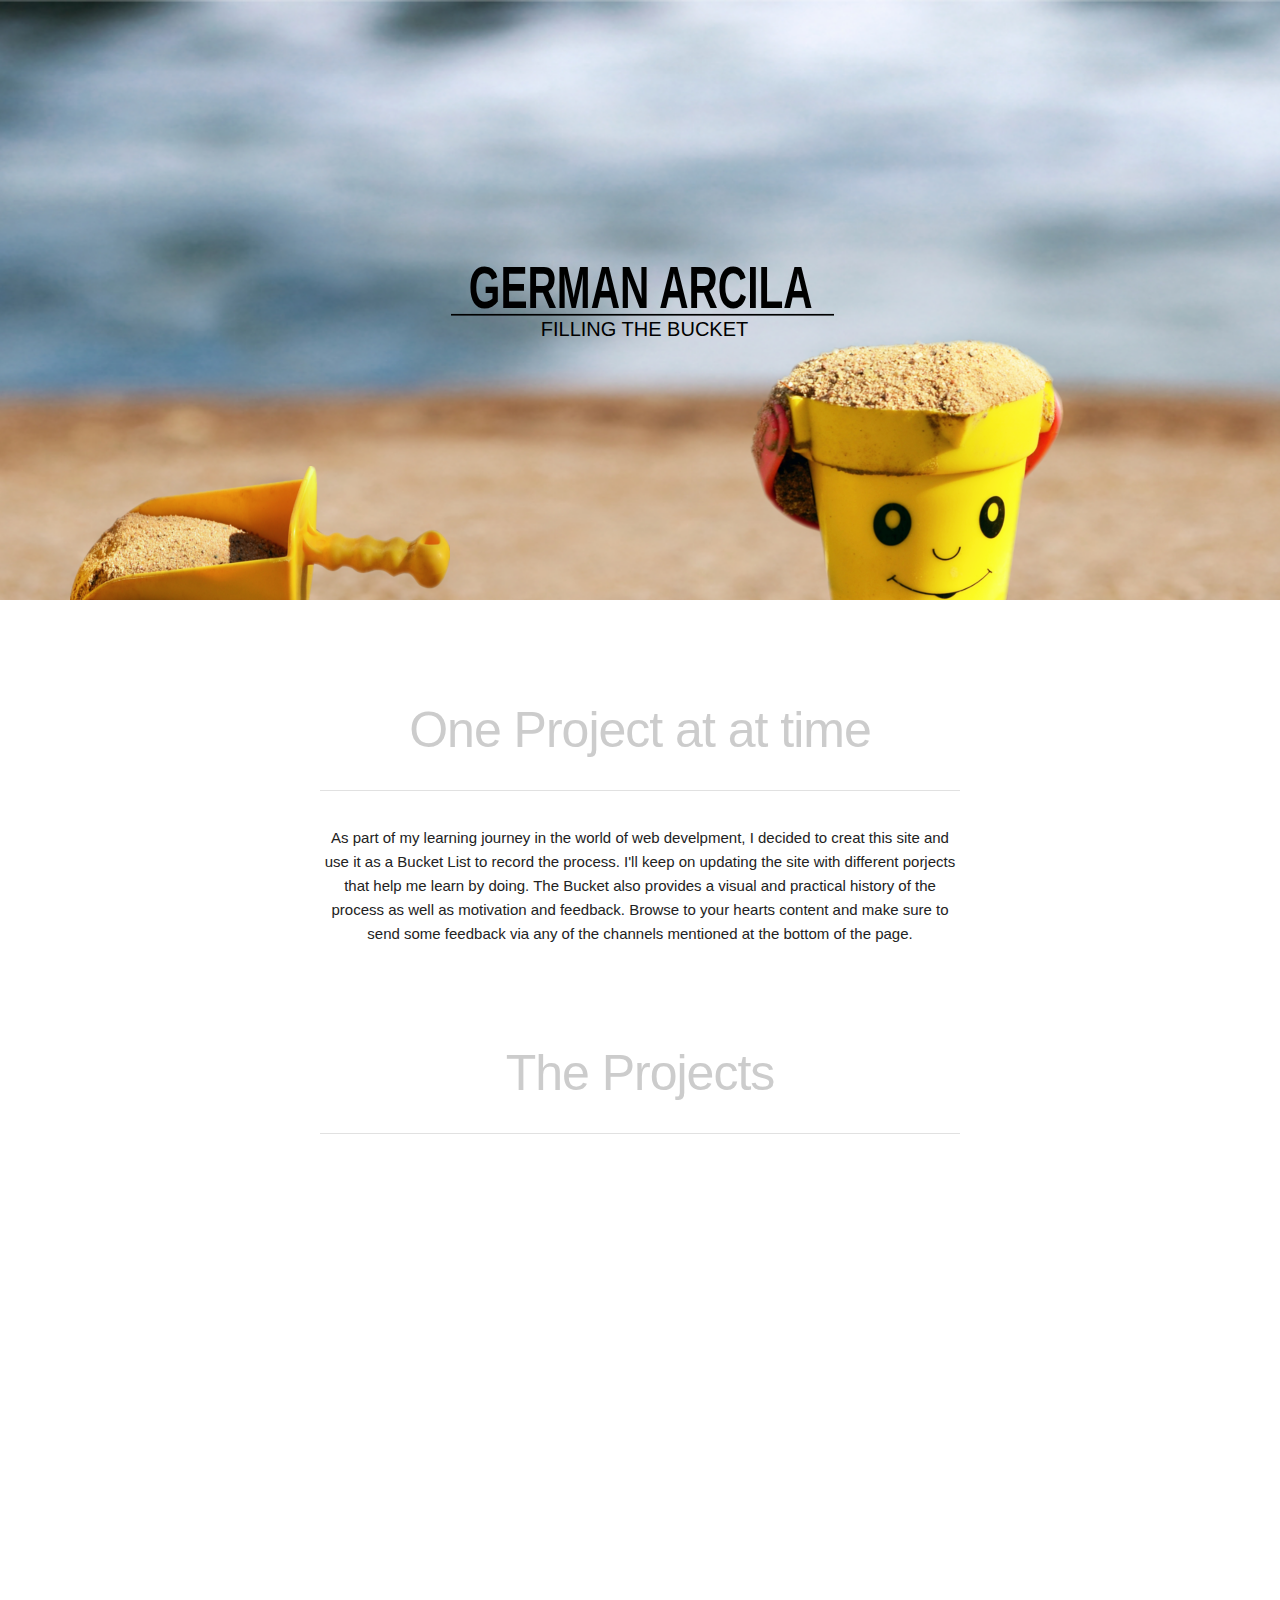
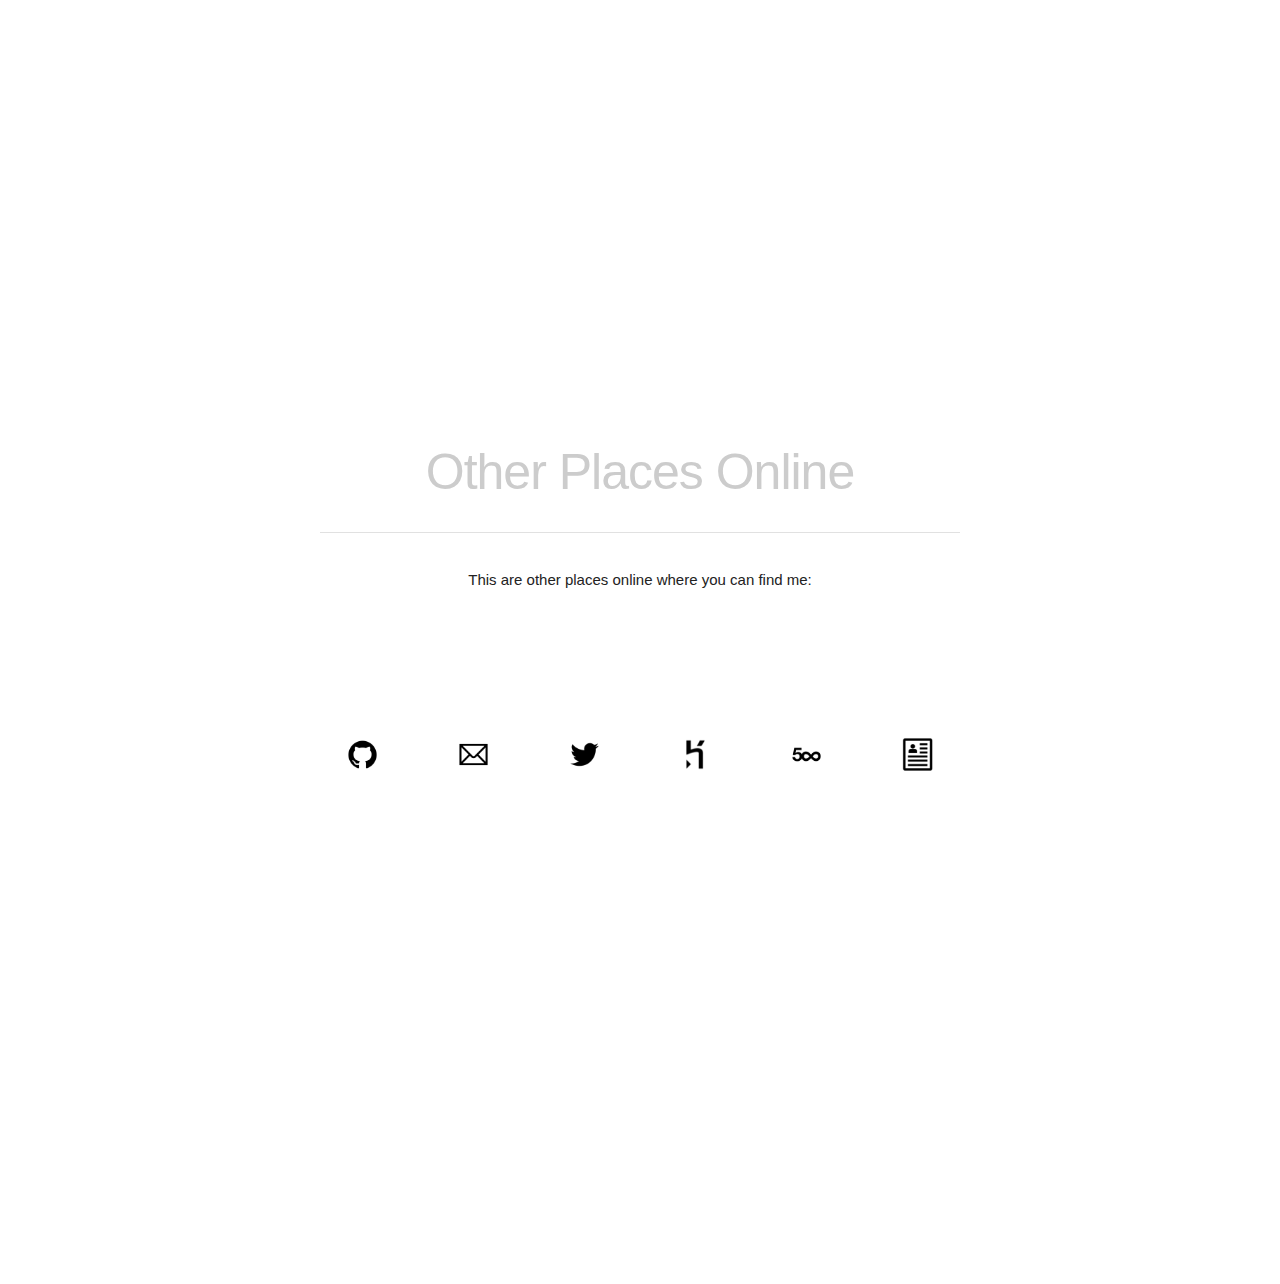
<file: index.html>
<!DOCTYPE html>
<html lang="en">
  <head>
    <meta charset="utf-8">
    <title>Filling the Bucket</title>
    <meta name="description" content="">
    <meta name="author" content="">
    <meta name="viewport" content="width=device-width, initial-scale=1">
    <link rel="stylesheet" href="css/style.css">
    <link rel="icon" type="image/png" href="./images/favicon.png">
  </head>
  <body>
    <header class="bucket-box">
      <div class="logo"></div>
      <div class="bucket"></div>
      <div class="pail"></div>
    </header>
    <section class="content">
      <article>
        <h1>One Project at at time</h1>
        <hr>
        <p>As part of my learning journey in the world of web develpment, I decided to creat this site and use it as a Bucket List to record the process.  I'll keep on updating the site with different porjects that help me learn by doing.  The Bucket also provides a visual and practical history of the process as well as motivation and feedback.  Browse to your hearts content and make sure to send some feedback via any of the channels mentioned at the bottom of the page.</p>
        <br>
        <br>
        <br>
        <h1>The Projects</h1>
        <hr>
        <div class="projects-pics">
          <div class="row img-row">
            <figure class="columns six"><a href="../pages/mr-beep-math/mr-beep-math.html"><img src="./images/mrbeep.png"></a>
              <figcaption>Mr Beep's Math - <br><strong>Math Game for Kids</strong></figcaption>
            </figure>
            <figure class="columns six"><a href="../pages/save-the-rainbow/index.html"><img src="./images/str.png"></a>
              <figcaption>Save the Rainbow - <br><strong>Non Lethal Hangman</strong></figcaption>
            </figure>
          </div>
          <div class="row img-row">
            <figure class="columns six"><a href="../pages/mastermind/mastermind.html"><img src="./images/mastermind.png"></a>
              <figcaption>Mastermind - <br><strong>Mastermind Clone</strong></figcaption>
            </figure>
            <figure class="columns six"><a href="../pages/pata-clone/index.html"><img src="./images/pataclone.png"></a>
              <figcaption>Pata-Clone - <br><strong>Canvas / PaperJs excercise</strong></figcaption>
            </figure>
          </div>
          <div class="row img-row">
            <figure class="columns six"><a href="../pages/rock-paper-scissors/index.html"><img src="./images/rps.png"></a>
              <figcaption>Rock Paper Scissors - <br><strong>RPS clone</strong></figcaption>
            </figure>
            <figure class="columns six"><a href="../pages/mab/mab.html"><img src="./images/mab.png"></a>
              <figcaption>Monkey Ape Ball - <br><strong>Magic 8 Ball Plus</strong></figcaption>
            </figure>
          </div>
          <div class="row img-row">
            <figure class="columns six"><a href="../pages/memory/index.html"><img src="./images/pairs.png"></a>
              <figcaption>Pairs - <br><strong>Memory Game</strong></figcaption>
            </figure>
            <figure class="columns six"><a href="https://sheltered-meadow-57766.herokuapp.com"><img src="./images/pyc.png"></a>
              <figcaption>Park Your Child - <br><strong>Team project using Ruby - Rails - JS</strong></figcaption>
            </figure>
          </div>
        </div>
        <h1>Other Places Online</h1>
        <hr>
        <p>This are other places online where you can find me:</p>
        <div class="large-window">
        </div>
        <div class="blog-posts row">
          <div class="post columns two post-1">
            <h5></h5><a href="https://www.github.com/Garcila", Git><img src="./images/git-logo.png" title="Git"></a>
          </div>
          <div class="post columns two post-2">
            <h5></h5><a href="mailto:germanarcila@gmail.com?subject=FromBucket from Our Site"><img src="./images/mail-logo.png" title="e-mail"></a>
          </div>
          <div class="post columns two post-3">
            <h5></h5><a href="https://twitter.com/Garcila"><img src="./images/tweet-logo.png" title="Twitter"></a>
          </div>
          <div class="post columns two post-4">
            <h5></h5><a href="https://filling-the-bucket.herokuapp.com/index.html"><img src="./images/heroku.png" title="Heroku"></a>
          </div>
          <div class="post columns two post-5">
            <h5></h5><a href="https://500px.com/germanarcila"><img src="./images/500-logo.png" title="500PX"></a>
          </div>
          <div class="post columns two post-6">
            <h5></h5><a href="https://www.visualcv.com/germanarcila"><img src="./images/vcv.png" title="Visual CV"></a>
          </div>
        </div>
      </article>
    </section>
    <footer>
      <div class="row footer-stuff" id="flex">
        <img src="./images/robot.png">
        <a href="mailto:germanarcila@gmail.com?subject=FromBucket" <strong>germanarcila@gmail.com</strong></a>
      </div>
    </footer>
    <script src="js/jquery-2.1.3.min.js"></script>
    <script src="js/functions.js"></script>
  </body>
</html>
</file>
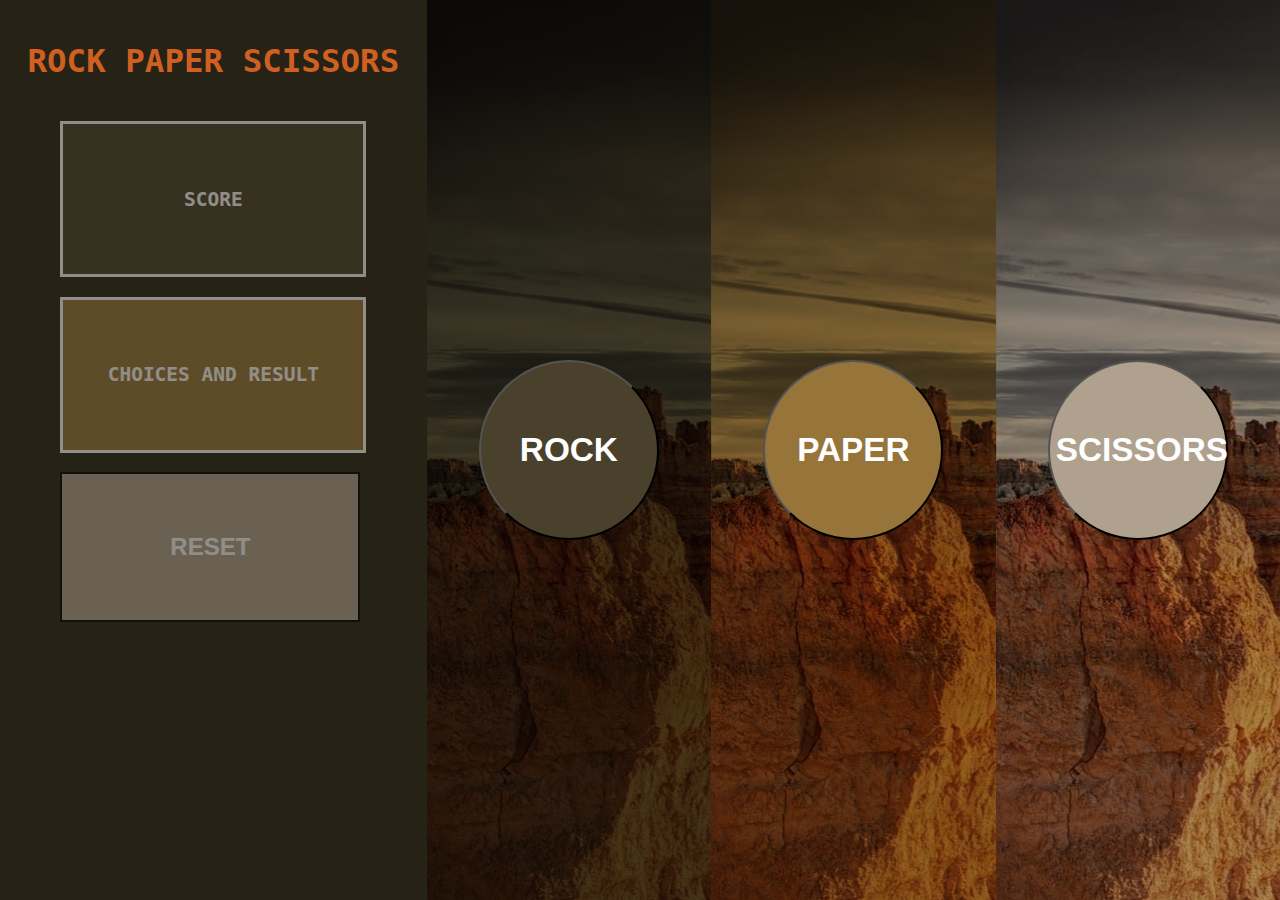
<file: pages/rock-paper-scissors/index.html>
<!DOCTYPE html>
<meta charset="utf-8">
<head>
  <title>Rock Paper Scissors</title>
  <link rel="stylesheet" type="text/css" href="rps.css">
  <script src="https://ajax.googleapis.com/ajax/libs/jquery/2.2.2/jquery.min.js"></script>
  <script src="rps.js"></script>
</head>
<body>
    <!-- left title bar -->
    <div class="flex">
      <div class="left_title_bar">
        <h1> ROCK PAPER SCISSORS </h1>
        <div class="rectangle">
          <p class="top_rectangle">SCORE</p>
          <p class="middle_rectangle">CHOICES AND RESULT</p>
          <button class="bottom_rectangle">RESET</button>
        </div>
      </div>

      <div class="game_area1">
        <button class="circle_rock" class="cicle">
          <a>ROCK</a>
        </button>
      </div>

      <div class="game_area2">
        <button class="circle_paper" class="cicle">
          <a>PAPER</a>
        </button>
      </div>

      <div class="game_area3">
        <button class="circle_scissors" class="cicle">
          <a>SCISSORS</a>
        </button>
      </div>
    </div>

</body>
</file>
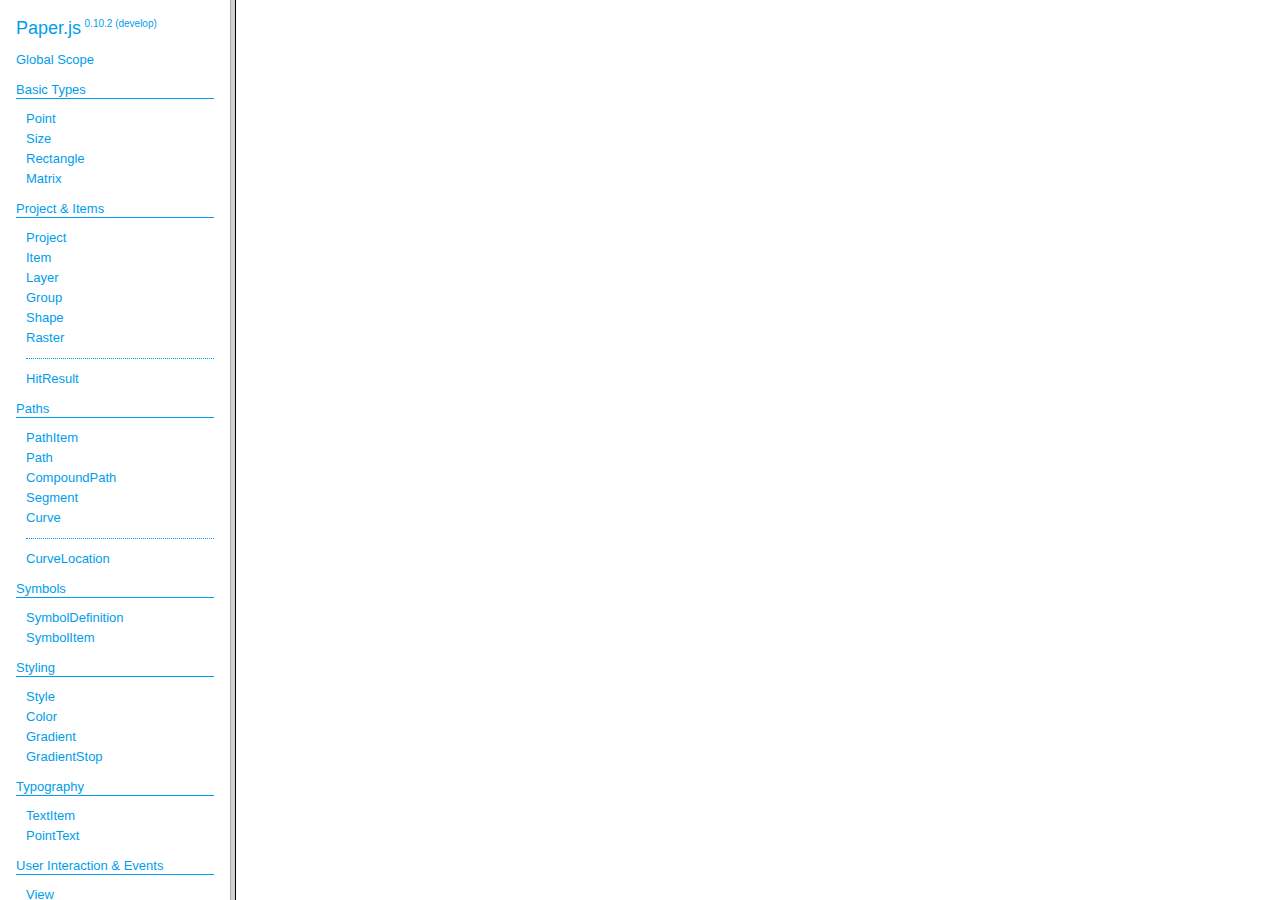
<file: pages/pata-clone/paperjs-v0.10.2/docs/index.html>
<!DOCTYPE html>
<html>
<head>
<meta charset="UTF-8">
<title>Paper.js v0.10.2 (develop)</title>
</head>
<frameset cols="230,*">
<frame src="classes/index.html" name="packageListFrame" title="All Packages">
<frame src="about:blank" name="class-frame" title="Class and interface descriptions">
</frameset>
</html>
</file>
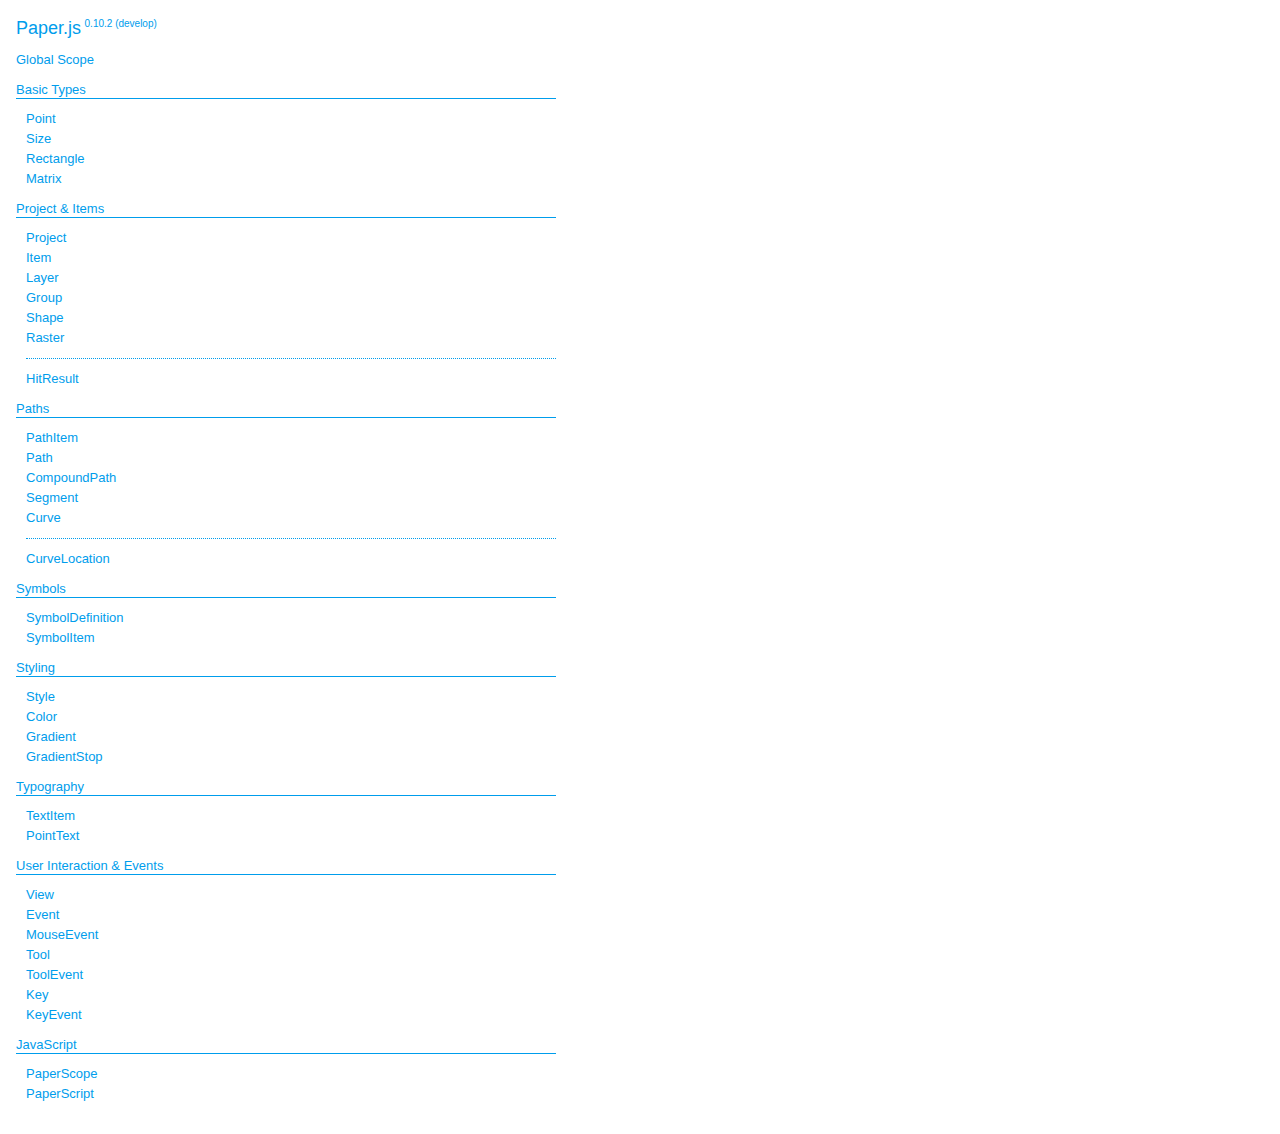
<file: pages/pata-clone/paperjs-v0.10.2/docs/classes/index.html>
<!DOCTYPE html>
<html>
<head>
<meta charset="UTF-8">
<title>Paper.js v0.10.2 (develop)</title>
<base target="class-frame">
<link href="../assets/css/docs.css" rel="stylesheet" type="text/css">
</head>
<body class="reference">
<div class="reference-index">
<h1>Paper.js<span class="version">0.10.2 (develop)</span></h1>
<ul class="reference-classes"><li><a href="../classes/global.html">Global Scope</a></li>
<li>
<h2>Basic Types</h2>
<ul>
<li><a href="../classes/Point.html">Point</a></li>
<li><a href="../classes/Size.html">Size</a></li>
<li><a href="../classes/Rectangle.html">Rectangle</a></li>
<li><a href="../classes/Matrix.html">Matrix</a></li>
</ul>
<li>
<h2>Project & Items</h2>
<ul>
<li><a href="../classes/Project.html">Project</a></li>
<li><a href="../classes/Item.html">Item</a></li>
<li><a href="../classes/Layer.html">Layer</a></li>
<li><a href="../classes/Group.html">Group</a></li>
<li><a href="../classes/Shape.html">Shape</a></li>
<li><a href="../classes/Raster.html">Raster</a></li>
<li><hr /></li>
<li><a href="../classes/HitResult.html">HitResult</a></li>
</ul>
<li>
<h2>Paths</h2>
<ul>
<li><a href="../classes/PathItem.html">PathItem</a></li>
<li><a href="../classes/Path.html">Path</a></li>
<li><a href="../classes/CompoundPath.html">CompoundPath</a></li>
<li><a href="../classes/Segment.html">Segment</a></li>
<li><a href="../classes/Curve.html">Curve</a></li>
<li><hr /></li>
<li><a href="../classes/CurveLocation.html">CurveLocation</a></li>
</ul>
<li>
<h2>Symbols</h2>
<ul>
<li><a href="../classes/SymbolDefinition.html">SymbolDefinition</a></li>
<li><a href="../classes/SymbolItem.html">SymbolItem</a></li>
</ul>
<li>
<h2>Styling</h2>
<ul>
<li><a href="../classes/Style.html">Style</a></li>
<li><a href="../classes/Color.html">Color</a></li>
<li><a href="../classes/Gradient.html">Gradient</a></li>
<li><a href="../classes/GradientStop.html">GradientStop</a></li>
</ul>
<li>
<h2>Typography</h2>
<ul>
<li><a href="../classes/TextItem.html">TextItem</a></li>
<li><a href="../classes/PointText.html">PointText</a></li>
</ul>
<li>
<h2>User Interaction & Events</h2>
<ul>
<li><a href="../classes/View.html">View</a></li>
<li><a href="../classes/Event.html">Event</a></li>
<li><a href="../classes/MouseEvent.html">MouseEvent</a></li>
<li><a href="../classes/Tool.html">Tool</a></li>
<li><a href="../classes/ToolEvent.html">ToolEvent</a></li>
<li><a href="../classes/Key.html">Key</a></li>
<li><a href="../classes/KeyEvent.html">KeyEvent</a></li>
</ul>
<li>
<h2>JavaScript</h2>
<ul>
<li><a href="../classes/PaperScope.html">PaperScope</a></li>
<li><a href="../classes/PaperScript.html">PaperScript</a></li>
</ul>
</ul>
</body>
</html>
</file>
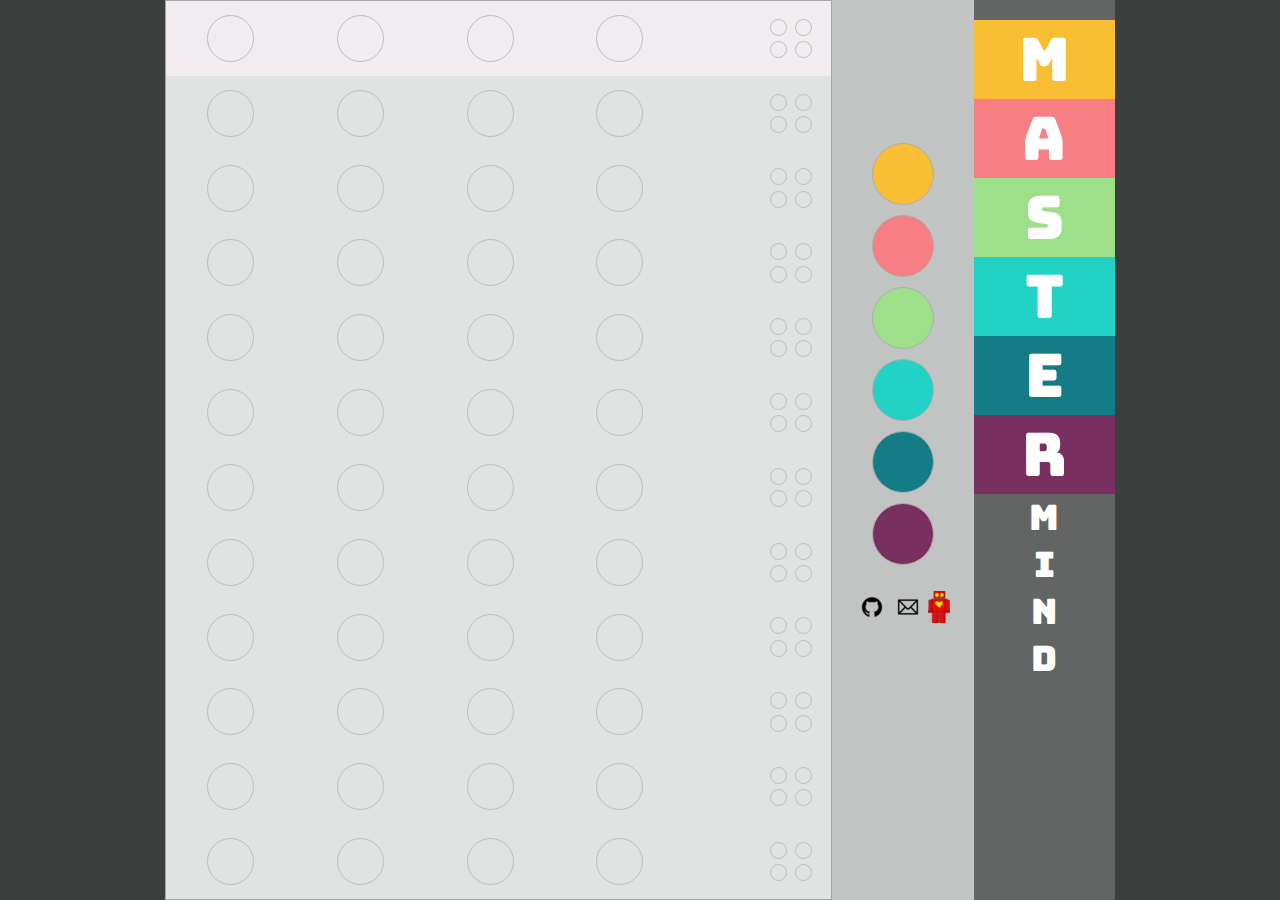
<file: pages/mastermind/mastermind.html>
<html>
  <head>
    <html lang="eng">
    <meta charset="utf-8">
    <title>Mastermind</title>
    <link rel="stylesheet" type="text/css" href="mastermind.css">
    <link href="https://fonts.googleapis.com/css?family=Bungee" rel="stylesheet">
      <link rel="icon" type="image/png" href="./images/favicon.png">
  </head>

  <body>
    <div class='flex'>
      <div class='col1'>
        <div class='row'>
          <div class='guess'>
            <div class='circle'></div>
            <div class='circle'></div>
            <div class='circle'></div>
            <div class='circle'></div>
          </div>
          <div class='evaluate' >
            <input type='checkbox' class='check-evaluate'></input>
          </div>
          <div class='result'>
            <div class='result-mini'></div>
            <div class='result-mini'></div>
            <div class='result-mini'></div>
            <div class='result-mini'></div>
          </div>
        </div>
        <div class='row'>
          <div class='guess'>
            <div class='circle'></div>
            <div class='circle'></div>
            <div class='circle'></div>
            <div class='circle'></div>
          </div>
          <div class='evaluate' >
            <input type='checkbox' class='check-evaluate'></input>
          </div>
          <div class='result'>
            <div class='result-mini'></div>
            <div class='result-mini'></div>
            <div class='result-mini'></div>
            <div class='result-mini'></div>
          </div>
        </div>
        <div class='row'>
          <div class='guess'>
            <div class='circle'></div>
            <div class='circle'></div>
            <div class='circle'></div>
            <div class='circle'></div>
          </div>
          <div class='evaluate' >
            <input type='checkbox' class='check-evaluate'></input>
          </div>
          <div class='result'>
            <div class='result-mini'></div>
            <div class='result-mini'></div>
            <div class='result-mini'></div>
            <div class='result-mini'></div>
          </div>
        </div>
        <div class='row'>
          <div class='guess'>
            <div class='circle'></div>
            <div class='circle'></div>
            <div class='circle'></div>
            <div class='circle'></div>
          </div>
          <div class='evaluate' >
            <input type='checkbox' class='check-evaluate'></input>
          </div>
          <div class='result'>
            <div class='result-mini'></div>
            <div class='result-mini'></div>
            <div class='result-mini'></div>
            <div class='result-mini'></div>
          </div>
        </div>
        <div class='row'>
          <div class='guess'>
            <div class='circle'></div>
            <div class='circle'></div>
            <div class='circle'></div>
            <div class='circle'></div>
          </div>
          <div class='evaluate' >
            <input type='checkbox' class='check-evaluate'></input>
          </div>
          <div class='result'>
            <div class='result-mini'></div>
            <div class='result-mini'></div>
            <div class='result-mini'></div>
            <div class='result-mini'></div>
          </div>
        </div>
        <div class='row'>
          <div class='guess'>
            <div class='circle'></div>
            <div class='circle'></div>
            <div class='circle'></div>
            <div class='circle'></div>
          </div>
          <div class='evaluate' >
            <input type='checkbox' class='check-evaluate'></input>
          </div>
          <div class='result'>
            <div class='result-mini'></div>
            <div class='result-mini'></div>
            <div class='result-mini'></div>
            <div class='result-mini'></div>
          </div>
        </div>
        <div class='row'>
          <div class='guess'>
            <div class='circle'></div>
            <div class='circle'></div>
            <div class='circle'></div>
            <div class='circle'></div>
          </div>
          <div class='evaluate' >
            <input type='checkbox' class='check-evaluate'></input>
          </div>
          <div class='result'>
            <div class='result-mini'></div>
            <div class='result-mini'></div>
            <div class='result-mini'></div>
            <div class='result-mini'></div>
          </div>
        </div>
        <div class='row'>
          <div class='guess'>
            <div class='circle'></div>
            <div class='circle'></div>
            <div class='circle'></div>
            <div class='circle'></div>
          </div>
          <div class='evaluate' >
            <input type='checkbox' class='check-evaluate'></input>
          </div>
          <div class='result'>
            <div class='result-mini'></div>
            <div class='result-mini'></div>
            <div class='result-mini'></div>
            <div class='result-mini'></div>
          </div>
        </div>
        <div class='row'>
          <div class='guess'>
            <div class='circle'></div>
            <div class='circle'></div>
            <div class='circle'></div>
            <div class='circle'></div>
          </div>
          <div class='evaluate' >
            <input type='checkbox' class='check-evaluate'></input>
          </div>
          <div class='result'>
            <div class='result-mini'></div>
            <div class='result-mini'></div>
            <div class='result-mini'></div>
            <div class='result-mini'></div>
          </div>
        </div>
        <div class='row'>
          <div class='guess'>
            <div class='circle'></div>
            <div class='circle'></div>
            <div class='circle'></div>
            <div class='circle'></div>
          </div>
          <div class='evaluate' >
            <input type='checkbox' class='check-evaluate'></input>
          </div>
          <div class='result'>
            <div class='result-mini'></div>
            <div class='result-mini'></div>
            <div class='result-mini'></div>
            <div class='result-mini'></div>
          </div>
        </div>
        <div class='row'>
          <div class='guess'>
            <div class='circle'></div>
            <div class='circle'></div>
            <div class='circle'></div>
            <div class='circle'></div>
          </div>
          <div class='evaluate' >
            <input type='checkbox' class='check-evaluate'></input>
          </div>
          <div class='result'>
            <div class='result-mini'></div>
            <div class='result-mini'></div>
            <div class='result-mini'></div>
            <div class='result-mini'></div>
          </div>
        </div>
        <div class='row'>
          <div class='guess'>
            <div class='circle'></div>
            <div class='circle'></div>
            <div class='circle'></div>
            <div class='circle'></div>
          </div>
          <div class='evaluate' >
            <input type='checkbox' class='check-evaluate'></input>
          </div>
          <div class='result'>
            <div class='result-mini'></div>
            <div class='result-mini'></div>
            <div class='result-mini'></div>
            <div class='result-mini'></div>
          </div>
        </div>
        <div class='you-win hidden'>
          <div>
            <div>you win !</div>
            <button> play again </button>
          </div>
        </div>
      </div>
      <div class='col2'>
        <div class='orange'></div>
        <div class='red'></div>
        <div class='green'></div>
        <div class='pale-blue'></div>
        <div class='blue'></div>
        <div class='purple'></div>
        <p>
          <a href="https://www.github.com/Garcila", Git><img src="./images/git-small.png"></a>
          <a href="mailto:germanarcila@gmail.com?subject=FromBucket from Our Site"><img src="./images/mail-small.png"></a>
          <a href="https://garcila.github.io/", Git><img src="./images/robot-small.png"></a>
        </p>
      </div>
      <div class='col3'>
        <div class='title'>
          <div>M</div>
          <div>A</div>
          <div>S</div>
          <div>T</div>
          <div>E</div>
          <div>R</div>
          <div>M</div>
          <div>I</div>
          <div>N</div>
          <div>D</div>
        </div>
      </div>
    </div>

    <script src="https://ajax.googleapis.com/ajax/libs/jquery/2.2.2/jquery.min.js"></script>
    <script src="mastermind.js"></script>
  </body>
</html>
</file>
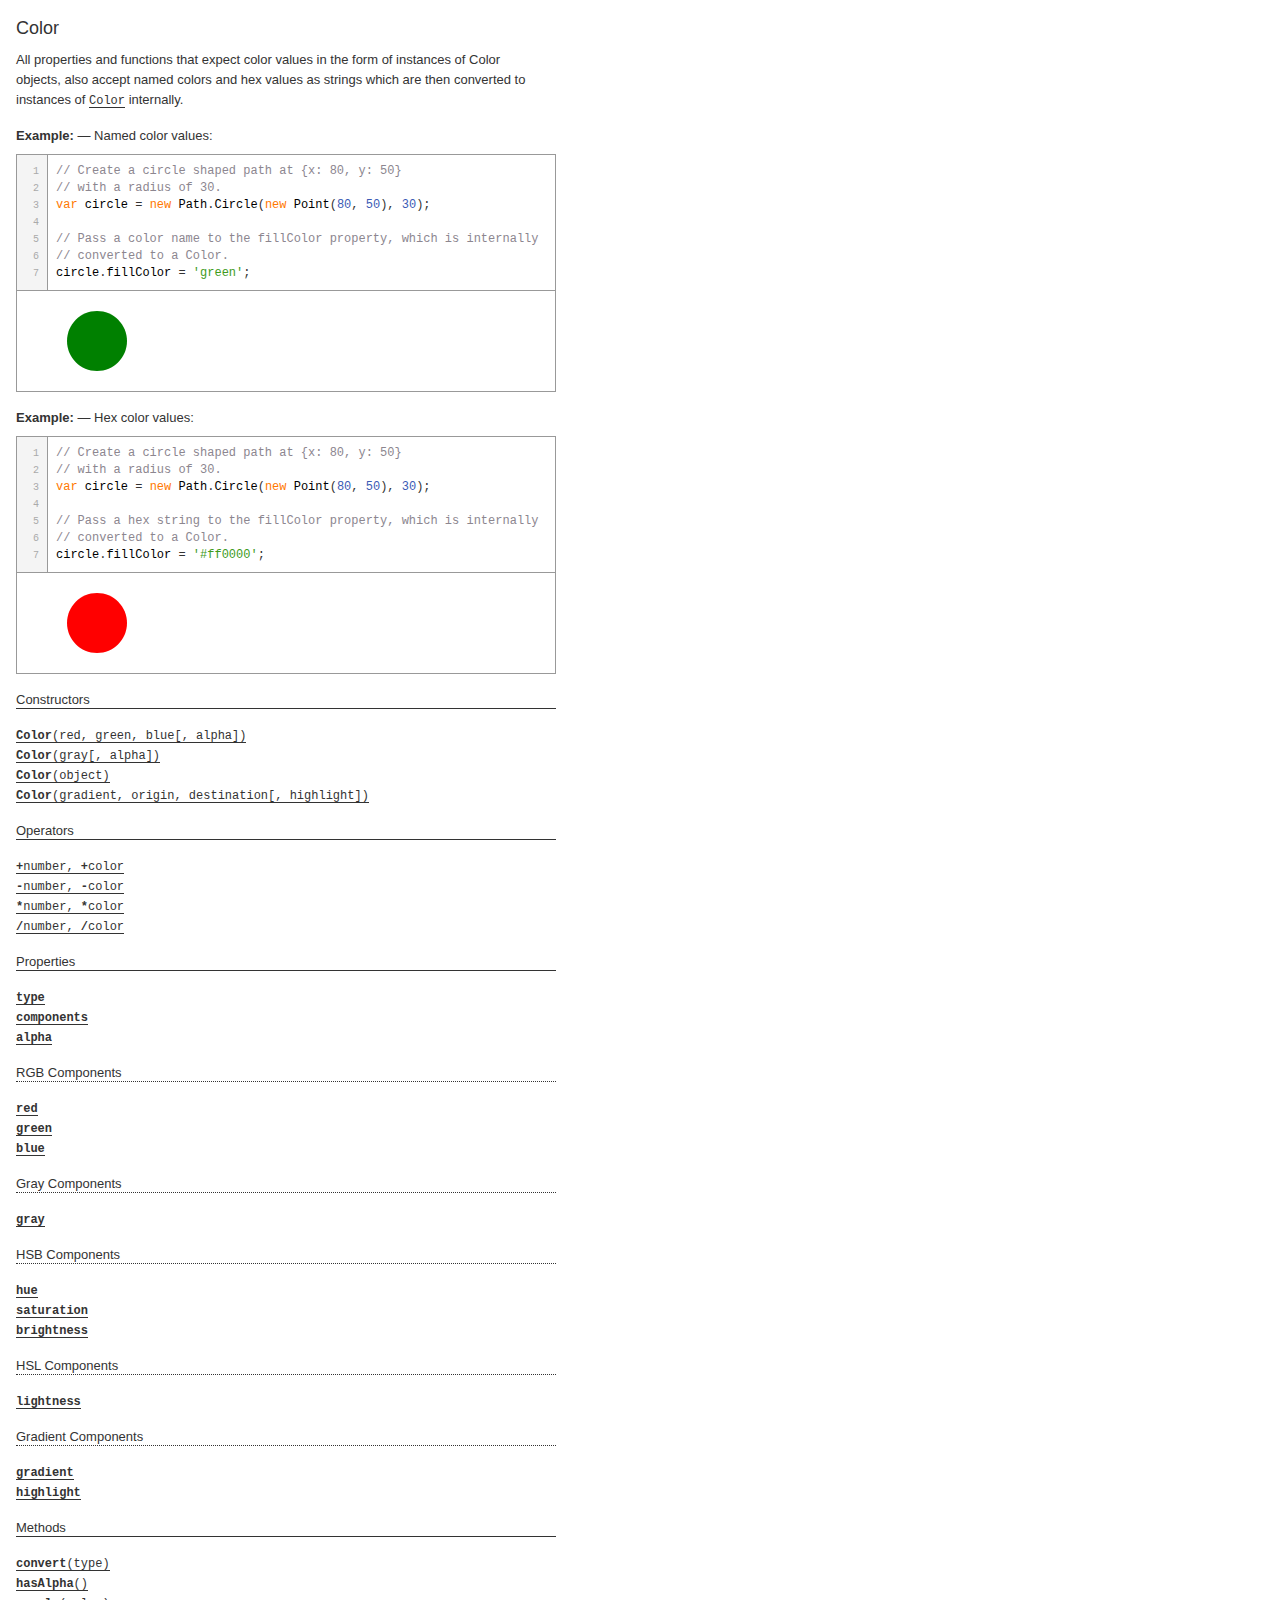
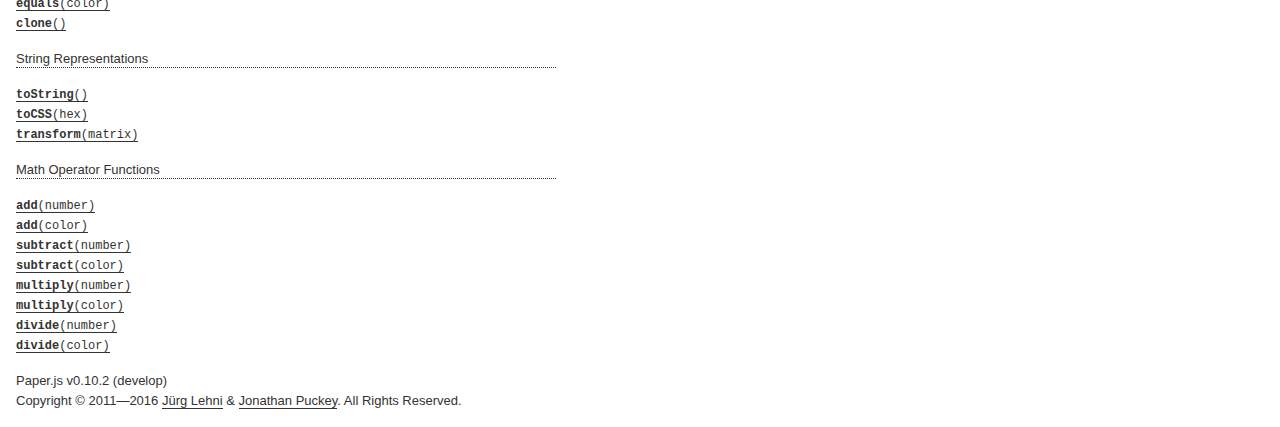
<file: pages/pata-clone/paperjs-v0.10.2/docs/classes/Color.html>
<!DOCTYPE html>
<html>
<head>
<meta charset="UTF-8">
<title>Color</title>
<base target="class-frame">
<link href="../assets/css/docs.css" rel="stylesheet" type="text/css">
<script src="../assets/js/paper.js"></script>
<script src="../assets/js/jquery.js"></script>
<script src="../assets/js/codemirror.js"></script>
<script src="../assets/js/docs.js"></script>
</head>
<body>
<article class="reference"> 
<div class="reference-class">
<h1>Color</h1>

<p>All properties and functions that expect color values in the form of instances of Color objects, also accept named colors and hex values as strings which are then converted to instances of <a href="../classes/Color.html"><tt>Color</tt></a> internally.</p>
<h4>Example:<span class="description">Named color values:</span></h4>

<div class="paperscript split">

<div class="buttons">
<div class="button run">Run</div>
</div>

<script type="text/paperscript" canvas="canvas-0">
// Create a circle shaped path at {x: 80, y: 50}
// with a radius of 30.
var circle = new Path.Circle(new Point(80, 50), 30);

// Pass a color name to the fillColor property, which is internally
// converted to a Color.
circle.fillColor = 'green';
</script>
<div class="canvas"><canvas width="516" height="100" id="canvas-0"></canvas></div>
</div>


<h4>Example:<span class="description">Hex color values:</span></h4>

<div class="paperscript split">

<div class="buttons">
<div class="button run">Run</div>
</div>

<script type="text/paperscript" canvas="canvas-1">
// Create a circle shaped path at {x: 80, y: 50}
// with a radius of 30.
var circle = new Path.Circle(new Point(80, 50), 30);

// Pass a hex string to the fillColor property, which is internally
// converted to a Color.
circle.fillColor = '#ff0000';
</script>
<div class="canvas"><canvas width="516" height="100" id="canvas-1"></canvas></div>
</div>


</div>

<!-- =============================== constructors ========================== -->
<div class="reference-members">
	<h2>Constructors</h2>
	
		
<div id="color-red-green-blue" class="member">
<div class="member-link">
<a name="color-red-green-blue" href="#color-red-green-blue"><tt><b>Color</b>(red, green, blue[, alpha])</tt></a>
</div>
<div class="member-description hidden">
<div class="member-text">
    <p>Creates a RGB Color object.</p>
    
    
<ul class="member-list">
	<h4>Parameters:</h4>
	
	<li>
<tt>red:</tt> 
<tt>Number</tt>
&mdash;&nbsp;the amount of red in the color as a value between  <code>0</code> and <code>1</code>

</li>
	
	<li>
<tt>green:</tt> 
<tt>Number</tt>
&mdash;&nbsp;the amount of green in the color as a value  between <code>0</code> and <code>1</code>

</li>
	
	<li>
<tt>blue:</tt> 
<tt>Number</tt>
&mdash;&nbsp;the amount of blue in the color as a value  between <code>0</code> and <code>1</code>

</li>
	
	<li>
<tt>alpha:</tt> 
<tt>Number</tt>
&mdash;&nbsp;the alpha of the color as a value between <code>0</code>  and <code>1</code>
&mdash;&nbsp;optional
</li>
	
</ul>

    
	<ul class="member-list">
		<h4>Returns:</h4>
		
			<li>
<tt><a href="../classes/Color.html"><tt>Color</tt></a></tt>
</li>
		
	</ul>

    
    <h4>Example:<span class="description">Creating a RGB Color:</span></h4>

<div class="paperscript split">

<div class="buttons">
<div class="button run">Run</div>
</div>

<script type="text/paperscript" canvas="canvas-2">
// Create a circle shaped path at {x: 80, y: 50}
// with a radius of 30:
var circle = new Path.Circle(new Point(80, 50), 30);

// 100% red, 0% blue, 50% blue:
circle.fillColor = new Color(1, 0, 0.5);
</script>
<div class="canvas"><canvas width="516" height="100" id="canvas-2"></canvas></div>
</div>


</div>
</div>
</div>
	
		
<div id="color-gray" class="member">
<div class="member-link">
<a name="color-gray" href="#color-gray"><tt><b>Color</b>(gray[, alpha])</tt></a>
</div>
<div class="member-description hidden">
<div class="member-text">
    <p>Creates a gray Color object.</p>
    
    
<ul class="member-list">
	<h4>Parameters:</h4>
	
	<li>
<tt>gray:</tt> 
<tt>Number</tt>
&mdash;&nbsp;the amount of gray in the color as a value  between <code>0</code> and <code>1</code>

</li>
	
	<li>
<tt>alpha:</tt> 
<tt>Number</tt>
&mdash;&nbsp;the alpha of the color as a value between <code>0</code>  and <code>1</code>
&mdash;&nbsp;optional
</li>
	
</ul>

    
	<ul class="member-list">
		<h4>Returns:</h4>
		
			<li>
<tt><a href="../classes/Color.html"><tt>Color</tt></a></tt>
</li>
		
	</ul>

    
    <h4>Example:<span class="description">Creating a gray Color:</span></h4>

<div class="paperscript split">

<div class="buttons">
<div class="button run">Run</div>
</div>

<script type="text/paperscript" canvas="canvas-3">
// Create a circle shaped path at {x: 80, y: 50}
// with a radius of 30:
var circle = new Path.Circle(new Point(80, 50), 30);

// Create a GrayColor with 50% gray:
circle.fillColor = new Color(0.5);
</script>
<div class="canvas"><canvas width="516" height="100" id="canvas-3"></canvas></div>
</div>


</div>
</div>
</div>
	
		
<div id="color-object" class="member">
<div class="member-link">
<a name="color-object" href="#color-object"><tt><b>Color</b>(object)</tt></a>
</div>
<div class="member-description hidden">
<div class="member-text">
    <p>Creates a HSB, HSL or gradient Color object from the properties of the provided object:</p>
    <ul class="member-list">
<h4>Options:</h4>
<li><tt>hsb.hue: <tt>Number</tt></tt> &mdash; the hue of the color as a value in degrees  between <code>0</code> and <code>360</code></li>
<li><tt>hsb.saturation: <tt>Number</tt></tt> &mdash; the saturation of the color as a  value between <code>0</code> and <code>1</code></li>
<li><tt>hsb.brightness: <tt>Number</tt></tt> &mdash; the brightness of the color as a  value between <code>0</code> and <code>1</code></li>
<li><tt>hsb.alpha: <tt>Number</tt></tt> &mdash; the alpha of the color as a value between  <code>0</code> and <code>1</code></li>
<li><tt>hsl.hue: <tt>Number</tt></tt> &mdash; the hue of the color as a value in degrees  between <code>0</code> and <code>360</code></li>
<li><tt>hsl.saturation: <tt>Number</tt></tt> &mdash; the saturation of the color as a  value between <code>0</code> and <code>1</code></li>
<li><tt>hsl.lightness: <tt>Number</tt></tt> &mdash; the lightness of the color as a value  between <code>0</code> and <code>1</code><br></li>
<li><tt>hsl.alpha: <tt>Number</tt></tt> &mdash; the alpha of the color as a value between  <code>0</code> and <code>1</code></li>
<li><tt>gradient.gradient: <a href="../classes/Gradient.html"><tt>Gradient</tt></a></tt> &mdash; the gradient object that  describes the color stops and type of gradient to be used</li>
<li><tt>gradient.origin: <a href="../classes/Point.html"><tt>Point</tt></a></tt> &mdash; the origin point of the gradient</li>
<li><tt>gradient.destination: <a href="../classes/Point.html"><tt>Point</tt></a></tt> &mdash; the destination point of the  gradient</li>
<li><tt>gradient.stops: undefined</tt> &mdash; {GradientStop[]} the gradient stops describing  the gradient, as an alternative to providing a gradient object</li>
<li><tt>gradient.radial: <tt>Boolean</tt></tt> &mdash; controls whether the gradient is  radial, as an alternative to providing a gradient object</li>
</ul>
    
<ul class="member-list">
	<h4>Parameters:</h4>
	
	<li>
<tt>object:</tt> 
<tt>Object</tt>
&mdash;&nbsp;an object describing the components and properties of the color

</li>
	
</ul>

    
	<ul class="member-list">
		<h4>Returns:</h4>
		
			<li>
<tt><a href="../classes/Color.html"><tt>Color</tt></a></tt>
</li>
		
	</ul>

    
    <h4>Example:<span class="description">Creating a HSB Color:</span></h4>

<div class="paperscript split">

<div class="buttons">
<div class="button run">Run</div>
</div>

<script type="text/paperscript" canvas="canvas-4">
// Create a circle shaped path at {x: 80, y: 50}
// with a radius of 30:
var circle = new Path.Circle(new Point(80, 50), 30);

// Create an HSB Color with a hue of 90 degrees, a saturation
// 100% and a brightness of 100%:
circle.fillColor = { hue: 90, saturation: 1, brightness: 1 };
</script>
<div class="canvas"><canvas width="516" height="100" id="canvas-4"></canvas></div>
</div>


<h4>Example:<span class="description">Creating a HSL Color:</span></h4>

<div class="paperscript split">

<div class="buttons">
<div class="button run">Run</div>
</div>

<script type="text/paperscript" canvas="canvas-5">
// Create a circle shaped path at {x: 80, y: 50}
// with a radius of 30:
var circle = new Path.Circle(new Point(80, 50), 30);

// Create an HSL Color with a hue of 90 degrees, a saturation
// 100% and a lightness of 50%:
circle.fillColor = { hue: 90, saturation: 1, lightness: 0.5 };
</script>
<div class="canvas"><canvas width="516" height="100" id="canvas-5"></canvas></div>
</div>


<h4>Example:<span class="description">Creating a gradient color from an object literal:</span></h4>

<div class="paperscript split">

<div class="buttons">
<div class="button run">Run</div>
</div>

<script type="text/paperscript" canvas="canvas-6">
// Define two points which we will be using to construct
// the path and to position the gradient color:
var topLeft = view.center - [80, 80];
var bottomRight = view.center + [80, 80];

var path = new Path.Rectangle({
 topLeft: topLeft,
 bottomRight: bottomRight,
 // Fill the path with a gradient of three color stops
 // that runs between the two points we defined earlier:
 fillColor: {
     stops: ['yellow', 'red', 'blue'],
     origin: topLeft,
     destination: bottomRight
 }
});
</script>
<div class="canvas"><canvas width="516" height="200" id="canvas-6"></canvas></div>
</div>


</div>
</div>
</div>
	
		
<div id="color-gradient-origin-destination" class="member">
<div class="member-link">
<a name="color-gradient-origin-destination" href="#color-gradient-origin-destination"><tt><b>Color</b>(gradient, origin, destination[, highlight])</tt></a>
</div>
<div class="member-description hidden">
<div class="member-text">
    <p>Creates a gradient Color object.</p>
    
    
<ul class="member-list">
	<h4>Parameters:</h4>
	
	<li>
<tt>gradient:</tt> 
<a href="../classes/Gradient.html"><tt>Gradient</tt></a>


</li>
	
	<li>
<tt>origin:</tt> 
<a href="../classes/Point.html"><tt>Point</tt></a>


</li>
	
	<li>
<tt>destination:</tt> 
<a href="../classes/Point.html"><tt>Point</tt></a>


</li>
	
	<li>
<tt>highlight:</tt> 
<a href="../classes/Point.html"><tt>Point</tt></a>

&mdash;&nbsp;optional
</li>
	
</ul>

    
	<ul class="member-list">
		<h4>Returns:</h4>
		
			<li>
<tt><a href="../classes/Color.html"><tt>Color</tt></a></tt>
</li>
		
	</ul>

    
    <h4>Example:<span class="description">Applying a linear gradient color containing evenly distributed color stops:</span></h4>

<div class="paperscript split">

<div class="buttons">
<div class="button run">Run</div>
</div>

<script type="text/paperscript" canvas="canvas-7">
// Define two points which we will be using to construct
// the path and to position the gradient color:
var topLeft = view.center - [80, 80];
var bottomRight = view.center + [80, 80];

// Create a rectangle shaped path between
// the topLeft and bottomRight points:
var path = new Path.Rectangle(topLeft, bottomRight);

// Create the gradient, passing it an array of colors to be converted
// to evenly distributed color stops:
var gradient = new Gradient(['yellow', 'red', 'blue']);

// Have the gradient color run between the topLeft and
// bottomRight points we defined earlier:
var gradientColor = new Color(gradient, topLeft, bottomRight);

// Set the fill color of the path to the gradient color:
path.fillColor = gradientColor;
</script>
<div class="canvas"><canvas width="516" height="200" id="canvas-7"></canvas></div>
</div>


<h4>Example:<span class="description">Applying a radial gradient color containing unevenly distributed color stops:</span></h4>

<div class="paperscript split">

<div class="buttons">
<div class="button run">Run</div>
</div>

<script type="text/paperscript" canvas="canvas-8">
// Create a circle shaped path at the center of the view
// with a radius of 80:
var path = new Path.Circle({
    center: view.center,
    radius: 80
});

// The stops array: yellow mixes with red between 0 and 15%,
// 15% to 30% is pure red, red mixes with black between 30% to 100%:
var stops = [
    ['yellow', 0],
    ['red', 0.15],
    ['red', 0.3],
    ['black', 0.9]
];

// Create a radial gradient using the color stops array:
var gradient = new Gradient(stops, true);

// We will use the center point of the circle shaped path as
// the origin point for our gradient color
var from = path.position;

// The destination point of the gradient color will be the
// center point of the path + 80pt in horizontal direction:
var to = path.position + [80, 0];

// Create the gradient color:
var gradientColor = new Color(gradient, from, to);

// Set the fill color of the path to the gradient color:
path.fillColor = gradientColor;
</script>
<div class="canvas"><canvas width="516" height="200" id="canvas-8"></canvas></div>
</div>


</div>
</div>
</div>
	
</div>



<!-- ================================ operators ============================ -->
	<div class="reference-members">
		<h2>Operators</h2>
		
			<div id="add" class="member">
<div class="member-link">
<a name="add" href="#add"><tt><tt><b>+</b>number</tt>, <tt><b>+</b>color</tt></tt></a>
</div>
<div class="member-description hidden">


	<div class="member-text">
		<p>Returns the addition of the supplied value to both coordinates of the color as a new color. The object itself is not modified!</p>
		
<ul class="member-list">
	<h4>Parameters:</h4>
	
	<li>
<tt>number:</tt> 
<tt>Number</tt>
&mdash;&nbsp;the number to add

</li>
	
</ul>

		
	<ul class="member-list">
		<h4>Returns:</h4>
		
			<li>
<tt><a href="../classes/Color.html"><tt>Color</tt></a></tt>&nbsp;&mdash;&nbsp;the addition of the color and the value as a new color
</li>
		
	</ul>

		
		<h4>Example:</h4>


<pre><code>var color = new Color(0.5, 1, 1);
var result = color + 1;
console.log(result); // { red: 1, blue: 1, green: 1 }</code></pre>

	</div>



	<div class="member-text">
		<p>Returns the addition of the supplied color to the color as a new color. The object itself is not modified!</p>
		
<ul class="member-list">
	<h4>Parameters:</h4>
	
	<li>
<tt>color:</tt> 
<a href="../classes/Color.html"><tt>Color</tt></a>
&mdash;&nbsp;the color to add

</li>
	
</ul>

		
	<ul class="member-list">
		<h4>Returns:</h4>
		
			<li>
<tt><a href="../classes/Color.html"><tt>Color</tt></a></tt>&nbsp;&mdash;&nbsp;the addition of the two colors as a new color
</li>
		
	</ul>

		
		<h4>Example:</h4>


<pre><code>var color1 = new Color(0, 1, 1);
var color2 = new Color(1, 0, 0);
var result = color1 + color2;
console.log(result); // { red: 1, blue: 1, green: 1 }</code></pre>

	</div>


</div>
</div>

		
			<div id="subtract" class="member">
<div class="member-link">
<a name="subtract" href="#subtract"><tt><tt><b>-</b>number</tt>, <tt><b>-</b>color</tt></tt></a>
</div>
<div class="member-description hidden">


	<div class="member-text">
		<p>Returns the subtraction of the supplied value to both coordinates of the color as a new color. The object itself is not modified!</p>
		
<ul class="member-list">
	<h4>Parameters:</h4>
	
	<li>
<tt>number:</tt> 
<tt>Number</tt>
&mdash;&nbsp;the number to subtract

</li>
	
</ul>

		
	<ul class="member-list">
		<h4>Returns:</h4>
		
			<li>
<tt><a href="../classes/Color.html"><tt>Color</tt></a></tt>&nbsp;&mdash;&nbsp;the subtraction of the color and the value as a new color
</li>
		
	</ul>

		
		<h4>Example:</h4>


<pre><code>var color = new Color(0.5, 1, 1);
var result = color - 1;
console.log(result); // { red: 0, blue: 0, green: 0 }</code></pre>

	</div>



	<div class="member-text">
		<p>Returns the subtraction of the supplied color to the color as a new color. The object itself is not modified!</p>
		
<ul class="member-list">
	<h4>Parameters:</h4>
	
	<li>
<tt>color:</tt> 
<a href="../classes/Color.html"><tt>Color</tt></a>
&mdash;&nbsp;the color to subtract

</li>
	
</ul>

		
	<ul class="member-list">
		<h4>Returns:</h4>
		
			<li>
<tt><a href="../classes/Color.html"><tt>Color</tt></a></tt>&nbsp;&mdash;&nbsp;the subtraction of the two colors as a new color
</li>
		
	</ul>

		
		<h4>Example:</h4>


<pre><code>var color1 = new Color(0, 1, 1);
var color2 = new Color(1, 0, 0);
var result = color1 - color2;
console.log(result); // { red: 0, blue: 1, green: 1 }</code></pre>

	</div>


</div>
</div>

		
			<div id="multiply" class="member">
<div class="member-link">
<a name="multiply" href="#multiply"><tt><tt><b>*</b>number</tt>, <tt><b>*</b>color</tt></tt></a>
</div>
<div class="member-description hidden">


	<div class="member-text">
		<p>Returns the multiplication of the supplied value to both coordinates of the color as a new color. The object itself is not modified!</p>
		
<ul class="member-list">
	<h4>Parameters:</h4>
	
	<li>
<tt>number:</tt> 
<tt>Number</tt>
&mdash;&nbsp;the number to multiply

</li>
	
</ul>

		
	<ul class="member-list">
		<h4>Returns:</h4>
		
			<li>
<tt><a href="../classes/Color.html"><tt>Color</tt></a></tt>&nbsp;&mdash;&nbsp;the multiplication of the color and the value as a new color
</li>
		
	</ul>

		
		<h4>Example:</h4>


<pre><code>var color = new Color(0.5, 1, 1);
var result = color * 0.5;
console.log(result); // { red: 0.25, blue: 0.5, green: 0.5 }</code></pre>

	</div>



	<div class="member-text">
		<p>Returns the multiplication of the supplied color to the color as a new color. The object itself is not modified!</p>
		
<ul class="member-list">
	<h4>Parameters:</h4>
	
	<li>
<tt>color:</tt> 
<a href="../classes/Color.html"><tt>Color</tt></a>
&mdash;&nbsp;the color to multiply

</li>
	
</ul>

		
	<ul class="member-list">
		<h4>Returns:</h4>
		
			<li>
<tt><a href="../classes/Color.html"><tt>Color</tt></a></tt>&nbsp;&mdash;&nbsp;the multiplication of the two colors as a new color
</li>
		
	</ul>

		
		<h4>Example:</h4>


<pre><code>var color1 = new Color(0, 1, 1);
var color2 = new Color(0.5, 0, 0.5);
var result = color1 * color2;
console.log(result); // { red: 0, blue: 0, green: 0.5 }</code></pre>

	</div>


</div>
</div>

		
			<div id="divide" class="member">
<div class="member-link">
<a name="divide" href="#divide"><tt><tt><b>/</b>number</tt>, <tt><b>/</b>color</tt></tt></a>
</div>
<div class="member-description hidden">


	<div class="member-text">
		<p>Returns the division of the supplied value to both coordinates of the color as a new color. The object itself is not modified!</p>
		
<ul class="member-list">
	<h4>Parameters:</h4>
	
	<li>
<tt>number:</tt> 
<tt>Number</tt>
&mdash;&nbsp;the number to divide

</li>
	
</ul>

		
	<ul class="member-list">
		<h4>Returns:</h4>
		
			<li>
<tt><a href="../classes/Color.html"><tt>Color</tt></a></tt>&nbsp;&mdash;&nbsp;the division of the color and the value as a new color
</li>
		
	</ul>

		
		<h4>Example:</h4>


<pre><code>var color = new Color(0.5, 1, 1);
var result = color / 2;
console.log(result); // { red: 0.25, blue: 0.5, green: 0.5 }</code></pre>

	</div>



	<div class="member-text">
		<p>Returns the division of the supplied color to the color as a new color. The object itself is not modified!</p>
		
<ul class="member-list">
	<h4>Parameters:</h4>
	
	<li>
<tt>color:</tt> 
<a href="../classes/Color.html"><tt>Color</tt></a>
&mdash;&nbsp;the color to divide

</li>
	
</ul>

		
	<ul class="member-list">
		<h4>Returns:</h4>
		
			<li>
<tt><a href="../classes/Color.html"><tt>Color</tt></a></tt>&nbsp;&mdash;&nbsp;the division of the two colors as a new color
</li>
		
	</ul>

		
		<h4>Example:</h4>


<pre><code>var color1 = new Color(0, 1, 1);
var color2 = new Color(0.5, 0, 0.5);
var result = color1 / color2;
console.log(result); // { red: 0, blue: 0, green: 1 }</code></pre>

	</div>


</div>
</div>

		
	</div>



<!-- ================================ properties =========================== -->
	<div class="reference-members">
		<h2>Properties</h2>
		
			
<div id="type" class="member">
<div class="member-link">
<a name="type" href="#type"><tt><b>type</b></tt></a>
</div>
<div class="member-description hidden">

<div class="member-text">
	<p>The type of the color as a string.</p>
	
	
	
	<ul class="member-list">
		<h4>Type:</h4>
		<li>
			<tt>String</tt>
		</li>
	</ul>
    
	
	<h4>Example:</h4>


<pre><code>var color = new Color(1, 0, 0);
console.log(color.type); // 'rgb'</code></pre>

</div>

</div>
</div>
		
			
<div id="components" class="member">
<div class="member-link">
<a name="components" href="#components"><tt><b>components</b></tt></a>
</div>
<div class="member-description hidden">

<div class="member-text">
	<p>The color components that define the color, including the alpha value if defined.</p>
	
		<p>Read only.</p>
	
	
	
	<ul class="member-list">
		<h4>Type:</h4>
		<li>
			<tt>Number</tt>
		</li>
	</ul>
    
	
	
</div>

</div>
</div>
		
			
<div id="alpha" class="member">
<div class="member-link">
<a name="alpha" href="#alpha"><tt><b>alpha</b></tt></a>
</div>
<div class="member-description hidden">

<div class="member-text">
	<p>The color&rsquo;s alpha value as a number between <code>0</code> and <code>1</code>. All colors of the different subclasses support alpha values.</p>
	
	
	
	<ul class="member-list">
		<h4>Type:</h4>
		<li>
			<tt>Number</tt>
		</li>
	</ul>
    
	
	<h4>Example:<span class="description">A filled path with a half transparent stroke:</span></h4>

<div class="paperscript split">

<div class="buttons">
<div class="button run">Run</div>
</div>

<script type="text/paperscript" canvas="canvas-9">
var circle = new Path.Circle(new Point(80, 50), 30);

// Fill the circle with red and give it a 20pt green stroke:
circle.style = {
 fillColor: 'red',
 strokeColor: 'green',
 strokeWidth: 20
};

// Make the stroke half transparent:
circle.strokeColor.alpha = 0.5;
</script>
<div class="canvas"><canvas width="516" height="100" id="canvas-9"></canvas></div>
</div>


</div>

</div>
</div>
		
			
	<h3>RGB Components</h3>

<div id="red" class="member">
<div class="member-link">
<a name="red" href="#red"><tt><b>red</b></tt></a>
</div>
<div class="member-description hidden">

<div class="member-text">
	<p>The amount of red in the color as a value between <code>0</code> and <code>1</code>.</p>
	
	
	
	<ul class="member-list">
		<h4>Type:</h4>
		<li>
			<tt>Number</tt>
		</li>
	</ul>
    
	
	<h4>Example:<span class="description">Changing the amount of red in a color:</span></h4>

<div class="paperscript split">

<div class="buttons">
<div class="button run">Run</div>
</div>

<script type="text/paperscript" canvas="canvas-10">
var circle = new Path.Circle(new Point(80, 50), 30);
circle.fillColor = 'blue';

// Blue + red = purple:
circle.fillColor.red = 1;
</script>
<div class="canvas"><canvas width="516" height="100" id="canvas-10"></canvas></div>
</div>


</div>

</div>
</div>
		
			
<div id="green" class="member">
<div class="member-link">
<a name="green" href="#green"><tt><b>green</b></tt></a>
</div>
<div class="member-description hidden">

<div class="member-text">
	<p>The amount of green in the color as a value between <code>0</code> and <code>1</code>.</p>
	
	
	
	<ul class="member-list">
		<h4>Type:</h4>
		<li>
			<tt>Number</tt>
		</li>
	</ul>
    
	
	<h4>Example:<span class="description">Changing the amount of green in a color:</span></h4>

<div class="paperscript split">

<div class="buttons">
<div class="button run">Run</div>
</div>

<script type="text/paperscript" canvas="canvas-11">
var circle = new Path.Circle(new Point(80, 50), 30);

// First we set the fill color to red:
circle.fillColor = 'red';

// Red + green = yellow:
circle.fillColor.green = 1;
</script>
<div class="canvas"><canvas width="516" height="100" id="canvas-11"></canvas></div>
</div>


</div>

</div>
</div>
		
			
<div id="blue" class="member">
<div class="member-link">
<a name="blue" href="#blue"><tt><b>blue</b></tt></a>
</div>
<div class="member-description hidden">

<div class="member-text">
	<p>The amount of blue in the color as a value between <code>0</code> and <code>1</code>.</p>
	
	
	
	<ul class="member-list">
		<h4>Type:</h4>
		<li>
			<tt>Number</tt>
		</li>
	</ul>
    
	
	<h4>Example:<span class="description">Changing the amount of blue in a color:</span></h4>

<div class="paperscript split">

<div class="buttons">
<div class="button run">Run</div>
</div>

<script type="text/paperscript" canvas="canvas-12">
var circle = new Path.Circle(new Point(80, 50), 30);

// First we set the fill color to red:
circle.fillColor = 'red';

// Red + blue = purple:
circle.fillColor.blue = 1;
</script>
<div class="canvas"><canvas width="516" height="100" id="canvas-12"></canvas></div>
</div>


</div>

</div>
</div>
		
			
	<h3>Gray Components</h3>

<div id="gray" class="member">
<div class="member-link">
<a name="gray" href="#gray"><tt><b>gray</b></tt></a>
</div>
<div class="member-description hidden">

<div class="member-text">
	<p>The amount of gray in the color as a value between <code>0</code> and <code>1</code>.</p>
	
	
	
	<ul class="member-list">
		<h4>Type:</h4>
		<li>
			<tt>Number</tt>
		</li>
	</ul>
    
	
	
</div>

</div>
</div>
		
			
	<h3>HSB Components</h3>

<div id="hue" class="member">
<div class="member-link">
<a name="hue" href="#hue"><tt><b>hue</b></tt></a>
</div>
<div class="member-description hidden">

<div class="member-text">
	<p>The hue of the color as a value in degrees between <code>0</code> and <code>360</code>.</p>
	
	
	
	<ul class="member-list">
		<h4>Type:</h4>
		<li>
			<tt>Number</tt>
		</li>
	</ul>
    
	
	<h4>Example:<span class="description">Changing the hue of a color:</span></h4>

<div class="paperscript split">

<div class="buttons">
<div class="button run">Run</div>
</div>

<script type="text/paperscript" canvas="canvas-13">
var circle = new Path.Circle(new Point(80, 50), 30);
circle.fillColor = 'red';
circle.fillColor.hue += 30;
</script>
<div class="canvas"><canvas width="516" height="100" id="canvas-13"></canvas></div>
</div>


<h4>Example:<span class="description">Hue cycling:</span></h4>

<div class="paperscript split">

<div class="buttons">
<div class="button run">Run</div>
</div>

<script type="text/paperscript" canvas="canvas-14">
// Create a rectangle shaped path, using the dimensions
// of the view:
var path = new Path.Rectangle(view.bounds);
path.fillColor = 'red';

function onFrame(event) {
 path.fillColor.hue += 0.5;
}
</script>
<div class="canvas"><canvas width="516" height="100" id="canvas-14"></canvas></div>
</div>


</div>

</div>
</div>
		
			
<div id="saturation" class="member">
<div class="member-link">
<a name="saturation" href="#saturation"><tt><b>saturation</b></tt></a>
</div>
<div class="member-description hidden">

<div class="member-text">
	<p>The saturation of the color as a value between <code>0</code> and <code>1</code>.</p>
	
	
	
	<ul class="member-list">
		<h4>Type:</h4>
		<li>
			<tt>Number</tt>
		</li>
	</ul>
    
	
	
</div>

</div>
</div>
		
			
<div id="brightness" class="member">
<div class="member-link">
<a name="brightness" href="#brightness"><tt><b>brightness</b></tt></a>
</div>
<div class="member-description hidden">

<div class="member-text">
	<p>The brightness of the color as a value between <code>0</code> and <code>1</code>.</p>
	
	
	
	<ul class="member-list">
		<h4>Type:</h4>
		<li>
			<tt>Number</tt>
		</li>
	</ul>
    
	
	
</div>

</div>
</div>
		
			
	<h3>HSL Components</h3>

<div id="lightness" class="member">
<div class="member-link">
<a name="lightness" href="#lightness"><tt><b>lightness</b></tt></a>
</div>
<div class="member-description hidden">

<div class="member-text">
	<p>The lightness of the color as a value between <code>0</code> and <code>1</code>.</p>
<p>Note that all other components are shared with HSB.</p>
	
	
	
	<ul class="member-list">
		<h4>Type:</h4>
		<li>
			<tt>Number</tt>
		</li>
	</ul>
    
	
	
</div>

</div>
</div>
		
			
	<h3>Gradient Components</h3>

<div id="gradient" class="member">
<div class="member-link">
<a name="gradient" href="#gradient"><tt><b>gradient</b></tt></a>
</div>
<div class="member-description hidden">

<div class="member-text">
	<p>The gradient object describing the type of gradient and the stops.</p>
	
	
	
	<ul class="member-list">
		<h4>Type:</h4>
		<li>
			<a href="../classes/Gradient.html"><tt>Gradient</tt></a>
		</li>
	</ul>
    
	
	
</div>

</div>
</div>
		
			
<div id="highlight" class="member">
<div class="member-link">
<a name="highlight" href="#highlight"><tt><b>highlight</b></tt></a>
</div>
<div class="member-description hidden">

<div class="member-text">
	<p>The highlight point of the gradient.</p>
	
	
	
	<ul class="member-list">
		<h4>Type:</h4>
		<li>
			<a href="../classes/Point.html"><tt>Point</tt></a>
		</li>
	</ul>
    
	
	<h4>Example:<span class="description">Create a circle shaped path at the center of the view, using 40% of the height of the view as its radius and fill it with a radial gradient color:</span></h4>

<div class="paperscript split">

<div class="buttons">
<div class="button run">Run</div>
</div>

<script type="text/paperscript" canvas="canvas-15">
var path = new Path.Circle({
 center: view.center,
 radius: view.bounds.height * 0.4
});

path.fillColor = {
 gradient: {
     stops: ['yellow', 'red', 'black'],
     radial: true
 },
 origin: path.position,
 destination: path.bounds.rightCenter
};

function onMouseMove(event) {
 // Set the origin highlight of the path's gradient color
 // to the position of the mouse:
 path.fillColor.highlight = event.point;
}
</script>
<div class="canvas"><canvas width="516" height="300" id="canvas-15"></canvas></div>
</div>


</div>

</div>
</div>
		
	</div>





<!-- ============================== methods ================================ -->
	<div class="reference-members">
		<h2>Methods</h2>
		
	
<div id="convert-type" class="member">
<div class="member-link">
<a name="convert-type" href="#convert-type"><tt><b>convert</b>(type)</tt></a>
</div>
<div class="member-description hidden">
<div class="member-text">
	<p>Converts the color another type.</p>
    
	
<ul class="member-list">
	<h4>Parameters:</h4>
	
	<li>
<tt>type:</tt> 
<tt>String</tt>
&mdash;&nbsp;the color type to convert to. Possible values: <tt>&lsquo;rgb&rsquo;</tt>, <tt>&lsquo;gray&rsquo;</tt>, <tt>&lsquo;hsb&rsquo;</tt>, <tt>&lsquo;hsl&rsquo;</tt>

</li>
	
</ul>

	
	<ul class="member-list">
		<h4>Returns:</h4>
		
			<li>
<tt><a href="../classes/Color.html"><tt>Color</tt></a></tt>&nbsp;&mdash;&nbsp;the converted color as a new instance
</li>
		
	</ul>

	
	
</div>
</div>
</div>

	
<div id="hasalpha" class="member">
<div class="member-link">
<a name="hasalpha" href="#hasalpha"><tt><b>hasAlpha</b>()</tt></a>
</div>
<div class="member-description hidden">
<div class="member-text">
	<p>Checks if the color has an alpha value.</p>
    
	
	
	<ul class="member-list">
		<h4>Returns:</h4>
		
			<li>
<tt><tt>Boolean</tt></tt>&nbsp;&mdash;&nbsp;<tt>true</tt> if the color has an alpha value, <tt>false</tt> otherwise
</li>
		
	</ul>

	
	
</div>
</div>
</div>

	
<div id="equals-color" class="member">
<div class="member-link">
<a name="equals-color" href="#equals-color"><tt><b>equals</b>(color)</tt></a>
</div>
<div class="member-description hidden">
<div class="member-text">
	<p>Checks if the component color values of the color are the same as those of the supplied one.</p>
    
	
<ul class="member-list">
	<h4>Parameters:</h4>
	
	<li>
<tt>color:</tt> 
<a href="../classes/Color.html"><tt>Color</tt></a>
&mdash;&nbsp;the color to compare with

</li>
	
</ul>

	
	<ul class="member-list">
		<h4>Returns:</h4>
		
			<li>
<tt><tt>Boolean</tt></tt>&nbsp;&mdash;&nbsp;<tt>true</tt> if the colors are the same, <tt>false</tt> otherwise
</li>
		
	</ul>

	
	
</div>
</div>
</div>

	
<div id="clone" class="member">
<div class="member-link">
<a name="clone" href="#clone"><tt><b>clone</b>()</tt></a>
</div>
<div class="member-description hidden">
<div class="member-text">
	
    
	
	
	<ul class="member-list">
		<h4>Returns:</h4>
		
			<li>
<tt><a href="../classes/Color.html"><tt>Color</tt></a></tt>&nbsp;&mdash;&nbsp;a copy of the color object
</li>
		
	</ul>

	
	
</div>
</div>
</div>

	
<h3>String Representations</h3>

<div id="tostring" class="member">
<div class="member-link">
<a name="tostring" href="#tostring"><tt><b>toString</b>()</tt></a>
</div>
<div class="member-description hidden">
<div class="member-text">
	
    
	
	
	<ul class="member-list">
		<h4>Returns:</h4>
		
			<li>
<tt><tt>String</tt></tt>&nbsp;&mdash;&nbsp;a string representation of the color
</li>
		
	</ul>

	
	
</div>
</div>
</div>

	
<div id="tocss-hex" class="member">
<div class="member-link">
<a name="tocss-hex" href="#tocss-hex"><tt><b>toCSS</b>(hex)</tt></a>
</div>
<div class="member-description hidden">
<div class="member-text">
	<p>Returns the color as a CSS string.</p>
    
	
<ul class="member-list">
	<h4>Parameters:</h4>
	
	<li>
<tt>hex:</tt> 
<tt>Boolean</tt>
&mdash;&nbsp;whether to return the color in hexadecimal representation or as a CSS RGB / RGBA string.

</li>
	
</ul>

	
	<ul class="member-list">
		<h4>Returns:</h4>
		
			<li>
<tt><tt>String</tt></tt>&nbsp;&mdash;&nbsp;a CSS string representation of the color
</li>
		
	</ul>

	
	
</div>
</div>
</div>

	
<div id="transform-matrix" class="member">
<div class="member-link">
<a name="transform-matrix" href="#transform-matrix"><tt><b>transform</b>(matrix)</tt></a>
</div>
<div class="member-description hidden">
<div class="member-text">
	<p>Transform the gradient color by the specified matrix.</p>
    
	
<ul class="member-list">
	<h4>Parameters:</h4>
	
	<li>
<tt>matrix:</tt> 
<a href="../classes/Matrix.html"><tt>Matrix</tt></a>
&mdash;&nbsp;the matrix to transform the gradient color by

</li>
	
</ul>

	
	
	
</div>
</div>
</div>


		
			<h3>Math Operator Functions</h3>
			
				
	
<div id="add-number" class="member">
<div class="member-link">
<a name="add-number" href="#add-number"><tt><b>add</b>(number)</tt></a>
</div>
<div class="member-description hidden">
<div class="member-text">
	<p>Returns the addition of the supplied value to both coordinates of the color as a new color. The object itself is not modified!</p>
    
	
<ul class="member-list">
	<h4>Parameters:</h4>
	
	<li>
<tt>number:</tt> 
<tt>Number</tt>
&mdash;&nbsp;the number to add

</li>
	
</ul>

	
	<ul class="member-list">
		<h4>Returns:</h4>
		
			<li>
<tt><a href="../classes/Color.html"><tt>Color</tt></a></tt>&nbsp;&mdash;&nbsp;the addition of the color and the value as a new color
</li>
		
	</ul>

	
	<h4>Example:</h4>


<pre><code>var color = new Color(0.5, 1, 1);
var result = color + 1;
console.log(result); // { red: 1, blue: 1, green: 1 }</code></pre>

</div>
</div>
</div>

	
<div id="add-color" class="member">
<div class="member-link">
<a name="add-color" href="#add-color"><tt><b>add</b>(color)</tt></a>
</div>
<div class="member-description hidden">
<div class="member-text">
	<p>Returns the addition of the supplied color to the color as a new color. The object itself is not modified!</p>
    
	
<ul class="member-list">
	<h4>Parameters:</h4>
	
	<li>
<tt>color:</tt> 
<a href="../classes/Color.html"><tt>Color</tt></a>
&mdash;&nbsp;the color to add

</li>
	
</ul>

	
	<ul class="member-list">
		<h4>Returns:</h4>
		
			<li>
<tt><a href="../classes/Color.html"><tt>Color</tt></a></tt>&nbsp;&mdash;&nbsp;the addition of the two colors as a new color
</li>
		
	</ul>

	
	<h4>Example:</h4>


<pre><code>var color1 = new Color(0, 1, 1);
var color2 = new Color(1, 0, 0);
var result = color1 + color2;
console.log(result); // { red: 1, blue: 1, green: 1 }</code></pre>

</div>
</div>
</div>


			
				
	
<div id="subtract-number" class="member">
<div class="member-link">
<a name="subtract-number" href="#subtract-number"><tt><b>subtract</b>(number)</tt></a>
</div>
<div class="member-description hidden">
<div class="member-text">
	<p>Returns the subtraction of the supplied value to both coordinates of the color as a new color. The object itself is not modified!</p>
    
	
<ul class="member-list">
	<h4>Parameters:</h4>
	
	<li>
<tt>number:</tt> 
<tt>Number</tt>
&mdash;&nbsp;the number to subtract

</li>
	
</ul>

	
	<ul class="member-list">
		<h4>Returns:</h4>
		
			<li>
<tt><a href="../classes/Color.html"><tt>Color</tt></a></tt>&nbsp;&mdash;&nbsp;the subtraction of the color and the value as a new color
</li>
		
	</ul>

	
	<h4>Example:</h4>


<pre><code>var color = new Color(0.5, 1, 1);
var result = color - 1;
console.log(result); // { red: 0, blue: 0, green: 0 }</code></pre>

</div>
</div>
</div>

	
<div id="subtract-color" class="member">
<div class="member-link">
<a name="subtract-color" href="#subtract-color"><tt><b>subtract</b>(color)</tt></a>
</div>
<div class="member-description hidden">
<div class="member-text">
	<p>Returns the subtraction of the supplied color to the color as a new color. The object itself is not modified!</p>
    
	
<ul class="member-list">
	<h4>Parameters:</h4>
	
	<li>
<tt>color:</tt> 
<a href="../classes/Color.html"><tt>Color</tt></a>
&mdash;&nbsp;the color to subtract

</li>
	
</ul>

	
	<ul class="member-list">
		<h4>Returns:</h4>
		
			<li>
<tt><a href="../classes/Color.html"><tt>Color</tt></a></tt>&nbsp;&mdash;&nbsp;the subtraction of the two colors as a new color
</li>
		
	</ul>

	
	<h4>Example:</h4>


<pre><code>var color1 = new Color(0, 1, 1);
var color2 = new Color(1, 0, 0);
var result = color1 - color2;
console.log(result); // { red: 0, blue: 1, green: 1 }</code></pre>

</div>
</div>
</div>


			
				
	
<div id="multiply-number" class="member">
<div class="member-link">
<a name="multiply-number" href="#multiply-number"><tt><b>multiply</b>(number)</tt></a>
</div>
<div class="member-description hidden">
<div class="member-text">
	<p>Returns the multiplication of the supplied value to both coordinates of the color as a new color. The object itself is not modified!</p>
    
	
<ul class="member-list">
	<h4>Parameters:</h4>
	
	<li>
<tt>number:</tt> 
<tt>Number</tt>
&mdash;&nbsp;the number to multiply

</li>
	
</ul>

	
	<ul class="member-list">
		<h4>Returns:</h4>
		
			<li>
<tt><a href="../classes/Color.html"><tt>Color</tt></a></tt>&nbsp;&mdash;&nbsp;the multiplication of the color and the value as a new color
</li>
		
	</ul>

	
	<h4>Example:</h4>


<pre><code>var color = new Color(0.5, 1, 1);
var result = color * 0.5;
console.log(result); // { red: 0.25, blue: 0.5, green: 0.5 }</code></pre>

</div>
</div>
</div>

	
<div id="multiply-color" class="member">
<div class="member-link">
<a name="multiply-color" href="#multiply-color"><tt><b>multiply</b>(color)</tt></a>
</div>
<div class="member-description hidden">
<div class="member-text">
	<p>Returns the multiplication of the supplied color to the color as a new color. The object itself is not modified!</p>
    
	
<ul class="member-list">
	<h4>Parameters:</h4>
	
	<li>
<tt>color:</tt> 
<a href="../classes/Color.html"><tt>Color</tt></a>
&mdash;&nbsp;the color to multiply

</li>
	
</ul>

	
	<ul class="member-list">
		<h4>Returns:</h4>
		
			<li>
<tt><a href="../classes/Color.html"><tt>Color</tt></a></tt>&nbsp;&mdash;&nbsp;the multiplication of the two colors as a new color
</li>
		
	</ul>

	
	<h4>Example:</h4>


<pre><code>var color1 = new Color(0, 1, 1);
var color2 = new Color(0.5, 0, 0.5);
var result = color1 * color2;
console.log(result); // { red: 0, blue: 0, green: 0.5 }</code></pre>

</div>
</div>
</div>


			
				
	
<div id="divide-number" class="member">
<div class="member-link">
<a name="divide-number" href="#divide-number"><tt><b>divide</b>(number)</tt></a>
</div>
<div class="member-description hidden">
<div class="member-text">
	<p>Returns the division of the supplied value to both coordinates of the color as a new color. The object itself is not modified!</p>
    
	
<ul class="member-list">
	<h4>Parameters:</h4>
	
	<li>
<tt>number:</tt> 
<tt>Number</tt>
&mdash;&nbsp;the number to divide

</li>
	
</ul>

	
	<ul class="member-list">
		<h4>Returns:</h4>
		
			<li>
<tt><a href="../classes/Color.html"><tt>Color</tt></a></tt>&nbsp;&mdash;&nbsp;the division of the color and the value as a new color
</li>
		
	</ul>

	
	<h4>Example:</h4>


<pre><code>var color = new Color(0.5, 1, 1);
var result = color / 2;
console.log(result); // { red: 0.25, blue: 0.5, green: 0.5 }</code></pre>

</div>
</div>
</div>

	
<div id="divide-color" class="member">
<div class="member-link">
<a name="divide-color" href="#divide-color"><tt><b>divide</b>(color)</tt></a>
</div>
<div class="member-description hidden">
<div class="member-text">
	<p>Returns the division of the supplied color to the color as a new color. The object itself is not modified!</p>
    
	
<ul class="member-list">
	<h4>Parameters:</h4>
	
	<li>
<tt>color:</tt> 
<a href="../classes/Color.html"><tt>Color</tt></a>
&mdash;&nbsp;the color to divide

</li>
	
</ul>

	
	<ul class="member-list">
		<h4>Returns:</h4>
		
			<li>
<tt><a href="../classes/Color.html"><tt>Color</tt></a></tt>&nbsp;&mdash;&nbsp;the division of the two colors as a new color
</li>
		
	</ul>

	
	<h4>Example:</h4>


<pre><code>var color1 = new Color(0, 1, 1);
var color2 = new Color(0.5, 0, 0.5);
var result = color1 / color2;
console.log(result); // { red: 0, blue: 0, green: 1 }</code></pre>

</div>
</div>
</div>


			
		
	</div>




<!-- =========================== copyright notice ========================== -->
<p class="footer">
Paper.js v0.10.2 (develop)<br>
Copyright &#169; 2011—2016 <a href="http://www.lehni.org" target="_blank">J&uuml;rg Lehni</a> &amp; <a href="http://www.jonathanpuckey.com" target="_blank">Jonathan Puckey</a>. All Rights Reserved.</p>
<div class="content-end"></div>


</article>
</body>
</file>
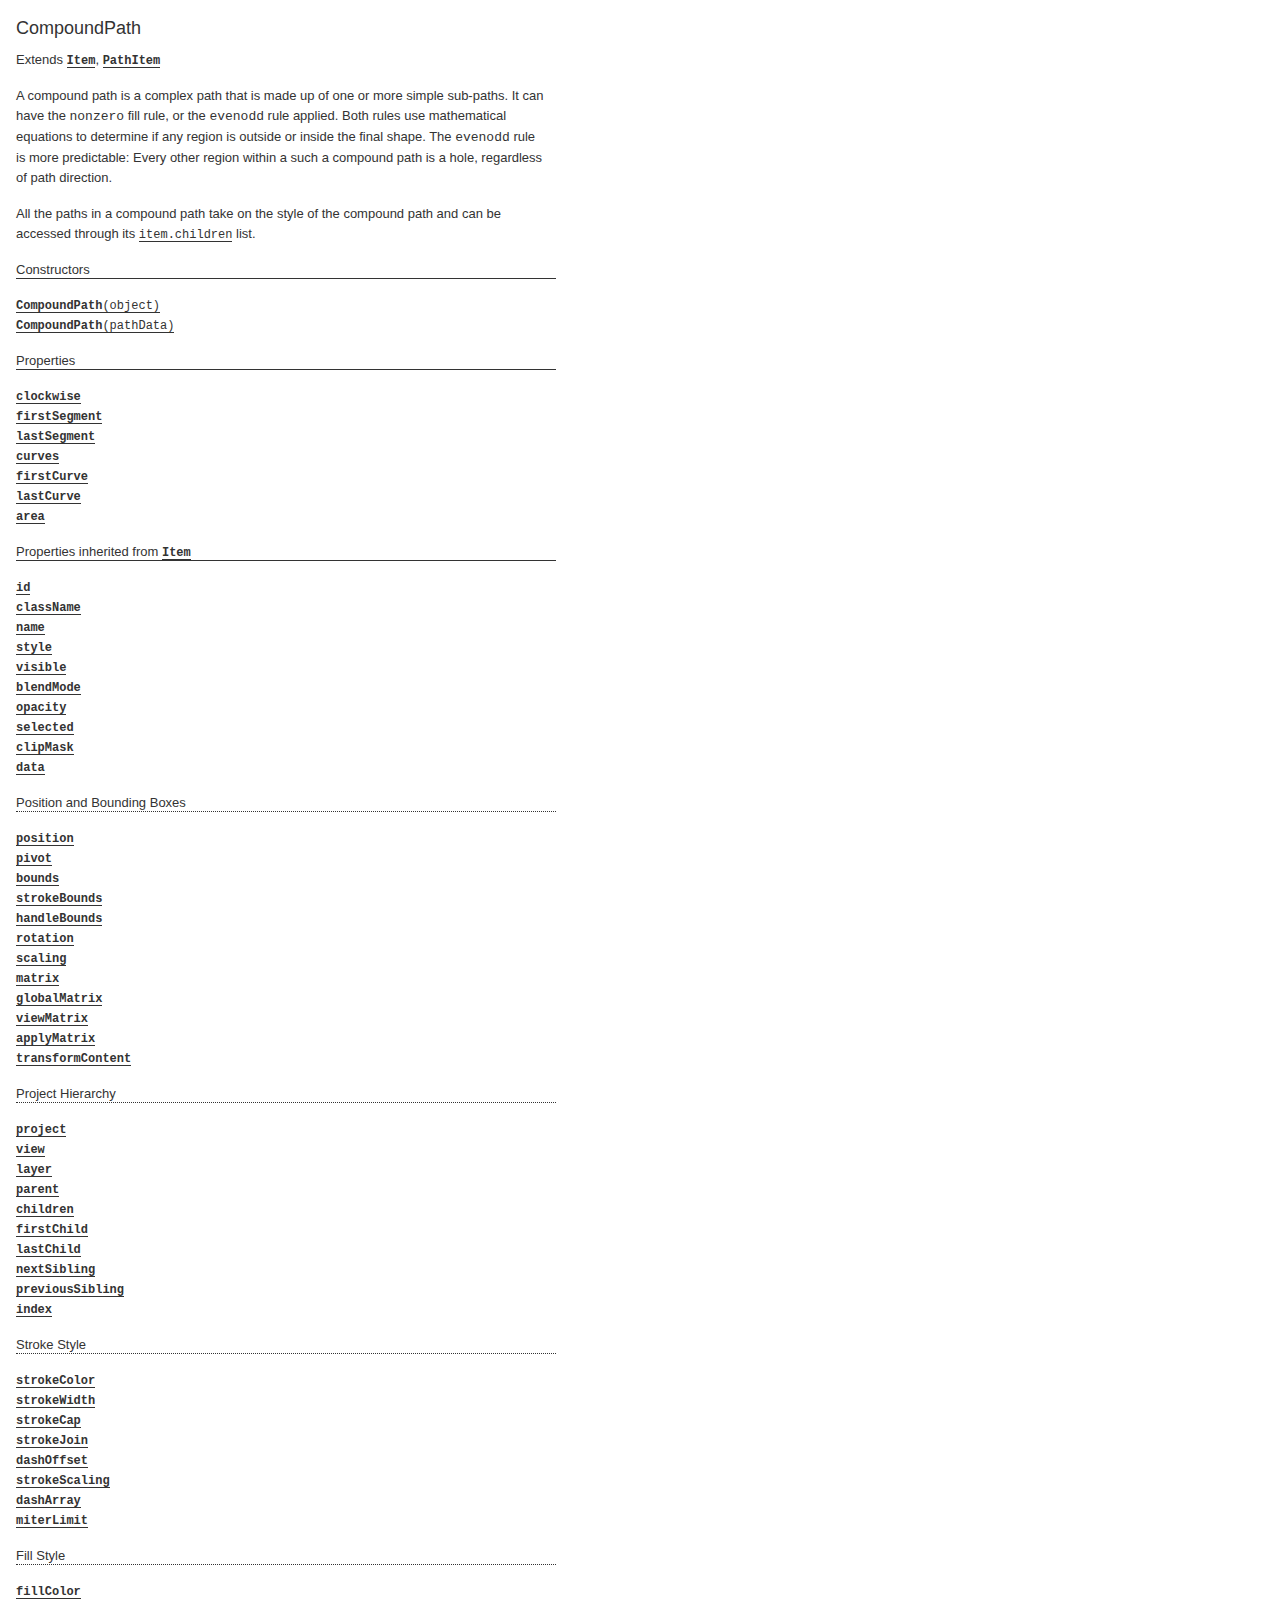
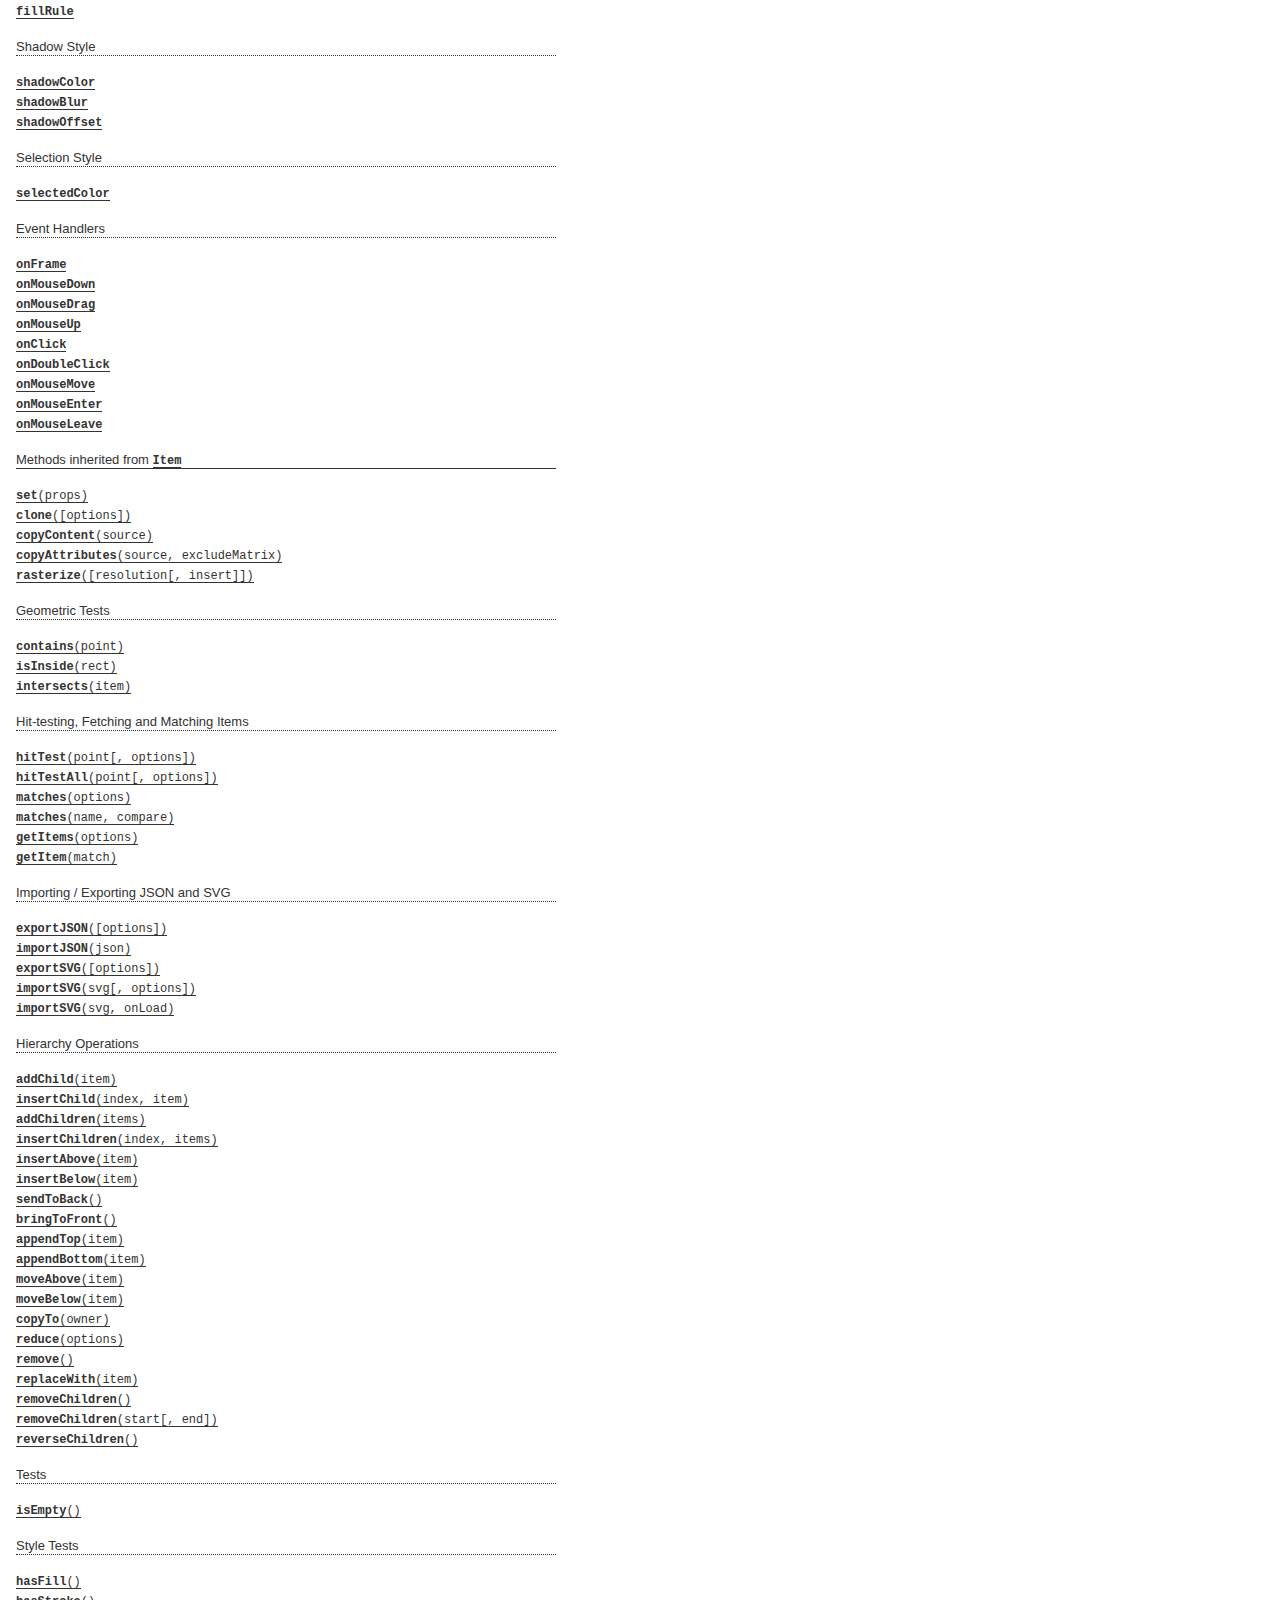
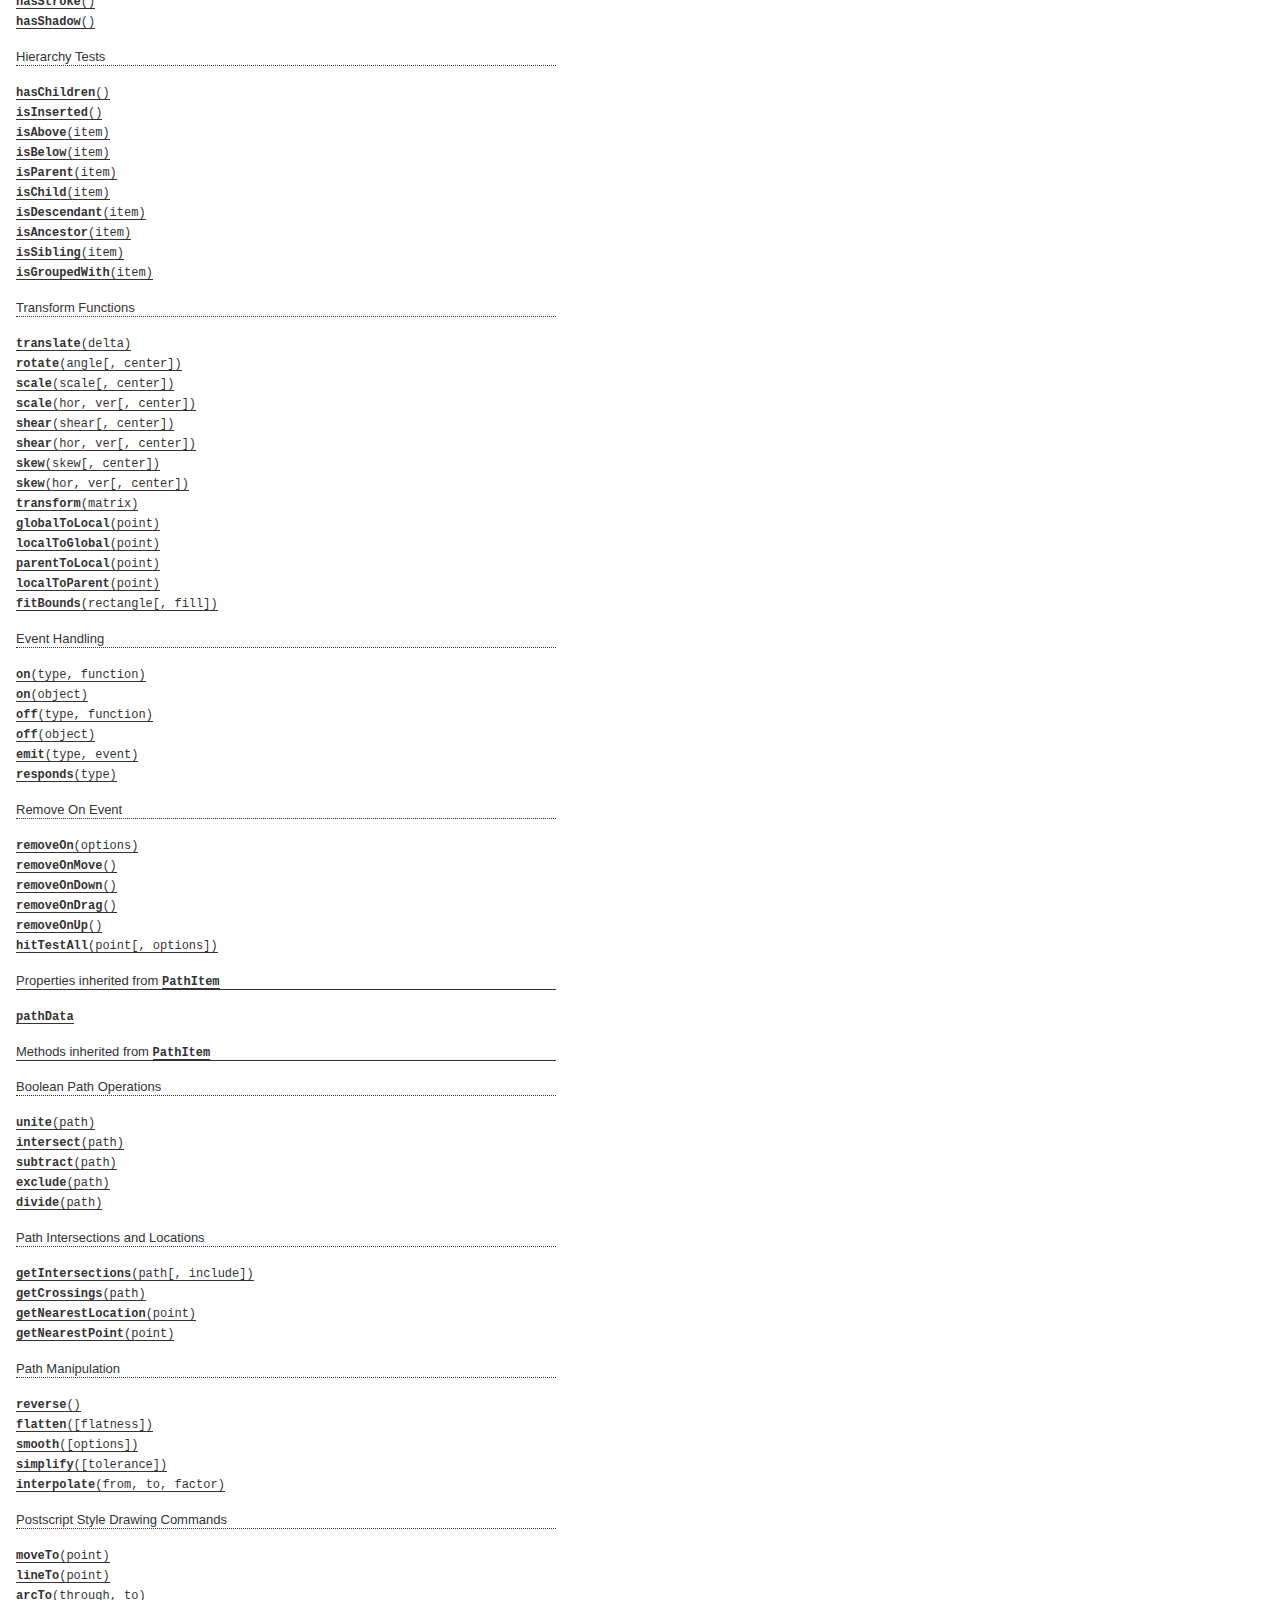
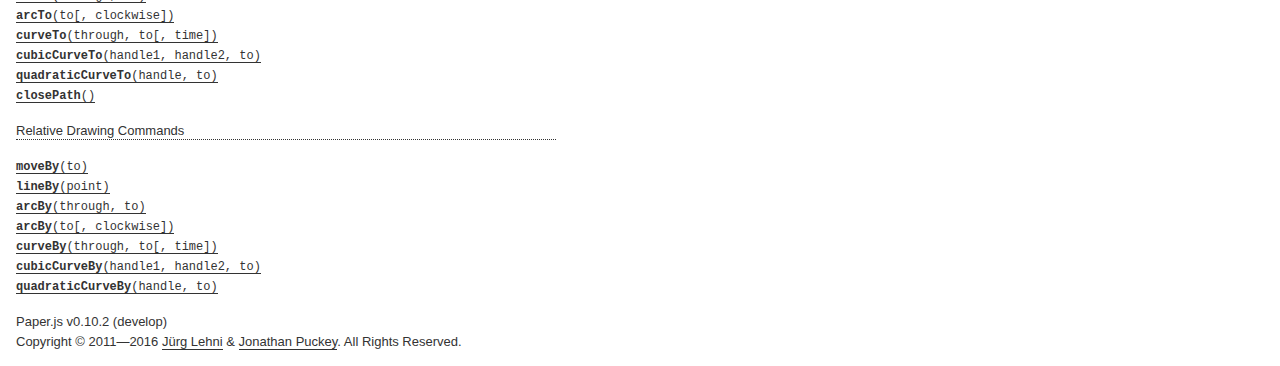
<file: pages/pata-clone/paperjs-v0.10.2/docs/classes/CompoundPath.html>
<!DOCTYPE html>
<html>
<head>
<meta charset="UTF-8">
<title>CompoundPath</title>
<base target="class-frame">
<link href="../assets/css/docs.css" rel="stylesheet" type="text/css">
<script src="../assets/js/paper.js"></script>
<script src="../assets/js/jquery.js"></script>
<script src="../assets/js/codemirror.js"></script>
<script src="../assets/js/docs.js"></script>
</head>
<body>
<article class="reference"> 
<div class="reference-class">
<h1>CompoundPath</h1>

<p> Extends <b><a href="../classes/Item.html"><tt>Item</tt></a></b>, <b><a href="../classes/PathItem.html"><tt>PathItem</tt></a></b></p>

<p>A compound path is a complex path that is made up of one or more simple sub-paths. It can have the <code>nonzero</code> fill rule, or the <code>evenodd</code> rule applied. Both rules use mathematical equations to determine if any region is outside or inside the final shape. The <code>evenodd</code> rule is more predictable: Every other region within a such a compound path is a hole, regardless of path direction.</p>
<p>All the paths in a compound path take on the style of the compound path and can be accessed through its <a href="../classes/Item.html#children"><tt>item.children</tt></a> list.</p>

</div>

<!-- =============================== constructors ========================== -->
<div class="reference-members">
	<h2>Constructors</h2>
	
		
<div id="compoundpath-object" class="member">
<div class="member-link">
<a name="compoundpath-object" href="#compoundpath-object"><tt><b>CompoundPath</b>(object)</tt></a>
</div>
<div class="member-description hidden">
<div class="member-text">
    <p>Creates a new compound path item from an object description and places it at the top of the active layer.</p>
    
    
<ul class="member-list">
	<h4>Parameters:</h4>
	
	<li>
<tt>object:</tt> 
<tt>Object</tt>
&mdash;&nbsp;an object literal containing properties to be set on the path

</li>
	
</ul>

    
	<ul class="member-list">
		<h4>Returns:</h4>
		
			<li>
<tt><a href="../classes/CompoundPath.html"><tt>CompoundPath</tt></a></tt>&nbsp;&mdash;&nbsp;the newly created path
</li>
		
	</ul>

    
    <h4>Example:</h4>

<div class="paperscript split">

<div class="buttons">
<div class="button run">Run</div>
</div>

<script type="text/paperscript" canvas="canvas-0">
var path = new CompoundPath({
    children: [
        new Path.Circle({
            center: new Point(50, 50),
            radius: 30
        }),
        new Path.Circle({
            center: new Point(50, 50),
            radius: 10
        })
    ],
    fillColor: 'black',
    selected: true
});
</script>
<div class="canvas"><canvas width="516" height="100" id="canvas-0"></canvas></div>
</div>


</div>
</div>
</div>
	
		
<div id="compoundpath-pathData" class="member">
<div class="member-link">
<a name="compoundpath-pathData" href="#compoundpath-pathData"><tt><b>CompoundPath</b>(pathData)</tt></a>
</div>
<div class="member-description hidden">
<div class="member-text">
    <p>Creates a new compound path item from SVG path-data and places it at the top of the active layer.</p>
    
    
<ul class="member-list">
	<h4>Parameters:</h4>
	
	<li>
<tt>pathData:</tt> 
<tt>String</tt>
&mdash;&nbsp;the SVG path-data that describes the geometry of this path

</li>
	
</ul>

    
	<ul class="member-list">
		<h4>Returns:</h4>
		
			<li>
<tt><a href="../classes/CompoundPath.html"><tt>CompoundPath</tt></a></tt>&nbsp;&mdash;&nbsp;the newly created path
</li>
		
	</ul>

    
    <h4>Example:</h4>

<div class="paperscript split">

<div class="buttons">
<div class="button run">Run</div>
</div>

<script type="text/paperscript" canvas="canvas-1">
var pathData = 'M20,50c0,-16.56854 13.43146,-30 30,-30c16.56854,0 30,13.43146 30,30c0,16.56854 -13.43146,30 -30,30c-16.56854,0 -30,-13.43146 -30,-30z M50,60c5.52285,0 10,-4.47715 10,-10c0,-5.52285 -4.47715,-10 -10,-10c-5.52285,0 -10,4.47715 -10,10c0,5.52285 4.47715,10 10,10z';
var path = new CompoundPath(pathData);
path.fillColor = 'black';
</script>
<div class="canvas"><canvas width="516" height="100" id="canvas-1"></canvas></div>
</div>


</div>
</div>
</div>
	
</div>





<!-- ================================ properties =========================== -->
	<div class="reference-members">
		<h2>Properties</h2>
		
			
<div id="clockwise" class="member">
<div class="member-link">
<a name="clockwise" href="#clockwise"><tt><b>clockwise</b></tt></a>
</div>
<div class="member-description hidden">

<div class="member-text">
	<p>Specifies whether the compound path is oriented clock-wise.</p>
	
	
	
	<ul class="member-list">
		<h4>Type:</h4>
		<li>
			<tt>Boolean</tt>
		</li>
	</ul>
    
	
	
</div>

</div>
</div>
		
			
<div id="firstsegment" class="member">
<div class="member-link">
<a name="firstsegment" href="#firstsegment"><tt><b>firstSegment</b></tt></a>
</div>
<div class="member-description hidden">

<div class="member-text">
	<p>The first Segment contained within the path.</p>
	
		<p>Read only.</p>
	
	
	
	<ul class="member-list">
		<h4>Type:</h4>
		<li>
			<a href="../classes/Segment.html"><tt>Segment</tt></a>
		</li>
	</ul>
    
	
	
</div>

</div>
</div>
		
			
<div id="lastsegment" class="member">
<div class="member-link">
<a name="lastsegment" href="#lastsegment"><tt><b>lastSegment</b></tt></a>
</div>
<div class="member-description hidden">

<div class="member-text">
	<p>The last Segment contained within the path.</p>
	
		<p>Read only.</p>
	
	
	
	<ul class="member-list">
		<h4>Type:</h4>
		<li>
			<a href="../classes/Segment.html"><tt>Segment</tt></a>
		</li>
	</ul>
    
	
	
</div>

</div>
</div>
		
			
<div id="curves" class="member">
<div class="member-link">
<a name="curves" href="#curves"><tt><b>curves</b></tt></a>
</div>
<div class="member-description hidden">

<div class="member-text">
	<p>All the curves contained within the compound-path, from all its child <a href="../classes/Path.html"><tt>Path</tt></a> items.</p>
	
		<p>Read only.</p>
	
	
	
	<ul class="member-list">
		<h4>Type:</h4>
		<li>
			Array of <a href="../classes/Curve.html"><tt>Curve</tt></a> objects
		</li>
	</ul>
    
	
	
</div>

</div>
</div>
		
			
<div id="firstcurve" class="member">
<div class="member-link">
<a name="firstcurve" href="#firstcurve"><tt><b>firstCurve</b></tt></a>
</div>
<div class="member-description hidden">

<div class="member-text">
	<p>The first Curve contained within the path.</p>
	
		<p>Read only.</p>
	
	
	
	<ul class="member-list">
		<h4>Type:</h4>
		<li>
			<a href="../classes/Curve.html"><tt>Curve</tt></a>
		</li>
	</ul>
    
	
	
</div>

</div>
</div>
		
			
<div id="lastcurve" class="member">
<div class="member-link">
<a name="lastcurve" href="#lastcurve"><tt><b>lastCurve</b></tt></a>
</div>
<div class="member-description hidden">

<div class="member-text">
	<p>The last Curve contained within the path.</p>
	
		<p>Read only.</p>
	
	
	
	<ul class="member-list">
		<h4>Type:</h4>
		<li>
			<a href="../classes/Curve.html"><tt>Curve</tt></a>
		</li>
	</ul>
    
	
	
</div>

</div>
</div>
		
			
<div id="area" class="member">
<div class="member-link">
<a name="area" href="#area"><tt><b>area</b></tt></a>
</div>
<div class="member-description hidden">

<div class="member-text">
	<p>The area that the path&rsquo;s geometry is covering. Self-intersecting paths can contain sub-areas that cancel each other out.</p>
	
		<p>Read only.</p>
	
	
	
	<ul class="member-list">
		<h4>Type:</h4>
		<li>
			<tt>Number</tt>
		</li>
	</ul>
    
	
	
</div>

</div>
</div>
		
	</div>








<!-- =========================== inherited properties ====================== -->
<div class="reference-members"><h2>Properties inherited from <a href="../classes/Item.html"><tt>Item</tt></a></h2>

	
<div id="id" class="member">
<div class="member-link">
<a name="id" href="#id"><tt><b>id</b></tt></a>
</div>
<div class="member-description hidden">

<div class="member-text">
	<p>The unique id of the item.</p>
	
		<p>Read only.</p>
	
	
	
	<ul class="member-list">
		<h4>Type:</h4>
		<li>
			<tt>Number</tt>
		</li>
	</ul>
    
	
	
</div>

</div>
</div>

	
<div id="classname" class="member">
<div class="member-link">
<a name="classname" href="#classname"><tt><b>className</b></tt></a>
</div>
<div class="member-description hidden">

<div class="member-text">
	<p>The class name of the item as a string.</p>
	
	
		<ul class="member-list">
			<h4>Values:</h4>
			<li><tt>'Group'</tt>, <tt>'Layer'</tt>, <tt>'Path'</tt>, <tt>'CompoundPath'</tt>, <tt>'Shape'</tt>, <tt>'Raster'</tt>, <tt>'SymbolItem'</tt>, <tt>'PointText'</tt></li>
		</ul>
	
	
	<ul class="member-list">
		<h4>Type:</h4>
		<li>
			<tt>String</tt>
		</li>
	</ul>
    
	
	
</div>

</div>
</div>

	
<div id="name" class="member">
<div class="member-link">
<a name="name" href="#name"><tt><b>name</b></tt></a>
</div>
<div class="member-description hidden">

<div class="member-text">
	<p>The name of the item. If the item has a name, it can be accessed by name through its parent&rsquo;s children list.</p>
	
	
	
	<ul class="member-list">
		<h4>Type:</h4>
		<li>
			<tt>String</tt>
		</li>
	</ul>
    
	
	<h4>Example:</h4>

<div class="paperscript split">

<div class="buttons">
<div class="button run">Run</div>
</div>

<script type="text/paperscript" canvas="canvas-2">
var path = new Path.Circle({
    center: [80, 50],
    radius: 35
});
// Set the name of the path:
path.name = 'example';

// Create a group and add path to it as a child:
var group = new Group();
group.addChild(path);

// The path can be accessed by name:
group.children['example'].fillColor = 'red';
</script>
<div class="canvas"><canvas width="516" height="100" id="canvas-2"></canvas></div>
</div>


</div>

</div>
</div>

	
<div id="style" class="member">
<div class="member-link">
<a name="style" href="#style"><tt><b>style</b></tt></a>
</div>
<div class="member-description hidden">

<div class="member-text">
	<p>The path style of the item.</p>
	
	
	
	<ul class="member-list">
		<h4>Type:</h4>
		<li>
			<a href="../classes/Style.html"><tt>Style</tt></a>
		</li>
	</ul>
    
	
	<h4>Example:<span class="description">Applying several styles to an item in one go, by passing an object to its style property:</span></h4>

<div class="paperscript split">

<div class="buttons">
<div class="button run">Run</div>
</div>

<script type="text/paperscript" canvas="canvas-3">
var circle = new Path.Circle({
    center: [80, 50],
    radius: 30
});
circle.style = {
    fillColor: 'blue',
    strokeColor: 'red',
    strokeWidth: 5
};
</script>
<div class="canvas"><canvas width="516" height="100" id="canvas-3"></canvas></div>
</div>


<h4>Example:<span class="description">Copying the style of another item:</span></h4>

<div class="paperscript split">

<div class="buttons">
<div class="button run">Run</div>
</div>

<script type="text/paperscript" canvas="canvas-4">
var path = new Path.Circle({
    center: [50, 50],
    radius: 30,
    fillColor: 'red'
});

var path2 = new Path.Circle({
    center: new Point(180, 50),
    radius: 20
});

// Copy the path style of path:
path2.style = path.style;
</script>
<div class="canvas"><canvas width="516" height="100" id="canvas-4"></canvas></div>
</div>


<h4>Example:<span class="description">Applying the same style object to multiple items:</span></h4>

<div class="paperscript split">

<div class="buttons">
<div class="button run">Run</div>
</div>

<script type="text/paperscript" canvas="canvas-5">
var myStyle = {
    fillColor: 'red',
    strokeColor: 'blue',
    strokeWidth: 4
};

var path = new Path.Circle({
    center: [50, 50],
    radius: 30
});
path.style = myStyle;

var path2 = new Path.Circle({
    center: new Point(150, 50),
    radius: 20
});
path2.style = myStyle;
</script>
<div class="canvas"><canvas width="516" height="100" id="canvas-5"></canvas></div>
</div>


</div>

</div>
</div>

	
<div id="visible" class="member">
<div class="member-link">
<a name="visible" href="#visible"><tt><b>visible</b></tt></a>
</div>
<div class="member-description hidden">

<div class="member-text">
	<p>Specifies whether the item is visible. When set to <code>false</code>, the item won&rsquo;t be drawn.</p>
	
	
	
		<ul class="member-list">
			<h4>Default:</h4>
			<li><tt>true</tt></li>
		</ul>
	
	<ul class="member-list">
		<h4>Type:</h4>
		<li>
			<tt>Boolean</tt>
		</li>
	</ul>
    
	
	<h4>Example:<span class="description">Hiding an item:</span></h4>

<div class="paperscript split">

<div class="buttons">
<div class="button run">Run</div>
</div>

<script type="text/paperscript" canvas="canvas-6">
var path = new Path.Circle({
    center: [50, 50],
    radius: 20,
    fillColor: 'red'
});

// Hide the path:
path.visible = false;
</script>
<div class="canvas"><canvas width="516" height="100" id="canvas-6"></canvas></div>
</div>


</div>

</div>
</div>

	
<div id="blendmode" class="member">
<div class="member-link">
<a name="blendmode" href="#blendmode"><tt><b>blendMode</b></tt></a>
</div>
<div class="member-description hidden">

<div class="member-text">
	<p>The blend mode with which the item is composited onto the canvas. Both the standard canvas compositing modes, as well as the new CSS blend modes are supported. If blend-modes cannot be rendered natively, they are emulated. Be aware that emulation can have an impact on performance.</p>
	
	
		<ul class="member-list">
			<h4>Values:</h4>
			<li><tt>'normal'</tt>, <tt>'multiply'</tt>, <tt>'screen'</tt>, <tt>'overlay'</tt>, <tt>'soft-light'</tt>, <tt>'hard-
    light'</tt>, <tt>'color-dodge'</tt>, <tt>'color-burn'</tt>, <tt>'darken'</tt>, <tt>'lighten'</tt>, <tt>'difference'</tt>, <tt>'exclusion'</tt>, <tt>'hue'</tt>, <tt>'saturation'</tt>, <tt>'luminosity'</tt>, <tt>'color'</tt>, <tt>'add'</tt>, <tt>'subtract'</tt>, <tt>'average'</tt>, <tt>'pin-light'</tt>, <tt>'negation'</tt>, <tt>'source- over'</tt>, <tt>'source-in'</tt>, <tt>'source-out'</tt>, <tt>'source-atop'</tt>, <tt>'destination-over'</tt>, <tt>'destination-in'</tt>, <tt>'destination-out'</tt>, <tt>'destination-atop'</tt>, <tt>'lighter'</tt>, <tt>'darker'</tt>, <tt>'copy'</tt>, <tt>'xor'</tt></li>
		</ul>
	
	
		<ul class="member-list">
			<h4>Default:</h4>
			<li><tt>'normal'</tt></li>
		</ul>
	
	<ul class="member-list">
		<h4>Type:</h4>
		<li>
			<tt>String</tt>
		</li>
	</ul>
    
	
	<h4>Example:<span class="description">Setting an item's blend mode:</span></h4>

<div class="paperscript split">

<div class="buttons">
<div class="button run">Run</div>
</div>

<script type="text/paperscript" canvas="canvas-7">
// Create a white rectangle in the background
// with the same dimensions as the view:
var background = new Path.Rectangle(view.bounds);
background.fillColor = 'white';

var circle = new Path.Circle({
    center: [80, 50],
    radius: 35,
    fillColor: 'red'
});

var circle2 = new Path.Circle({
    center: new Point(120, 50),
    radius: 35,
    fillColor: 'blue'
});

// Set the blend mode of circle2:
circle2.blendMode = 'multiply';
</script>
<div class="canvas"><canvas width="516" height="100" id="canvas-7"></canvas></div>
</div>


</div>

</div>
</div>

	
<div id="opacity" class="member">
<div class="member-link">
<a name="opacity" href="#opacity"><tt><b>opacity</b></tt></a>
</div>
<div class="member-description hidden">

<div class="member-text">
	<p>The opacity of the item as a value between <code>0</code> and <code>1</code>.</p>
	
	
	
		<ul class="member-list">
			<h4>Default:</h4>
			<li><tt>1</tt></li>
		</ul>
	
	<ul class="member-list">
		<h4>Type:</h4>
		<li>
			<tt>Number</tt>
		</li>
	</ul>
    
	
	<h4>Example:<span class="description">Making an item 50% transparent:</span></h4>

<div class="paperscript split">

<div class="buttons">
<div class="button run">Run</div>
</div>

<script type="text/paperscript" canvas="canvas-8">
var circle = new Path.Circle({
    center: [80, 50],
    radius: 35,
    fillColor: 'red'
});

var circle2 = new Path.Circle({
    center: new Point(120, 50),
    radius: 35,
    fillColor: 'blue',
    strokeColor: 'green',
    strokeWidth: 10
});

// Make circle2 50% transparent:
circle2.opacity = 0.5;
</script>
<div class="canvas"><canvas width="516" height="100" id="canvas-8"></canvas></div>
</div>


</div>

</div>
</div>

	
<div id="selected" class="member">
<div class="member-link">
<a name="selected" href="#selected"><tt><b>selected</b></tt></a>
</div>
<div class="member-description hidden">

<div class="member-text">
	<p>Specifies whether the item is selected. This will also return <code>true</code> for <a href="../classes/Group.html"><tt>Group</tt></a> items if they are partially selected, e.g. groups containing selected or partially selected paths.</p>
<p>Paper.js draws the visual outlines of selected items on top of your project. This can be useful for debugging, as it allows you to see the construction of paths, position of path curves, individual segment points and bounding boxes of symbol and raster items.</p>
	
	
	
	<ul class="member-list">
		<h4>Type:</h4>
		<li>
			<tt>Boolean</tt>
		</li>
	</ul>
    
	
	<ul class="member-list">
		<h4>See also:</h4>
		
			<li><tt><a href="../classes/Project.html#selecteditems"><tt>project.selectedItems</tt></a></tt></li>
		
			<li><tt><a href="../classes/Segment.html#selected"><tt>segment.selected</tt></a></tt></li>
		
			<li><tt><a href="../classes/Curve.html#selected"><tt>curve.selected</tt></a></tt></li>
		
			<li><tt><a href="../classes/Point.html#selected"><tt>point.selected</tt></a></tt></li>
		
	</ul>

	<h4>Example:<span class="description">Selecting an item:</span></h4>

<div class="paperscript split">

<div class="buttons">
<div class="button run">Run</div>
</div>

<script type="text/paperscript" canvas="canvas-9">
var path = new Path.Circle({
    center: [80, 50],
    radius: 35
});
path.selected = true; // Select the path
</script>
<div class="canvas"><canvas width="516" height="100" id="canvas-9"></canvas></div>
</div>


</div>

</div>
</div>

	
<div id="clipmask" class="member">
<div class="member-link">
<a name="clipmask" href="#clipmask"><tt><b>clipMask</b></tt></a>
</div>
<div class="member-description hidden">

<div class="member-text">
	<p>Specifies whether the item defines a clip mask. This can only be set on paths, compound paths, and text frame objects, and only if the item is already contained within a clipping group.</p>
	
	
	
	<ul class="member-list">
		<h4>Type:</h4>
		<li>
			<tt>Boolean</tt>
		</li>
	</ul>
    
	
	
</div>

</div>
</div>

	
<div id="data" class="member">
<div class="member-link">
<a name="data" href="#data"><tt><b>data</b></tt></a>
</div>
<div class="member-description hidden">

<div class="member-text">
	<p>A plain javascript object which can be used to store arbitrary data on the item.</p>
	
	
	
	<ul class="member-list">
		<h4>Type:</h4>
		<li>
			<tt>Object</tt>
		</li>
	</ul>
    
	
	<h4>Example:</h4>


<pre><code>var path = new Path();
path.data.remember = 'milk';</code></pre>

<h4>Example:</h4>


<pre><code>var path = new Path();
path.data.malcolm = new Point(20, 30);
console.log(path.data.malcolm.x); // 20</code></pre>

<h4>Example:</h4>


<pre><code>var path = new Path();
path.data = {
    home: 'Omicron Theta',
    found: 2338,
    pets: ['Spot']
};
console.log(path.data.pets.length); // 1</code></pre>

<h4>Example:</h4>


<pre><code>var path = new Path({
    data: {
        home: 'Omicron Theta',
        found: 2338,
        pets: ['Spot']
    }
});
console.log(path.data.pets.length); // 1</code></pre>

</div>

</div>
</div>

	
	<h3>Position and Bounding Boxes</h3>

<div id="position" class="member">
<div class="member-link">
<a name="position" href="#position"><tt><b>position</b></tt></a>
</div>
<div class="member-description hidden">

<div class="member-text">
	<p>The item&rsquo;s position within the parent item&rsquo;s coordinate system. By default, this is the <a href="../classes/Rectangle.html#center"><tt>rectangle.center</tt></a> of the item&rsquo;s <a href="../classes/Item.html#bounds"><tt>bounds</tt></a> rectangle.</p>
	
	
	
	<ul class="member-list">
		<h4>Type:</h4>
		<li>
			<a href="../classes/Point.html"><tt>Point</tt></a>
		</li>
	</ul>
    
	
	<h4>Example:<span class="description">Changing the position of a path:</span></h4>

<div class="paperscript split">

<div class="buttons">
<div class="button run">Run</div>
</div>

<script type="text/paperscript" canvas="canvas-10">
// Create a circle at position { x: 10, y: 10 }
var circle = new Path.Circle({
    center: new Point(10, 10),
    radius: 10,
    fillColor: 'red'
});

// Move the circle to { x: 20, y: 20 }
circle.position = new Point(20, 20);

// Move the circle 100 points to the right and 50 points down
circle.position += new Point(100, 50);
</script>
<div class="canvas"><canvas width="516" height="100" id="canvas-10"></canvas></div>
</div>


<h4>Example:<span class="description">Changing the x coordinate of an item's position:</span></h4>

<div class="paperscript split">

<div class="buttons">
<div class="button run">Run</div>
</div>

<script type="text/paperscript" canvas="canvas-11">
// Create a circle at position { x: 20, y: 20 }
var circle = new Path.Circle({
    center: new Point(20, 20),
    radius: 10,
    fillColor: 'red'
});

// Move the circle 100 points to the right
circle.position.x += 100;
</script>
<div class="canvas"><canvas width="516" height="100" id="canvas-11"></canvas></div>
</div>


</div>

</div>
</div>

	
<div id="pivot" class="member">
<div class="member-link">
<a name="pivot" href="#pivot"><tt><b>pivot</b></tt></a>
</div>
<div class="member-description hidden">

<div class="member-text">
	<p>The item&rsquo;s pivot point specified in the item coordinate system, defining the point around which all transformations are hinging. This is also the reference point for <a href="../classes/Item.html#position"><tt>position</tt></a>. By default, it is set to <code>null</code>, meaning the <a href="../classes/Rectangle.html#center"><tt>rectangle.center</tt></a> of the item&rsquo;s <a href="../classes/Item.html#bounds"><tt>bounds</tt></a> rectangle is used as pivot.</p>
	
	
	
	<ul class="member-list">
		<h4>Type:</h4>
		<li>
			<a href="../classes/Point.html"><tt>Point</tt></a>
		</li>
	</ul>
    
	
	
</div>

</div>
</div>

	
<div id="bounds" class="member">
<div class="member-link">
<a name="bounds" href="#bounds"><tt><b>bounds</b></tt></a>
</div>
<div class="member-description hidden">

<div class="member-text">
	<p>The bounding rectangle of the item excluding stroke width.</p>
	
	
	
	<ul class="member-list">
		<h4>Type:</h4>
		<li>
			<a href="../classes/Rectangle.html"><tt>Rectangle</tt></a>
		</li>
	</ul>
    
	
	
</div>

</div>
</div>

	
<div id="strokebounds" class="member">
<div class="member-link">
<a name="strokebounds" href="#strokebounds"><tt><b>strokeBounds</b></tt></a>
</div>
<div class="member-description hidden">

<div class="member-text">
	<p>The bounding rectangle of the item including stroke width.</p>
	
	
	
	<ul class="member-list">
		<h4>Type:</h4>
		<li>
			<a href="../classes/Rectangle.html"><tt>Rectangle</tt></a>
		</li>
	</ul>
    
	
	
</div>

</div>
</div>

	
<div id="handlebounds" class="member">
<div class="member-link">
<a name="handlebounds" href="#handlebounds"><tt><b>handleBounds</b></tt></a>
</div>
<div class="member-description hidden">

<div class="member-text">
	<p>The bounding rectangle of the item including handles.</p>
	
	
	
	<ul class="member-list">
		<h4>Type:</h4>
		<li>
			<a href="../classes/Rectangle.html"><tt>Rectangle</tt></a>
		</li>
	</ul>
    
	
	
</div>

</div>
</div>

	
<div id="rotation" class="member">
<div class="member-link">
<a name="rotation" href="#rotation"><tt><b>rotation</b></tt></a>
</div>
<div class="member-description hidden">

<div class="member-text">
	<p>The current rotation angle of the item, as described by its <a href="../classes/Item.html#matrix"><tt>matrix</tt></a>.</p>
	
	
	
	<ul class="member-list">
		<h4>Type:</h4>
		<li>
			<tt>Number</tt>
		</li>
	</ul>
    
	
	
</div>

</div>
</div>

	
<div id="scaling" class="member">
<div class="member-link">
<a name="scaling" href="#scaling"><tt><b>scaling</b></tt></a>
</div>
<div class="member-description hidden">

<div class="member-text">
	<p>The current scale factor of the item, as described by its <a href="../classes/Item.html#matrix"><tt>matrix</tt></a>.</p>
	
	
	
	<ul class="member-list">
		<h4>Type:</h4>
		<li>
			<a href="../classes/Point.html"><tt>Point</tt></a>
		</li>
	</ul>
    
	
	
</div>

</div>
</div>

	
<div id="matrix" class="member">
<div class="member-link">
<a name="matrix" href="#matrix"><tt><b>matrix</b></tt></a>
</div>
<div class="member-description hidden">

<div class="member-text">
	<p>The item&rsquo;s transformation matrix, defining position and dimensions in relation to its parent item in which it is contained.</p>
	
	
	
	<ul class="member-list">
		<h4>Type:</h4>
		<li>
			<a href="../classes/Matrix.html"><tt>Matrix</tt></a>
		</li>
	</ul>
    
	
	
</div>

</div>
</div>

	
<div id="globalmatrix" class="member">
<div class="member-link">
<a name="globalmatrix" href="#globalmatrix"><tt><b>globalMatrix</b></tt></a>
</div>
<div class="member-description hidden">

<div class="member-text">
	<p>The item&rsquo;s global transformation matrix in relation to the global project coordinate space. Note that the view&rsquo;s transformations resulting from zooming and panning are not factored in.</p>
	
		<p>Read only.</p>
	
	
	
	<ul class="member-list">
		<h4>Type:</h4>
		<li>
			<a href="../classes/Matrix.html"><tt>Matrix</tt></a>
		</li>
	</ul>
    
	
	
</div>

</div>
</div>

	
<div id="viewmatrix" class="member">
<div class="member-link">
<a name="viewmatrix" href="#viewmatrix"><tt><b>viewMatrix</b></tt></a>
</div>
<div class="member-description hidden">

<div class="member-text">
	<p>The item&rsquo;s global matrix in relation to the view coordinate space. This means that the view&rsquo;s transformations resulting from zooming and panning are factored in.</p>
	
		<p>Read only.</p>
	
	
	
	<ul class="member-list">
		<h4>Type:</h4>
		<li>
			<a href="../classes/Matrix.html"><tt>Matrix</tt></a>
		</li>
	</ul>
    
	
	
</div>

</div>
</div>

	
<div id="applymatrix" class="member">
<div class="member-link">
<a name="applymatrix" href="#applymatrix"><tt><b>applyMatrix</b></tt></a>
</div>
<div class="member-description hidden">

<div class="member-text">
	<p>Controls whether the transformations applied to the item (e.g. through <a href="../classes/Item.html#transform-matrix"><tt>transform(matrix)</tt></a>, <a href="../classes/Item.html#rotate-angle"><tt>rotate(angle)</tt></a>, <a href="../classes/Item.html#scale-scale"><tt>scale(scale)</tt></a>, etc.) are stored in its <a href="../classes/Item.html#matrix"><tt>matrix</tt></a> property, or whether they are directly applied to its contents or children (passed on to the segments in <a href="../classes/Path.html"><tt>Path</tt></a> items, the children of <a href="../classes/Group.html"><tt>Group</tt></a> items, etc.).</p>
	
	
	
	<ul class="member-list">
		<h4>Type:</h4>
		<li>
			<tt>Boolean</tt>
		</li>
	</ul>
    
	
	
</div>

</div>
</div>

	
<div id="transformcontent" class="member">
<div class="member-link">
<a name="transformcontent" href="#transformcontent"><tt><b>transformContent</b></tt></a>
</div>
<div class="member-description hidden">

</div>
</div>

	
	<h3>Project Hierarchy</h3>

<div id="project" class="member">
<div class="member-link">
<a name="project" href="#project"><tt><b>project</b></tt></a>
</div>
<div class="member-description hidden">

<div class="member-text">
	<p>The project that this item belongs to.</p>
	
		<p>Read only.</p>
	
	
	
	<ul class="member-list">
		<h4>Type:</h4>
		<li>
			<a href="../classes/Project.html"><tt>Project</tt></a>
		</li>
	</ul>
    
	
	
</div>

</div>
</div>

	
<div id="view" class="member">
<div class="member-link">
<a name="view" href="#view"><tt><b>view</b></tt></a>
</div>
<div class="member-description hidden">

<div class="member-text">
	<p>The view that this item belongs to.</p>
	
		<p>Read only.</p>
	
	
	
	<ul class="member-list">
		<h4>Type:</h4>
		<li>
			<a href="../classes/View.html"><tt>View</tt></a>
		</li>
	</ul>
    
	
	
</div>

</div>
</div>

	
<div id="layer" class="member">
<div class="member-link">
<a name="layer" href="#layer"><tt><b>layer</b></tt></a>
</div>
<div class="member-description hidden">

<div class="member-text">
	<p>The layer that this item is contained within.</p>
	
		<p>Read only.</p>
	
	
	
	<ul class="member-list">
		<h4>Type:</h4>
		<li>
			<a href="../classes/Layer.html"><tt>Layer</tt></a>
		</li>
	</ul>
    
	
	
</div>

</div>
</div>

	
<div id="parent" class="member">
<div class="member-link">
<a name="parent" href="#parent"><tt><b>parent</b></tt></a>
</div>
<div class="member-description hidden">

<div class="member-text">
	<p>The item that this item is contained within.</p>
	
	
	
	<ul class="member-list">
		<h4>Type:</h4>
		<li>
			<a href="../classes/Item.html"><tt>Item</tt></a>
		</li>
	</ul>
    
	
	<h4>Example:</h4>


<pre><code>var path = new Path();

// New items are placed in the active layer:
console.log(path.parent == project.activeLayer); // true

var group = new Group();
group.addChild(path);

// Now the parent of the path has become the group:
console.log(path.parent == group); // true</code></pre>

<h4>Example:<span class="description">Setting the parent of the item to another item</span></h4>


<pre><code>var path = new Path();

// New items are placed in the active layer:
console.log(path.parent == project.activeLayer); // true

var group = new Group();
group.parent = path;

// Now the parent of the path has become the group:
console.log(path.parent == group); // true

// The path is now contained in the children list of group:
console.log(group.children[0] == path); // true</code></pre>

<h4>Example:<span class="description">Setting the parent of an item in the constructor</span></h4>


<pre><code>var group = new Group();

var path = new Path({
    parent: group
});

// The parent of the path is the group:
console.log(path.parent == group); // true

// The path is contained in the children list of group:
console.log(group.children[0] == path); // true</code></pre>

</div>

</div>
</div>

	
<div id="children" class="member">
<div class="member-link">
<a name="children" href="#children"><tt><b>children</b></tt></a>
</div>
<div class="member-description hidden">

<div class="member-text">
	<p>The children items contained within this item. Items that define a <a href="../classes/Item.html#name"><tt>name</tt></a> can also be accessed by name.</p>
<p><b>Please note:</b> The children array should not be modified directly using array functions. To remove single items from the children list, use <a href="../classes/Item.html#remove"><tt>item.remove</tt></a>(), to remove all items from the children list, use <a href="../classes/Item.html#removechildren"><tt>item.removeChildren</tt></a>(). To add items to the children list, use <a href="../classes/Item.html#addchild-item"><tt>item.addChild(item)</tt></a> or <a href="../classes/Item.html#insertchild-index-item"><tt>item.insertChild(index, item)</tt></a>.</p>
	
	
	
	<ul class="member-list">
		<h4>Type:</h4>
		<li>
			Array of <a href="../classes/Item.html"><tt>Item</tt></a> objects
		</li>
	</ul>
    
	
	<h4>Example:<span class="description">Accessing items in the children array:</span></h4>

<div class="paperscript split">

<div class="buttons">
<div class="button run">Run</div>
</div>

<script type="text/paperscript" canvas="canvas-12">
var path = new Path.Circle({
    center: [80, 50],
    radius: 35
});

// Create a group and move the path into it:
var group = new Group();
group.addChild(path);

// Access the path through the group's children array:
group.children[0].fillColor = 'red';
</script>
<div class="canvas"><canvas width="516" height="100" id="canvas-12"></canvas></div>
</div>


<h4>Example:<span class="description">Accessing children by name:</span></h4>

<div class="paperscript split">

<div class="buttons">
<div class="button run">Run</div>
</div>

<script type="text/paperscript" canvas="canvas-13">
var path = new Path.Circle({
    center: [80, 50],
    radius: 35
});
// Set the name of the path:
path.name = 'example';

// Create a group and move the path into it:
var group = new Group();
group.addChild(path);

// The path can be accessed by name:
group.children['example'].fillColor = 'orange';
</script>
<div class="canvas"><canvas width="516" height="100" id="canvas-13"></canvas></div>
</div>


<h4>Example:<span class="description">Passing an array of items to item.children:</span></h4>

<div class="paperscript split">

<div class="buttons">
<div class="button run">Run</div>
</div>

<script type="text/paperscript" canvas="canvas-14">
var path = new Path.Circle({
    center: [80, 50],
    radius: 35
});

var group = new Group();
group.children = [path];

// The path is the first child of the group:
group.firstChild.fillColor = 'green';
</script>
<div class="canvas"><canvas width="516" height="100" id="canvas-14"></canvas></div>
</div>


</div>

</div>
</div>

	
<div id="firstchild" class="member">
<div class="member-link">
<a name="firstchild" href="#firstchild"><tt><b>firstChild</b></tt></a>
</div>
<div class="member-description hidden">

<div class="member-text">
	<p>The first item contained within this item. This is a shortcut for accessing <code>item.children[0]</code>.</p>
	
		<p>Read only.</p>
	
	
	
	<ul class="member-list">
		<h4>Type:</h4>
		<li>
			<a href="../classes/Item.html"><tt>Item</tt></a>
		</li>
	</ul>
    
	
	
</div>

</div>
</div>

	
<div id="lastchild" class="member">
<div class="member-link">
<a name="lastchild" href="#lastchild"><tt><b>lastChild</b></tt></a>
</div>
<div class="member-description hidden">

<div class="member-text">
	<p>The last item contained within this item.This is a shortcut for accessing <code>item.children[item.children.length - 1]</code>.</p>
	
		<p>Read only.</p>
	
	
	
	<ul class="member-list">
		<h4>Type:</h4>
		<li>
			<a href="../classes/Item.html"><tt>Item</tt></a>
		</li>
	</ul>
    
	
	
</div>

</div>
</div>

	
<div id="nextsibling" class="member">
<div class="member-link">
<a name="nextsibling" href="#nextsibling"><tt><b>nextSibling</b></tt></a>
</div>
<div class="member-description hidden">

<div class="member-text">
	<p>The next item on the same level as this item.</p>
	
		<p>Read only.</p>
	
	
	
	<ul class="member-list">
		<h4>Type:</h4>
		<li>
			<a href="../classes/Item.html"><tt>Item</tt></a>
		</li>
	</ul>
    
	
	
</div>

</div>
</div>

	
<div id="previoussibling" class="member">
<div class="member-link">
<a name="previoussibling" href="#previoussibling"><tt><b>previousSibling</b></tt></a>
</div>
<div class="member-description hidden">

<div class="member-text">
	<p>The previous item on the same level as this item.</p>
	
		<p>Read only.</p>
	
	
	
	<ul class="member-list">
		<h4>Type:</h4>
		<li>
			<a href="../classes/Item.html"><tt>Item</tt></a>
		</li>
	</ul>
    
	
	
</div>

</div>
</div>

	
<div id="index" class="member">
<div class="member-link">
<a name="index" href="#index"><tt><b>index</b></tt></a>
</div>
<div class="member-description hidden">

<div class="member-text">
	<p>The index of this item within the list of its parent&rsquo;s children.</p>
	
		<p>Read only.</p>
	
	
	
	<ul class="member-list">
		<h4>Type:</h4>
		<li>
			<tt>Number</tt>
		</li>
	</ul>
    
	
	
</div>

</div>
</div>

	
	<h3>Stroke Style</h3>

<div id="strokecolor" class="member">
<div class="member-link">
<a name="strokecolor" href="#strokecolor"><tt><b>strokeColor</b></tt></a>
</div>
<div class="member-description hidden">

<div class="member-text">
	<p>The color of the stroke.</p>
	
	
	
	<ul class="member-list">
		<h4>Type:</h4>
		<li>
			<a href="../classes/Color.html"><tt>Color</tt></a>
		</li>
	</ul>
    
	
	<h4>Example:<span class="description">Setting the stroke color of a path:</span></h4>

<div class="paperscript split">

<div class="buttons">
<div class="button run">Run</div>
</div>

<script type="text/paperscript" canvas="canvas-15">
// Create a circle shaped path at { x: 80, y: 50 }
// with a radius of 35:
var circle = new Path.Circle({
    center: [80, 50],
    radius: 35
});

// Set its stroke color to RGB red:
circle.strokeColor = new Color(1, 0, 0);
</script>
<div class="canvas"><canvas width="516" height="100" id="canvas-15"></canvas></div>
</div>


</div>

</div>
</div>

	
<div id="strokewidth" class="member">
<div class="member-link">
<a name="strokewidth" href="#strokewidth"><tt><b>strokeWidth</b></tt></a>
</div>
<div class="member-description hidden">

<div class="member-text">
	<p>The width of the stroke.</p>
	
	
	
	<ul class="member-list">
		<h4>Type:</h4>
		<li>
			<tt>Number</tt>
		</li>
	</ul>
    
	
	<h4>Example:<span class="description">Setting an item's stroke width:</span></h4>

<div class="paperscript split">

<div class="buttons">
<div class="button run">Run</div>
</div>

<script type="text/paperscript" canvas="canvas-16">
// Create a circle shaped path at { x: 80, y: 50 }
// with a radius of 35:
var circle = new Path.Circle({
    center: [80, 50],
    radius: 35,
    strokeColor: 'red'
});

// Set its stroke width to 10:
circle.strokeWidth = 10;
</script>
<div class="canvas"><canvas width="516" height="100" id="canvas-16"></canvas></div>
</div>


</div>

</div>
</div>

	
<div id="strokecap" class="member">
<div class="member-link">
<a name="strokecap" href="#strokecap"><tt><b>strokeCap</b></tt></a>
</div>
<div class="member-description hidden">

<div class="member-text">
	<p>The shape to be used at the beginning and end of open <a href="../classes/Path.html"><tt>Path</tt></a> items, when they have a stroke.</p>
	
	
		<ul class="member-list">
			<h4>Values:</h4>
			<li><tt>'round'</tt>, <tt>'square'</tt>, <tt>'butt'</tt></li>
		</ul>
	
	
		<ul class="member-list">
			<h4>Default:</h4>
			<li><tt>'butt'</tt></li>
		</ul>
	
	<ul class="member-list">
		<h4>Type:</h4>
		<li>
			<tt>String</tt>
		</li>
	</ul>
    
	
	<h4>Example:<span class="description">A look at the different stroke caps:</span></h4>

<div class="paperscript split">

<div class="buttons">
<div class="button run">Run</div>
</div>

<script type="text/paperscript" canvas="canvas-17">
var line = new Path({
    segments: [[80, 50], [420, 50]],
    strokeColor: 'black',
    strokeWidth: 20,
    selected: true
});

// Set the stroke cap of the line to be round:
line.strokeCap = 'round';

// Copy the path and set its stroke cap to be square:
var line2 = line.clone();
line2.position.y += 50;
line2.strokeCap = 'square';

// Make another copy and set its stroke cap to be butt:
var line2 = line.clone();
line2.position.y += 100;
line2.strokeCap = 'butt';
</script>
<div class="canvas"><canvas width="516" height="200" id="canvas-17"></canvas></div>
</div>


</div>

</div>
</div>

	
<div id="strokejoin" class="member">
<div class="member-link">
<a name="strokejoin" href="#strokejoin"><tt><b>strokeJoin</b></tt></a>
</div>
<div class="member-description hidden">

<div class="member-text">
	<p>The shape to be used at the segments and corners of <a href="../classes/Path.html"><tt>Path</tt></a> items when they have a stroke.</p>
	
	
		<ul class="member-list">
			<h4>Values:</h4>
			<li><tt>'miter'</tt>, <tt>'round'</tt>, <tt>'bevel'</tt></li>
		</ul>
	
	
		<ul class="member-list">
			<h4>Default:</h4>
			<li><tt>'miter'</tt></li>
		</ul>
	
	<ul class="member-list">
		<h4>Type:</h4>
		<li>
			<tt>String</tt>
		</li>
	</ul>
    
	
	<h4>Example:<span class="description">A look at the different stroke joins:</span></h4>

<div class="paperscript split">

<div class="buttons">
<div class="button run">Run</div>
</div>

<script type="text/paperscript" canvas="canvas-18">
var path = new Path({
    segments: [[80, 100], [120, 40], [160, 100]],
    strokeColor: 'black',
    strokeWidth: 20,
    // Select the path, in order to see where the stroke is formed:
    selected: true
});

var path2 = path.clone();
path2.position.x += path2.bounds.width * 1.5;
path2.strokeJoin = 'round';

var path3 = path2.clone();
path3.position.x += path3.bounds.width * 1.5;
path3.strokeJoin = 'bevel';
</script>
<div class="canvas"><canvas width="516" height="120" id="canvas-18"></canvas></div>
</div>


</div>

</div>
</div>

	
<div id="dashoffset" class="member">
<div class="member-link">
<a name="dashoffset" href="#dashoffset"><tt><b>dashOffset</b></tt></a>
</div>
<div class="member-description hidden">

<div class="member-text">
	<p>The dash offset of the stroke.</p>
	
	
	
		<ul class="member-list">
			<h4>Default:</h4>
			<li><tt>0</tt></li>
		</ul>
	
	<ul class="member-list">
		<h4>Type:</h4>
		<li>
			<tt>Number</tt>
		</li>
	</ul>
    
	
	
</div>

</div>
</div>

	
<div id="strokescaling" class="member">
<div class="member-link">
<a name="strokescaling" href="#strokescaling"><tt><b>strokeScaling</b></tt></a>
</div>
<div class="member-description hidden">

<div class="member-text">
	<p>Specifies whether the stroke is to be drawn taking the current affine transformation into account (the default behavior), or whether it should appear as a non-scaling stroke.</p>
	
	
	
		<ul class="member-list">
			<h4>Default:</h4>
			<li><tt>true</tt></li>
		</ul>
	
	<ul class="member-list">
		<h4>Type:</h4>
		<li>
			<tt>Boolean</tt>
		</li>
	</ul>
    
	
	
</div>

</div>
</div>

	
<div id="dasharray" class="member">
<div class="member-link">
<a name="dasharray" href="#dasharray"><tt><b>dashArray</b></tt></a>
</div>
<div class="member-description hidden">

<div class="member-text">
	<p>Specifies an array containing the dash and gap lengths of the stroke.</p>
	
	
	
		<ul class="member-list">
			<h4>Default:</h4>
			<li><tt>[]</tt></li>
		</ul>
	
	<ul class="member-list">
		<h4>Type:</h4>
		<li>
			<tt>Array</tt>
		</li>
	</ul>
    
	
	<h4>Example:</h4>

<div class="paperscript split">

<div class="buttons">
<div class="button run">Run</div>
</div>

<script type="text/paperscript" canvas="canvas-19">
var path = new Path.Circle({
    center: [80, 50],
    radius: 40,
    strokeWidth: 2,
    strokeColor: 'black'
});

// Set the dashed stroke to [10pt dash, 4pt gap]:
path.dashArray = [10, 4];
</script>
<div class="canvas"><canvas width="516" height="100" id="canvas-19"></canvas></div>
</div>


</div>

</div>
</div>

	
<div id="miterlimit" class="member">
<div class="member-link">
<a name="miterlimit" href="#miterlimit"><tt><b>miterLimit</b></tt></a>
</div>
<div class="member-description hidden">

<div class="member-text">
	<p>The miter limit of the stroke. When two line segments meet at a sharp angle and miter joins have been specified for <a href="../classes/Item.html#strokejoin"><tt>item.strokeJoin</tt></a>, it is possible for the miter to extend far beyond the <a href="../classes/Item.html#strokewidth"><tt>item.strokeWidth</tt></a> of the path. The miterLimit imposes a limit on the ratio of the miter length to the <a href="../classes/Item.html#strokewidth"><tt>item.strokeWidth</tt></a>.</p>
	
	
	
		<ul class="member-list">
			<h4>Default:</h4>
			<li><tt>10</tt></li>
		</ul>
	
	<ul class="member-list">
		<h4>Type:</h4>
		<li>
			<tt>Number</tt>
		</li>
	</ul>
    
	
	
</div>

</div>
</div>

	
	<h3>Fill Style</h3>

<div id="fillcolor" class="member">
<div class="member-link">
<a name="fillcolor" href="#fillcolor"><tt><b>fillColor</b></tt></a>
</div>
<div class="member-description hidden">

<div class="member-text">
	<p>The fill color of the item.</p>
	
	
	
	<ul class="member-list">
		<h4>Type:</h4>
		<li>
			<a href="../classes/Color.html"><tt>Color</tt></a>
		</li>
	</ul>
    
	
	<h4>Example:<span class="description">Setting the fill color of a path to red:</span></h4>

<div class="paperscript split">

<div class="buttons">
<div class="button run">Run</div>
</div>

<script type="text/paperscript" canvas="canvas-20">
// Create a circle shaped path at { x: 80, y: 50 }
// with a radius of 35:
var circle = new Path.Circle({
    center: [80, 50],
    radius: 35
});

// Set the fill color of the circle to RGB red:
circle.fillColor = new Color(1, 0, 0);
</script>
<div class="canvas"><canvas width="516" height="100" id="canvas-20"></canvas></div>
</div>


</div>

</div>
</div>

	
<div id="fillrule" class="member">
<div class="member-link">
<a name="fillrule" href="#fillrule"><tt><b>fillRule</b></tt></a>
</div>
<div class="member-description hidden">

<div class="member-text">
	<p>The fill-rule with which the shape gets filled. Please note that only modern browsers support fill-rules other than <code>&#39;nonzero&#39;</code>.</p>
	
	
		<ul class="member-list">
			<h4>Values:</h4>
			<li><tt>'nonzero'</tt>, <tt>'evenodd'</tt></li>
		</ul>
	
	
		<ul class="member-list">
			<h4>Default:</h4>
			<li><tt>'nonzero'</tt></li>
		</ul>
	
	<ul class="member-list">
		<h4>Type:</h4>
		<li>
			<tt>String</tt>
		</li>
	</ul>
    
	
	
</div>

</div>
</div>

	
	<h3>Shadow Style</h3>

<div id="shadowcolor" class="member">
<div class="member-link">
<a name="shadowcolor" href="#shadowcolor"><tt><b>shadowColor</b></tt></a>
</div>
<div class="member-description hidden">

<div class="member-text">
	<p>The shadow color.</p>
	
	
	
	<ul class="member-list">
		<h4>Type:</h4>
		<li>
			<a href="../classes/Color.html"><tt>Color</tt></a>
		</li>
	</ul>
    
	
	<h4>Example:<span class="description">Creating a circle with a black shadow:</span></h4>

<div class="paperscript split">

<div class="buttons">
<div class="button run">Run</div>
</div>

<script type="text/paperscript" canvas="canvas-21">
var circle = new Path.Circle({
    center: [80, 50],
    radius: 35,
    fillColor: 'white',
    // Set the shadow color of the circle to RGB black:
    shadowColor: new Color(0, 0, 0),
    // Set the shadow blur radius to 12:
    shadowBlur: 12,
    // Offset the shadow by { x: 5, y: 5 }
    shadowOffset: new Point(5, 5)
});
</script>
<div class="canvas"><canvas width="516" height="100" id="canvas-21"></canvas></div>
</div>


</div>

</div>
</div>

	
<div id="shadowblur" class="member">
<div class="member-link">
<a name="shadowblur" href="#shadowblur"><tt><b>shadowBlur</b></tt></a>
</div>
<div class="member-description hidden">

<div class="member-text">
	<p>The shadow&rsquo;s blur radius.</p>
	
	
	
		<ul class="member-list">
			<h4>Default:</h4>
			<li><tt>0</tt></li>
		</ul>
	
	<ul class="member-list">
		<h4>Type:</h4>
		<li>
			<tt>Number</tt>
		</li>
	</ul>
    
	
	
</div>

</div>
</div>

	
<div id="shadowoffset" class="member">
<div class="member-link">
<a name="shadowoffset" href="#shadowoffset"><tt><b>shadowOffset</b></tt></a>
</div>
<div class="member-description hidden">

<div class="member-text">
	<p>The shadow&rsquo;s offset.</p>
	
	
	
		<ul class="member-list">
			<h4>Default:</h4>
			<li><tt>0</tt></li>
		</ul>
	
	<ul class="member-list">
		<h4>Type:</h4>
		<li>
			<a href="../classes/Point.html"><tt>Point</tt></a>
		</li>
	</ul>
    
	
	
</div>

</div>
</div>

	
	<h3>Selection Style</h3>

<div id="selectedcolor" class="member">
<div class="member-link">
<a name="selectedcolor" href="#selectedcolor"><tt><b>selectedColor</b></tt></a>
</div>
<div class="member-description hidden">

<div class="member-text">
	<p>The color the item is highlighted with when selected. If the item does not specify its own color, the color defined by its layer is used instead.</p>
	
	
	
	<ul class="member-list">
		<h4>Type:</h4>
		<li>
			<a href="../classes/Color.html"><tt>Color</tt></a>
		</li>
	</ul>
    
	
	
</div>

</div>
</div>

	
	<h3>Event Handlers</h3>

<div id="onframe" class="member">
<div class="member-link">
<a name="onframe" href="#onframe"><tt><b>onFrame</b></tt></a>
</div>
<div class="member-description hidden">

<div class="member-text">
	<p>Item level handler function to be called on each frame of an animation. The function receives an event object which contains information about the frame event:</p>
	
	
	
	<ul class="member-list">
		<h4>Type:</h4>
		<li>
			<tt>Function</tt>
		</li>
	</ul>
    <ul class="member-list">
<h4>Options:</h4>
<li><tt>event.count: <tt>Number</tt></tt> &mdash; the number of times the frame event was  fired</li>
<li><tt>event.time: <tt>Number</tt></tt> &mdash; the total amount of time passed since the  first frame event in seconds</li>
<li><tt>event.delta: <tt>Number</tt></tt> &mdash; the time passed in seconds since the last  frame event</li>
</ul>
	
	<ul class="member-list">
		<h4>See also:</h4>
		
			<li><tt><a href="../classes/View.html#onframe"><tt>view.onFrame</tt></a></tt></li>
		
	</ul>

	<h4>Example:<span class="description">Creating an animation:</span></h4>

<div class="paperscript split">

<div class="buttons">
<div class="button run">Run</div>
</div>

<script type="text/paperscript" canvas="canvas-22">
// Create a rectangle shaped path with its top left point at:
// {x: 50, y: 25} and a size of {width: 50, height: 50}
var path = new Path.Rectangle(new Point(50, 25), new Size(50, 50));
path.fillColor = 'black';

path.onFrame = function(event) {
    // Every frame, rotate the path by 3 degrees:
    this.rotate(3);
}
</script>
<div class="canvas"><canvas width="516" height="100" id="canvas-22"></canvas></div>
</div>


</div>

</div>
</div>

	
<div id="onmousedown" class="member">
<div class="member-link">
<a name="onmousedown" href="#onmousedown"><tt><b>onMouseDown</b></tt></a>
</div>
<div class="member-description hidden">

<div class="member-text">
	<p>The function to be called when the mouse button is pushed down on the item. The function receives a <a href="../classes/MouseEvent.html"><tt>MouseEvent</tt></a> object which contains information about the mouse event. Note that such mouse events bubble up the scene graph hierarchy and will reach the view, unless they are stopped with <a href="../classes/Event.html#stoppropagation"><tt>event.stopPropagation</tt></a>() or by returning <code>false</code> from the handler.</p>
	
	
	
	<ul class="member-list">
		<h4>Type:</h4>
		<li>
			<tt>Function</tt>
		</li>
	</ul>
    
	
	<ul class="member-list">
		<h4>See also:</h4>
		
			<li><tt><a href="../classes/View.html#onmousedown"><tt>view.onMouseDown</tt></a></tt></li>
		
	</ul>

	<h4>Example:<span class="description">Press the mouse button down on the circle shaped path, to make it red:</span></h4>

<div class="paperscript split">

<div class="buttons">
<div class="button run">Run</div>
</div>

<script type="text/paperscript" canvas="canvas-23">
// Create a circle shaped path at the center of the view:
var path = new Path.Circle({
    center: view.center,
    radius: 25,
    fillColor: 'black'
});

// When the mouse is pressed on the item,
// set its fill color to red:
path.onMouseDown = function(event) {
    this.fillColor = 'red';
}
</script>
<div class="canvas"><canvas width="516" height="100" id="canvas-23"></canvas></div>
</div>


<h4>Example:<span class="description">Press the mouse on the circle shaped paths to remove them:</span></h4>

<div class="paperscript split">

<div class="buttons">
<div class="button run">Run</div>
</div>

<script type="text/paperscript" canvas="canvas-24">
// Loop 30 times:
for (var i = 0; i < 30; i++) {
    // Create a circle shaped path at a random position
    // in the view:
    var path = new Path.Circle({
        center: Point.random() * view.size,
        radius: 25,
        fillColor: 'black',
        strokeColor: 'white'
    });

    // When the mouse is pressed on the item, remove it:
    path.onMouseDown = function(event) {
        this.remove();
    }
}
</script>
<div class="canvas"><canvas width="516" height="100" id="canvas-24"></canvas></div>
</div>


</div>

</div>
</div>

	
<div id="onmousedrag" class="member">
<div class="member-link">
<a name="onmousedrag" href="#onmousedrag"><tt><b>onMouseDrag</b></tt></a>
</div>
<div class="member-description hidden">

<div class="member-text">
	<p>The function to be called when the mouse position changes while the mouse is being dragged over the item. The function receives a <a href="../classes/MouseEvent.html"><tt>MouseEvent</tt></a> object which contains information about the mouse event. Note that such mouse events bubble up the scene graph hierarchy and will reach the view, unless they are stopped with <a href="../classes/Event.html#stoppropagation"><tt>event.stopPropagation</tt></a>() or by returning <code>false</code> from the handler.</p>
	
	
	
	<ul class="member-list">
		<h4>Type:</h4>
		<li>
			<tt>Function</tt>
		</li>
	</ul>
    
	
	<ul class="member-list">
		<h4>See also:</h4>
		
			<li><tt><a href="../classes/View.html#onmousedrag"><tt>view.onMouseDrag</tt></a></tt></li>
		
	</ul>

	<h4>Example:<span class="description">Press and drag the mouse on the blue circle to move it:</span></h4>

<div class="paperscript split">

<div class="buttons">
<div class="button run">Run</div>
</div>

<script type="text/paperscript" canvas="canvas-25">
// Create a circle shaped path at the center of the view:
var path = new Path.Circle({
    center: view.center,
    radius: 50,
    fillColor: 'blue'
});

// Install a drag event handler that moves the path along.
path.onMouseDrag = function(event) {
    path.position += event.delta;
}
</script>
<div class="canvas"><canvas width="516" height="240" id="canvas-25"></canvas></div>
</div>


</div>

</div>
</div>

	
<div id="onmouseup" class="member">
<div class="member-link">
<a name="onmouseup" href="#onmouseup"><tt><b>onMouseUp</b></tt></a>
</div>
<div class="member-description hidden">

<div class="member-text">
	<p>The function to be called when the mouse button is released over the item. The function receives a <a href="../classes/MouseEvent.html"><tt>MouseEvent</tt></a> object which contains information about the mouse event. Note that such mouse events bubble up the scene graph hierarchy and will reach the view, unless they are stopped with <a href="../classes/Event.html#stoppropagation"><tt>event.stopPropagation</tt></a>() or by returning <code>false</code> from the handler.</p>
	
	
	
	<ul class="member-list">
		<h4>Type:</h4>
		<li>
			<tt>Function</tt>
		</li>
	</ul>
    
	
	<ul class="member-list">
		<h4>See also:</h4>
		
			<li><tt><a href="../classes/View.html#onmouseup"><tt>view.onMouseUp</tt></a></tt></li>
		
	</ul>

	<h4>Example:<span class="description">Release the mouse button over the circle shaped path, to make it red:</span></h4>

<div class="paperscript split">

<div class="buttons">
<div class="button run">Run</div>
</div>

<script type="text/paperscript" canvas="canvas-26">
// Create a circle shaped path at the center of the view:
var path = new Path.Circle({
    center: view.center,
    radius: 25,
    fillColor: 'black'
});

// When the mouse is released over the item,
// set its fill color to red:
path.onMouseUp = function(event) {
    this.fillColor = 'red';
}
</script>
<div class="canvas"><canvas width="516" height="100" id="canvas-26"></canvas></div>
</div>


</div>

</div>
</div>

	
<div id="onclick" class="member">
<div class="member-link">
<a name="onclick" href="#onclick"><tt><b>onClick</b></tt></a>
</div>
<div class="member-description hidden">

<div class="member-text">
	<p>The function to be called when the mouse clicks on the item. The function receives a <a href="../classes/MouseEvent.html"><tt>MouseEvent</tt></a> object which contains information about the mouse event. Note that such mouse events bubble up the scene graph hierarchy and will reach the view, unless they are stopped with <a href="../classes/Event.html#stoppropagation"><tt>event.stopPropagation</tt></a>() or by returning <code>false</code> from the handler.</p>
	
	
	
	<ul class="member-list">
		<h4>Type:</h4>
		<li>
			<tt>Function</tt>
		</li>
	</ul>
    
	
	<ul class="member-list">
		<h4>See also:</h4>
		
			<li><tt><a href="../classes/View.html#onclick"><tt>view.onClick</tt></a></tt></li>
		
	</ul>

	<h4>Example:<span class="description">Click on the circle shaped path, to make it red:</span></h4>

<div class="paperscript split">

<div class="buttons">
<div class="button run">Run</div>
</div>

<script type="text/paperscript" canvas="canvas-27">
// Create a circle shaped path at the center of the view:
var path = new Path.Circle({
    center: view.center,
    radius: 25,
    fillColor: 'black'
});

// When the mouse is clicked on the item,
// set its fill color to red:
path.onClick = function(event) {
    this.fillColor = 'red';
}
</script>
<div class="canvas"><canvas width="516" height="100" id="canvas-27"></canvas></div>
</div>


<h4>Example:<span class="description">Click on the circle shaped paths to remove them:</span></h4>

<div class="paperscript split">

<div class="buttons">
<div class="button run">Run</div>
</div>

<script type="text/paperscript" canvas="canvas-28">
// Loop 30 times:
for (var i = 0; i < 30; i++) {
    // Create a circle shaped path at a random position
    // in the view:
    var path = new Path.Circle({
        center: Point.random() * view.size,
        radius: 25,
        fillColor: 'black',
        strokeColor: 'white'
    });

    // When the mouse clicks on the item, remove it:
    path.onClick = function(event) {
        this.remove();
    }
}
</script>
<div class="canvas"><canvas width="516" height="100" id="canvas-28"></canvas></div>
</div>


</div>

</div>
</div>

	
<div id="ondoubleclick" class="member">
<div class="member-link">
<a name="ondoubleclick" href="#ondoubleclick"><tt><b>onDoubleClick</b></tt></a>
</div>
<div class="member-description hidden">

<div class="member-text">
	<p>The function to be called when the mouse double clicks on the item. The function receives a <a href="../classes/MouseEvent.html"><tt>MouseEvent</tt></a> object which contains information about the mouse event. Note that such mouse events bubble up the scene graph hierarchy and will reach the view, unless they are stopped with <a href="../classes/Event.html#stoppropagation"><tt>event.stopPropagation</tt></a>() or by returning <code>false</code> from the handler.</p>
	
	
	
	<ul class="member-list">
		<h4>Type:</h4>
		<li>
			<tt>Function</tt>
		</li>
	</ul>
    
	
	<ul class="member-list">
		<h4>See also:</h4>
		
			<li><tt><a href="../classes/View.html#ondoubleclick"><tt>view.onDoubleClick</tt></a></tt></li>
		
	</ul>

	<h4>Example:<span class="description">Double click on the circle shaped path, to make it red:</span></h4>

<div class="paperscript split">

<div class="buttons">
<div class="button run">Run</div>
</div>

<script type="text/paperscript" canvas="canvas-29">
// Create a circle shaped path at the center of the view:
var path = new Path.Circle({
    center: view.center,
    radius: 25,
    fillColor: 'black'
});

// When the mouse is double clicked on the item,
// set its fill color to red:
path.onDoubleClick = function(event) {
    this.fillColor = 'red';
}
</script>
<div class="canvas"><canvas width="516" height="100" id="canvas-29"></canvas></div>
</div>


<h4>Example:<span class="description">Double click on the circle shaped paths to remove them:</span></h4>

<div class="paperscript split">

<div class="buttons">
<div class="button run">Run</div>
</div>

<script type="text/paperscript" canvas="canvas-30">
// Loop 30 times:
for (var i = 0; i < 30; i++) {
    // Create a circle shaped path at a random position
    // in the view:
    var path = new Path.Circle({
        center: Point.random() * view.size,
        radius: 25,
        fillColor: 'black',
        strokeColor: 'white'
    });

    // When the mouse is double clicked on the item, remove it:
    path.onDoubleClick = function(event) {
        this.remove();
    }
}
</script>
<div class="canvas"><canvas width="516" height="100" id="canvas-30"></canvas></div>
</div>


</div>

</div>
</div>

	
<div id="onmousemove" class="member">
<div class="member-link">
<a name="onmousemove" href="#onmousemove"><tt><b>onMouseMove</b></tt></a>
</div>
<div class="member-description hidden">

<div class="member-text">
	<p>The function to be called repeatedly while the mouse moves over the item. The function receives a <a href="../classes/MouseEvent.html"><tt>MouseEvent</tt></a> object which contains information about the mouse event. Note that such mouse events bubble up the scene graph hierarchy and will reach the view, unless they are stopped with <a href="../classes/Event.html#stoppropagation"><tt>event.stopPropagation</tt></a>() or by returning <code>false</code> from the handler.</p>
	
	
	
	<ul class="member-list">
		<h4>Type:</h4>
		<li>
			<tt>Function</tt>
		</li>
	</ul>
    
	
	<ul class="member-list">
		<h4>See also:</h4>
		
			<li><tt><a href="../classes/View.html#onmousemove"><tt>view.onMouseMove</tt></a></tt></li>
		
	</ul>

	<h4>Example:<span class="description">Move over the circle shaped path, to change its opacity:</span></h4>

<div class="paperscript split">

<div class="buttons">
<div class="button run">Run</div>
</div>

<script type="text/paperscript" canvas="canvas-31">
// Create a circle shaped path at the center of the view:
    var path = new Path.Circle({
    center: view.center,
    radius: 25,
    fillColor: 'black'
    });

// When the mouse moves on top of the item, set its opacity
// to a random value between 0 and 1:
path.onMouseMove = function(event) {
    this.opacity = Math.random();
}
</script>
<div class="canvas"><canvas width="516" height="100" id="canvas-31"></canvas></div>
</div>


</div>

</div>
</div>

	
<div id="onmouseenter" class="member">
<div class="member-link">
<a name="onmouseenter" href="#onmouseenter"><tt><b>onMouseEnter</b></tt></a>
</div>
<div class="member-description hidden">

<div class="member-text">
	<p>The function to be called when the mouse moves over the item. This function will only be called again, once the mouse moved outside of the item first. The function receives a <a href="../classes/MouseEvent.html"><tt>MouseEvent</tt></a> object which contains information about the mouse event. Note that such mouse events bubble up the scene graph hierarchy and will reach the view, unless they are stopped with <a href="../classes/Event.html#stoppropagation"><tt>event.stopPropagation</tt></a>() or by returning <code>false</code> from the handler.</p>
	
	
	
	<ul class="member-list">
		<h4>Type:</h4>
		<li>
			<tt>Function</tt>
		</li>
	</ul>
    
	
	<ul class="member-list">
		<h4>See also:</h4>
		
			<li><tt><a href="../classes/View.html#onmouseenter"><tt>view.onMouseEnter</tt></a></tt></li>
		
	</ul>

	<h4>Example:<span class="description">When you move the mouse over the item, its fill color is set to red. When you move the mouse outside again, its fill color is set back to black.</span></h4>

<div class="paperscript split">

<div class="buttons">
<div class="button run">Run</div>
</div>

<script type="text/paperscript" canvas="canvas-32">
// Create a circle shaped path at the center of the view:
var path = new Path.Circle({
    center: view.center,
    radius: 25,
    fillColor: 'black'
});

// When the mouse enters the item, set its fill color to red:
path.onMouseEnter = function(event) {
    this.fillColor = 'red';
}

// When the mouse leaves the item, set its fill color to black:
path.onMouseLeave = function(event) {
    this.fillColor = 'black';
}
</script>
<div class="canvas"><canvas width="516" height="100" id="canvas-32"></canvas></div>
</div>


<h4>Example:<span class="description">When you click the mouse, you create new circle shaped items. When you move the mouse over the item, its fill color is set to red. When you move the mouse outside again, its fill color is set back to black.</span></h4>

<div class="paperscript split">

<div class="buttons">
<div class="button run">Run</div>
</div>

<script type="text/paperscript" canvas="canvas-33">
function enter(event) {
    this.fillColor = 'red';
}

function leave(event) {
    this.fillColor = 'black';
}

// When the mouse is pressed:
function onMouseDown(event) {
    // Create a circle shaped path at the position of the mouse:
    var path = new Path.Circle(event.point, 25);
    path.fillColor = 'black';

    // When the mouse enters the item, set its fill color to red:
    path.onMouseEnter = enter;

    // When the mouse leaves the item, set its fill color to black:
    path.onMouseLeave = leave;
}
</script>
<div class="canvas"><canvas width="516" height="100" id="canvas-33"></canvas></div>
</div>


</div>

</div>
</div>

	
<div id="onmouseleave" class="member">
<div class="member-link">
<a name="onmouseleave" href="#onmouseleave"><tt><b>onMouseLeave</b></tt></a>
</div>
<div class="member-description hidden">

<div class="member-text">
	<p>The function to be called when the mouse moves out of the item. The function receives a <a href="../classes/MouseEvent.html"><tt>MouseEvent</tt></a> object which contains information about the mouse event. Note that such mouse events bubble up the scene graph hierarchy and will reach the view, unless they are stopped with <a href="../classes/Event.html#stoppropagation"><tt>event.stopPropagation</tt></a>() or by returning <code>false</code> from the handler.</p>
	
	
	
	<ul class="member-list">
		<h4>Type:</h4>
		<li>
			<tt>Function</tt>
		</li>
	</ul>
    
	
	<ul class="member-list">
		<h4>See also:</h4>
		
			<li><tt><a href="../classes/View.html#onmouseleave"><tt>view.onMouseLeave</tt></a></tt></li>
		
	</ul>

	<h4>Example:<span class="description">Move the mouse over the circle shaped path and then move it out of it again to set its fill color to red:</span></h4>

<div class="paperscript split">

<div class="buttons">
<div class="button run">Run</div>
</div>

<script type="text/paperscript" canvas="canvas-34">
// Create a circle shaped path at the center of the view:
var path = new Path.Circle({
    center: view.center,
    radius: 25,
    fillColor: 'black'
});

// When the mouse leaves the item, set its fill color to red:
path.onMouseLeave = function(event) {
    this.fillColor = 'red';
}
</script>
<div class="canvas"><canvas width="516" height="100" id="canvas-34"></canvas></div>
</div>


</div>

</div>
</div>

</div>


<!-- =========================== inherited methods ========================= -->
<div class="reference-members"><h2>Methods inherited from <a href="../classes/Item.html"><tt>Item</tt></a></h2>

	
<div id="set-props" class="member">
<div class="member-link">
<a name="set-props" href="#set-props"><tt><b>set</b>(props)</tt></a>
</div>
<div class="member-description hidden">
<div class="member-text">
	<p>Sets those properties of the passed object literal on this item to the values defined in the object literal, if the item has property of the given name (or a setter defined for it).</p>
    
	
<ul class="member-list">
	<h4>Parameters:</h4>
	
	<li>
<tt>props:</tt> 
<tt>Object</tt>


</li>
	
</ul>

	
	<ul class="member-list">
		<h4>Returns:</h4>
		
			<li>
<tt><a href="../classes/Item.html"><tt>Item</tt></a></tt>&nbsp;&mdash;&nbsp;the item itself
</li>
		
	</ul>

	
	<h4>Example:<span class="description">Setting properties through an object literal</span></h4>

<div class="paperscript split">

<div class="buttons">
<div class="button run">Run</div>
</div>

<script type="text/paperscript" canvas="canvas-35">
var circle = new Path.Circle({
    center: [80, 50],
    radius: 35
});

circle.set({
    strokeColor: 'red',
    strokeWidth: 10,
    fillColor: 'black',
    selected: true
});
</script>
<div class="canvas"><canvas width="516" height="100" id="canvas-35"></canvas></div>
</div>


</div>
</div>
</div>

	
<div id="clone" class="member">
<div class="member-link">
<a name="clone" href="#clone"><tt><b>clone</b>([options])</tt></a>
</div>
<div class="member-description hidden">
<div class="member-text">
	<p>Clones the item within the same project and places the copy above the item.</p>
    <ul class="member-list">
<h4>Options:</h4>
<li><tt>insert: undefined</tt> &mdash; specifies whether the copy should be  inserted into the scene graph. When set to <code>true</code>, it is inserted  above the original &mdash;&nbsp;default: <tt>true</tt></li>
<li><tt>deep: undefined</tt> &mdash; specifies whether the item&rsquo;s children should also be  cloned &mdash;&nbsp;default: <tt>true</tt></li>
</ul>
	
<ul class="member-list">
	<h4>Parameters:</h4>
	
	<li>
<tt>options:</tt> 
<tt>Object</tt>

&mdash;&nbsp;optional, default: <tt>{ insert: true, deep: true }</tt>
</li>
	
</ul>

	
	<ul class="member-list">
		<h4>Returns:</h4>
		
			<li>
<tt><a href="../classes/Item.html"><tt>Item</tt></a></tt>&nbsp;&mdash;&nbsp;the newly cloned item
</li>
		
	</ul>

	
	<h4>Example:<span class="description">Cloning items:</span></h4>

<div class="paperscript split">

<div class="buttons">
<div class="button run">Run</div>
</div>

<script type="text/paperscript" canvas="canvas-36">
var circle = new Path.Circle({
    center: [50, 50],
    radius: 10,
    fillColor: 'red'
});

// Make 20 copies of the circle:
for (var i = 0; i < 20; i++) {
    var copy = circle.clone();

    // Distribute the copies horizontally, so we can see them:
    copy.position.x += i * copy.bounds.width;
}
</script>
<div class="canvas"><canvas width="516" height="100" id="canvas-36"></canvas></div>
</div>


</div>
</div>
</div>

	
<div id="copycontent-source" class="member">
<div class="member-link">
<a name="copycontent-source" href="#copycontent-source"><tt><b>copyContent</b>(source)</tt></a>
</div>
<div class="member-description hidden">
<div class="member-text">
	<p>Copies the content of the specified item over to this item.</p>
    
	
<ul class="member-list">
	<h4>Parameters:</h4>
	
	<li>
<tt>source:</tt> 
<a href="../classes/Item.html"><tt>Item</tt></a>
&mdash;&nbsp;the item to copy the content from

</li>
	
</ul>

	
	
	
</div>
</div>
</div>

	
<div id="copyattributes-source-excludeMatrix" class="member">
<div class="member-link">
<a name="copyattributes-source-excludeMatrix" href="#copyattributes-source-excludeMatrix"><tt><b>copyAttributes</b>(source, excludeMatrix)</tt></a>
</div>
<div class="member-description hidden">
<div class="member-text">
	<p>Copies all attributes of the specified item over to this item. This includes its style, visibility, matrix, pivot, blend-mode, opacity, selection state, data, name, etc.</p>
    
	
<ul class="member-list">
	<h4>Parameters:</h4>
	
	<li>
<tt>source:</tt> 
<a href="../classes/Item.html"><tt>Item</tt></a>
&mdash;&nbsp;the item to copy the attributes from

</li>
	
	<li>
<tt>excludeMatrix:</tt> 
<tt>Boolean</tt>
&mdash;&nbsp;whether to exclude the transformation matrix when copying all attributes

</li>
	
</ul>

	
	
	
</div>
</div>
</div>

	
<div id="rasterize" class="member">
<div class="member-link">
<a name="rasterize" href="#rasterize"><tt><b>rasterize</b>([resolution[, insert]])</tt></a>
</div>
<div class="member-description hidden">
<div class="member-text">
	<p>Rasterizes the item into a newly created Raster object. The item itself is not removed after rasterization.</p>
    
	
<ul class="member-list">
	<h4>Parameters:</h4>
	
	<li>
<tt>resolution:</tt> 
<tt>Number</tt>
&mdash;&nbsp;the resolution of the raster  in pixels per inch (DPI). If not specified, the value of  <code>view.resolution</code> is used.
&mdash;&nbsp;optional, default: <tt>view.resolution</tt>
</li>
	
	<li>
<tt>insert:</tt> 
<tt>Boolean</tt>
&mdash;&nbsp;specifies whether the raster should be  inserted into the scene graph. When set to <code>true</code>, it is inserted  above the original
&mdash;&nbsp;optional, default: <tt>true</tt>
</li>
	
</ul>

	
	<ul class="member-list">
		<h4>Returns:</h4>
		
			<li>
<tt><a href="../classes/Raster.html"><tt>Raster</tt></a></tt>&nbsp;&mdash;&nbsp;the newly created raster item
</li>
		
	</ul>

	
	<h4>Example:<span class="description">Rasterizing an item:</span></h4>

<div class="paperscript split">

<div class="buttons">
<div class="button run">Run</div>
</div>

<script type="text/paperscript" canvas="canvas-37">
var circle = new Path.Circle({
    center: [50, 50],
    radius: 5,
    fillColor: 'red'
});

// Create a rasterized version of the path:
var raster = circle.rasterize();

// Move it 100pt to the right:
raster.position.x += 100;

// Scale the path and the raster by 300%, so we can compare them:
circle.scale(5);
raster.scale(5);
</script>
<div class="canvas"><canvas width="516" height="100" id="canvas-37"></canvas></div>
</div>


</div>
</div>
</div>

	
<h3>Geometric Tests</h3>

<div id="contains-point" class="member">
<div class="member-link">
<a name="contains-point" href="#contains-point"><tt><b>contains</b>(point)</tt></a>
</div>
<div class="member-description hidden">
<div class="member-text">
	<p>Checks whether the item&rsquo;s geometry contains the given point.</p>
    
	
<ul class="member-list">
	<h4>Parameters:</h4>
	
	<li>
<tt>point:</tt> 
<a href="../classes/Point.html"><tt>Point</tt></a>
&mdash;&nbsp;the point to check for

</li>
	
</ul>

	
	
	<h4>Example:<span class="description">Click within and outside the star below Create a star shaped path:</span></h4>

<div class="paperscript split">

<div class="buttons">
<div class="button run">Run</div>
</div>

<script type="text/paperscript" canvas="canvas-38">
var path = new Path.Star({
    center: [50, 50],
    points: 12,
    radius1: 20,
    radius2: 40,
    fillColor: 'black'
});

// Whenever the user presses the mouse:
function onMouseDown(event) {
    // If the position of the mouse is within the path,
    // set its fill color to red, otherwise set it to
    // black:
    if (path.contains(event.point)) {
        path.fillColor = 'red';
    } else {
        path.fillColor = 'black';
    }
}
</script>
<div class="canvas"><canvas width="516" height="100" id="canvas-38"></canvas></div>
</div>


</div>
</div>
</div>

	
<div id="isinside-rect" class="member">
<div class="member-link">
<a name="isinside-rect" href="#isinside-rect"><tt><b>isInside</b>(rect)</tt></a>
</div>
<div class="member-description hidden">
<div class="member-text">
	
    
	
<ul class="member-list">
	<h4>Parameters:</h4>
	
	<li>
<tt>rect:</tt> 
<a href="../classes/Rectangle.html"><tt>Rectangle</tt></a>
&mdash;&nbsp;the rectangle to check against

</li>
	
</ul>

	
	<ul class="member-list">
		<h4>Returns:</h4>
		
			<li>
<tt><tt>Boolean</tt></tt>
</li>
		
	</ul>

	
	
</div>
</div>
</div>

	
<div id="intersects-item" class="member">
<div class="member-link">
<a name="intersects-item" href="#intersects-item"><tt><b>intersects</b>(item)</tt></a>
</div>
<div class="member-description hidden">
<div class="member-text">
	
    
	
<ul class="member-list">
	<h4>Parameters:</h4>
	
	<li>
<tt>item:</tt> 
<a href="../classes/Item.html"><tt>Item</tt></a>
&mdash;&nbsp;the item to check against

</li>
	
</ul>

	
	<ul class="member-list">
		<h4>Returns:</h4>
		
			<li>
<tt><tt>Boolean</tt></tt>
</li>
		
	</ul>

	
	
</div>
</div>
</div>

	
<h3>Hit-testing, Fetching and Matching Items</h3>

<div id="hittest-point" class="member">
<div class="member-link">
<a name="hittest-point" href="#hittest-point"><tt><b>hitTest</b>(point[, options])</tt></a>
</div>
<div class="member-description hidden">
<div class="member-text">
	<p>Performs a hit-test on the item and its children (if it is a <a href="../classes/Group.html"><tt>Group</tt></a> or <a href="../classes/Layer.html"><tt>Layer</tt></a>) at the location of the specified point, returning the first found hit.</p>
<p>The options object allows you to control the specifics of the hit- test and may contain a combination of the following values:</p>
    <ul class="member-list">
<h4>Options:</h4>
<li><tt>options.tolerance: <tt>Number</tt></tt> &mdash; the tolerance of the hit-test &mdash;&nbsp;default: <tt><a href="../classes/PaperScope.html#settings"><tt>paperScope.settings</tt></a>.hitTolerance</tt></li>
<li><tt>options.class: <tt>Function</tt></tt> &mdash; only hit-test again a certain item  class and its sub-classes: <tt>Group</tt>, <tt>Layer</tt>, <tt>Path</tt>, <tt>CompoundPath</tt>, <tt>Shape</tt>, <tt>Raster</tt>, <tt>SymbolItem</tt>, <tt>PointText</tt>, &hellip;</li>
<li><tt>options.match: <tt>Function</tt></tt> &mdash; a match function to be called for each  found hit result: Return <code>true</code> to return the result, <code>false</code> to keep  searching</li>
<li><tt>options.fill: <tt>Boolean</tt></tt> &mdash; hit-test the fill of items &mdash;&nbsp;default: <tt>true</tt></li>
<li><tt>options.stroke: <tt>Boolean</tt></tt> &mdash; hit-test the stroke of path  items, taking into account the setting of stroke color and width &mdash;&nbsp;default: <tt>true</tt></li>
<li><tt>options.segments: <tt>Boolean</tt></tt> &mdash; hit-test for <a href="../classes/Segment.html#point"><tt>segment.point</tt></a> of <a href="../classes/Path.html"><tt>Path</tt></a> items &mdash;&nbsp;default: <tt>true</tt></li>
<li><tt>options.curves: <tt>Boolean</tt></tt> &mdash; hit-test the curves of path items,  without taking the stroke color or width into account</li>
<li><tt>options.handles: <tt>Boolean</tt></tt> &mdash; hit-test for the handles (<a href="../classes/Segment.html#handlein"><tt>segment.handleIn</tt></a> / <a href="../classes/Segment.html#handleout"><tt>segment.handleOut</tt></a>) of path segments.</li>
<li><tt>options.ends: <tt>Boolean</tt></tt> &mdash; only hit-test for the first or last  segment points of open path items</li>
<li><tt>options.bounds: <tt>Boolean</tt></tt> &mdash; hit-test the corners and side-centers of  the bounding rectangle of items (<a href="../classes/Item.html#bounds"><tt>item.bounds</tt></a>)</li>
<li><tt>options.center: <tt>Boolean</tt></tt> &mdash; hit-test the <a href="../classes/Rectangle.html#center"><tt>rectangle.center</tt></a> of  the bounding rectangle of items (<a href="../classes/Item.html#bounds"><tt>item.bounds</tt></a>)</li>
<li><tt>options.guides: <tt>Boolean</tt></tt> &mdash; hit-test items that have <tt>Item#guide</tt> set to <code>true</code></li>
<li><tt>options.selected: <tt>Boolean</tt></tt> &mdash; only hit selected items</li>
</ul>
	
<ul class="member-list">
	<h4>Parameters:</h4>
	
	<li>
<tt>point:</tt> 
<a href="../classes/Point.html"><tt>Point</tt></a>
&mdash;&nbsp;the point where the hit-test should be performed

</li>
	
	<li>
<tt>options:</tt> 
<tt>Object</tt>

&mdash;&nbsp;optional, default: <tt>{ fill: true, stroke: true, segments: true,  tolerance: settings.hitTolerance }</tt>
</li>
	
</ul>

	
	<ul class="member-list">
		<h4>Returns:</h4>
		
			<li>
<tt><a href="../classes/HitResult.html"><tt>HitResult</tt></a></tt>&nbsp;&mdash;&nbsp;a hit result object describing what exactly was hit  or <code>null</code> if nothing was hit
</li>
		
	</ul>

	
	
</div>
</div>
</div>

	
<div id="hittestall-point" class="member">
<div class="member-link">
<a name="hittestall-point" href="#hittestall-point"><tt><b>hitTestAll</b>(point[, options])</tt></a>
</div>
<div class="member-description hidden">
<div class="member-text">
	<p>Performs a hit-test on the item and its children (if it is a <a href="../classes/Group.html"><tt>Group</tt></a> or <a href="../classes/Layer.html"><tt>Layer</tt></a>) at the location of the specified point, returning all found hits.</p>
<p>The options object allows you to control the specifics of the hit- test. See <a href="../classes/Item.html#hittest-point"><tt>hitTest(point[, options])</tt></a> for a list of all options.</p>
    
	
<ul class="member-list">
	<h4>Parameters:</h4>
	
	<li>
<tt>point:</tt> 
<a href="../classes/Point.html"><tt>Point</tt></a>
&mdash;&nbsp;the point where the hit-test should be performed

</li>
	
	<li>
<tt>options:</tt> 
<tt>Object</tt>

&mdash;&nbsp;optional, default: <tt>{ fill: true, stroke: true, segments: true,  tolerance: settings.hitTolerance }</tt>
</li>
	
</ul>

	
	<ul class="member-list">
		<h4>Returns:</h4>
		
			<li>
<tt>Array of <a href="../classes/HitResult.html"><tt>HitResult</tt></a> objects</tt>&nbsp;&mdash;&nbsp;hit result objects for all hits, describing what  exactly was hit or <code>null</code> if nothing was hit
</li>
		
	</ul>

	
	<ul class="member-list">
		<h4>See also:</h4>
		
			<li><tt><a href="../classes/Item.html#hittest-point"><tt>hitTest(point[, options])</tt></a>;</tt></li>
		
	</ul>

	
</div>
</div>
</div>

	
<div id="matches-options" class="member">
<div class="member-link">
<a name="matches-options" href="#matches-options"><tt><b>matches</b>(options)</tt></a>
</div>
<div class="member-description hidden">
<div class="member-text">
	<p>Checks whether the item matches the criteria described by the given object, by iterating over all of its properties and matching against their values through <a href="../classes/Item.html#matches-name-compare"><tt>matches(name, compare)</tt></a>.</p>
<p>See <a href="../classes/Project.html#getitems-options"><tt>project.getItems(options)</tt></a> for a selection of illustrated examples.</p>
    
	
<ul class="member-list">
	<h4>Parameters:</h4>
	
	<li>
<tt>options:</tt> 
<tt>Object</tt>⟋<tt>Function</tt>
&mdash;&nbsp;the criteria to match against

</li>
	
</ul>

	
	<ul class="member-list">
		<h4>Returns:</h4>
		
			<li>
<tt><tt>Boolean</tt></tt>&nbsp;&mdash;&nbsp;<tt>true</tt> if the item matches all the criteria, <tt>false</tt> otherwise
</li>
		
	</ul>

	
	<ul class="member-list">
		<h4>See also:</h4>
		
			<li><tt><a href="../classes/Item.html#getitems-options"><tt>getItems(options)</tt></a></tt></li>
		
	</ul>

	
</div>
</div>
</div>

	
<div id="matches-name-compare" class="member">
<div class="member-link">
<a name="matches-name-compare" href="#matches-name-compare"><tt><b>matches</b>(name, compare)</tt></a>
</div>
<div class="member-description hidden">
<div class="member-text">
	<p>Checks whether the item matches the given criteria. Extended matching is possible by providing a compare function or a regular expression. Matching points, colors only work as a comparison of the full object, not partial matching (e.g. only providing the x-coordinate to match all points with that x-value). Partial matching does work for <a href="../classes/Item.html#data"><tt>item.data</tt></a>.</p>
<p>See <a href="../classes/Project.html#getitems-options"><tt>project.getItems(options)</tt></a> for a selection of illustrated examples.</p>
    
	
<ul class="member-list">
	<h4>Parameters:</h4>
	
	<li>
<tt>name:</tt> 
<tt>String</tt>
&mdash;&nbsp;the name of the state to match against

</li>
	
	<li>
<tt>compare:</tt> 
<tt>Object</tt>
&mdash;&nbsp;the value, function or regular expression to compare against

</li>
	
</ul>

	
	<ul class="member-list">
		<h4>Returns:</h4>
		
			<li>
<tt><tt>Boolean</tt></tt>&nbsp;&mdash;&nbsp;<tt>true</tt> if the item matches the state, <tt>false</tt> otherwise
</li>
		
	</ul>

	
	<ul class="member-list">
		<h4>See also:</h4>
		
			<li><tt><a href="../classes/Item.html#getitems-options"><tt>getItems(options)</tt></a></tt></li>
		
	</ul>

	
</div>
</div>
</div>

	
<div id="getitems-options" class="member">
<div class="member-link">
<a name="getitems-options" href="#getitems-options"><tt><b>getItems</b>(options)</tt></a>
</div>
<div class="member-description hidden">
<div class="member-text">
	<p>Fetch the descendants (children or children of children) of this item that match the properties in the specified object. Extended matching is possible by providing a compare function or regular expression. Matching points, colors only work as a comparison of the full object, not partial matching (e.g. only providing the x- coordinate to match all points with that x-value). Partial matching does work for <a href="../classes/Item.html#data"><tt>item.data</tt></a>.</p>
<p>Matching items against a rectangular area is also possible, by setting either <code>options.inside</code> or <code>options.overlapping</code> to a rectangle describing the area in which the items either have to be fully or partly contained.</p>
<p>See <a href="../classes/Project.html#getitems-options"><tt>project.getItems(options)</tt></a> for a selection of illustrated examples.</p>
    <ul class="member-list">
<h4>Options:</h4>
<li><tt>options.recursive: <tt>Boolean</tt></tt> &mdash; whether to loop recursively  through all children, or stop at the current level &mdash;&nbsp;default: <tt>true</tt></li>
<li><tt>options.match: <tt>Function</tt></tt> &mdash; a match function to be called for each  item, allowing the definition of more flexible item checks that are  not bound to properties. If no other match properties are defined,  this function can also be passed instead of the <code>options</code> object</li>
<li><tt>options.class: <tt>Function</tt></tt> &mdash; the constructor function of the item type  to match against</li>
<li><tt>options.inside: <a href="../classes/Rectangle.html"><tt>Rectangle</tt></a></tt> &mdash; the rectangle in which the items need to  be fully contained</li>
<li><tt>options.overlapping: <a href="../classes/Rectangle.html"><tt>Rectangle</tt></a></tt> &mdash; the rectangle with which the items  need to at least partly overlap</li>
</ul>
	
<ul class="member-list">
	<h4>Parameters:</h4>
	
	<li>
<tt>options:</tt> 
<tt>Object</tt>⟋<tt>Function</tt>
&mdash;&nbsp;the criteria to match against

</li>
	
</ul>

	
	<ul class="member-list">
		<h4>Returns:</h4>
		
			<li>
<tt>Array of <a href="../classes/Item.html"><tt>Item</tt></a> objects</tt>&nbsp;&mdash;&nbsp;the list of matching descendant items
</li>
		
	</ul>

	
	<ul class="member-list">
		<h4>See also:</h4>
		
			<li><tt><a href="../classes/Item.html#matches-options"><tt>matches(options)</tt></a></tt></li>
		
	</ul>

	
</div>
</div>
</div>

	
<div id="getitem-match" class="member">
<div class="member-link">
<a name="getitem-match" href="#getitem-match"><tt><b>getItem</b>(match)</tt></a>
</div>
<div class="member-description hidden">
<div class="member-text">
	<p>Fetch the first descendant (child or child of child) of this item that matches the properties in the specified object. Extended matching is possible by providing a compare function or regular expression. Matching points, colors only work as a comparison of the full object, not partial matching (e.g. only providing the x- coordinate to match all points with that x-value). Partial matching does work for <a href="../classes/Item.html#data"><tt>item.data</tt></a>. See <a href="../classes/Project.html#getitems-match"><tt>project.getItems(match)</tt></a> for a selection of illustrated examples.</p>
    
	
<ul class="member-list">
	<h4>Parameters:</h4>
	
	<li>
<tt>match:</tt> 
<tt>Object</tt>⟋<tt>Function</tt>
&mdash;&nbsp;the criteria to match against

</li>
	
</ul>

	
	<ul class="member-list">
		<h4>Returns:</h4>
		
			<li>
<tt><a href="../classes/Item.html"><tt>Item</tt></a></tt>&nbsp;&mdash;&nbsp;the first descendant item matching the given criteria
</li>
		
	</ul>

	
	<ul class="member-list">
		<h4>See also:</h4>
		
			<li><tt><a href="../classes/Item.html#getitems-match"><tt>getItems(match)</tt></a></tt></li>
		
	</ul>

	
</div>
</div>
</div>

	
<h3>Importing / Exporting JSON and SVG</h3>

<div id="exportjson" class="member">
<div class="member-link">
<a name="exportjson" href="#exportjson"><tt><b>exportJSON</b>([options])</tt></a>
</div>
<div class="member-description hidden">
<div class="member-text">
	<p>Exports (serializes) the item with its content and child items to a JSON data string.</p>
    <ul class="member-list">
<h4>Options:</h4>
<li><tt>options.asString: <tt>Boolean</tt></tt> &mdash; whether the JSON is returned as  a <code>Object</code> or a <code>String</code> &mdash;&nbsp;default: <tt>true</tt></li>
<li><tt>options.precision: <tt>Number</tt></tt> &mdash; the amount of fractional digits in  numbers used in JSON data &mdash;&nbsp;default: <tt>5</tt></li>
</ul>
	
<ul class="member-list">
	<h4>Parameters:</h4>
	
	<li>
<tt>options:</tt> 
<tt>Object</tt>
&mdash;&nbsp;the serialization options
&mdash;&nbsp;optional
</li>
	
</ul>

	
	<ul class="member-list">
		<h4>Returns:</h4>
		
			<li>
<tt><tt>String</tt></tt>&nbsp;&mdash;&nbsp;the exported JSON data
</li>
		
	</ul>

	
	
</div>
</div>
</div>

	
<div id="importjson-json" class="member">
<div class="member-link">
<a name="importjson-json" href="#importjson-json"><tt><b>importJSON</b>(json)</tt></a>
</div>
<div class="member-description hidden">
<div class="member-text">
	<p>Imports (deserializes) the stored JSON data into this item. If the data describes an item of the same class or a parent class of the item, the data is imported into the item itself. If not, the imported item is added to this item&rsquo;s <a href="../classes/Item.html#children"><tt>item.children</tt></a> list. Note that not all type of items can have children.</p>
    
	
<ul class="member-list">
	<h4>Parameters:</h4>
	
	<li>
<tt>json:</tt> 
<tt>String</tt>
&mdash;&nbsp;the JSON data to import from

</li>
	
</ul>

	
	
	
</div>
</div>
</div>

	
<div id="exportsvg" class="member">
<div class="member-link">
<a name="exportsvg" href="#exportsvg"><tt><b>exportSVG</b>([options])</tt></a>
</div>
<div class="member-description hidden">
<div class="member-text">
	<p>Exports the item with its content and child items as an SVG DOM.</p>
    <ul class="member-list">
<h4>Options:</h4>
<li><tt>options.asString: <tt>Boolean</tt></tt> &mdash; whether a SVG node or a  <code>String</code> is to be returned &mdash;&nbsp;default: <tt>false</tt></li>
<li><tt>options.precision: <tt>Number</tt></tt> &mdash; the amount of fractional digits in  numbers used in SVG data &mdash;&nbsp;default: <tt>5</tt></li>
<li><tt>options.matchShapes: <tt>Boolean</tt></tt> &mdash; whether path items should  tried to be converted to SVG shape items (rect, circle, ellipse,  line, polyline, polygon), if their geometries match &mdash;&nbsp;default: <tt>false</tt></li>
<li><tt>options.embedImages: <tt>Boolean</tt></tt> &mdash; whether raster images should  be embedded as base64 data inlined in the xlink:href attribute, or  kept as a link to their external URL. &mdash;&nbsp;default: <tt>true</tt></li>
</ul>
	
<ul class="member-list">
	<h4>Parameters:</h4>
	
	<li>
<tt>options:</tt> 
<tt>Object</tt>
&mdash;&nbsp;the export options
&mdash;&nbsp;optional
</li>
	
</ul>

	
	<ul class="member-list">
		<h4>Returns:</h4>
		
			<li>
<tt><tt>SVGElement</tt></tt>&nbsp;&mdash;&nbsp;the item converted to an SVG node
</li>
		
	</ul>

	
	
</div>
</div>
</div>

	
<div id="importsvg-svg" class="member">
<div class="member-link">
<a name="importsvg-svg" href="#importsvg-svg"><tt><b>importSVG</b>(svg[, options])</tt></a>
</div>
<div class="member-description hidden">
<div class="member-text">
	<p>Converts the provided SVG content into Paper.js items and adds them to the this item&rsquo;s children list. Note that the item is not cleared first. You can call <a href="../classes/Item.html#removechildren"><tt>item.removeChildren</tt></a>() to do so.</p>
    <ul class="member-list">
<h4>Options:</h4>
<li><tt>options.expandShapes: <tt>Boolean</tt></tt> &mdash; whether imported shape  items should be expanded to path items &mdash;&nbsp;default: <tt>false</tt></li>
<li><tt>options.onLoad: <tt>Function</tt></tt> &mdash; the callback function to call once the  SVG content is loaded from the given URL receiving two arguments: the  converted <code>item</code> and the original <code>svg</code> data as a string. Only  required when loading from external resources.</li>
<li><tt>options.onError: <tt>Function</tt></tt> &mdash; the callback function to call if an  error occurs during loading. Only required when loading from external  resources.</li>
<li><tt>options.insert: <tt>Boolean</tt></tt> &mdash; whether the imported items should  be added to the item that <code>importSVG()</code> is called on &mdash;&nbsp;default: <tt>true</tt></li>
<li><tt>options.applyMatrix: <tt>Boolean</tt></tt> &mdash; whether the imported items should have their transformation  matrices applied to their contents or not &mdash;&nbsp;default: <tt><a href="../classes/PaperScope.html#settings"><tt>paperScope.settings</tt></a>.applyMatrix</tt></li>
</ul>
	
<ul class="member-list">
	<h4>Parameters:</h4>
	
	<li>
<tt>svg:</tt> 
<tt>SVGElement</tt>⟋<tt>String</tt>
&mdash;&nbsp;the SVG content to import, either as a SVG  DOM node, a string containing SVG content, or a string describing the  URL of the SVG file to fetch.

</li>
	
	<li>
<tt>options:</tt> 
<tt>Object</tt>
&mdash;&nbsp;the import options
&mdash;&nbsp;optional
</li>
	
</ul>

	
	<ul class="member-list">
		<h4>Returns:</h4>
		
			<li>
<tt><a href="../classes/Item.html"><tt>Item</tt></a></tt>&nbsp;&mdash;&nbsp;the newly created Paper.js item containing the converted  SVG content
</li>
		
	</ul>

	
	
</div>
</div>
</div>

	
<div id="importsvg-svg-onLoad" class="member">
<div class="member-link">
<a name="importsvg-svg-onLoad" href="#importsvg-svg-onLoad"><tt><b>importSVG</b>(svg, onLoad)</tt></a>
</div>
<div class="member-description hidden">
<div class="member-text">
	<p>Imports the provided external SVG file, converts it into Paper.js items and adds them to the this item&rsquo;s children list. Note that the item is not cleared first. You can call <a href="../classes/Item.html#removechildren"><tt>item.removeChildren</tt></a>() to do so.</p>
    
	
<ul class="member-list">
	<h4>Parameters:</h4>
	
	<li>
<tt>svg:</tt> 
<tt>SVGElement</tt>⟋<tt>String</tt>
&mdash;&nbsp;the URL of the SVG file to fetch.

</li>
	
	<li>
<tt>onLoad:</tt> 
<tt>Function</tt>
&mdash;&nbsp;the callback function to call once the SVG  content is loaded from the given URL receiving two arguments: the  converted <code>item</code> and the original <code>svg</code> data as a string. Only  required when loading from external files.

</li>
	
</ul>

	
	<ul class="member-list">
		<h4>Returns:</h4>
		
			<li>
<tt><a href="../classes/Item.html"><tt>Item</tt></a></tt>&nbsp;&mdash;&nbsp;the newly created Paper.js item containing the converted  SVG content
</li>
		
	</ul>

	
	
</div>
</div>
</div>

	
<h3>Hierarchy Operations</h3>

<div id="addchild-item" class="member">
<div class="member-link">
<a name="addchild-item" href="#addchild-item"><tt><b>addChild</b>(item)</tt></a>
</div>
<div class="member-description hidden">
<div class="member-text">
	<p>Adds the specified item as a child of this item at the end of the its <a href="../classes/Item.html#children"><tt>children</tt></a> list. You can use this function for groups, compound paths and layers.</p>
    
	
<ul class="member-list">
	<h4>Parameters:</h4>
	
	<li>
<tt>item:</tt> 
<a href="../classes/Item.html"><tt>Item</tt></a>
&mdash;&nbsp;the item to be added as a child

</li>
	
</ul>

	
	<ul class="member-list">
		<h4>Returns:</h4>
		
			<li>
<tt><a href="../classes/Item.html"><tt>Item</tt></a></tt>&nbsp;&mdash;&nbsp;the added item, or <code>null</code> if adding was not possible
</li>
		
	</ul>

	
	
</div>
</div>
</div>

	
<div id="insertchild-index-item" class="member">
<div class="member-link">
<a name="insertchild-index-item" href="#insertchild-index-item"><tt><b>insertChild</b>(index, item)</tt></a>
</div>
<div class="member-description hidden">
<div class="member-text">
	<p>Inserts the specified item as a child of this item at the specified index in its <a href="../classes/Item.html#children"><tt>children</tt></a> list. You can use this function for groups, compound paths and layers.</p>
    
	
<ul class="member-list">
	<h4>Parameters:</h4>
	
	<li>
<tt>index:</tt> 
<tt>Number</tt>
&mdash;&nbsp;the index at which to insert the item

</li>
	
	<li>
<tt>item:</tt> 
<a href="../classes/Item.html"><tt>Item</tt></a>
&mdash;&nbsp;the item to be inserted as a child

</li>
	
</ul>

	
	<ul class="member-list">
		<h4>Returns:</h4>
		
			<li>
<tt><a href="../classes/Item.html"><tt>Item</tt></a></tt>&nbsp;&mdash;&nbsp;the inserted item, or <code>null</code> if inserting was not possible
</li>
		
	</ul>

	
	
</div>
</div>
</div>

	
<div id="addchildren-items" class="member">
<div class="member-link">
<a name="addchildren-items" href="#addchildren-items"><tt><b>addChildren</b>(items)</tt></a>
</div>
<div class="member-description hidden">
<div class="member-text">
	<p>Adds the specified items as children of this item at the end of the its children list. You can use this function for groups, compound paths and layers.</p>
    
	
<ul class="member-list">
	<h4>Parameters:</h4>
	
	<li>
<tt>items:</tt> 
Array of <a href="../classes/Item.html"><tt>Item</tt></a> objects
&mdash;&nbsp;the items to be added as children

</li>
	
</ul>

	
	<ul class="member-list">
		<h4>Returns:</h4>
		
			<li>
<tt>Array of <a href="../classes/Item.html"><tt>Item</tt></a> objects</tt>&nbsp;&mdash;&nbsp;the added items, or <code>null</code> if adding was not possible
</li>
		
	</ul>

	
	
</div>
</div>
</div>

	
<div id="insertchildren-index-items" class="member">
<div class="member-link">
<a name="insertchildren-index-items" href="#insertchildren-index-items"><tt><b>insertChildren</b>(index, items)</tt></a>
</div>
<div class="member-description hidden">
<div class="member-text">
	<p>Inserts the specified items as children of this item at the specified index in its <a href="../classes/Item.html#children"><tt>children</tt></a> list. You can use this function for groups, compound paths and layers.</p>
    
	
<ul class="member-list">
	<h4>Parameters:</h4>
	
	<li>
<tt>index:</tt> 
<tt>Number</tt>


</li>
	
	<li>
<tt>items:</tt> 
Array of <a href="../classes/Item.html"><tt>Item</tt></a> objects
&mdash;&nbsp;the items to be appended as children

</li>
	
</ul>

	
	<ul class="member-list">
		<h4>Returns:</h4>
		
			<li>
<tt>Array of <a href="../classes/Item.html"><tt>Item</tt></a> objects</tt>&nbsp;&mdash;&nbsp;the inserted items, or <code>null</code> if inserted was not  possible
</li>
		
	</ul>

	
	
</div>
</div>
</div>

	
<div id="insertabove-item" class="member">
<div class="member-link">
<a name="insertabove-item" href="#insertabove-item"><tt><b>insertAbove</b>(item)</tt></a>
</div>
<div class="member-description hidden">
<div class="member-text">
	<p>Inserts this item above the specified item.</p>
    
	
<ul class="member-list">
	<h4>Parameters:</h4>
	
	<li>
<tt>item:</tt> 
<a href="../classes/Item.html"><tt>Item</tt></a>
&mdash;&nbsp;the item above which it should be inserted

</li>
	
</ul>

	
	<ul class="member-list">
		<h4>Returns:</h4>
		
			<li>
<tt><a href="../classes/Item.html"><tt>Item</tt></a></tt>&nbsp;&mdash;&nbsp;the inserted item, or <code>null</code> if inserting was not possible
</li>
		
	</ul>

	
	
</div>
</div>
</div>

	
<div id="insertbelow-item" class="member">
<div class="member-link">
<a name="insertbelow-item" href="#insertbelow-item"><tt><b>insertBelow</b>(item)</tt></a>
</div>
<div class="member-description hidden">
<div class="member-text">
	<p>Inserts this item below the specified item.</p>
    
	
<ul class="member-list">
	<h4>Parameters:</h4>
	
	<li>
<tt>item:</tt> 
<a href="../classes/Item.html"><tt>Item</tt></a>
&mdash;&nbsp;the item below which it should be inserted

</li>
	
</ul>

	
	<ul class="member-list">
		<h4>Returns:</h4>
		
			<li>
<tt><a href="../classes/Item.html"><tt>Item</tt></a></tt>&nbsp;&mdash;&nbsp;the inserted item, or <code>null</code> if inserting was not possible
</li>
		
	</ul>

	
	
</div>
</div>
</div>

	
<div id="sendtoback" class="member">
<div class="member-link">
<a name="sendtoback" href="#sendtoback"><tt><b>sendToBack</b>()</tt></a>
</div>
<div class="member-description hidden">
<div class="member-text">
	<p>Sends this item to the back of all other items within the same parent.</p>
    
	
	
	
	
</div>
</div>
</div>

	
<div id="bringtofront" class="member">
<div class="member-link">
<a name="bringtofront" href="#bringtofront"><tt><b>bringToFront</b>()</tt></a>
</div>
<div class="member-description hidden">
<div class="member-text">
	<p>Brings this item to the front of all other items within the same parent.</p>
    
	
	
	
	
</div>
</div>
</div>

	
<div id="appendtop-item" class="member">
<div class="member-link">
<a name="appendtop-item" href="#appendtop-item"><tt><b>appendTop</b>(item)</tt></a>
</div>
<div class="member-description hidden">
<div class="member-text">
	<p>Inserts the specified item as a child of this item by appending it to the list of children and moving it above all other children. You can use this function for groups, compound paths and layers.</p>
    
	
<ul class="member-list">
	<h4>Parameters:</h4>
	
	<li>
<tt>item:</tt> 
<a href="../classes/Item.html"><tt>Item</tt></a>
&mdash;&nbsp;the item to be appended as a child

</li>
	
</ul>

	
	
	
</div>
</div>
</div>

	
<div id="appendbottom-item" class="member">
<div class="member-link">
<a name="appendbottom-item" href="#appendbottom-item"><tt><b>appendBottom</b>(item)</tt></a>
</div>
<div class="member-description hidden">
<div class="member-text">
	<p>Inserts the specified item as a child of this item by appending it to the list of children and moving it below all other children. You can use this function for groups, compound paths and layers.</p>
    
	
<ul class="member-list">
	<h4>Parameters:</h4>
	
	<li>
<tt>item:</tt> 
<a href="../classes/Item.html"><tt>Item</tt></a>
&mdash;&nbsp;the item to be appended as a child

</li>
	
</ul>

	
	
	
</div>
</div>
</div>

	
<div id="moveabove-item" class="member">
<div class="member-link">
<a name="moveabove-item" href="#moveabove-item"><tt><b>moveAbove</b>(item)</tt></a>
</div>
<div class="member-description hidden">
<div class="member-text">
	<p>Moves this item above the specified item.</p>
    
	
<ul class="member-list">
	<h4>Parameters:</h4>
	
	<li>
<tt>item:</tt> 
<a href="../classes/Item.html"><tt>Item</tt></a>
&mdash;&nbsp;the item above which it should be moved

</li>
	
</ul>

	
	<ul class="member-list">
		<h4>Returns:</h4>
		
			<li>
<tt><tt>Boolean</tt></tt>&nbsp;&mdash;&nbsp;<tt>true</tt> if it was moved, <tt>false</tt> otherwise
</li>
		
	</ul>

	
	
</div>
</div>
</div>

	
<div id="movebelow-item" class="member">
<div class="member-link">
<a name="movebelow-item" href="#movebelow-item"><tt><b>moveBelow</b>(item)</tt></a>
</div>
<div class="member-description hidden">
<div class="member-text">
	<p>Moves the item below the specified item.</p>
    
	
<ul class="member-list">
	<h4>Parameters:</h4>
	
	<li>
<tt>item:</tt> 
<a href="../classes/Item.html"><tt>Item</tt></a>
&mdash;&nbsp;the item below which it should be moved

</li>
	
</ul>

	
	<ul class="member-list">
		<h4>Returns:</h4>
		
			<li>
<tt><tt>Boolean</tt></tt>&nbsp;&mdash;&nbsp;<tt>true</tt> if it was moved, <tt>false</tt> otherwise
</li>
		
	</ul>

	
	
</div>
</div>
</div>

	
<div id="copyto-owner" class="member">
<div class="member-link">
<a name="copyto-owner" href="#copyto-owner"><tt><b>copyTo</b>(owner)</tt></a>
</div>
<div class="member-description hidden">
<div class="member-text">
	<p>When passed a project, copies the item to the project, or duplicates it within the same project. When passed an item, copies the item into the specified item.</p>
    
	
<ul class="member-list">
	<h4>Parameters:</h4>
	
	<li>
<tt>owner:</tt> 
<a href="../classes/Project.html"><tt>Project</tt></a>⟋<a href="../classes/Layer.html"><tt>Layer</tt></a>⟋<a href="../classes/Group.html"><tt>Group</tt></a>⟋<a href="../classes/CompoundPath.html"><tt>CompoundPath</tt></a>
&mdash;&nbsp;the item or project to copy the item to

</li>
	
</ul>

	
	<ul class="member-list">
		<h4>Returns:</h4>
		
			<li>
<tt><a href="../classes/Item.html"><tt>Item</tt></a></tt>&nbsp;&mdash;&nbsp;the new copy of the item
</li>
		
	</ul>

	
	
</div>
</div>
</div>

	
<div id="reduce-options" class="member">
<div class="member-link">
<a name="reduce-options" href="#reduce-options"><tt><b>reduce</b>(options)</tt></a>
</div>
<div class="member-description hidden">
<div class="member-text">
	<p>If this is a group, layer or compound-path with only one child-item, the child-item is moved outside and the parent is erased. Otherwise, the item itself is returned unmodified.</p>
    
	
<ul class="member-list">
	<h4>Parameters:</h4>
	
	<li>
<tt>options:</tt> 



</li>
	
</ul>

	
	<ul class="member-list">
		<h4>Returns:</h4>
		
			<li>
<tt><a href="../classes/Item.html"><tt>Item</tt></a></tt>&nbsp;&mdash;&nbsp;the reduced item
</li>
		
	</ul>

	
	
</div>
</div>
</div>

	
<div id="remove" class="member">
<div class="member-link">
<a name="remove" href="#remove"><tt><b>remove</b>()</tt></a>
</div>
<div class="member-description hidden">
<div class="member-text">
	<p>Removes the item and all its children from the project. The item is not destroyed and can be inserted again after removal.</p>
    
	
	
	<ul class="member-list">
		<h4>Returns:</h4>
		
			<li>
<tt><tt>Boolean</tt></tt>&nbsp;&mdash;&nbsp;<tt>true</tt> if the item was removed, <tt>false</tt> otherwise
</li>
		
	</ul>

	
	
</div>
</div>
</div>

	
<div id="replacewith-item" class="member">
<div class="member-link">
<a name="replacewith-item" href="#replacewith-item"><tt><b>replaceWith</b>(item)</tt></a>
</div>
<div class="member-description hidden">
<div class="member-text">
	<p>Replaces this item with the provided new item which will takes its place in the project hierarchy instead.</p>
    
	
<ul class="member-list">
	<h4>Parameters:</h4>
	
	<li>
<tt>item:</tt> 



</li>
	
</ul>

	
	<ul class="member-list">
		<h4>Returns:</h4>
		
			<li>
<tt><tt>Boolean</tt></tt>&nbsp;&mdash;&nbsp;<tt>true</tt> if the item was replaced, <tt>false</tt> otherwise
</li>
		
	</ul>

	
	
</div>
</div>
</div>

	
<div id="removechildren" class="member">
<div class="member-link">
<a name="removechildren" href="#removechildren"><tt><b>removeChildren</b>()</tt></a>
</div>
<div class="member-description hidden">
<div class="member-text">
	<p>Removes all of the item&rsquo;s <a href="../classes/Item.html#children"><tt>children</tt></a> (if any).</p>
    
	
	
	<ul class="member-list">
		<h4>Returns:</h4>
		
			<li>
<tt>Array of <a href="../classes/Item.html"><tt>Item</tt></a> objects</tt>&nbsp;&mdash;&nbsp;an array containing the removed items
</li>
		
	</ul>

	
	
</div>
</div>
</div>

	
<div id="removechildren-start" class="member">
<div class="member-link">
<a name="removechildren-start" href="#removechildren-start"><tt><b>removeChildren</b>(start[, end])</tt></a>
</div>
<div class="member-description hidden">
<div class="member-text">
	<p>Removes the children from the specified <code>start</code> index to and excluding the <code>end</code> index from the parent&rsquo;s <a href="../classes/Item.html#children"><tt>children</tt></a> array.</p>
    
	
<ul class="member-list">
	<h4>Parameters:</h4>
	
	<li>
<tt>start:</tt> 
<tt>Number</tt>
&mdash;&nbsp;the beginning index, inclusive

</li>
	
	<li>
<tt>end:</tt> 
<tt>Number</tt>
&mdash;&nbsp;the ending index, exclusive
&mdash;&nbsp;optional, default: <tt>children.length</tt>
</li>
	
</ul>

	
	<ul class="member-list">
		<h4>Returns:</h4>
		
			<li>
<tt>Array of <a href="../classes/Item.html"><tt>Item</tt></a> objects</tt>&nbsp;&mdash;&nbsp;an array containing the removed items
</li>
		
	</ul>

	
	
</div>
</div>
</div>

	
<div id="reversechildren" class="member">
<div class="member-link">
<a name="reversechildren" href="#reversechildren"><tt><b>reverseChildren</b>()</tt></a>
</div>
<div class="member-description hidden">
<div class="member-text">
	<p>Reverses the order of the item&rsquo;s children</p>
    
	
	
	
	
</div>
</div>
</div>

	
<h3>Tests</h3>

<div id="isempty" class="member">
<div class="member-link">
<a name="isempty" href="#isempty"><tt><b>isEmpty</b>()</tt></a>
</div>
<div class="member-description hidden">
<div class="member-text">
	<p>Specifies whether the item has any content or not. The meaning of what content is differs from type to type. For example, a <a href="../classes/Group.html"><tt>Group</tt></a> with no children, a <a href="../classes/TextItem.html"><tt>TextItem</tt></a> with no text content and a <a href="../classes/Path.html"><tt>Path</tt></a> with no segments all are considered empty.</p>
    
	
	
	<ul class="member-list">
		<h4>Returns:</h4>
		
			<li>
<tt></tt>&nbsp;&mdash;&nbsp;Boolean
</li>
		
	</ul>

	
	
</div>
</div>
</div>

	
<h3>Style Tests</h3>

<div id="hasfill" class="member">
<div class="member-link">
<a name="hasfill" href="#hasfill"><tt><b>hasFill</b>()</tt></a>
</div>
<div class="member-description hidden">
<div class="member-text">
	<p>Checks whether the item has a fill.</p>
    
	
	
	<ul class="member-list">
		<h4>Returns:</h4>
		
			<li>
<tt><tt>Boolean</tt></tt>&nbsp;&mdash;&nbsp;<tt>true</tt> if the item has a fill, <tt>false</tt> otherwise
</li>
		
	</ul>

	
	
</div>
</div>
</div>

	
<div id="hasstroke" class="member">
<div class="member-link">
<a name="hasstroke" href="#hasstroke"><tt><b>hasStroke</b>()</tt></a>
</div>
<div class="member-description hidden">
<div class="member-text">
	<p>Checks whether the item has a stroke.</p>
    
	
	
	<ul class="member-list">
		<h4>Returns:</h4>
		
			<li>
<tt><tt>Boolean</tt></tt>&nbsp;&mdash;&nbsp;<tt>true</tt> if the item has a stroke, <tt>false</tt> otherwise
</li>
		
	</ul>

	
	
</div>
</div>
</div>

	
<div id="hasshadow" class="member">
<div class="member-link">
<a name="hasshadow" href="#hasshadow"><tt><b>hasShadow</b>()</tt></a>
</div>
<div class="member-description hidden">
<div class="member-text">
	<p>Checks whether the item has a shadow.</p>
    
	
	
	<ul class="member-list">
		<h4>Returns:</h4>
		
			<li>
<tt><tt>Boolean</tt></tt>&nbsp;&mdash;&nbsp;<tt>true</tt> if the item has a shadow, <tt>false</tt> otherwise
</li>
		
	</ul>

	
	
</div>
</div>
</div>

	
<h3>Hierarchy Tests</h3>

<div id="haschildren" class="member">
<div class="member-link">
<a name="haschildren" href="#haschildren"><tt><b>hasChildren</b>()</tt></a>
</div>
<div class="member-description hidden">
<div class="member-text">
	<p>Checks if the item contains any children items.</p>
    
	
	
	<ul class="member-list">
		<h4>Returns:</h4>
		
			<li>
<tt><tt>Boolean</tt></tt>&nbsp;&mdash;&nbsp;<tt>true</tt> it has one or more children, <tt>false</tt> otherwise
</li>
		
	</ul>

	
	
</div>
</div>
</div>

	
<div id="isinserted" class="member">
<div class="member-link">
<a name="isinserted" href="#isinserted"><tt><b>isInserted</b>()</tt></a>
</div>
<div class="member-description hidden">
<div class="member-text">
	<p>Checks whether the item and all its parents are inserted into scene graph or not.</p>
    
	
	
	<ul class="member-list">
		<h4>Returns:</h4>
		
			<li>
<tt><tt>Boolean</tt></tt>&nbsp;&mdash;&nbsp;<tt>true</tt> if the item is inserted into the scene graph, <tt>false</tt> otherwise
</li>
		
	</ul>

	
	
</div>
</div>
</div>

	
<div id="isabove-item" class="member">
<div class="member-link">
<a name="isabove-item" href="#isabove-item"><tt><b>isAbove</b>(item)</tt></a>
</div>
<div class="member-description hidden">
<div class="member-text">
	<p>Checks if this item is above the specified item in the stacking order of the project.</p>
    
	
<ul class="member-list">
	<h4>Parameters:</h4>
	
	<li>
<tt>item:</tt> 
<a href="../classes/Item.html"><tt>Item</tt></a>
&mdash;&nbsp;the item to check against

</li>
	
</ul>

	
	<ul class="member-list">
		<h4>Returns:</h4>
		
			<li>
<tt><tt>Boolean</tt></tt>&nbsp;&mdash;&nbsp;<tt>true</tt> if it is above the specified item, <tt>false</tt> otherwise
</li>
		
	</ul>

	
	
</div>
</div>
</div>

	
<div id="isbelow-item" class="member">
<div class="member-link">
<a name="isbelow-item" href="#isbelow-item"><tt><b>isBelow</b>(item)</tt></a>
</div>
<div class="member-description hidden">
<div class="member-text">
	<p>Checks if the item is below the specified item in the stacking order of the project.</p>
    
	
<ul class="member-list">
	<h4>Parameters:</h4>
	
	<li>
<tt>item:</tt> 
<a href="../classes/Item.html"><tt>Item</tt></a>
&mdash;&nbsp;the item to check against

</li>
	
</ul>

	
	<ul class="member-list">
		<h4>Returns:</h4>
		
			<li>
<tt><tt>Boolean</tt></tt>&nbsp;&mdash;&nbsp;<tt>true</tt> if it is below the specified item, <tt>false</tt> otherwise
</li>
		
	</ul>

	
	
</div>
</div>
</div>

	
<div id="isparent-item" class="member">
<div class="member-link">
<a name="isparent-item" href="#isparent-item"><tt><b>isParent</b>(item)</tt></a>
</div>
<div class="member-description hidden">
<div class="member-text">
	<p>Checks whether the specified item is the parent of the item.</p>
    
	
<ul class="member-list">
	<h4>Parameters:</h4>
	
	<li>
<tt>item:</tt> 
<a href="../classes/Item.html"><tt>Item</tt></a>
&mdash;&nbsp;the item to check against

</li>
	
</ul>

	
	<ul class="member-list">
		<h4>Returns:</h4>
		
			<li>
<tt><tt>Boolean</tt></tt>&nbsp;&mdash;&nbsp;<tt>true</tt> if it is the parent of the item, <tt>false</tt> otherwise
</li>
		
	</ul>

	
	
</div>
</div>
</div>

	
<div id="ischild-item" class="member">
<div class="member-link">
<a name="ischild-item" href="#ischild-item"><tt><b>isChild</b>(item)</tt></a>
</div>
<div class="member-description hidden">
<div class="member-text">
	<p>Checks whether the specified item is a child of the item.</p>
    
	
<ul class="member-list">
	<h4>Parameters:</h4>
	
	<li>
<tt>item:</tt> 
<a href="../classes/Item.html"><tt>Item</tt></a>
&mdash;&nbsp;the item to check against

</li>
	
</ul>

	
	<ul class="member-list">
		<h4>Returns:</h4>
		
			<li>
<tt><tt>Boolean</tt></tt>&nbsp;&mdash;&nbsp;<tt>true</tt> it is a child of the item, <tt>false</tt> otherwise
</li>
		
	</ul>

	
	
</div>
</div>
</div>

	
<div id="isdescendant-item" class="member">
<div class="member-link">
<a name="isdescendant-item" href="#isdescendant-item"><tt><b>isDescendant</b>(item)</tt></a>
</div>
<div class="member-description hidden">
<div class="member-text">
	<p>Checks if the item is contained within the specified item.</p>
    
	
<ul class="member-list">
	<h4>Parameters:</h4>
	
	<li>
<tt>item:</tt> 
<a href="../classes/Item.html"><tt>Item</tt></a>
&mdash;&nbsp;the item to check against

</li>
	
</ul>

	
	<ul class="member-list">
		<h4>Returns:</h4>
		
			<li>
<tt><tt>Boolean</tt></tt>&nbsp;&mdash;&nbsp;<tt>true</tt> if it is inside the specified item, <tt>false</tt> otherwise
</li>
		
	</ul>

	
	
</div>
</div>
</div>

	
<div id="isancestor-item" class="member">
<div class="member-link">
<a name="isancestor-item" href="#isancestor-item"><tt><b>isAncestor</b>(item)</tt></a>
</div>
<div class="member-description hidden">
<div class="member-text">
	<p>Checks if the item is an ancestor of the specified item.</p>
    
	
<ul class="member-list">
	<h4>Parameters:</h4>
	
	<li>
<tt>item:</tt> 
<a href="../classes/Item.html"><tt>Item</tt></a>
&mdash;&nbsp;the item to check against

</li>
	
</ul>

	
	<ul class="member-list">
		<h4>Returns:</h4>
		
			<li>
<tt><tt>Boolean</tt></tt>&nbsp;&mdash;&nbsp;<tt>true</tt> if the item is an ancestor of the specified item, <tt>false</tt> otherwise
</li>
		
	</ul>

	
	
</div>
</div>
</div>

	
<div id="issibling-item" class="member">
<div class="member-link">
<a name="issibling-item" href="#issibling-item"><tt><b>isSibling</b>(item)</tt></a>
</div>
<div class="member-description hidden">
<div class="member-text">
	<p>Checks if the item is an a sibling of the specified item.</p>
    
	
<ul class="member-list">
	<h4>Parameters:</h4>
	
	<li>
<tt>item:</tt> 
<a href="../classes/Item.html"><tt>Item</tt></a>
&mdash;&nbsp;the item to check against

</li>
	
</ul>

	
	<ul class="member-list">
		<h4>Returns:</h4>
		
			<li>
<tt><tt>Boolean</tt></tt>&nbsp;&mdash;&nbsp;<tt>true</tt> if the item is aa sibling of the specified item, <tt>false</tt> otherwise
</li>
		
	</ul>

	
	
</div>
</div>
</div>

	
<div id="isgroupedwith-item" class="member">
<div class="member-link">
<a name="isgroupedwith-item" href="#isgroupedwith-item"><tt><b>isGroupedWith</b>(item)</tt></a>
</div>
<div class="member-description hidden">
<div class="member-text">
	<p>Checks whether the item is grouped with the specified item.</p>
    
	
<ul class="member-list">
	<h4>Parameters:</h4>
	
	<li>
<tt>item:</tt> 
<a href="../classes/Item.html"><tt>Item</tt></a>


</li>
	
</ul>

	
	<ul class="member-list">
		<h4>Returns:</h4>
		
			<li>
<tt><tt>Boolean</tt></tt>&nbsp;&mdash;&nbsp;<tt>true</tt> if the items are grouped together, <tt>false</tt> otherwise
</li>
		
	</ul>

	
	
</div>
</div>
</div>

	
<h3>Transform Functions</h3>

<div id="translate-delta" class="member">
<div class="member-link">
<a name="translate-delta" href="#translate-delta"><tt><b>translate</b>(delta)</tt></a>
</div>
<div class="member-description hidden">
<div class="member-text">
	<p>Translates (moves) the item by the given offset views.</p>
    
	
<ul class="member-list">
	<h4>Parameters:</h4>
	
	<li>
<tt>delta:</tt> 
<a href="../classes/Point.html"><tt>Point</tt></a>
&mdash;&nbsp;the offset to translate the item by

</li>
	
</ul>

	
	
	
</div>
</div>
</div>

	
<div id="rotate-angle" class="member">
<div class="member-link">
<a name="rotate-angle" href="#rotate-angle"><tt><b>rotate</b>(angle[, center])</tt></a>
</div>
<div class="member-description hidden">
<div class="member-text">
	<p>Rotates the item by a given angle around the given center point.</p>
<p>Angles are oriented clockwise and measured in degrees.</p>
    
	
<ul class="member-list">
	<h4>Parameters:</h4>
	
	<li>
<tt>angle:</tt> 
<tt>Number</tt>
&mdash;&nbsp;the rotation angle

</li>
	
	<li>
<tt>center:</tt> 
<a href="../classes/Point.html"><tt>Point</tt></a>

&mdash;&nbsp;optional, default: <tt><a href="../classes/Item.html#position"><tt>item.position</tt></a></tt>
</li>
	
</ul>

	
	
	<ul class="member-list">
		<h4>See also:</h4>
		
			<li><tt><a href="../classes/Matrix.html#rotate-angle"><tt>matrix.rotate(angle[, center])</tt></a></tt></li>
		
	</ul>

	<h4>Example:<span class="description">Rotating an item:</span></h4>

<div class="paperscript split">

<div class="buttons">
<div class="button run">Run</div>
</div>

<script type="text/paperscript" canvas="canvas-39">
// Create a rectangle shaped path with its top left
// point at {x: 80, y: 25} and a size of {width: 50, height: 50}:
var path = new Path.Rectangle(new Point(80, 25), new Size(50, 50));
path.fillColor = 'black';

// Rotate the path by 30 degrees:
path.rotate(30);
</script>
<div class="canvas"><canvas width="516" height="100" id="canvas-39"></canvas></div>
</div>


<h4>Example:<span class="description">Rotating an item around a specific point:</span></h4>

<div class="paperscript split">

<div class="buttons">
<div class="button run">Run</div>
</div>

<script type="text/paperscript" canvas="canvas-40">
// Create a rectangle shaped path with its top left
// point at {x: 175, y: 50} and a size of {width: 100, height: 100}:
var topLeft = new Point(175, 50);
var size = new Size(100, 100);
var path = new Path.Rectangle(topLeft, size);
path.fillColor = 'black';

// Draw a circle shaped path in the center of the view,
// to show the rotation point:
var circle = new Path.Circle({
    center: view.center,
    radius: 5,
    fillColor: 'white'
});

// Each frame rotate the path 3 degrees around the center point
// of the view:
function onFrame(event) {
    path.rotate(3, view.center);
}
</script>
<div class="canvas"><canvas width="516" height="200" id="canvas-40"></canvas></div>
</div>


</div>
</div>
</div>

	
<div id="scale-scale" class="member">
<div class="member-link">
<a name="scale-scale" href="#scale-scale"><tt><b>scale</b>(scale[, center])</tt></a>
</div>
<div class="member-description hidden">
<div class="member-text">
	<p>Scales the item by the given value from its center point, or optionally from a supplied point.</p>
    
	
<ul class="member-list">
	<h4>Parameters:</h4>
	
	<li>
<tt>scale:</tt> 
<tt>Number</tt>
&mdash;&nbsp;the scale factor

</li>
	
	<li>
<tt>center:</tt> 
<a href="../classes/Point.html"><tt>Point</tt></a>

&mdash;&nbsp;optional, default: <tt><a href="../classes/Item.html#position"><tt>item.position</tt></a></tt>
</li>
	
</ul>

	
	
	<h4>Example:<span class="description">Scaling an item from its center point:</span></h4>

<div class="paperscript split">

<div class="buttons">
<div class="button run">Run</div>
</div>

<script type="text/paperscript" canvas="canvas-41">
// Create a circle shaped path at { x: 80, y: 50 }
// with a radius of 20:
var circle = new Path.Circle({
    center: [80, 50],
    radius: 20,
    fillColor: 'red'
});

// Scale the path by 150% from its center point
circle.scale(1.5);
</script>
<div class="canvas"><canvas width="516" height="100" id="canvas-41"></canvas></div>
</div>


<h4>Example:<span class="description">Scaling an item from a specific point:</span></h4>

<div class="paperscript split">

<div class="buttons">
<div class="button run">Run</div>
</div>

<script type="text/paperscript" canvas="canvas-42">
// Create a circle shaped path at { x: 80, y: 50 }
// with a radius of 20:
var circle = new Path.Circle({
    center: [80, 50],
    radius: 20,
    fillColor: 'red'
});

// Scale the path 150% from its bottom left corner
circle.scale(1.5, circle.bounds.bottomLeft);
</script>
<div class="canvas"><canvas width="516" height="100" id="canvas-42"></canvas></div>
</div>


</div>
</div>
</div>

	
<div id="scale-hor-ver" class="member">
<div class="member-link">
<a name="scale-hor-ver" href="#scale-hor-ver"><tt><b>scale</b>(hor, ver[, center])</tt></a>
</div>
<div class="member-description hidden">
<div class="member-text">
	<p>Scales the item by the given values from its center point, or optionally from a supplied point.</p>
    
	
<ul class="member-list">
	<h4>Parameters:</h4>
	
	<li>
<tt>hor:</tt> 
<tt>Number</tt>
&mdash;&nbsp;the horizontal scale factor

</li>
	
	<li>
<tt>ver:</tt> 
<tt>Number</tt>
&mdash;&nbsp;the vertical scale factor

</li>
	
	<li>
<tt>center:</tt> 
<a href="../classes/Point.html"><tt>Point</tt></a>

&mdash;&nbsp;optional, default: <tt><a href="../classes/Item.html#position"><tt>item.position</tt></a></tt>
</li>
	
</ul>

	
	
	<h4>Example:<span class="description">Scaling an item horizontally by 300%:</span></h4>

<div class="paperscript split">

<div class="buttons">
<div class="button run">Run</div>
</div>

<script type="text/paperscript" canvas="canvas-43">
// Create a circle shaped path at { x: 100, y: 50 }
// with a radius of 20:
var circle = new Path.Circle({
    center: [100, 50],
    radius: 20,
    fillColor: 'red'
});

// Scale the path horizontally by 300%
circle.scale(3, 1);
</script>
<div class="canvas"><canvas width="516" height="100" id="canvas-43"></canvas></div>
</div>


</div>
</div>
</div>

	
<div id="shear-shear" class="member">
<div class="member-link">
<a name="shear-shear" href="#shear-shear"><tt><b>shear</b>(shear[, center])</tt></a>
</div>
<div class="member-description hidden">
<div class="member-text">
	<p>Shears the item by the given value from its center point, or optionally by a supplied point.</p>
    
	
<ul class="member-list">
	<h4>Parameters:</h4>
	
	<li>
<tt>shear:</tt> 
<a href="../classes/Point.html"><tt>Point</tt></a>
&mdash;&nbsp;the horziontal and vertical shear factors as a point

</li>
	
	<li>
<tt>center:</tt> 
<a href="../classes/Point.html"><tt>Point</tt></a>

&mdash;&nbsp;optional, default: <tt><a href="../classes/Item.html#position"><tt>item.position</tt></a></tt>
</li>
	
</ul>

	
	
	<ul class="member-list">
		<h4>See also:</h4>
		
			<li><tt><a href="../classes/Matrix.html#shear-shear"><tt>matrix.shear(shear[, center])</tt></a></tt></li>
		
	</ul>

	
</div>
</div>
</div>

	
<div id="shear-hor-ver" class="member">
<div class="member-link">
<a name="shear-hor-ver" href="#shear-hor-ver"><tt><b>shear</b>(hor, ver[, center])</tt></a>
</div>
<div class="member-description hidden">
<div class="member-text">
	<p>Shears the item by the given values from its center point, or optionally by a supplied point.</p>
    
	
<ul class="member-list">
	<h4>Parameters:</h4>
	
	<li>
<tt>hor:</tt> 
<tt>Number</tt>
&mdash;&nbsp;the horizontal shear factor

</li>
	
	<li>
<tt>ver:</tt> 
<tt>Number</tt>
&mdash;&nbsp;the vertical shear factor

</li>
	
	<li>
<tt>center:</tt> 
<a href="../classes/Point.html"><tt>Point</tt></a>

&mdash;&nbsp;optional, default: <tt><a href="../classes/Item.html#position"><tt>item.position</tt></a></tt>
</li>
	
</ul>

	
	
	<ul class="member-list">
		<h4>See also:</h4>
		
			<li><tt><a href="../classes/Matrix.html#shear-hor-ver"><tt>matrix.shear(hor, ver[, center])</tt></a></tt></li>
		
	</ul>

	
</div>
</div>
</div>

	
<div id="skew-skew" class="member">
<div class="member-link">
<a name="skew-skew" href="#skew-skew"><tt><b>skew</b>(skew[, center])</tt></a>
</div>
<div class="member-description hidden">
<div class="member-text">
	<p>Skews the item by the given angles from its center point, or optionally by a supplied point.</p>
    
	
<ul class="member-list">
	<h4>Parameters:</h4>
	
	<li>
<tt>skew:</tt> 
<a href="../classes/Point.html"><tt>Point</tt></a>
&mdash;&nbsp;the horziontal and vertical skew angles in degrees

</li>
	
	<li>
<tt>center:</tt> 
<a href="../classes/Point.html"><tt>Point</tt></a>

&mdash;&nbsp;optional, default: <tt><a href="../classes/Item.html#position"><tt>item.position</tt></a></tt>
</li>
	
</ul>

	
	
	<ul class="member-list">
		<h4>See also:</h4>
		
			<li><tt><a href="../classes/Matrix.html#shear-skew"><tt>matrix.shear(skew[, center])</tt></a></tt></li>
		
	</ul>

	
</div>
</div>
</div>

	
<div id="skew-hor-ver" class="member">
<div class="member-link">
<a name="skew-hor-ver" href="#skew-hor-ver"><tt><b>skew</b>(hor, ver[, center])</tt></a>
</div>
<div class="member-description hidden">
<div class="member-text">
	<p>Skews the item by the given angles from its center point, or optionally by a supplied point.</p>
    
	
<ul class="member-list">
	<h4>Parameters:</h4>
	
	<li>
<tt>hor:</tt> 
<tt>Number</tt>
&mdash;&nbsp;the horizontal skew angle in degrees

</li>
	
	<li>
<tt>ver:</tt> 
<tt>Number</tt>
&mdash;&nbsp;the vertical sskew angle in degrees

</li>
	
	<li>
<tt>center:</tt> 
<a href="../classes/Point.html"><tt>Point</tt></a>

&mdash;&nbsp;optional, default: <tt><a href="../classes/Item.html#position"><tt>item.position</tt></a></tt>
</li>
	
</ul>

	
	
	<ul class="member-list">
		<h4>See also:</h4>
		
			<li><tt><a href="../classes/Matrix.html#shear-hor-ver"><tt>matrix.shear(hor, ver[, center])</tt></a></tt></li>
		
	</ul>

	
</div>
</div>
</div>

	
<div id="transform-matrix" class="member">
<div class="member-link">
<a name="transform-matrix" href="#transform-matrix"><tt><b>transform</b>(matrix)</tt></a>
</div>
<div class="member-description hidden">
<div class="member-text">
	<p>Transform the item.</p>
    
	
<ul class="member-list">
	<h4>Parameters:</h4>
	
	<li>
<tt>matrix:</tt> 
<a href="../classes/Matrix.html"><tt>Matrix</tt></a>
&mdash;&nbsp;the matrix by which the item shall be transformed

</li>
	
</ul>

	
	
	
</div>
</div>
</div>

	
<div id="globaltolocal-point" class="member">
<div class="member-link">
<a name="globaltolocal-point" href="#globaltolocal-point"><tt><b>globalToLocal</b>(point)</tt></a>
</div>
<div class="member-description hidden">
<div class="member-text">
	<p>Converts the specified point from global project coordinate space to the item&rsquo;s own local coordinate space.</p>
    
	
<ul class="member-list">
	<h4>Parameters:</h4>
	
	<li>
<tt>point:</tt> 
<a href="../classes/Point.html"><tt>Point</tt></a>
&mdash;&nbsp;the point to be transformed

</li>
	
</ul>

	
	<ul class="member-list">
		<h4>Returns:</h4>
		
			<li>
<tt><a href="../classes/Point.html"><tt>Point</tt></a></tt>&nbsp;&mdash;&nbsp;the transformed point as a new instance
</li>
		
	</ul>

	
	
</div>
</div>
</div>

	
<div id="localtoglobal-point" class="member">
<div class="member-link">
<a name="localtoglobal-point" href="#localtoglobal-point"><tt><b>localToGlobal</b>(point)</tt></a>
</div>
<div class="member-description hidden">
<div class="member-text">
	<p>Converts the specified point from the item&rsquo;s own local coordinate space to the global project coordinate space.</p>
    
	
<ul class="member-list">
	<h4>Parameters:</h4>
	
	<li>
<tt>point:</tt> 
<a href="../classes/Point.html"><tt>Point</tt></a>
&mdash;&nbsp;the point to be transformed

</li>
	
</ul>

	
	<ul class="member-list">
		<h4>Returns:</h4>
		
			<li>
<tt><a href="../classes/Point.html"><tt>Point</tt></a></tt>&nbsp;&mdash;&nbsp;the transformed point as a new instance
</li>
		
	</ul>

	
	
</div>
</div>
</div>

	
<div id="parenttolocal-point" class="member">
<div class="member-link">
<a name="parenttolocal-point" href="#parenttolocal-point"><tt><b>parentToLocal</b>(point)</tt></a>
</div>
<div class="member-description hidden">
<div class="member-text">
	<p>Converts the specified point from the parent&rsquo;s coordinate space to item&rsquo;s own local coordinate space.</p>
    
	
<ul class="member-list">
	<h4>Parameters:</h4>
	
	<li>
<tt>point:</tt> 
<a href="../classes/Point.html"><tt>Point</tt></a>
&mdash;&nbsp;the point to be transformed

</li>
	
</ul>

	
	<ul class="member-list">
		<h4>Returns:</h4>
		
			<li>
<tt><a href="../classes/Point.html"><tt>Point</tt></a></tt>&nbsp;&mdash;&nbsp;the transformed point as a new instance
</li>
		
	</ul>

	
	
</div>
</div>
</div>

	
<div id="localtoparent-point" class="member">
<div class="member-link">
<a name="localtoparent-point" href="#localtoparent-point"><tt><b>localToParent</b>(point)</tt></a>
</div>
<div class="member-description hidden">
<div class="member-text">
	<p>Converts the specified point from the item&rsquo;s own local coordinate space to the parent&rsquo;s coordinate space.</p>
    
	
<ul class="member-list">
	<h4>Parameters:</h4>
	
	<li>
<tt>point:</tt> 
<a href="../classes/Point.html"><tt>Point</tt></a>
&mdash;&nbsp;the point to be transformed

</li>
	
</ul>

	
	<ul class="member-list">
		<h4>Returns:</h4>
		
			<li>
<tt><a href="../classes/Point.html"><tt>Point</tt></a></tt>&nbsp;&mdash;&nbsp;the transformed point as a new instance
</li>
		
	</ul>

	
	
</div>
</div>
</div>

	
<div id="fitbounds-rectangle" class="member">
<div class="member-link">
<a name="fitbounds-rectangle" href="#fitbounds-rectangle"><tt><b>fitBounds</b>(rectangle[, fill])</tt></a>
</div>
<div class="member-description hidden">
<div class="member-text">
	<p>Transform the item so that its <a href="../classes/Item.html#bounds"><tt>bounds</tt></a> fit within the specified rectangle, without changing its aspect ratio.</p>
    
	
<ul class="member-list">
	<h4>Parameters:</h4>
	
	<li>
<tt>rectangle:</tt> 
<a href="../classes/Rectangle.html"><tt>Rectangle</tt></a>


</li>
	
	<li>
<tt>fill:</tt> 
<tt>Boolean</tt>

&mdash;&nbsp;optional, default: <tt>false</tt>
</li>
	
</ul>

	
	
	<h4>Example:<span class="description">Fitting an item to the bounding rectangle of another item's bounding rectangle:</span></h4>

<div class="paperscript split">

<div class="buttons">
<div class="button run">Run</div>
</div>

<script type="text/paperscript" canvas="canvas-44">
// Create a rectangle shaped path with its top left corner
// at {x: 80, y: 25} and a size of {width: 75, height: 50}:
var path = new Path.Rectangle({
    point: [80, 25],
    size: [75, 50],
    fillColor: 'black'
});

// Create a circle shaped path with its center at {x: 80, y: 50}
// and a radius of 30.
var circlePath = new Path.Circle({
    center: [80, 50],
    radius: 30,
    fillColor: 'red'
});

// Fit the circlePath to the bounding rectangle of
// the rectangular path:
circlePath.fitBounds(path.bounds);
</script>
<div class="canvas"><canvas width="516" height="100" id="canvas-44"></canvas></div>
</div>


<h4>Example:<span class="description">Fitting an item to the bounding rectangle of another item's bounding rectangle with the fill parameter set to true:</span></h4>

<div class="paperscript split">

<div class="buttons">
<div class="button run">Run</div>
</div>

<script type="text/paperscript" canvas="canvas-45">
// Create a rectangle shaped path with its top left corner
// at {x: 80, y: 25} and a size of {width: 75, height: 50}:
var path = new Path.Rectangle({
    point: [80, 25],
    size: [75, 50],
    fillColor: 'black'
});

// Create a circle shaped path with its center at {x: 80, y: 50}
// and a radius of 30.
var circlePath = new Path.Circle({
    center: [80, 50],
    radius: 30,
    fillColor: 'red'
});

// Fit the circlePath to the bounding rectangle of
// the rectangular path:
circlePath.fitBounds(path.bounds, true);
</script>
<div class="canvas"><canvas width="516" height="100" id="canvas-45"></canvas></div>
</div>


<h4>Example:<span class="description">Fitting an item to the bounding rectangle of the view</span></h4>

<div class="paperscript split">

<div class="buttons">
<div class="button run">Run</div>
</div>

<script type="text/paperscript" canvas="canvas-46">
var path = new Path.Circle({
    center: [80, 50],
    radius: 30,
    fillColor: 'red'
});

// Fit the path to the bounding rectangle of the view:
path.fitBounds(view.bounds);
</script>
<div class="canvas"><canvas width="516" height="200" id="canvas-46"></canvas></div>
</div>


</div>
</div>
</div>

	
<h3>Event Handling</h3>

<div id="on-type-function" class="member">
<div class="member-link">
<a name="on-type-function" href="#on-type-function"><tt><b>on</b>(type, function)</tt></a>
</div>
<div class="member-description hidden">
<div class="member-text">
	<p>Attaches an event handler to the item.</p>
    
	
<ul class="member-list">
	<h4>Parameters:</h4>
	
	<li>
<tt>type:</tt> 
<tt>String</tt>
&mdash;&nbsp;the type of event: <tt>&lsquo;frame&rsquo;</tt>, <tt>mousedown&rsquo;</tt>, <tt>&lsquo;mouseup&rsquo;</tt>, <tt>&lsquo;mousedrag&rsquo;</tt>, <tt>&lsquo;click&rsquo;</tt>, <tt>&lsquo;doubleclick&rsquo;</tt>, <tt>&lsquo;mousemove&rsquo;</tt>, <tt>&lsquo;mouseenter&rsquo;</tt>, <tt>&lsquo;mouseleave&rsquo;</tt>

</li>
	
	<li>
<tt>function:</tt> 
<tt>Function</tt>
&mdash;&nbsp;the function to be called when the event  occurs, receiving a <a href="../classes/MouseEvent.html"><tt>MouseEvent</tt></a> or <a href="../classes/Event.html"><tt>Event</tt></a> object as its  sole argument

</li>
	
</ul>

	
	<ul class="member-list">
		<h4>Returns:</h4>
		
			<li>
<tt><a href="../classes/Item.html"><tt>Item</tt></a></tt>&nbsp;&mdash;&nbsp;this item itself, so calls can be chained
</li>
		
	</ul>

	
	<h4>Example:<span class="description">Change the fill color of the path to red when the mouse enters its shape and back to black again, when it leaves its shape.</span></h4>

<div class="paperscript split">

<div class="buttons">
<div class="button run">Run</div>
</div>

<script type="text/paperscript" canvas="canvas-47">
// Create a circle shaped path at the center of the view:
var path = new Path.Circle({
    center: view.center,
    radius: 25,
    fillColor: 'black'
});

// When the mouse enters the item, set its fill color to red:
path.on('mouseenter', function() {
    this.fillColor = 'red';
});

// When the mouse leaves the item, set its fill color to black:
path.on('mouseleave', function() {
    this.fillColor = 'black';
});
</script>
<div class="canvas"><canvas width="516" height="100" id="canvas-47"></canvas></div>
</div>


</div>
</div>
</div>

	
<div id="on-object" class="member">
<div class="member-link">
<a name="on-object" href="#on-object"><tt><b>on</b>(object)</tt></a>
</div>
<div class="member-description hidden">
<div class="member-text">
	<p>Attaches one or more event handlers to the item.</p>
    
	
<ul class="member-list">
	<h4>Parameters:</h4>
	
	<li>
<tt>object:</tt> 
<tt>Object</tt>
&mdash;&nbsp;an object literal containing one or more of the  following properties: <tt>frame</tt>, <tt>mousedown</tt>, <tt>mouseup</tt>, <tt>mousedrag</tt>, <tt>click</tt>, <tt>doubleclick</tt>, <tt>mousemove</tt>, <tt>mouseenter</tt>, <tt>mouseleave</tt>

</li>
	
</ul>

	
	<ul class="member-list">
		<h4>Returns:</h4>
		
			<li>
<tt><a href="../classes/Item.html"><tt>Item</tt></a></tt>&nbsp;&mdash;&nbsp;this item itself, so calls can be chained
</li>
		
	</ul>

	
	<h4>Example:<span class="description">Change the fill color of the path to red when the mouse enters its shape and back to black again, when it leaves its shape.</span></h4>

<div class="paperscript split">

<div class="buttons">
<div class="button run">Run</div>
</div>

<script type="text/paperscript" canvas="canvas-48">
// Create a circle shaped path at the center of the view:
var path = new Path.Circle({
    center: view.center,
    radius: 25
});
path.fillColor = 'black';

// When the mouse enters the item, set its fill color to red:
path.on({
    mouseenter: function(event) {
        this.fillColor = 'red';
    },
    mouseleave: function(event) {
        this.fillColor = 'black';
    }
});
</script>
<div class="canvas"><canvas width="516" height="100" id="canvas-48"></canvas></div>
</div>


<h4>Example:<span class="description">When you click the mouse, you create new circle shaped items. When you move the mouse over the item, its fill color is set to red. When you move the mouse outside again, its fill color is set black.</span></h4>

<div class="paperscript split">

<div class="buttons">
<div class="button run">Run</div>
</div>

<script type="text/paperscript" canvas="canvas-49">
var pathHandlers = {
    mouseenter: function(event) {
        this.fillColor = 'red';
    },
    mouseleave: function(event) {
        this.fillColor = 'black';
    }
}

// When the mouse is pressed:
function onMouseDown(event) {
    // Create a circle shaped path at the position of the mouse:
    var path = new Path.Circle({
        center: event.point,
        radius: 25,
        fillColor: 'black'
    });

    // Attach the handers inside the object literal to the path:
    path.on(pathHandlers);
}
</script>
<div class="canvas"><canvas width="516" height="100" id="canvas-49"></canvas></div>
</div>


</div>
</div>
</div>

	
<div id="off-type-function" class="member">
<div class="member-link">
<a name="off-type-function" href="#off-type-function"><tt><b>off</b>(type, function)</tt></a>
</div>
<div class="member-description hidden">
<div class="member-text">
	<p>Detach an event handler from the item.</p>
    
	
<ul class="member-list">
	<h4>Parameters:</h4>
	
	<li>
<tt>type:</tt> 
<tt>String</tt>
&mdash;&nbsp;the type of event: <tt>&lsquo;frame&rsquo;</tt>, <tt>mousedown&rsquo;</tt>, <tt>&lsquo;mouseup&rsquo;</tt>, <tt>&lsquo;mousedrag&rsquo;</tt>, <tt>&lsquo;click&rsquo;</tt>, <tt>&lsquo;doubleclick&rsquo;</tt>, <tt>&lsquo;mousemove&rsquo;</tt>, <tt>&lsquo;mouseenter&rsquo;</tt>, <tt>&lsquo;mouseleave&rsquo;</tt>

</li>
	
	<li>
<tt>function:</tt> 
<tt>Function</tt>
&mdash;&nbsp;the function to be detached

</li>
	
</ul>

	
	<ul class="member-list">
		<h4>Returns:</h4>
		
			<li>
<tt><a href="../classes/Item.html"><tt>Item</tt></a></tt>&nbsp;&mdash;&nbsp;this item itself, so calls can be chained
</li>
		
	</ul>

	
	
</div>
</div>
</div>

	
<div id="off-object" class="member">
<div class="member-link">
<a name="off-object" href="#off-object"><tt><b>off</b>(object)</tt></a>
</div>
<div class="member-description hidden">
<div class="member-text">
	<p>Detach one or more event handlers to the item.</p>
    
	
<ul class="member-list">
	<h4>Parameters:</h4>
	
	<li>
<tt>object:</tt> 
<tt>Object</tt>
&mdash;&nbsp;an object literal containing one or more of the  following properties: <tt>frame</tt>, <tt>mousedown</tt>, <tt>mouseup</tt>, <tt>mousedrag</tt>, <tt>click</tt>, <tt>doubleclick</tt>, <tt>mousemove</tt>, <tt>mouseenter</tt>, <tt>mouseleave</tt>

</li>
	
</ul>

	
	<ul class="member-list">
		<h4>Returns:</h4>
		
			<li>
<tt><a href="../classes/Item.html"><tt>Item</tt></a></tt>&nbsp;&mdash;&nbsp;this item itself, so calls can be chained
</li>
		
	</ul>

	
	
</div>
</div>
</div>

	
<div id="emit-type-event" class="member">
<div class="member-link">
<a name="emit-type-event" href="#emit-type-event"><tt><b>emit</b>(type, event)</tt></a>
</div>
<div class="member-description hidden">
<div class="member-text">
	<p>Emit an event on the item.</p>
    
	
<ul class="member-list">
	<h4>Parameters:</h4>
	
	<li>
<tt>type:</tt> 
<tt>String</tt>
&mdash;&nbsp;the type of event: <tt>&lsquo;frame&rsquo;</tt>, <tt>mousedown&rsquo;</tt>, <tt>&lsquo;mouseup&rsquo;</tt>, <tt>&lsquo;mousedrag&rsquo;</tt>, <tt>&lsquo;click&rsquo;</tt>, <tt>&lsquo;doubleclick&rsquo;</tt>, <tt>&lsquo;mousemove&rsquo;</tt>, <tt>&lsquo;mouseenter&rsquo;</tt>, <tt>&lsquo;mouseleave&rsquo;</tt>

</li>
	
	<li>
<tt>event:</tt> 
<tt>Object</tt>
&mdash;&nbsp;an object literal containing properties describing the event

</li>
	
</ul>

	
	<ul class="member-list">
		<h4>Returns:</h4>
		
			<li>
<tt><tt>Boolean</tt></tt>&nbsp;&mdash;&nbsp;<tt>true</tt> if the event had listeners, <tt>false</tt> otherwise
</li>
		
	</ul>

	
	
</div>
</div>
</div>

	
<div id="responds-type" class="member">
<div class="member-link">
<a name="responds-type" href="#responds-type"><tt><b>responds</b>(type)</tt></a>
</div>
<div class="member-description hidden">
<div class="member-text">
	<p>Check if the item has one or more event handlers of the specified type.</p>
    
	
<ul class="member-list">
	<h4>Parameters:</h4>
	
	<li>
<tt>type:</tt> 
<tt>String</tt>
&mdash;&nbsp;the type of event: <tt>&lsquo;frame&rsquo;</tt>, <tt>mousedown&rsquo;</tt>, <tt>&lsquo;mouseup&rsquo;</tt>, <tt>&lsquo;mousedrag&rsquo;</tt>, <tt>&lsquo;click&rsquo;</tt>, <tt>&lsquo;doubleclick&rsquo;</tt>, <tt>&lsquo;mousemove&rsquo;</tt>, <tt>&lsquo;mouseenter&rsquo;</tt>, <tt>&lsquo;mouseleave&rsquo;</tt>

</li>
	
</ul>

	
	<ul class="member-list">
		<h4>Returns:</h4>
		
			<li>
<tt><tt>Boolean</tt></tt>&nbsp;&mdash;&nbsp;<tt>true</tt> if the item has one or more event handlers of the specified type, <tt>false</tt> otherwise
</li>
		
	</ul>

	
	
</div>
</div>
</div>

	
<h3>Remove On Event</h3>

<div id="removeon-options" class="member">
<div class="member-link">
<a name="removeon-options" href="#removeon-options"><tt><b>removeOn</b>(options)</tt></a>
</div>
<div class="member-description hidden">
<div class="member-text">
	<p>Removes the item when the events specified in the passed options object occur.</p>
    <ul class="member-list">
<h4>Options:</h4>
<li><tt>options.move: undefined</tt> &mdash; {Boolean) remove the item when the next <a href="../classes/Tool.html#onmousemove"><tt>tool.onMouseMove</tt></a> event is fired.</li>
<li><tt>options.drag: undefined</tt> &mdash; {Boolena) remove the item when the next <a href="../classes/Tool.html#onmousedrag"><tt>tool.onMouseDrag</tt></a> event is fired.</li>
<li><tt>options.down: undefined</tt> &mdash; {Boolean) remove the item when the next <a href="../classes/Tool.html#onmousedown"><tt>tool.onMouseDown</tt></a> event is fired.</li>
<li><tt>options.up: undefined</tt> &mdash; {Boolean) remove the item when the next <a href="../classes/Tool.html#onmouseup"><tt>tool.onMouseUp</tt></a> event is fired.</li>
</ul>
	
<ul class="member-list">
	<h4>Parameters:</h4>
	
	<li>
<tt>options:</tt> 
<tt>Object</tt>


</li>
	
</ul>

	
	
	<h4>Example:<span class="description">Click and drag below:</span></h4>

<div class="paperscript split">

<div class="buttons">
<div class="button run">Run</div>
</div>

<script type="text/paperscript" canvas="canvas-50">
function onMouseDrag(event) {
    // Create a circle shaped path at the mouse position,
    // with a radius of 10:
    var path = new Path.Circle({
        center: event.point,
        radius: 10,
        fillColor: 'black'
    });

    // Remove the path on the next onMouseDrag or onMouseDown event:
    path.removeOn({
        drag: true,
        down: true
    });
}
</script>
<div class="canvas"><canvas width="516" height="200" id="canvas-50"></canvas></div>
</div>


</div>
</div>
</div>

	
<div id="removeonmove" class="member">
<div class="member-link">
<a name="removeonmove" href="#removeonmove"><tt><b>removeOnMove</b>()</tt></a>
</div>
<div class="member-description hidden">
<div class="member-text">
	<p>Removes the item when the next <a href="../classes/Tool.html#onmousemove"><tt>tool.onMouseMove</tt></a> event is fired.</p>
    
	
	
	
	<h4>Example:<span class="description">Move your mouse below:</span></h4>

<div class="paperscript split">

<div class="buttons">
<div class="button run">Run</div>
</div>

<script type="text/paperscript" canvas="canvas-51">
function onMouseMove(event) {
    // Create a circle shaped path at the mouse position,
    // with a radius of 10:
    var path = new Path.Circle({
        center: event.point,
        radius: 10,
        fillColor: 'black'
    });

    // On the next move event, automatically remove the path:
    path.removeOnMove();
}
</script>
<div class="canvas"><canvas width="516" height="200" id="canvas-51"></canvas></div>
</div>


</div>
</div>
</div>

	
<div id="removeondown" class="member">
<div class="member-link">
<a name="removeondown" href="#removeondown"><tt><b>removeOnDown</b>()</tt></a>
</div>
<div class="member-description hidden">
<div class="member-text">
	<p>Removes the item when the next <a href="../classes/Tool.html#onmousedown"><tt>tool.onMouseDown</tt></a> event is fired.</p>
    
	
	
	
	<h4>Example:<span class="description">Click a few times below:</span></h4>

<div class="paperscript split">

<div class="buttons">
<div class="button run">Run</div>
</div>

<script type="text/paperscript" canvas="canvas-52">
function onMouseDown(event) {
    // Create a circle shaped path at the mouse position,
    // with a radius of 10:
    var path = new Path.Circle({
        center: event.point,
        radius: 10,
        fillColor: 'black'
    });

    // Remove the path, next time the mouse is pressed:
    path.removeOnDown();
}
</script>
<div class="canvas"><canvas width="516" height="200" id="canvas-52"></canvas></div>
</div>


</div>
</div>
</div>

	
<div id="removeondrag" class="member">
<div class="member-link">
<a name="removeondrag" href="#removeondrag"><tt><b>removeOnDrag</b>()</tt></a>
</div>
<div class="member-description hidden">
<div class="member-text">
	<p>Removes the item when the next <a href="../classes/Tool.html#onmousedrag"><tt>tool.onMouseDrag</tt></a> event is fired.</p>
    
	
	
	
	<h4>Example:<span class="description">Click and drag below:</span></h4>

<div class="paperscript split">

<div class="buttons">
<div class="button run">Run</div>
</div>

<script type="text/paperscript" canvas="canvas-53">
function onMouseDrag(event) {
    // Create a circle shaped path at the mouse position,
    // with a radius of 10:
    var path = new Path.Circle({
        center: event.point,
        radius: 10,
        fillColor: 'black'
    });

    // On the next drag event, automatically remove the path:
    path.removeOnDrag();
}
</script>
<div class="canvas"><canvas width="516" height="200" id="canvas-53"></canvas></div>
</div>


</div>
</div>
</div>

	
<div id="removeonup" class="member">
<div class="member-link">
<a name="removeonup" href="#removeonup"><tt><b>removeOnUp</b>()</tt></a>
</div>
<div class="member-description hidden">
<div class="member-text">
	<p>Removes the item when the next <a href="../classes/Tool.html#onmouseup"><tt>tool.onMouseUp</tt></a> event is fired.</p>
    
	
	
	
	<h4>Example:<span class="description">Click a few times below:</span></h4>

<div class="paperscript split">

<div class="buttons">
<div class="button run">Run</div>
</div>

<script type="text/paperscript" canvas="canvas-54">
function onMouseDown(event) {
    // Create a circle shaped path at the mouse position,
    // with a radius of 10:
    var path = new Path.Circle({
        center: event.point,
        radius: 10,
        fillColor: 'black'
    });

    // Remove the path, when the mouse is released:
    path.removeOnUp();
}
</script>
<div class="canvas"><canvas width="516" height="200" id="canvas-54"></canvas></div>
</div>


</div>
</div>
</div>

	
<div id="hittestall-point" class="member">
<div class="member-link">
<a name="hittestall-point" href="#hittestall-point"><tt><b>hitTestAll</b>(point[, options])</tt></a>
</div>
<div class="member-description hidden">
<div class="member-text">
	<p>Performs a hit-test on the item and its children (if it is a <a href="../classes/Group.html"><tt>Group</tt></a> or <a href="../classes/Layer.html"><tt>Layer</tt></a>) at the location of the specified point, returning all found hits.</p>
<p>The options object allows you to control the specifics of the hit- test. See <a href="../classes/Item.html#hittest-point"><tt>hitTest(point[, options])</tt></a> for a list of all options.</p>
    
	
<ul class="member-list">
	<h4>Parameters:</h4>
	
	<li>
<tt>point:</tt> 
<a href="../classes/Point.html"><tt>Point</tt></a>
&mdash;&nbsp;the point where the hit-test should be performed

</li>
	
	<li>
<tt>options:</tt> 
<tt>Object</tt>

&mdash;&nbsp;optional, default: <tt>{ fill: true, stroke: true, segments: true,  tolerance: settings.hitTolerance }</tt>
</li>
	
</ul>

	
	<ul class="member-list">
		<h4>Returns:</h4>
		
			<li>
<tt>Array of <a href="../classes/HitResult.html"><tt>HitResult</tt></a> objects</tt>&nbsp;&mdash;&nbsp;hit result objects for all hits, describing what  exactly was hit or <code>null</code> if nothing was hit
</li>
		
	</ul>

	
	<ul class="member-list">
		<h4>See also:</h4>
		
			<li><tt><a href="../classes/Item.html#hittest-point"><tt>hitTest(point[, options])</tt></a>;</tt></li>
		
	</ul>

	
</div>
</div>
</div>

</div>



<!-- =========================== inherited properties ====================== -->
<div class="reference-members"><h2>Properties inherited from <a href="../classes/PathItem.html"><tt>PathItem</tt></a></h2>

	
<div id="pathdata" class="member">
<div class="member-link">
<a name="pathdata" href="#pathdata"><tt><b>pathData</b></tt></a>
</div>
<div class="member-description hidden">

<div class="member-text">
	<p>The path&rsquo;s geometry, formatted as SVG style path data.</p>
	
	
	
	<ul class="member-list">
		<h4>Type:</h4>
		<li>
			<tt>String</tt>
		</li>
	</ul>
    
	
	
</div>

</div>
</div>

</div>


<!-- =========================== inherited methods ========================= -->
<div class="reference-members"><h2>Methods inherited from <a href="../classes/PathItem.html"><tt>PathItem</tt></a></h2>

	
<h3>Boolean Path Operations</h3>

<div id="unite-path" class="member">
<div class="member-link">
<a name="unite-path" href="#unite-path"><tt><b>unite</b>(path)</tt></a>
</div>
<div class="member-description hidden">
<div class="member-text">
	<p>Merges the geometry of the specified path with this path&rsquo;s geometry and returns the result as a new path item.</p>
    
	
<ul class="member-list">
	<h4>Parameters:</h4>
	
	<li>
<tt>path:</tt> 
<a href="../classes/PathItem.html"><tt>PathItem</tt></a>
&mdash;&nbsp;the path to unite with

</li>
	
</ul>

	
	<ul class="member-list">
		<h4>Returns:</h4>
		
			<li>
<tt><a href="../classes/PathItem.html"><tt>PathItem</tt></a></tt>&nbsp;&mdash;&nbsp;the resulting path item
</li>
		
	</ul>

	
	
</div>
</div>
</div>

	
<div id="intersect-path" class="member">
<div class="member-link">
<a name="intersect-path" href="#intersect-path"><tt><b>intersect</b>(path)</tt></a>
</div>
<div class="member-description hidden">
<div class="member-text">
	<p>Intersects the geometry of the specified path with this path&rsquo;s geometry and returns the result as a new path item.</p>
    
	
<ul class="member-list">
	<h4>Parameters:</h4>
	
	<li>
<tt>path:</tt> 
<a href="../classes/PathItem.html"><tt>PathItem</tt></a>
&mdash;&nbsp;the path to intersect with

</li>
	
</ul>

	
	<ul class="member-list">
		<h4>Returns:</h4>
		
			<li>
<tt><a href="../classes/PathItem.html"><tt>PathItem</tt></a></tt>&nbsp;&mdash;&nbsp;the resulting path item
</li>
		
	</ul>

	
	
</div>
</div>
</div>

	
<div id="subtract-path" class="member">
<div class="member-link">
<a name="subtract-path" href="#subtract-path"><tt><b>subtract</b>(path)</tt></a>
</div>
<div class="member-description hidden">
<div class="member-text">
	<p>Subtracts the geometry of the specified path from this path&rsquo;s geometry and returns the result as a new path item.</p>
    
	
<ul class="member-list">
	<h4>Parameters:</h4>
	
	<li>
<tt>path:</tt> 
<a href="../classes/PathItem.html"><tt>PathItem</tt></a>
&mdash;&nbsp;the path to subtract

</li>
	
</ul>

	
	<ul class="member-list">
		<h4>Returns:</h4>
		
			<li>
<tt><a href="../classes/PathItem.html"><tt>PathItem</tt></a></tt>&nbsp;&mdash;&nbsp;the resulting path item
</li>
		
	</ul>

	
	
</div>
</div>
</div>

	
<div id="exclude-path" class="member">
<div class="member-link">
<a name="exclude-path" href="#exclude-path"><tt><b>exclude</b>(path)</tt></a>
</div>
<div class="member-description hidden">
<div class="member-text">
	<p>Excludes the intersection of the geometry of the specified path with this path&rsquo;s geometry and returns the result as a new path item.</p>
    
	
<ul class="member-list">
	<h4>Parameters:</h4>
	
	<li>
<tt>path:</tt> 
<a href="../classes/PathItem.html"><tt>PathItem</tt></a>
&mdash;&nbsp;the path to exclude the intersection of

</li>
	
</ul>

	
	<ul class="member-list">
		<h4>Returns:</h4>
		
			<li>
<tt><a href="../classes/PathItem.html"><tt>PathItem</tt></a></tt>&nbsp;&mdash;&nbsp;the resulting group item
</li>
		
	</ul>

	
	
</div>
</div>
</div>

	
<div id="divide-path" class="member">
<div class="member-link">
<a name="divide-path" href="#divide-path"><tt><b>divide</b>(path)</tt></a>
</div>
<div class="member-description hidden">
<div class="member-text">
	<p>Splits the geometry of this path along the geometry of the specified path returns the result as a new group item. This is equivalent to calling <a href="../classes/PathItem.html#subtract-path"><tt>subtract(path)</tt></a> and <a href="../classes/PathItem.html#subtract-path"><tt>subtract(path)</tt></a> and putting the results into a new group.</p>
    
	
<ul class="member-list">
	<h4>Parameters:</h4>
	
	<li>
<tt>path:</tt> 
<a href="../classes/PathItem.html"><tt>PathItem</tt></a>
&mdash;&nbsp;the path to divide by

</li>
	
</ul>

	
	<ul class="member-list">
		<h4>Returns:</h4>
		
			<li>
<tt><a href="../classes/Group.html"><tt>Group</tt></a></tt>&nbsp;&mdash;&nbsp;the resulting group item
</li>
		
	</ul>

	
	
</div>
</div>
</div>

	
<h3>Path Intersections and Locations</h3>

<div id="getintersections-path" class="member">
<div class="member-link">
<a name="getintersections-path" href="#getintersections-path"><tt><b>getIntersections</b>(path[, include])</tt></a>
</div>
<div class="member-description hidden">
<div class="member-text">
	<p>Returns all intersections between two <a href="../classes/PathItem.html"><tt>PathItem</tt></a> items as an array of <a href="../classes/CurveLocation.html"><tt>CurveLocation</tt></a> objects. <a href="../classes/CompoundPath.html"><tt>CompoundPath</tt></a> items are also supported.</p>
    
	
<ul class="member-list">
	<h4>Parameters:</h4>
	
	<li>
<tt>path:</tt> 
<a href="../classes/PathItem.html"><tt>PathItem</tt></a>
&mdash;&nbsp;the other item to find the intersections with

</li>
	
	<li>
<tt>include:</tt> 
<tt>Function</tt>
&mdash;&nbsp;a callback function that can be used to  filter out undesired locations right while they are collected. When  defined, it shall return <tt>true</tt> to include a location, <tt>false</tt> otherwise.
&mdash;&nbsp;optional
</li>
	
</ul>

	
	<ul class="member-list">
		<h4>Returns:</h4>
		
			<li>
<tt>Array of <a href="../classes/CurveLocation.html"><tt>CurveLocation</tt></a> objects</tt>&nbsp;&mdash;&nbsp;the locations of all intersection between the  paths
</li>
		
	</ul>

	
	<ul class="member-list">
		<h4>See also:</h4>
		
			<li><tt><a href="../classes/PathItem.html#getcrossings-path"><tt>getCrossings(path)</tt></a></tt></li>
		
	</ul>

	<h4>Example:<span class="description">Finding the intersections between two paths</span></h4>

<div class="paperscript split">

<div class="buttons">
<div class="button run">Run</div>
</div>

<script type="text/paperscript" canvas="canvas-55">
var path = new Path.Rectangle(new Point(30, 25), new Size(50, 50));
path.strokeColor = 'black';

var secondPath = path.clone();
var intersectionGroup = new Group();

function onFrame(event) {
    secondPath.rotate(1);

    var intersections = path.getIntersections(secondPath);
    intersectionGroup.removeChildren();

    for (var i = 0; i < intersections.length; i++) {
        var intersectionPath = new Path.Circle({
            center: intersections[i].point,
            radius: 4,
            fillColor: 'red',
            parent: intersectionGroup
        });
    }
}
</script>
<div class="canvas"><canvas width="516" height="100" id="canvas-55"></canvas></div>
</div>


</div>
</div>
</div>

	
<div id="getcrossings-path" class="member">
<div class="member-link">
<a name="getcrossings-path" href="#getcrossings-path"><tt><b>getCrossings</b>(path)</tt></a>
</div>
<div class="member-description hidden">
<div class="member-text">
	<p>Returns all crossings between two <a href="../classes/PathItem.html"><tt>PathItem</tt></a> items as an array of <a href="../classes/CurveLocation.html"><tt>CurveLocation</tt></a> objects. <a href="../classes/CompoundPath.html"><tt>CompoundPath</tt></a> items are also supported. Crossings are intersections where the paths actually are crossing each other, as opposed to simply touching.</p>
    
	
<ul class="member-list">
	<h4>Parameters:</h4>
	
	<li>
<tt>path:</tt> 
<a href="../classes/PathItem.html"><tt>PathItem</tt></a>
&mdash;&nbsp;the other item to find the crossings with

</li>
	
</ul>

	
	
	<ul class="member-list">
		<h4>See also:</h4>
		
			<li><tt><a href="../classes/PathItem.html#getintersections-path"><tt>getIntersections(path)</tt></a></tt></li>
		
	</ul>

	
</div>
</div>
</div>

	
<div id="getnearestlocation-point" class="member">
<div class="member-link">
<a name="getnearestlocation-point" href="#getnearestlocation-point"><tt><b>getNearestLocation</b>(point)</tt></a>
</div>
<div class="member-description hidden">
<div class="member-text">
	<p>Returns the nearest location on the path item to the specified point.</p>
    
	
<ul class="member-list">
	<h4>Parameters:</h4>
	
	<li>
<tt>point:</tt> 
<a href="../classes/Point.html"><tt>Point</tt></a>
&mdash;&nbsp;the point for which we search the nearest location

</li>
	
</ul>

	
	<ul class="member-list">
		<h4>Returns:</h4>
		
			<li>
<tt><a href="../classes/CurveLocation.html"><tt>CurveLocation</tt></a></tt>&nbsp;&mdash;&nbsp;the location on the path that&rsquo;s the closest to the specified point
</li>
		
	</ul>

	
	
</div>
</div>
</div>

	
<div id="getnearestpoint-point" class="member">
<div class="member-link">
<a name="getnearestpoint-point" href="#getnearestpoint-point"><tt><b>getNearestPoint</b>(point)</tt></a>
</div>
<div class="member-description hidden">
<div class="member-text">
	<p>Returns the nearest point on the path item to the specified point.</p>
    
	
<ul class="member-list">
	<h4>Parameters:</h4>
	
	<li>
<tt>point:</tt> 
<a href="../classes/Point.html"><tt>Point</tt></a>
&mdash;&nbsp;the point for which we search the nearest point

</li>
	
</ul>

	
	<ul class="member-list">
		<h4>Returns:</h4>
		
			<li>
<tt><a href="../classes/Point.html"><tt>Point</tt></a></tt>&nbsp;&mdash;&nbsp;the point on the path that&rsquo;s the closest to the specified point
</li>
		
	</ul>

	
	<h4>Example:</h4>

<div class="paperscript split">

<div class="buttons">
<div class="button run">Run</div>
</div>

<script type="text/paperscript" canvas="canvas-56">
var star = new Path.Star({
    center: view.center,
    points: 10,
    radius1: 30,
    radius2: 60,
    strokeColor: 'black'
});

var circle = new Path.Circle({
    center: view.center,
    radius: 3,
    fillColor: 'red'
});

function onMouseMove(event) {
    // Get the nearest point from the mouse position
    // to the star shaped path:
    var nearestPoint = star.getNearestPoint(event.point);

    // Move the red circle to the nearest point:
    circle.position = nearestPoint;
}
</script>
<div class="canvas"><canvas width="516" height="200" id="canvas-56"></canvas></div>
</div>


</div>
</div>
</div>

	
<h3>Path Manipulation</h3>

<div id="reverse" class="member">
<div class="member-link">
<a name="reverse" href="#reverse"><tt><b>reverse</b>()</tt></a>
</div>
<div class="member-description hidden">
<div class="member-text">
	<p>Reverses the orientation of the path item. When called on <a href="../classes/CompoundPath.html"><tt>CompoundPath</tt></a> items, each of the nested paths is reversed. On <a href="../classes/Path.html"><tt>Path</tt></a> items, the sequence of <a href="../classes/Path.html#segments"><tt>path.segments</tt></a> is reversed.</p>
    
	
	
	
	
</div>
</div>
</div>

	
<div id="flatten" class="member">
<div class="member-link">
<a name="flatten" href="#flatten"><tt><b>flatten</b>([flatness])</tt></a>
</div>
<div class="member-description hidden">
<div class="member-text">
	<p>Flattens the curves in path items to a sequence of straight lines, by subdividing them enough times until the specified maximum error is met.</p>
    
	
<ul class="member-list">
	<h4>Parameters:</h4>
	
	<li>
<tt>flatness:</tt> 
<tt>Number</tt>
&mdash;&nbsp;the maximum error between the flattened  lines and the original curves
&mdash;&nbsp;optional, default: <tt>0.25</tt>
</li>
	
</ul>

	
	
	<h4>Example:<span class="description">Flattening a circle shaped path:</span></h4>

<div class="paperscript split">

<div class="buttons">
<div class="button run">Run</div>
</div>

<script type="text/paperscript" canvas="canvas-57">
// Create a circle shaped path at { x: 80, y: 50 }
// with a radius of 35:
var path = new Path.Circle({
    center: [80, 50],
    radius: 35
});

// Select the path, so we can inspect its segments:
path.selected = true;

// Create a copy of the path and move it by 150 points:
var copy = path.clone();
copy.position.x += 150;

// Flatten the copied path, with a maximum error of 4 points:
copy.flatten(4);
</script>
<div class="canvas"><canvas width="516" height="100" id="canvas-57"></canvas></div>
</div>


</div>
</div>
</div>

	
<div id="smooth" class="member">
<div class="member-link">
<a name="smooth" href="#smooth"><tt><b>smooth</b>([options])</tt></a>
</div>
<div class="member-description hidden">
<div class="member-text">
	<p>Smooths the path item without changing the amount of segments in the path or moving the segments&rsquo; locations, by smoothing and adjusting the angle and length of the segments&rsquo; handles based on the position and distance of neighboring segments.</p>
<p>Smoothing works both for open paths and closed paths, and can be applied to the full path, as well as a sub-range of it. If a range is defined using the <code>options.from</code> and <code>options.to</code> properties, only the curve handles inside that range are touched. If one or both limits of the range are specified in negative indices, the indices are wrapped around the end of the curve. That way, a smoothing range in a close path can even wrap around the connection between the last and the first segment.</p>
<p>Four different smoothing methods are available:</p>
<ul>
  <li>
    <p><code>&#39;continuous&#39;</code> smooths the path item by adjusting its curve handles so that the first and second derivatives of all involved curves are continuous across their boundaries.</p>
    <p>This method tends to result in the smoothest results, but does not allow for further parametrization of the handles.</p>
  </li>
  <li>
  <p><code>&#39;asymmetric&#39;</code> is based on the same principle as <code>&#39;continuous&#39;</code> but uses different factors so that the result is asymmetric. This used to the only method available until v0.10.0, and is currently still the default when no method is specified, for reasons of backward compatibility. It will eventually be removed.</p></li>
  <li>
    <p><code>&#39;catmull-rom&#39;</code> uses the Catmull-Rom spline to smooth the segment.</p>
    <p>The optionally passed factor controls the knot parametrization of the algorithm:</p>
    <ul>
      <li><code>0.0</code>: the standard, uniform Catmull-Rom spline</li>
      <li><code>0.5</code>: the centripetal Catmull-Rom spline, guaranteeing no self-intersections</li>
      <li><code>1.0</code>: the chordal Catmull-Rom spline</li>
    </ul>
  </li>
  <li>
    <p><code>&#39;geometric&#39;</code> use a simple heuristic and empiric geometric method to smooth the segment&rsquo;s handles. The handles were weighted, meaning that big differences in distances between the segments will lead to probably undesired results.</p>
    <p>The optionally passed factor defines the tension parameter (<code>0…1</code>), controlling the amount of smoothing as a factor by which to scale each handle.</p>
  </li>
</ul>
    <ul class="member-list">
<h4>Options:</h4>
<li><tt>options.type: <tt>String</tt></tt> &mdash; the type of smoothing  method: <tt>&lsquo;continuous&rsquo;</tt>, <tt>&lsquo;asymmetric&rsquo;</tt>, <tt>&lsquo;catmull-rom&rsquo;</tt>, <tt>&lsquo;geometric&rsquo;</tt> &mdash;&nbsp;default: <tt>&lsquo;asymmetric&rsquo;</tt></li>
<li><tt>options.factor: <tt>Number</tt></tt> &mdash; the factor parameterizing the smoothing  method — default: <code>0.5</code> for <code>&#39;catmull-rom&#39;</code>, <code>0.4</code> for <code>&#39;geometric&#39;</code></li>
<li><tt>options.from: <tt>Number</tt>⟋<a href="../classes/Segment.html"><tt>Segment</tt></a>⟋<a href="../classes/Curve.html"><tt>Curve</tt></a></tt> &mdash; the segment or curve at which  to start smoothing, if not the full path shall be smoothed  (inclusive). This can either be a segment index, or a segment or  curve object that is part of the path. If the passed number is  negative, the index is wrapped around the end of the path.</li>
<li><tt>options.to: <tt>Number</tt>⟋<a href="../classes/Segment.html"><tt>Segment</tt></a>⟋<a href="../classes/Curve.html"><tt>Curve</tt></a></tt> &mdash; the segment or curve to which  the handles of the path shall be processed (inclusive). This can  either be a segment index, or a segment or curve object that is part  of the path. If the passed number is negative, the index is wrapped  around the end of the path.</li>
</ul>
	
<ul class="member-list">
	<h4>Parameters:</h4>
	
	<li>
<tt>options:</tt> 
<tt>Object</tt>
&mdash;&nbsp;the smoothing options
&mdash;&nbsp;optional
</li>
	
</ul>

	
	
	<ul class="member-list">
		<h4>See also:</h4>
		
			<li><tt><a href="../classes/Segment.html#smooth"><tt>segment.smooth([options])</tt></a></tt></li>
		
	</ul>

	<h4>Example:<span class="description">Smoothing a closed shape:</span></h4>

<div class="paperscript split">

<div class="buttons">
<div class="button run">Run</div>
</div>

<script type="text/paperscript" canvas="canvas-58">
// Create a rectangular path with its top-left point at
// {x: 30, y: 25} and a size of {width: 50, height: 50}:
var path = new Path.Rectangle({
    point: [30, 25],
    size: [50, 50],
    strokeColor: 'black',
});

// Select the path, so we can see its handles:
path.fullySelected = true;

// Create a copy of the path and move it 100 to the right:
var copy = path.clone();
copy.position.x += 100;

// Smooth the segments of the copy:
copy.smooth({ type: 'continuous' });
</script>
<div class="canvas"><canvas width="516" height="100" id="canvas-58"></canvas></div>
</div>


<h4>Example:</h4>

<div class="paperscript split">

<div class="buttons">
<div class="button run">Run</div>
</div>

<script type="text/paperscript" canvas="canvas-59">
var path = new Path();
path.strokeColor = 'black';

path.add(new Point(30, 50));

var y = 5;
var x = 3;

for (var i = 0; i < 28; i++) {
    y *= -1.1;
    x *= 1.1;
    path.lineBy(x, y);
}

// Create a copy of the path and move it 100 down:
var copy = path.clone();
copy.position.y += 120;

// Select the path, so we can see its handles:
copy.fullySelected = true;

// Smooth the path using centripetal Catmull-Rom splines:
copy.smooth({ type: 'catmull-rom', factor: 0.5 });
</script>
<div class="canvas"><canvas width="516" height="220" id="canvas-59"></canvas></div>
</div>


<h4>Example:<span class="description">Smoothing ranges of paths, using segments, curves or indices:</span></h4>

<div class="paperscript split">

<div class="buttons">
<div class="button run">Run</div>
</div>

<script type="text/paperscript" canvas="canvas-60">
// Create 5 rectangles, next to each other:
var paths = [];
for (var i = 0; i < 5; i++) {
    paths.push(new Path.Rectangle({
        point: [30 + i * 100, 30],
        size: [50, 50],
        fullySelected: true
    }));
}
// Smooth a range, using segments:
paths[1].smooth({
    type: 'continuous',
    from: paths[1].segments[0],
    to: paths[1].segments[2]
});

// Smooth a range, using curves:
paths[2].smooth({
    type: 'continuous',
    from: paths[2].curves[0],
    to: paths[2].curves[1]
});

// Smooth a range, using indices:
paths[3].smooth({ type: 'continuous', from: 0, to: 2 });

// Smooth a range, using negative indices:
paths[4].smooth({ type: 'continuous', from: -1, to: 1 });
</script>
<div class="canvas"><canvas width="516" height="110" id="canvas-60"></canvas></div>
</div>


</div>
</div>
</div>

	
<div id="simplify" class="member">
<div class="member-link">
<a name="simplify" href="#simplify"><tt><b>simplify</b>([tolerance])</tt></a>
</div>
<div class="member-description hidden">
<div class="member-text">
	<p>Fits a sequence of as few curves as possible through the path&rsquo;s anchor points, ignoring the path items&rsquo;s curve-handles, with an allowed maximum error. When called on <a href="../classes/CompoundPath.html"><tt>CompoundPath</tt></a> items, each of the nested paths is simplified. On <a href="../classes/Path.html"><tt>Path</tt></a> items, the <a href="../classes/Path.html#segments"><tt>path.segments</tt></a> array is processed and replaced by the resulting sequence of fitted curves.</p>
<p>This method can be used to process and simplify the point data received from a mouse or touch device.</p>
    
	
<ul class="member-list">
	<h4>Parameters:</h4>
	
	<li>
<tt>tolerance:</tt> 
<tt>Number</tt>
&mdash;&nbsp;the allowed maximum error when fitting  the curves through the segment points
&mdash;&nbsp;optional, default: <tt>2.5</tt>
</li>
	
</ul>

	
	<ul class="member-list">
		<h4>Returns:</h4>
		
			<li>
<tt><tt>Boolean</tt></tt>&nbsp;&mdash;&nbsp;<tt>true</tt> if the method was capable of fitting curves  through the path&rsquo;s segment points, <tt>false</tt> otherwise
</li>
		
	</ul>

	
	<h4>Example:<span class="description">Click and drag below to draw to draw a line, when you release the mouse, the is made smooth using path.simplify():</span></h4>

<div class="paperscript split">

<div class="buttons">
<div class="button run">Run</div>
</div>

<script type="text/paperscript" canvas="canvas-61">
var path;
function onMouseDown(event) {
    // If we already made a path before, deselect it:
    if (path) {
        path.selected = false;
    }

    // Create a new path and add the position of the mouse
    // as its first segment. Select it, so we can see the
    // segment points:
    path = new Path({
        segments: [event.point],
        strokeColor: 'black',
        selected: true
    });
}

function onMouseDrag(event) {
    // On every drag event, add a segment to the path
    // at the position of the mouse:
    path.add(event.point);
}

function onMouseUp(event) {
    // When the mouse is released, simplify the path:
    path.simplify();
    path.selected = true;
}
</script>
<div class="canvas"><canvas width="516" height="300" id="canvas-61"></canvas></div>
</div>


</div>
</div>
</div>

	
<div id="interpolate-from-to-factor" class="member">
<div class="member-link">
<a name="interpolate-from-to-factor" href="#interpolate-from-to-factor"><tt><b>interpolate</b>(from, to, factor)</tt></a>
</div>
<div class="member-description hidden">
<div class="member-text">
	<p>Interpolates between the two specified path items and uses the result as the geometry for this path item. The number of children and segments in the two paths involved in the operation should be the same.</p>
    
	
<ul class="member-list">
	<h4>Parameters:</h4>
	
	<li>
<tt>from:</tt> 
<a href="../classes/PathItem.html"><tt>PathItem</tt></a>
&mdash;&nbsp;the path item defining the geometry when <code>factor</code>  is <code>0</code>

</li>
	
	<li>
<tt>to:</tt> 
<a href="../classes/PathItem.html"><tt>PathItem</tt></a>
&mdash;&nbsp;the path item defining the geometry when <code>factor</code>  is <code>1</code>

</li>
	
	<li>
<tt>factor:</tt> 
<tt>Number</tt>
&mdash;&nbsp;the interpolation coefficient, typically between  <code>0</code> and <code>1</code>, but extrapolation is possible too

</li>
	
</ul>

	
	
	
</div>
</div>
</div>

	
<h3>Postscript Style Drawing Commands</h3>

<div id="moveto-point" class="member">
<div class="member-link">
<a name="moveto-point" href="#moveto-point"><tt><b>moveTo</b>(point)</tt></a>
</div>
<div class="member-description hidden">
<div class="member-text">
	<p>On a normal empty <a href="../classes/Path.html"><tt>Path</tt></a>, the point is simply added as the path&rsquo;s first segment. If called on a <a href="../classes/CompoundPath.html"><tt>CompoundPath</tt></a>, a new <a href="../classes/Path.html"><tt>Path</tt></a> is created as a child and the point is added as its first segment.</p>
    
	
<ul class="member-list">
	<h4>Parameters:</h4>
	
	<li>
<tt>point:</tt> 
<a href="../classes/Point.html"><tt>Point</tt></a>
&mdash;&nbsp;the point in which to start the path

</li>
	
</ul>

	
	
	
</div>
</div>
</div>

	
<div id="lineto-point" class="member">
<div class="member-link">
<a name="lineto-point" href="#lineto-point"><tt><b>lineTo</b>(point)</tt></a>
</div>
<div class="member-description hidden">
<div class="member-text">
	<p>Adds a straight curve to the path, from the the last segment in the path to the specified point.</p>
    
	
<ul class="member-list">
	<h4>Parameters:</h4>
	
	<li>
<tt>point:</tt> 
<a href="../classes/Point.html"><tt>Point</tt></a>
&mdash;&nbsp;the destination point of the newly added straight  curve

</li>
	
</ul>

	
	
	
</div>
</div>
</div>

	
<div id="arcto-through-to" class="member">
<div class="member-link">
<a name="arcto-through-to" href="#arcto-through-to"><tt><b>arcTo</b>(through, to)</tt></a>
</div>
<div class="member-description hidden">
<div class="member-text">
	<p>Adds an arc from the position of the last segment in the path, passing through the specified <code>through</code> point, to the specified <code>to</code> point, by adding one or more segments to the path.</p>
    
	
<ul class="member-list">
	<h4>Parameters:</h4>
	
	<li>
<tt>through:</tt> 
<a href="../classes/Point.html"><tt>Point</tt></a>
&mdash;&nbsp;the point where the arc should pass through

</li>
	
	<li>
<tt>to:</tt> 
<a href="../classes/Point.html"><tt>Point</tt></a>
&mdash;&nbsp;the point where the arc should end

</li>
	
</ul>

	
	
	<h4>Example:</h4>

<div class="paperscript split">

<div class="buttons">
<div class="button run">Run</div>
</div>

<script type="text/paperscript" canvas="canvas-62">
var path = new Path();
path.strokeColor = 'black';

var firstPoint = new Point(30, 75);
path.add(firstPoint);

// The point through which we will create the arc:
var throughPoint = new Point(40, 40);

// The point at which the arc will end:
var toPoint = new Point(130, 75);

// Draw an arc through 'throughPoint' to 'toPoint'
path.arcTo(throughPoint, toPoint);

// Add a red circle shaped path at the position of 'throughPoint':
var circle = new Path.Circle(throughPoint, 3);
circle.fillColor = 'red';
</script>
<div class="canvas"><canvas width="516" height="100" id="canvas-62"></canvas></div>
</div>


<h4>Example:<span class="description">Interactive example. Click and drag in the view below:</span></h4>

<div class="paperscript split">

<div class="buttons">
<div class="button run">Run</div>
</div>

<script type="text/paperscript" canvas="canvas-63">
var myPath;
function onMouseDrag(event) {
    // If we created a path before, remove it:
    if (myPath) {
        myPath.remove();
    }

    // Create a new path and add a segment point to it
    // at {x: 150, y: 150):
    myPath = new Path();
    myPath.add(150, 150);

    // Draw an arc through the position of the mouse to 'toPoint'
    var toPoint = new Point(350, 150);
    myPath.arcTo(event.point, toPoint);

    // Select the path, so we can see its segments:
    myPath.selected = true;
}

// When the mouse is released, deselect the path
// and fill it with black.
function onMouseUp(event) {
    myPath.selected = false;
    myPath.fillColor = 'black';
}
</script>
<div class="canvas"><canvas width="516" height="300" id="canvas-63"></canvas></div>
</div>


</div>
</div>
</div>

	
<div id="arcto-to" class="member">
<div class="member-link">
<a name="arcto-to" href="#arcto-to"><tt><b>arcTo</b>(to[, clockwise])</tt></a>
</div>
<div class="member-description hidden">
<div class="member-text">
	<p>Adds an arc from the position of the last segment in the path to the specified point, by adding one or more segments to the path.</p>
    
	
<ul class="member-list">
	<h4>Parameters:</h4>
	
	<li>
<tt>to:</tt> 
<a href="../classes/Point.html"><tt>Point</tt></a>
&mdash;&nbsp;the point where the arc should end

</li>
	
	<li>
<tt>clockwise:</tt> 
<tt>Boolean</tt>
&mdash;&nbsp;specifies whether the arc should be  drawn in clockwise direction
&mdash;&nbsp;optional, default: <tt>true</tt>
</li>
	
</ul>

	
	
	<h4>Example:</h4>

<div class="paperscript split">

<div class="buttons">
<div class="button run">Run</div>
</div>

<script type="text/paperscript" canvas="canvas-64">
var path = new Path();
path.strokeColor = 'black';

path.add(new Point(30, 75));
path.arcTo(new Point(130, 75));

var path2 = new Path();
path2.strokeColor = 'red';
path2.add(new Point(180, 25));

// To draw an arc in anticlockwise direction,
// we pass `false` as the second argument to arcTo:
path2.arcTo(new Point(280, 25), false);
</script>
<div class="canvas"><canvas width="516" height="100" id="canvas-64"></canvas></div>
</div>


<h4>Example:<span class="description">Interactive example. Click and drag in the view below:</span></h4>

<div class="paperscript split">

<div class="buttons">
<div class="button run">Run</div>
</div>

<script type="text/paperscript" canvas="canvas-65">
var myPath;

// The mouse has to move at least 20 points before
// the next mouse drag event is fired:
tool.minDistance = 20;

// When the user clicks, create a new path and add
// the current mouse position to it as its first segment:
function onMouseDown(event) {
    myPath = new Path();
    myPath.strokeColor = 'black';
    myPath.add(event.point);
}

// On each mouse drag event, draw an arc to the current
// position of the mouse:
function onMouseDrag(event) {
    myPath.arcTo(event.point);
}
</script>
<div class="canvas"><canvas width="516" height="300" id="canvas-65"></canvas></div>
</div>


</div>
</div>
</div>

	
<div id="curveto-through-to" class="member">
<div class="member-link">
<a name="curveto-through-to" href="#curveto-through-to"><tt><b>curveTo</b>(through, to[, time])</tt></a>
</div>
<div class="member-description hidden">
<div class="member-text">
	<p>Adds a curve from the last segment in the path through the specified <code>through</code> point, to the specified destination point by adding one segment to the path.</p>
    
	
<ul class="member-list">
	<h4>Parameters:</h4>
	
	<li>
<tt>through:</tt> 
<a href="../classes/Point.html"><tt>Point</tt></a>
&mdash;&nbsp;the point through which the curve should pass

</li>
	
	<li>
<tt>to:</tt> 
<a href="../classes/Point.html"><tt>Point</tt></a>
&mdash;&nbsp;the destination point of the newly added curve

</li>
	
	<li>
<tt>time:</tt> 
<tt>Number</tt>
&mdash;&nbsp;the curve-time parameter at which the  <code>through</code> point is to be located
&mdash;&nbsp;optional, default: <tt>0.5</tt>
</li>
	
</ul>

	
	
	<h4>Example:<span class="description">Interactive example. Move your mouse around the view below:</span></h4>

<div class="paperscript split">

<div class="buttons">
<div class="button run">Run</div>
</div>

<script type="text/paperscript" canvas="canvas-66">
var myPath;
function onMouseMove(event) {
    // If we created a path before, remove it:
    if (myPath) {
        myPath.remove();
    }

    // Create a new path and add a segment point to it
    // at {x: 150, y: 150):
    myPath = new Path();
    myPath.add(150, 150);

    // Draw a curve through the position of the mouse to 'toPoint'
    var toPoint = new Point(350, 150);
    myPath.curveTo(event.point, toPoint);

    // Select the path, so we can see its segments:
    myPath.selected = true;
}
</script>
<div class="canvas"><canvas width="516" height="300" id="canvas-66"></canvas></div>
</div>


</div>
</div>
</div>

	
<div id="cubiccurveto-handle1-handle2-to" class="member">
<div class="member-link">
<a name="cubiccurveto-handle1-handle2-to" href="#cubiccurveto-handle1-handle2-to"><tt><b>cubicCurveTo</b>(handle1, handle2, to)</tt></a>
</div>
<div class="member-description hidden">
<div class="member-text">
	<p>Adds a cubic bezier curve to the path, from the last segment to the specified destination point, with the curve itself defined by two specified handles.</p>
    
	
<ul class="member-list">
	<h4>Parameters:</h4>
	
	<li>
<tt>handle1:</tt> 
<a href="../classes/Point.html"><tt>Point</tt></a>
&mdash;&nbsp;the location of the first handle of the newly  added curve in absolute coordinates, out of which the relative values  for <a href="../classes/Segment.html#handleout"><tt>segment.handleOut</tt></a> of its first segment are calculated

</li>
	
	<li>
<tt>handle2:</tt> 
<a href="../classes/Point.html"><tt>Point</tt></a>
&mdash;&nbsp;the location of the second handle of the newly  added curve in absolute coordinates, out of which the relative values  for <a href="../classes/Segment.html#handlein"><tt>segment.handleIn</tt></a> of its second segment are calculated

</li>
	
	<li>
<tt>to:</tt> 
<a href="../classes/Point.html"><tt>Point</tt></a>
&mdash;&nbsp;the destination point of the newly added curve

</li>
	
</ul>

	
	
	
</div>
</div>
</div>

	
<div id="quadraticcurveto-handle-to" class="member">
<div class="member-link">
<a name="quadraticcurveto-handle-to" href="#quadraticcurveto-handle-to"><tt><b>quadraticCurveTo</b>(handle, to)</tt></a>
</div>
<div class="member-description hidden">
<div class="member-text">
	<p>Adds a quadratic bezier curve to the path, from the last segment to the specified destination point, with the curve itself defined by the specified handle.</p>
<p>Note that Paper.js only stores cubic curves, so the handle is actually converted.</p>
    
	
<ul class="member-list">
	<h4>Parameters:</h4>
	
	<li>
<tt>handle:</tt> 
<a href="../classes/Point.html"><tt>Point</tt></a>
&mdash;&nbsp;the location of the handle of the newly added  quadratic curve in absolute coordinates, out of which the relative  values for <a href="../classes/Segment.html#handleout"><tt>segment.handleOut</tt></a> of the resulting cubic curve&rsquo;s  first segment and <a href="../classes/Segment.html#handlein"><tt>segment.handleIn</tt></a> of its second segment are  calculated

</li>
	
	<li>
<tt>to:</tt> 
<a href="../classes/Point.html"><tt>Point</tt></a>
&mdash;&nbsp;the destination point of the newly added curve

</li>
	
</ul>

	
	
	
</div>
</div>
</div>

	
<div id="closepath" class="member">
<div class="member-link">
<a name="closepath" href="#closepath"><tt><b>closePath</b>()</tt></a>
</div>
<div class="member-description hidden">
<div class="member-text">
	<p>Closes the path. When closed, Paper.js connects the first and last segment of the path with an additional curve. The difference to setting <a href="../classes/Path.html#closed"><tt>path.closed</tt></a> to <code>true</code> is that this will also merge the first segment with the last if they lie in the same location.</p>
    
	
	
	
	<ul class="member-list">
		<h4>See also:</h4>
		
			<li><tt><a href="../classes/Path.html#closed"><tt>path.closed</tt></a></tt></li>
		
	</ul>

	
</div>
</div>
</div>

	
<h3>Relative Drawing Commands</h3>

<div id="moveby-to" class="member">
<div class="member-link">
<a name="moveby-to" href="#moveby-to"><tt><b>moveBy</b>(to)</tt></a>
</div>
<div class="member-description hidden">
<div class="member-text">
	<p>If called on a <a href="../classes/CompoundPath.html"><tt>CompoundPath</tt></a>, a new <a href="../classes/Path.html"><tt>Path</tt></a> is created as a child and a point is added as its first segment relative to the position of the last segment of the current path.</p>
    
	
<ul class="member-list">
	<h4>Parameters:</h4>
	
	<li>
<tt>to:</tt> 
<a href="../classes/Point.html"><tt>Point</tt></a>


</li>
	
</ul>

	
	
	
</div>
</div>
</div>

	
<div id="lineby-point" class="member">
<div class="member-link">
<a name="lineby-point" href="#lineby-point"><tt><b>lineBy</b>(point)</tt></a>
</div>
<div class="member-description hidden">
<div class="member-text">
	<p>Adds a straight curve to the path, from the the last segment in the path to the <code>to</code> vector specified relatively to it.</p>
    
	
<ul class="member-list">
	<h4>Parameters:</h4>
	
	<li>
<tt>point:</tt> 
<a href="../classes/Point.html"><tt>Point</tt></a>
&mdash;&nbsp;the vector describing the destination of the newly  added straight curve

</li>
	
</ul>

	
	
	<h4>Example:</h4>

<div class="paperscript split">

<div class="buttons">
<div class="button run">Run</div>
</div>

<script type="text/paperscript" canvas="canvas-67">
var path = new Path();
path.strokeColor = 'black';

// Add a segment at {x: 50, y: 50}
path.add(25, 25);

// Add a segment relative to the last segment of the path.
// 50 in x direction and 0 in y direction, becomes {x: 75, y: 25}
path.lineBy(50, 0);

// 0 in x direction and 50 in y direction, becomes {x: 75, y: 75}
path.lineBy(0, 50);
</script>
<div class="canvas"><canvas width="516" height="100" id="canvas-67"></canvas></div>
</div>


<h4>Example:<span class="description">Drawing a spiral using lineBy:</span></h4>

<div class="paperscript split">

<div class="buttons">
<div class="button run">Run</div>
</div>

<script type="text/paperscript" canvas="canvas-68">
var path = new Path();
path.strokeColor = 'black';

// Add the first segment at {x: 50, y: 50}
path.add(view.center);

// Loop 500 times:
for (var i = 0; i < 500; i++) {
    // Create a vector with an ever increasing length
    // and an angle in increments of 45 degrees
    var vector = new Point({
        angle: i * 45,
        length: i / 2
    });
    // Add the vector relatively to the last segment point:
    path.lineBy(vector);
}

// Smooth the handles of the path:
path.smooth();

// Uncomment the following line and click on 'run' to see
// the construction of the path:
// path.selected = true;
</script>
<div class="canvas"><canvas width="516" height="300" id="canvas-68"></canvas></div>
</div>


</div>
</div>
</div>

	
<div id="arcby-through-to" class="member">
<div class="member-link">
<a name="arcby-through-to" href="#arcby-through-to"><tt><b>arcBy</b>(through, to)</tt></a>
</div>
<div class="member-description hidden">
<div class="member-text">
	<p>Adds an arc from the position of the last segment in the path, passing through the specified <code>through</code> vector, to the specified <code>to</code> vector, all specified relatively to it by these given vectors, by adding one or more segments to the path.</p>
    
	
<ul class="member-list">
	<h4>Parameters:</h4>
	
	<li>
<tt>through:</tt> 
<a href="../classes/Point.html"><tt>Point</tt></a>
&mdash;&nbsp;the vector where the arc should pass through

</li>
	
	<li>
<tt>to:</tt> 
<a href="../classes/Point.html"><tt>Point</tt></a>
&mdash;&nbsp;the vector where the arc should end

</li>
	
</ul>

	
	
	
</div>
</div>
</div>

	
<div id="arcby-to" class="member">
<div class="member-link">
<a name="arcby-to" href="#arcby-to"><tt><b>arcBy</b>(to[, clockwise])</tt></a>
</div>
<div class="member-description hidden">
<div class="member-text">
	<p>Adds an arc from the position of the last segment in the path to the <code>to</code> vector specified relatively to it, by adding one or more segments to the path.</p>
    
	
<ul class="member-list">
	<h4>Parameters:</h4>
	
	<li>
<tt>to:</tt> 
<a href="../classes/Point.html"><tt>Point</tt></a>
&mdash;&nbsp;the vector where the arc should end

</li>
	
	<li>
<tt>clockwise:</tt> 
<tt>Boolean</tt>
&mdash;&nbsp;specifies whether the arc should be  drawn in clockwise direction
&mdash;&nbsp;optional, default: <tt>true</tt>
</li>
	
</ul>

	
	
	
</div>
</div>
</div>

	
<div id="curveby-through-to" class="member">
<div class="member-link">
<a name="curveby-through-to" href="#curveby-through-to"><tt><b>curveBy</b>(through, to[, time])</tt></a>
</div>
<div class="member-description hidden">
<div class="member-text">
	<p>Adds a curve from the last segment in the path through the specified <code>through</code> vector, to the specified <code>to</code> vector, all specified relatively to it by these given vectors, by adding one segment to the path.</p>
    
	
<ul class="member-list">
	<h4>Parameters:</h4>
	
	<li>
<tt>through:</tt> 
<a href="../classes/Point.html"><tt>Point</tt></a>
&mdash;&nbsp;the vector through which the curve should pass

</li>
	
	<li>
<tt>to:</tt> 
<a href="../classes/Point.html"><tt>Point</tt></a>
&mdash;&nbsp;the destination vector of the newly added curve

</li>
	
	<li>
<tt>time:</tt> 
<tt>Number</tt>
&mdash;&nbsp;the curve-time parameter at which the  <code>through</code> point is to be located
&mdash;&nbsp;optional, default: <tt>0.5</tt>
</li>
	
</ul>

	
	
	
</div>
</div>
</div>

	
<div id="cubiccurveby-handle1-handle2-to" class="member">
<div class="member-link">
<a name="cubiccurveby-handle1-handle2-to" href="#cubiccurveby-handle1-handle2-to"><tt><b>cubicCurveBy</b>(handle1, handle2, to)</tt></a>
</div>
<div class="member-description hidden">
<div class="member-text">
	<p>Adds a cubic bezier curve to the path, from the last segment to the to the specified <code>to</code> vector, with the curve itself defined by two specified handles.</p>
    
	
<ul class="member-list">
	<h4>Parameters:</h4>
	
	<li>
<tt>handle1:</tt> 
<a href="../classes/Point.html"><tt>Point</tt></a>
&mdash;&nbsp;the location of the first handle of the newly  added curve

</li>
	
	<li>
<tt>handle2:</tt> 
<a href="../classes/Point.html"><tt>Point</tt></a>
&mdash;&nbsp;the location of the second handle of the newly  added curve

</li>
	
	<li>
<tt>to:</tt> 
<a href="../classes/Point.html"><tt>Point</tt></a>
&mdash;&nbsp;the destination point of the newly added curve

</li>
	
</ul>

	
	
	
</div>
</div>
</div>

	
<div id="quadraticcurveby-handle-to" class="member">
<div class="member-link">
<a name="quadraticcurveby-handle-to" href="#quadraticcurveby-handle-to"><tt><b>quadraticCurveBy</b>(handle, to)</tt></a>
</div>
<div class="member-description hidden">
<div class="member-text">
	<p>Adds a quadratic bezier curve to the path, from the last segment to the specified destination point, with the curve itself defined by the specified handle.</p>
<p>Note that Paper.js only stores cubic curves, so the handle is actually converted.</p>
    
	
<ul class="member-list">
	<h4>Parameters:</h4>
	
	<li>
<tt>handle:</tt> 
<a href="../classes/Point.html"><tt>Point</tt></a>
&mdash;&nbsp;the handle of the newly added quadratic curve out  of which the values for <a href="../classes/Segment.html#handleout"><tt>segment.handleOut</tt></a> of the resulting  cubic curve&rsquo;s first segment and <a href="../classes/Segment.html#handlein"><tt>segment.handleIn</tt></a> of its  second segment are calculated

</li>
	
	<li>
<tt>to:</tt> 
<a href="../classes/Point.html"><tt>Point</tt></a>
&mdash;&nbsp;the destination point of the newly added curve

</li>
	
</ul>

	
	
	
</div>
</div>
</div>

</div>



<!-- =========================== copyright notice ========================== -->
<p class="footer">
Paper.js v0.10.2 (develop)<br>
Copyright &#169; 2011—2016 <a href="http://www.lehni.org" target="_blank">J&uuml;rg Lehni</a> &amp; <a href="http://www.jonathanpuckey.com" target="_blank">Jonathan Puckey</a>. All Rights Reserved.</p>
<div class="content-end"></div>


</article>
</body>
</file>
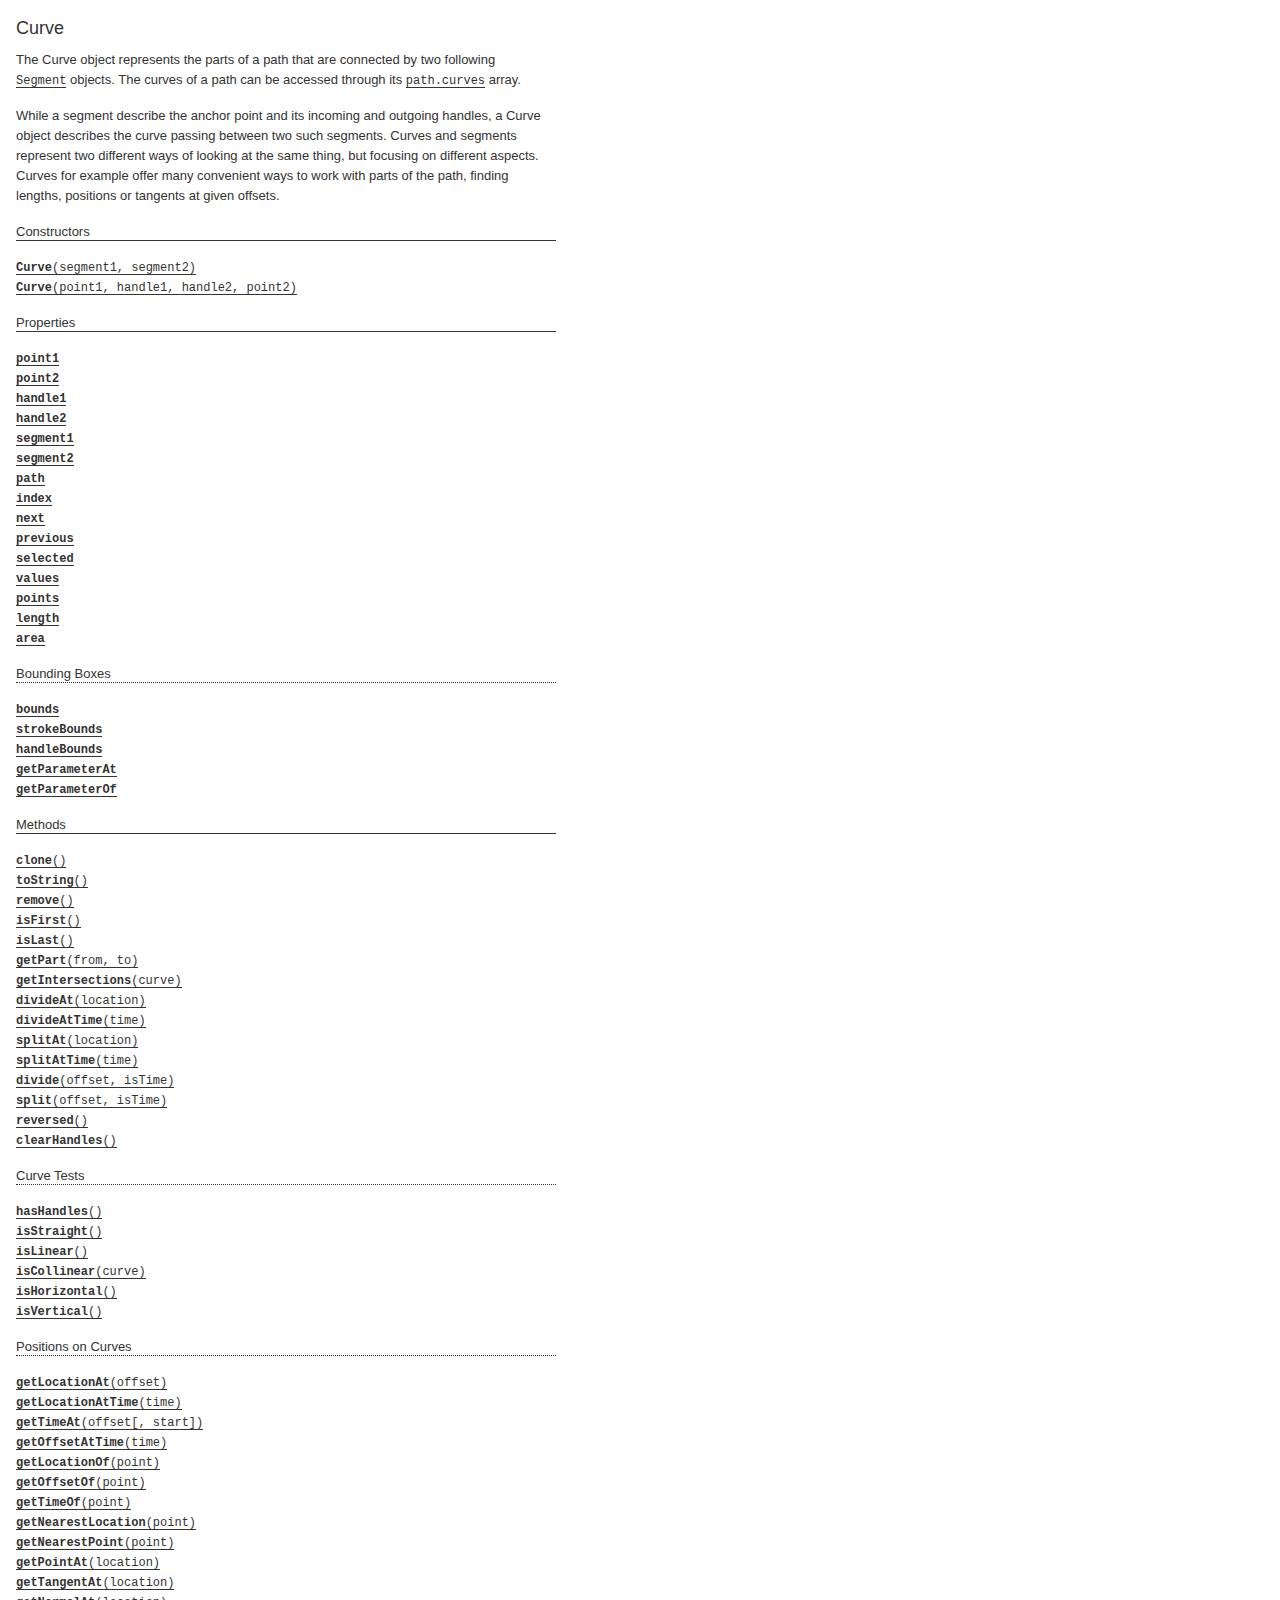
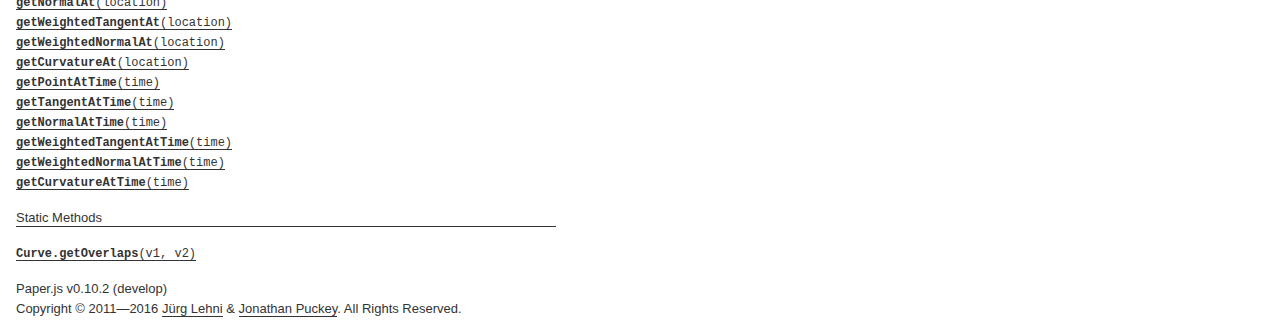
<file: pages/pata-clone/paperjs-v0.10.2/docs/classes/Curve.html>
<!DOCTYPE html>
<html>
<head>
<meta charset="UTF-8">
<title>Curve</title>
<base target="class-frame">
<link href="../assets/css/docs.css" rel="stylesheet" type="text/css">
<script src="../assets/js/paper.js"></script>
<script src="../assets/js/jquery.js"></script>
<script src="../assets/js/codemirror.js"></script>
<script src="../assets/js/docs.js"></script>
</head>
<body>
<article class="reference"> 
<div class="reference-class">
<h1>Curve</h1>

<p>The Curve object represents the parts of a path that are connected by two following <a href="../classes/Segment.html"><tt>Segment</tt></a> objects. The curves of a path can be accessed through its <a href="../classes/Path.html#curves"><tt>path.curves</tt></a> array.</p>
<p>While a segment describe the anchor point and its incoming and outgoing handles, a Curve object describes the curve passing between two such segments. Curves and segments represent two different ways of looking at the same thing, but focusing on different aspects. Curves for example offer many convenient ways to work with parts of the path, finding lengths, positions or tangents at given offsets.</p>

</div>

<!-- =============================== constructors ========================== -->
<div class="reference-members">
	<h2>Constructors</h2>
	
		
<div id="curve-segment1-segment2" class="member">
<div class="member-link">
<a name="curve-segment1-segment2" href="#curve-segment1-segment2"><tt><b>Curve</b>(segment1, segment2)</tt></a>
</div>
<div class="member-description hidden">
<div class="member-text">
    <p>Creates a new curve object.</p>
    
    
<ul class="member-list">
	<h4>Parameters:</h4>
	
	<li>
<tt>segment1:</tt> 
<a href="../classes/Segment.html"><tt>Segment</tt></a>


</li>
	
	<li>
<tt>segment2:</tt> 
<a href="../classes/Segment.html"><tt>Segment</tt></a>


</li>
	
</ul>

    
	<ul class="member-list">
		<h4>Returns:</h4>
		
			<li>
<tt><a href="../classes/Curve.html"><tt>Curve</tt></a></tt>
</li>
		
	</ul>

    
    
</div>
</div>
</div>
	
		
<div id="curve-point1-handle1-handle2-point2" class="member">
<div class="member-link">
<a name="curve-point1-handle1-handle2-point2" href="#curve-point1-handle1-handle2-point2"><tt><b>Curve</b>(point1, handle1, handle2, point2)</tt></a>
</div>
<div class="member-description hidden">
<div class="member-text">
    <p>Creates a new curve object.</p>
    
    
<ul class="member-list">
	<h4>Parameters:</h4>
	
	<li>
<tt>point1:</tt> 
<a href="../classes/Point.html"><tt>Point</tt></a>


</li>
	
	<li>
<tt>handle1:</tt> 
<a href="../classes/Point.html"><tt>Point</tt></a>


</li>
	
	<li>
<tt>handle2:</tt> 
<a href="../classes/Point.html"><tt>Point</tt></a>


</li>
	
	<li>
<tt>point2:</tt> 
<a href="../classes/Point.html"><tt>Point</tt></a>


</li>
	
</ul>

    
	<ul class="member-list">
		<h4>Returns:</h4>
		
			<li>
<tt><a href="../classes/Curve.html"><tt>Curve</tt></a></tt>
</li>
		
	</ul>

    
    
</div>
</div>
</div>
	
</div>





<!-- ================================ properties =========================== -->
	<div class="reference-members">
		<h2>Properties</h2>
		
			
<div id="point1" class="member">
<div class="member-link">
<a name="point1" href="#point1"><tt><b>point1</b></tt></a>
</div>
<div class="member-description hidden">

<div class="member-text">
	<p>The first anchor point of the curve.</p>
	
	
	
	<ul class="member-list">
		<h4>Type:</h4>
		<li>
			<a href="../classes/Point.html"><tt>Point</tt></a>
		</li>
	</ul>
    
	
	
</div>

</div>
</div>
		
			
<div id="point2" class="member">
<div class="member-link">
<a name="point2" href="#point2"><tt><b>point2</b></tt></a>
</div>
<div class="member-description hidden">

<div class="member-text">
	<p>The second anchor point of the curve.</p>
	
	
	
	<ul class="member-list">
		<h4>Type:</h4>
		<li>
			<a href="../classes/Point.html"><tt>Point</tt></a>
		</li>
	</ul>
    
	
	
</div>

</div>
</div>
		
			
<div id="handle1" class="member">
<div class="member-link">
<a name="handle1" href="#handle1"><tt><b>handle1</b></tt></a>
</div>
<div class="member-description hidden">

<div class="member-text">
	<p>The handle point that describes the tangent in the first anchor point.</p>
	
	
	
	<ul class="member-list">
		<h4>Type:</h4>
		<li>
			<a href="../classes/Point.html"><tt>Point</tt></a>
		</li>
	</ul>
    
	
	
</div>

</div>
</div>
		
			
<div id="handle2" class="member">
<div class="member-link">
<a name="handle2" href="#handle2"><tt><b>handle2</b></tt></a>
</div>
<div class="member-description hidden">

<div class="member-text">
	<p>The handle point that describes the tangent in the second anchor point.</p>
	
	
	
	<ul class="member-list">
		<h4>Type:</h4>
		<li>
			<a href="../classes/Point.html"><tt>Point</tt></a>
		</li>
	</ul>
    
	
	
</div>

</div>
</div>
		
			
<div id="segment1" class="member">
<div class="member-link">
<a name="segment1" href="#segment1"><tt><b>segment1</b></tt></a>
</div>
<div class="member-description hidden">

<div class="member-text">
	<p>The first segment of the curve.</p>
	
		<p>Read only.</p>
	
	
	
	<ul class="member-list">
		<h4>Type:</h4>
		<li>
			<a href="../classes/Segment.html"><tt>Segment</tt></a>
		</li>
	</ul>
    
	
	
</div>

</div>
</div>
		
			
<div id="segment2" class="member">
<div class="member-link">
<a name="segment2" href="#segment2"><tt><b>segment2</b></tt></a>
</div>
<div class="member-description hidden">

<div class="member-text">
	<p>The second segment of the curve.</p>
	
		<p>Read only.</p>
	
	
	
	<ul class="member-list">
		<h4>Type:</h4>
		<li>
			<a href="../classes/Segment.html"><tt>Segment</tt></a>
		</li>
	</ul>
    
	
	
</div>

</div>
</div>
		
			
<div id="path" class="member">
<div class="member-link">
<a name="path" href="#path"><tt><b>path</b></tt></a>
</div>
<div class="member-description hidden">

<div class="member-text">
	<p>The path that the curve belongs to.</p>
	
		<p>Read only.</p>
	
	
	
	<ul class="member-list">
		<h4>Type:</h4>
		<li>
			<a href="../classes/Path.html"><tt>Path</tt></a>
		</li>
	</ul>
    
	
	
</div>

</div>
</div>
		
			
<div id="index" class="member">
<div class="member-link">
<a name="index" href="#index"><tt><b>index</b></tt></a>
</div>
<div class="member-description hidden">

<div class="member-text">
	<p>The index of the curve in the <a href="../classes/Path.html#curves"><tt>path.curves</tt></a> array.</p>
	
		<p>Read only.</p>
	
	
	
	<ul class="member-list">
		<h4>Type:</h4>
		<li>
			<tt>Number</tt>
		</li>
	</ul>
    
	
	
</div>

</div>
</div>
		
			
<div id="next" class="member">
<div class="member-link">
<a name="next" href="#next"><tt><b>next</b></tt></a>
</div>
<div class="member-description hidden">

<div class="member-text">
	<p>The next curve in the <a href="../classes/Path.html#curves"><tt>path.curves</tt></a> array that the curve belongs to.</p>
	
		<p>Read only.</p>
	
	
	
	<ul class="member-list">
		<h4>Type:</h4>
		<li>
			<a href="../classes/Curve.html"><tt>Curve</tt></a>
		</li>
	</ul>
    
	
	
</div>

</div>
</div>
		
			
<div id="previous" class="member">
<div class="member-link">
<a name="previous" href="#previous"><tt><b>previous</b></tt></a>
</div>
<div class="member-description hidden">

<div class="member-text">
	<p>The previous curve in the <a href="../classes/Path.html#curves"><tt>path.curves</tt></a> array that the curve belongs to.</p>
	
		<p>Read only.</p>
	
	
	
	<ul class="member-list">
		<h4>Type:</h4>
		<li>
			<a href="../classes/Curve.html"><tt>Curve</tt></a>
		</li>
	</ul>
    
	
	
</div>

</div>
</div>
		
			
<div id="selected" class="member">
<div class="member-link">
<a name="selected" href="#selected"><tt><b>selected</b></tt></a>
</div>
<div class="member-description hidden">

<div class="member-text">
	<p>Specifies whether the points and handles of the curve are selected.</p>
	
	
	
	<ul class="member-list">
		<h4>Type:</h4>
		<li>
			<tt>Boolean</tt>
		</li>
	</ul>
    
	
	
</div>

</div>
</div>
		
			
<div id="values-matrix" class="member">
<div class="member-link">
<a name="values-matrix" href="#values-matrix"><tt><b>values</b></tt></a>
</div>
<div class="member-description hidden">

<div class="member-text">
	<p>An array of 8 float values, describing this curve&rsquo;s geometry in four absolute x/y pairs (point1, handle1, handle2, point2). This format is used internally for efficient processing of curve geometries, e.g. when calculating intersections or bounds.</p>
<p>Note that the handles are converted to absolute coordinates.</p>
	
		<p>Read only.</p>
	
	
	
	<ul class="member-list">
		<h4>Type:</h4>
		<li>
			<tt>Number</tt>
		</li>
	</ul>
    
	
	
</div>

</div>
</div>
		
			
<div id="points" class="member">
<div class="member-link">
<a name="points" href="#points"><tt><b>points</b></tt></a>
</div>
<div class="member-description hidden">

<div class="member-text">
	<p>An array of 4 point objects, describing this curve&rsquo;s geometry in absolute coordinates (point1, handle1, handle2, point2).</p>
<p>Note that the handles are converted to absolute coordinates.</p>
	
		<p>Read only.</p>
	
	
	
	<ul class="member-list">
		<h4>Type:</h4>
		<li>
			Array of <a href="../classes/Point.html"><tt>Point</tt></a> objects
		</li>
	</ul>
    
	
	
</div>

</div>
</div>
		
			
<div id="length" class="member">
<div class="member-link">
<a name="length" href="#length"><tt><b>length</b></tt></a>
</div>
<div class="member-description hidden">

<div class="member-text">
	<p>The approximated length of the curve.</p>
	
		<p>Read only.</p>
	
	
	
	<ul class="member-list">
		<h4>Type:</h4>
		<li>
			<tt>Number</tt>
		</li>
	</ul>
    
	
	
</div>

</div>
</div>
		
			
<div id="area" class="member">
<div class="member-link">
<a name="area" href="#area"><tt><b>area</b></tt></a>
</div>
<div class="member-description hidden">

<div class="member-text">
	<p>The area that the curve&rsquo;s geometry is covering.</p>
	
		<p>Read only.</p>
	
	
	
	<ul class="member-list">
		<h4>Type:</h4>
		<li>
			<tt>Number</tt>
		</li>
	</ul>
    
	
	
</div>

</div>
</div>
		
			
	<h3>Bounding Boxes</h3>

<div id="bounds" class="member">
<div class="member-link">
<a name="bounds" href="#bounds"><tt><b>bounds</b></tt></a>
</div>
<div class="member-description hidden">

<div class="member-text">
	<p>The bounding rectangle of the curve excluding stroke width.</p>
	
	
	
	<ul class="member-list">
		<h4>Type:</h4>
		<li>
			<a href="../classes/Rectangle.html"><tt>Rectangle</tt></a>
		</li>
	</ul>
    
	
	
</div>

</div>
</div>
		
			
<div id="strokebounds" class="member">
<div class="member-link">
<a name="strokebounds" href="#strokebounds"><tt><b>strokeBounds</b></tt></a>
</div>
<div class="member-description hidden">

<div class="member-text">
	<p>The bounding rectangle of the curve including stroke width.</p>
	
	
	
	<ul class="member-list">
		<h4>Type:</h4>
		<li>
			<a href="../classes/Rectangle.html"><tt>Rectangle</tt></a>
		</li>
	</ul>
    
	
	
</div>

</div>
</div>
		
			
<div id="handlebounds" class="member">
<div class="member-link">
<a name="handlebounds" href="#handlebounds"><tt><b>handleBounds</b></tt></a>
</div>
<div class="member-description hidden">

<div class="member-text">
	<p>The bounding rectangle of the curve including handles.</p>
	
	
	
	<ul class="member-list">
		<h4>Type:</h4>
		<li>
			<a href="../classes/Rectangle.html"><tt>Rectangle</tt></a>
		</li>
	</ul>
    
	
	
</div>

</div>
</div>
		
			
<div id="getparameterat" class="member">
<div class="member-link">
<a name="getparameterat" href="#getparameterat"><tt><b>getParameterAt</b></tt></a>
</div>
<div class="member-description hidden">

</div>
</div>
		
			
<div id="getparameterof" class="member">
<div class="member-link">
<a name="getparameterof" href="#getparameterof"><tt><b>getParameterOf</b></tt></a>
</div>
<div class="member-description hidden">

</div>
</div>
		
	</div>





<!-- ============================== methods ================================ -->
	<div class="reference-members">
		<h2>Methods</h2>
		
	
<div id="clone" class="member">
<div class="member-link">
<a name="clone" href="#clone"><tt><b>clone</b>()</tt></a>
</div>
<div class="member-description hidden">
<div class="member-text">
	<p>Returns a copy of the curve.</p>
    
	
	
	<ul class="member-list">
		<h4>Returns:</h4>
		
			<li>
<tt><a href="../classes/Curve.html"><tt>Curve</tt></a></tt>
</li>
		
	</ul>

	
	
</div>
</div>
</div>

	
<div id="tostring" class="member">
<div class="member-link">
<a name="tostring" href="#tostring"><tt><b>toString</b>()</tt></a>
</div>
<div class="member-description hidden">
<div class="member-text">
	
    
	
	
	<ul class="member-list">
		<h4>Returns:</h4>
		
			<li>
<tt><tt>String</tt></tt>&nbsp;&mdash;&nbsp;a string representation of the curve
</li>
		
	</ul>

	
	
</div>
</div>
</div>

	
<div id="remove" class="member">
<div class="member-link">
<a name="remove" href="#remove"><tt><b>remove</b>()</tt></a>
</div>
<div class="member-description hidden">
<div class="member-text">
	<p>Removes the curve from the path that it belongs to, by removing its second segment and merging its handle with the first segment.</p>
    
	
	
	<ul class="member-list">
		<h4>Returns:</h4>
		
			<li>
<tt><tt>Boolean</tt></tt>&nbsp;&mdash;&nbsp;<tt>true</tt> if the curve was removed, <tt>false</tt> otherwise
</li>
		
	</ul>

	
	
</div>
</div>
</div>

	
<div id="isfirst" class="member">
<div class="member-link">
<a name="isfirst" href="#isfirst"><tt><b>isFirst</b>()</tt></a>
</div>
<div class="member-description hidden">
<div class="member-text">
	<p>Checks if the this is the first curve in the <a href="../classes/Path.html#curves"><tt>path.curves</tt></a> array.</p>
    
	
	
	<ul class="member-list">
		<h4>Returns:</h4>
		
			<li>
<tt><tt>Boolean</tt></tt>&nbsp;&mdash;&nbsp;<tt>true</tt> if this is the first curve, <tt>false</tt> otherwise
</li>
		
	</ul>

	
	
</div>
</div>
</div>

	
<div id="islast" class="member">
<div class="member-link">
<a name="islast" href="#islast"><tt><b>isLast</b>()</tt></a>
</div>
<div class="member-description hidden">
<div class="member-text">
	<p>Checks if the this is the last curve in the <a href="../classes/Path.html#curves"><tt>path.curves</tt></a> array.</p>
    
	
	
	<ul class="member-list">
		<h4>Returns:</h4>
		
			<li>
<tt><tt>Boolean</tt></tt>&nbsp;&mdash;&nbsp;<tt>true</tt> if this is the last curve, <tt>false</tt> otherwise
</li>
		
	</ul>

	
	
</div>
</div>
</div>

	
<div id="getpart-from-to" class="member">
<div class="member-link">
<a name="getpart-from-to" href="#getpart-from-to"><tt><b>getPart</b>(from, to)</tt></a>
</div>
<div class="member-description hidden">
<div class="member-text">
	<p>Creates a new curve as a sub-curve from this curve, its range defined by the given curve-time parameters. If <code>from</code> is larger than <code>to</code>, then the resulting curve will have its direction reversed.</p>
    
	
<ul class="member-list">
	<h4>Parameters:</h4>
	
	<li>
<tt>from:</tt> 
<tt>Number</tt>
&mdash;&nbsp;the curve-time parameter at which the sub-curve starts

</li>
	
	<li>
<tt>to:</tt> 
<tt>Number</tt>
&mdash;&nbsp;the curve-time parameter at which the sub-curve ends

</li>
	
</ul>

	
	<ul class="member-list">
		<h4>Returns:</h4>
		
			<li>
<tt><a href="../classes/Curve.html"><tt>Curve</tt></a></tt>&nbsp;&mdash;&nbsp;the newly create sub-curve
</li>
		
	</ul>

	
	
</div>
</div>
</div>

	
<div id="getintersections-curve" class="member">
<div class="member-link">
<a name="getintersections-curve" href="#getintersections-curve"><tt><b>getIntersections</b>(curve)</tt></a>
</div>
<div class="member-description hidden">
<div class="member-text">
	<p>Returns all intersections between two <a href="../classes/Curve.html"><tt>Curve</tt></a> objects as an array of <a href="../classes/CurveLocation.html"><tt>CurveLocation</tt></a> objects.</p>
    
	
<ul class="member-list">
	<h4>Parameters:</h4>
	
	<li>
<tt>curve:</tt> 
<a href="../classes/Curve.html"><tt>Curve</tt></a>
&mdash;&nbsp;the other curve to find the intersections with (if  the curve itself or <code>null</code> is passed, the self intersection of the  curve is returned, if it exists)

</li>
	
</ul>

	
	<ul class="member-list">
		<h4>Returns:</h4>
		
			<li>
<tt>Array of <a href="../classes/CurveLocation.html"><tt>CurveLocation</tt></a> objects</tt>&nbsp;&mdash;&nbsp;the locations of all intersections between the  curves
</li>
		
	</ul>

	
	
</div>
</div>
</div>

	
<div id="divideat-location" class="member">
<div class="member-link">
<a name="divideat-location" href="#divideat-location"><tt><b>divideAt</b>(location)</tt></a>
</div>
<div class="member-description hidden">
<div class="member-text">
	<p>Divides the curve into two curves at the given offset. The curve itself is modified and becomes the first part, the second part is returned as a new curve. If the modified curve belongs to a path item, the second part is also added to the path.</p>
    
	
<ul class="member-list">
	<h4>Parameters:</h4>
	
	<li>
<tt>location:</tt> 
<tt>Number</tt>⟋<a href="../classes/CurveLocation.html"><tt>CurveLocation</tt></a>
&mdash;&nbsp;the offset or location on the  curve at which to divide

</li>
	
</ul>

	
	<ul class="member-list">
		<h4>Returns:</h4>
		
			<li>
<tt><a href="../classes/Curve.html"><tt>Curve</tt></a></tt>&nbsp;&mdash;&nbsp;the second part of the divided curve, if the offset is  within the valid range, {code null} otherwise.
</li>
		
	</ul>

	
	<ul class="member-list">
		<h4>See also:</h4>
		
			<li><tt><a href="../classes/Curve.html#divideattime-time"><tt>divideAtTime(time)</tt></a></tt></li>
		
	</ul>

	
</div>
</div>
</div>

	
<div id="divideattime-time" class="member">
<div class="member-link">
<a name="divideattime-time" href="#divideattime-time"><tt><b>divideAtTime</b>(time)</tt></a>
</div>
<div class="member-description hidden">
<div class="member-text">
	<p>Divides the curve into two curves at the given curve-time parameter. The curve itself is modified and becomes the first part, the second part is returned as a new curve. If the modified curve belongs to a path item, the second part is also added to the path.</p>
    
	
<ul class="member-list">
	<h4>Parameters:</h4>
	
	<li>
<tt>time:</tt> 
<tt>Number</tt>
&mdash;&nbsp;the curve-time parameter on the curve at which to  divide

</li>
	
</ul>

	
	<ul class="member-list">
		<h4>Returns:</h4>
		
			<li>
<tt><a href="../classes/Curve.html"><tt>Curve</tt></a></tt>&nbsp;&mdash;&nbsp;the second part of the divided curve, if the offset is  within the valid range, {code null} otherwise.
</li>
		
	</ul>

	
	<ul class="member-list">
		<h4>See also:</h4>
		
			<li><tt><a href="../classes/Curve.html#divideat-offset"><tt>divideAt(offset)</tt></a></tt></li>
		
	</ul>

	
</div>
</div>
</div>

	
<div id="splitat-location" class="member">
<div class="member-link">
<a name="splitat-location" href="#splitat-location"><tt><b>splitAt</b>(location)</tt></a>
</div>
<div class="member-description hidden">
<div class="member-text">
	<p>Splits the path this curve belongs to at the given offset. After splitting, the path will be open. If the path was open already, splitting will result in two paths.</p>
    
	
<ul class="member-list">
	<h4>Parameters:</h4>
	
	<li>
<tt>location:</tt> 
<tt>Number</tt>⟋<a href="../classes/CurveLocation.html"><tt>CurveLocation</tt></a>
&mdash;&nbsp;the offset or location on the  curve at which to split

</li>
	
</ul>

	
	<ul class="member-list">
		<h4>Returns:</h4>
		
			<li>
<tt><a href="../classes/Path.html"><tt>Path</tt></a></tt>&nbsp;&mdash;&nbsp;the newly created path after splitting, if any
</li>
		
	</ul>

	
	<ul class="member-list">
		<h4>See also:</h4>
		
			<li><tt><a href="../classes/Path.html#splitat-offset"><tt>path.splitAt(offset)</tt></a></tt></li>
		
	</ul>

	
</div>
</div>
</div>

	
<div id="splitattime-time" class="member">
<div class="member-link">
<a name="splitattime-time" href="#splitattime-time"><tt><b>splitAtTime</b>(time)</tt></a>
</div>
<div class="member-description hidden">
<div class="member-text">
	<p>Splits the path this curve belongs to at the given offset. After splitting, the path will be open. If the path was open already, splitting will result in two paths.</p>
    
	
<ul class="member-list">
	<h4>Parameters:</h4>
	
	<li>
<tt>time:</tt> 
<tt>Number</tt>
&mdash;&nbsp;the curve-time parameter on the curve at which to  split

</li>
	
</ul>

	
	<ul class="member-list">
		<h4>Returns:</h4>
		
			<li>
<tt><a href="../classes/Path.html"><tt>Path</tt></a></tt>&nbsp;&mdash;&nbsp;the newly created path after splitting, if any
</li>
		
	</ul>

	
	<ul class="member-list">
		<h4>See also:</h4>
		
			<li><tt><a href="../classes/Path.html#splitat-offset"><tt>path.splitAt(offset)</tt></a></tt></li>
		
	</ul>

	
</div>
</div>
</div>

	
<div id="divide-offset-isTime" class="member">
<div class="member-link">
<a name="divide-offset-isTime" href="#divide-offset-isTime"><tt><b>divide</b>(offset, isTime)</tt></a>
</div>
<div class="member-description hidden">
<div class="member-text">
	
    
	
<ul class="member-list">
	<h4>Parameters:</h4>
	
	<li>
<tt>offset:</tt> 



</li>
	
	<li>
<tt>isTime:</tt> 



</li>
	
</ul>

	
	
	
</div>
</div>
</div>

	
<div id="split-offset-isTime" class="member">
<div class="member-link">
<a name="split-offset-isTime" href="#split-offset-isTime"><tt><b>split</b>(offset, isTime)</tt></a>
</div>
<div class="member-description hidden">
<div class="member-text">
	
    
	
<ul class="member-list">
	<h4>Parameters:</h4>
	
	<li>
<tt>offset:</tt> 



</li>
	
	<li>
<tt>isTime:</tt> 



</li>
	
</ul>

	
	
	
</div>
</div>
</div>

	
<div id="reversed" class="member">
<div class="member-link">
<a name="reversed" href="#reversed"><tt><b>reversed</b>()</tt></a>
</div>
<div class="member-description hidden">
<div class="member-text">
	<p>Returns a reversed version of the curve, without modifying the curve itself.</p>
    
	
	
	<ul class="member-list">
		<h4>Returns:</h4>
		
			<li>
<tt><a href="../classes/Curve.html"><tt>Curve</tt></a></tt>&nbsp;&mdash;&nbsp;a reversed version of the curve
</li>
		
	</ul>

	
	
</div>
</div>
</div>

	
<div id="clearhandles" class="member">
<div class="member-link">
<a name="clearhandles" href="#clearhandles"><tt><b>clearHandles</b>()</tt></a>
</div>
<div class="member-description hidden">
<div class="member-text">
	<p>Clears the curve&rsquo;s handles by setting their coordinates to zero, turning the curve into a straight line.</p>
    
	
	
	
	
</div>
</div>
</div>

	
<h3>Curve Tests</h3>

<div id="hashandles" class="member">
<div class="member-link">
<a name="hashandles" href="#hashandles"><tt><b>hasHandles</b>()</tt></a>
</div>
<div class="member-description hidden">
<div class="member-text">
	<p>Checks if this curve has any curve handles set.</p>
    
	
	
	<ul class="member-list">
		<h4>Returns:</h4>
		
			<li>
<tt><tt>Boolean</tt></tt>&nbsp;&mdash;&nbsp;<tt>true</tt> if the curve has handles set, <tt>false</tt> otherwise
</li>
		
	</ul>

	
	<ul class="member-list">
		<h4>See also:</h4>
		
			<li><tt><a href="../classes/Curve.html#handle1"><tt>curve.handle1</tt></a></tt></li>
		
			<li><tt><a href="../classes/Curve.html#handle2"><tt>curve.handle2</tt></a></tt></li>
		
			<li><tt><a href="../classes/Segment.html#hashandles"><tt>segment.hasHandles</tt></a>()</tt></li>
		
			<li><tt><a href="../classes/Path.html#hashandles"><tt>path.hasHandles</tt></a>()</tt></li>
		
	</ul>

	
</div>
</div>
</div>

	
<div id="isstraight" class="member">
<div class="member-link">
<a name="isstraight" href="#isstraight"><tt><b>isStraight</b>()</tt></a>
</div>
<div class="member-description hidden">
<div class="member-text">
	<p>Checks if this curve appears as a straight line. This can mean that it has no handles defined, or that the handles run collinear with the line that connects the curve&rsquo;s start and end point, not falling outside of the line.</p>
    
	
	
	<ul class="member-list">
		<h4>Returns:</h4>
		
			<li>
<tt><tt>Boolean</tt></tt>&nbsp;&mdash;&nbsp;<tt>true</tt> if the curve is straight, <tt>false</tt> otherwise
</li>
		
	</ul>

	
	
</div>
</div>
</div>

	
<div id="islinear" class="member">
<div class="member-link">
<a name="islinear" href="#islinear"><tt><b>isLinear</b>()</tt></a>
</div>
<div class="member-description hidden">
<div class="member-text">
	<p>Checks if this curve is parametrically linear, meaning that it is straight and its handles are positioned at 1/3 and 2/3 of the total length of the curve.</p>
    
	
	
	<ul class="member-list">
		<h4>Returns:</h4>
		
			<li>
<tt><tt>Boolean</tt></tt>&nbsp;&mdash;&nbsp;<tt>true</tt> if the curve is parametrically linear, <tt>false</tt> otherwise
</li>
		
	</ul>

	
	
</div>
</div>
</div>

	
<div id="iscollinear-curve" class="member">
<div class="member-link">
<a name="iscollinear-curve" href="#iscollinear-curve"><tt><b>isCollinear</b>(curve)</tt></a>
</div>
<div class="member-description hidden">
<div class="member-text">
	<p>Checks if the the two curves describe straight lines that are collinear, meaning they run in parallel.</p>
    
	
<ul class="member-list">
	<h4>Parameters:</h4>
	
	<li>
<tt>curve:</tt> 
<a href="../classes/Curve.html"><tt>Curve</tt></a>
&mdash;&nbsp;the other curve to check against

</li>
	
</ul>

	
	<ul class="member-list">
		<h4>Returns:</h4>
		
			<li>
<tt><tt>Boolean</tt></tt>&nbsp;&mdash;&nbsp;<tt>true</tt> if the two lines are collinear, <tt>false</tt> otherwise
</li>
		
	</ul>

	
	
</div>
</div>
</div>

	
<div id="ishorizontal" class="member">
<div class="member-link">
<a name="ishorizontal" href="#ishorizontal"><tt><b>isHorizontal</b>()</tt></a>
</div>
<div class="member-description hidden">
<div class="member-text">
	<p>Checks if the curve is a straight horizontal line.</p>
    
	
	
	<ul class="member-list">
		<h4>Returns:</h4>
		
			<li>
<tt><tt>Boolean</tt></tt>&nbsp;&mdash;&nbsp;<tt>true</tt> if the line is horizontal, <tt>false</tt> otherwise
</li>
		
	</ul>

	
	
</div>
</div>
</div>

	
<div id="isvertical" class="member">
<div class="member-link">
<a name="isvertical" href="#isvertical"><tt><b>isVertical</b>()</tt></a>
</div>
<div class="member-description hidden">
<div class="member-text">
	<p>Checks if the curve is a straight vertical line.</p>
    
	
	
	<ul class="member-list">
		<h4>Returns:</h4>
		
			<li>
<tt><tt>Boolean</tt></tt>&nbsp;&mdash;&nbsp;<tt>true</tt> if the line is vertical, <tt>false</tt> otherwise
</li>
		
	</ul>

	
	
</div>
</div>
</div>

	
<h3>Positions on Curves</h3>

<div id="getlocationat-offset" class="member">
<div class="member-link">
<a name="getlocationat-offset" href="#getlocationat-offset"><tt><b>getLocationAt</b>(offset)</tt></a>
</div>
<div class="member-description hidden">
<div class="member-text">
	<p>Calculates the curve location at the specified offset on the curve.</p>
    
	
<ul class="member-list">
	<h4>Parameters:</h4>
	
	<li>
<tt>offset:</tt> 
<tt>Number</tt>
&mdash;&nbsp;the offset on the curve

</li>
	
</ul>

	
	<ul class="member-list">
		<h4>Returns:</h4>
		
			<li>
<tt><a href="../classes/CurveLocation.html"><tt>CurveLocation</tt></a></tt>&nbsp;&mdash;&nbsp;the curve location at the specified the offset
</li>
		
	</ul>

	
	
</div>
</div>
</div>

	
<div id="getlocationattime-time" class="member">
<div class="member-link">
<a name="getlocationattime-time" href="#getlocationattime-time"><tt><b>getLocationAtTime</b>(time)</tt></a>
</div>
<div class="member-description hidden">
<div class="member-text">
	<p>Calculates the curve location at the specified curve-time parameter on the curve.</p>
    
	
<ul class="member-list">
	<h4>Parameters:</h4>
	
	<li>
<tt>time:</tt> 
<tt>Number</tt>
&mdash;&nbsp;the curve-time parameter on the curve

</li>
	
</ul>

	
	<ul class="member-list">
		<h4>Returns:</h4>
		
			<li>
<tt><a href="../classes/CurveLocation.html"><tt>CurveLocation</tt></a></tt>&nbsp;&mdash;&nbsp;the curve location at the specified the location
</li>
		
	</ul>

	
	
</div>
</div>
</div>

	
<div id="gettimeat-offset" class="member">
<div class="member-link">
<a name="gettimeat-offset" href="#gettimeat-offset"><tt><b>getTimeAt</b>(offset[, start])</tt></a>
</div>
<div class="member-description hidden">
<div class="member-text">
	<p>Calculates the curve-time parameter of the specified offset on the path, relative to the provided start parameter. If offset is a negative value, the parameter is searched to the left of the start parameter. If no start parameter is provided, a default of <code>0</code> for positive values of <code>offset</code> and <code>1</code> for negative values of <code>offset</code>.</p>
    
	
<ul class="member-list">
	<h4>Parameters:</h4>
	
	<li>
<tt>offset:</tt> 
<tt>Number</tt>
&mdash;&nbsp;the offset at which to find the curve-time, in  curve length units

</li>
	
	<li>
<tt>start:</tt> 
<tt>Number</tt>
&mdash;&nbsp;the curve-time in relation to which the offset is  determined
&mdash;&nbsp;optional
</li>
	
</ul>

	
	<ul class="member-list">
		<h4>Returns:</h4>
		
			<li>
<tt><tt>Number</tt></tt>&nbsp;&mdash;&nbsp;the curve-time parameter at the specified location
</li>
		
	</ul>

	
	
</div>
</div>
</div>

	
<div id="getoffsetattime-time" class="member">
<div class="member-link">
<a name="getoffsetattime-time" href="#getoffsetattime-time"><tt><b>getOffsetAtTime</b>(time)</tt></a>
</div>
<div class="member-description hidden">
<div class="member-text">
	<p>Calculates the curve offset at the specified curve-time parameter on the curve.</p>
    
	
<ul class="member-list">
	<h4>Parameters:</h4>
	
	<li>
<tt>time:</tt> 
<tt>Number</tt>
&mdash;&nbsp;the curve-time parameter on the curve

</li>
	
</ul>

	
	<ul class="member-list">
		<h4>Returns:</h4>
		
			<li>
<tt><tt>Number</tt></tt>&nbsp;&mdash;&nbsp;the curve offset at the specified the location
</li>
		
	</ul>

	
	
</div>
</div>
</div>

	
<div id="getlocationof-point" class="member">
<div class="member-link">
<a name="getlocationof-point" href="#getlocationof-point"><tt><b>getLocationOf</b>(point)</tt></a>
</div>
<div class="member-description hidden">
<div class="member-text">
	<p>Returns the curve location of the specified point if it lies on the curve, <code>null</code> otherwise.</p>
    
	
<ul class="member-list">
	<h4>Parameters:</h4>
	
	<li>
<tt>point:</tt> 
<a href="../classes/Point.html"><tt>Point</tt></a>
&mdash;&nbsp;the point on the curve

</li>
	
</ul>

	
	<ul class="member-list">
		<h4>Returns:</h4>
		
			<li>
<tt><a href="../classes/CurveLocation.html"><tt>CurveLocation</tt></a></tt>&nbsp;&mdash;&nbsp;the curve location of the specified point
</li>
		
	</ul>

	
	
</div>
</div>
</div>

	
<div id="getoffsetof-point" class="member">
<div class="member-link">
<a name="getoffsetof-point" href="#getoffsetof-point"><tt><b>getOffsetOf</b>(point)</tt></a>
</div>
<div class="member-description hidden">
<div class="member-text">
	<p>Returns the length of the path from its beginning up to up to the specified point if it lies on the path, <code>null</code> otherwise.</p>
    
	
<ul class="member-list">
	<h4>Parameters:</h4>
	
	<li>
<tt>point:</tt> 
<a href="../classes/Point.html"><tt>Point</tt></a>
&mdash;&nbsp;the point on the path

</li>
	
</ul>

	
	<ul class="member-list">
		<h4>Returns:</h4>
		
			<li>
<tt><tt>Number</tt></tt>&nbsp;&mdash;&nbsp;the length of the path up to the specified point
</li>
		
	</ul>

	
	
</div>
</div>
</div>

	
<div id="gettimeof-point" class="member">
<div class="member-link">
<a name="gettimeof-point" href="#gettimeof-point"><tt><b>getTimeOf</b>(point)</tt></a>
</div>
<div class="member-description hidden">
<div class="member-text">
	<p>Returns the curve-time parameter of the specified point if it lies on the curve, <code>null</code> otherwise. Note that if there is more than one possible solution in a self-intersecting curve, the first found result is returned.</p>
    
	
<ul class="member-list">
	<h4>Parameters:</h4>
	
	<li>
<tt>point:</tt> 
<a href="../classes/Point.html"><tt>Point</tt></a>
&mdash;&nbsp;the point on the curve

</li>
	
</ul>

	
	<ul class="member-list">
		<h4>Returns:</h4>
		
			<li>
<tt><tt>Number</tt></tt>&nbsp;&mdash;&nbsp;the curve-time parameter of the specified point
</li>
		
	</ul>

	
	
</div>
</div>
</div>

	
<div id="getnearestlocation-point" class="member">
<div class="member-link">
<a name="getnearestlocation-point" href="#getnearestlocation-point"><tt><b>getNearestLocation</b>(point)</tt></a>
</div>
<div class="member-description hidden">
<div class="member-text">
	<p>Returns the nearest location on the curve to the specified point.</p>
    
	
<ul class="member-list">
	<h4>Parameters:</h4>
	
	<li>
<tt>point:</tt> 
<a href="../classes/Point.html"><tt>Point</tt></a>
&mdash;&nbsp;the point for which we search the nearest location

</li>
	
</ul>

	
	<ul class="member-list">
		<h4>Returns:</h4>
		
			<li>
<tt><a href="../classes/CurveLocation.html"><tt>CurveLocation</tt></a></tt>&nbsp;&mdash;&nbsp;the location on the curve that&rsquo;s the closest to the specified point
</li>
		
	</ul>

	
	
</div>
</div>
</div>

	
<div id="getnearestpoint-point" class="member">
<div class="member-link">
<a name="getnearestpoint-point" href="#getnearestpoint-point"><tt><b>getNearestPoint</b>(point)</tt></a>
</div>
<div class="member-description hidden">
<div class="member-text">
	<p>Returns the nearest point on the curve to the specified point.</p>
    
	
<ul class="member-list">
	<h4>Parameters:</h4>
	
	<li>
<tt>point:</tt> 
<a href="../classes/Point.html"><tt>Point</tt></a>
&mdash;&nbsp;the point for which we search the nearest point

</li>
	
</ul>

	
	<ul class="member-list">
		<h4>Returns:</h4>
		
			<li>
<tt><a href="../classes/Point.html"><tt>Point</tt></a></tt>&nbsp;&mdash;&nbsp;the point on the curve that&rsquo;s the closest to the specified point
</li>
		
	</ul>

	
	
</div>
</div>
</div>

	
<div id="getpointat-location" class="member">
<div class="member-link">
<a name="getpointat-location" href="#getpointat-location"><tt><b>getPointAt</b>(location)</tt></a>
</div>
<div class="member-description hidden">
<div class="member-text">
	<p>Calculates the point on the curve at the given location.</p>
    
	
<ul class="member-list">
	<h4>Parameters:</h4>
	
	<li>
<tt>location:</tt> 
<tt>Number</tt>⟋<a href="../classes/CurveLocation.html"><tt>CurveLocation</tt></a>
&mdash;&nbsp;the offset or location on the  curve

</li>
	
</ul>

	
	<ul class="member-list">
		<h4>Returns:</h4>
		
			<li>
<tt><a href="../classes/Point.html"><tt>Point</tt></a></tt>&nbsp;&mdash;&nbsp;the point on the curve at the given location
</li>
		
	</ul>

	
	
</div>
</div>
</div>

	
<div id="gettangentat-location" class="member">
<div class="member-link">
<a name="gettangentat-location" href="#gettangentat-location"><tt><b>getTangentAt</b>(location)</tt></a>
</div>
<div class="member-description hidden">
<div class="member-text">
	<p>Calculates the normalized tangent vector of the curve at the given location.</p>
    
	
<ul class="member-list">
	<h4>Parameters:</h4>
	
	<li>
<tt>location:</tt> 
<tt>Number</tt>⟋<a href="../classes/CurveLocation.html"><tt>CurveLocation</tt></a>
&mdash;&nbsp;the offset or location on the  curve

</li>
	
</ul>

	
	<ul class="member-list">
		<h4>Returns:</h4>
		
			<li>
<tt><a href="../classes/Point.html"><tt>Point</tt></a></tt>&nbsp;&mdash;&nbsp;the normalized tangent of the curve at the given location
</li>
		
	</ul>

	
	
</div>
</div>
</div>

	
<div id="getnormalat-location" class="member">
<div class="member-link">
<a name="getnormalat-location" href="#getnormalat-location"><tt><b>getNormalAt</b>(location)</tt></a>
</div>
<div class="member-description hidden">
<div class="member-text">
	<p>Calculates the normal vector of the curve at the given location.</p>
    
	
<ul class="member-list">
	<h4>Parameters:</h4>
	
	<li>
<tt>location:</tt> 
<tt>Number</tt>⟋<a href="../classes/CurveLocation.html"><tt>CurveLocation</tt></a>
&mdash;&nbsp;the offset or location on the  curve

</li>
	
</ul>

	
	<ul class="member-list">
		<h4>Returns:</h4>
		
			<li>
<tt><a href="../classes/Point.html"><tt>Point</tt></a></tt>&nbsp;&mdash;&nbsp;the normal of the curve at the given location
</li>
		
	</ul>

	
	
</div>
</div>
</div>

	
<div id="getweightedtangentat-location" class="member">
<div class="member-link">
<a name="getweightedtangentat-location" href="#getweightedtangentat-location"><tt><b>getWeightedTangentAt</b>(location)</tt></a>
</div>
<div class="member-description hidden">
<div class="member-text">
	<p>Calculates the weighted tangent vector of the curve at the given location, its length reflecting the curve velocity at that location.</p>
    
	
<ul class="member-list">
	<h4>Parameters:</h4>
	
	<li>
<tt>location:</tt> 
<tt>Number</tt>⟋<a href="../classes/CurveLocation.html"><tt>CurveLocation</tt></a>
&mdash;&nbsp;the offset or location on the  curve

</li>
	
</ul>

	
	<ul class="member-list">
		<h4>Returns:</h4>
		
			<li>
<tt><a href="../classes/Point.html"><tt>Point</tt></a></tt>&nbsp;&mdash;&nbsp;the weighted tangent of the curve at the given location
</li>
		
	</ul>

	
	
</div>
</div>
</div>

	
<div id="getweightednormalat-location" class="member">
<div class="member-link">
<a name="getweightednormalat-location" href="#getweightednormalat-location"><tt><b>getWeightedNormalAt</b>(location)</tt></a>
</div>
<div class="member-description hidden">
<div class="member-text">
	<p>Calculates the weighted normal vector of the curve at the given location, its length reflecting the curve velocity at that location.</p>
    
	
<ul class="member-list">
	<h4>Parameters:</h4>
	
	<li>
<tt>location:</tt> 
<tt>Number</tt>⟋<a href="../classes/CurveLocation.html"><tt>CurveLocation</tt></a>
&mdash;&nbsp;the offset or location on the  curve

</li>
	
</ul>

	
	<ul class="member-list">
		<h4>Returns:</h4>
		
			<li>
<tt><a href="../classes/Point.html"><tt>Point</tt></a></tt>&nbsp;&mdash;&nbsp;the weighted normal of the curve at the given location
</li>
		
	</ul>

	
	
</div>
</div>
</div>

	
<div id="getcurvatureat-location" class="member">
<div class="member-link">
<a name="getcurvatureat-location" href="#getcurvatureat-location"><tt><b>getCurvatureAt</b>(location)</tt></a>
</div>
<div class="member-description hidden">
<div class="member-text">
	<p>Calculates the curvature of the curve at the given location. Curvatures indicate how sharply a curve changes direction. A straight line has zero curvature, where as a circle has a constant curvature. The curve&rsquo;s radius at the given location is the reciprocal value of its curvature.</p>
    
	
<ul class="member-list">
	<h4>Parameters:</h4>
	
	<li>
<tt>location:</tt> 
<tt>Number</tt>⟋<a href="../classes/CurveLocation.html"><tt>CurveLocation</tt></a>
&mdash;&nbsp;the offset or location on the  curve

</li>
	
</ul>

	
	<ul class="member-list">
		<h4>Returns:</h4>
		
			<li>
<tt><tt>Number</tt></tt>&nbsp;&mdash;&nbsp;the curvature of the curve at the given location
</li>
		
	</ul>

	
	
</div>
</div>
</div>

	
<div id="getpointattime-time" class="member">
<div class="member-link">
<a name="getpointattime-time" href="#getpointattime-time"><tt><b>getPointAtTime</b>(time)</tt></a>
</div>
<div class="member-description hidden">
<div class="member-text">
	<p>Calculates the point on the curve at the given location.</p>
    
	
<ul class="member-list">
	<h4>Parameters:</h4>
	
	<li>
<tt>time:</tt> 
<tt>Number</tt>
&mdash;&nbsp;the curve-time parameter on the curve

</li>
	
</ul>

	
	<ul class="member-list">
		<h4>Returns:</h4>
		
			<li>
<tt><a href="../classes/Point.html"><tt>Point</tt></a></tt>&nbsp;&mdash;&nbsp;the point on the curve at the given location
</li>
		
	</ul>

	
	
</div>
</div>
</div>

	
<div id="gettangentattime-time" class="member">
<div class="member-link">
<a name="gettangentattime-time" href="#gettangentattime-time"><tt><b>getTangentAtTime</b>(time)</tt></a>
</div>
<div class="member-description hidden">
<div class="member-text">
	<p>Calculates the normalized tangent vector of the curve at the given location.</p>
    
	
<ul class="member-list">
	<h4>Parameters:</h4>
	
	<li>
<tt>time:</tt> 
<tt>Number</tt>
&mdash;&nbsp;the curve-time parameter on the curve

</li>
	
</ul>

	
	<ul class="member-list">
		<h4>Returns:</h4>
		
			<li>
<tt><a href="../classes/Point.html"><tt>Point</tt></a></tt>&nbsp;&mdash;&nbsp;the normalized tangent of the curve at the given location
</li>
		
	</ul>

	
	
</div>
</div>
</div>

	
<div id="getnormalattime-time" class="member">
<div class="member-link">
<a name="getnormalattime-time" href="#getnormalattime-time"><tt><b>getNormalAtTime</b>(time)</tt></a>
</div>
<div class="member-description hidden">
<div class="member-text">
	<p>Calculates the normal vector of the curve at the given location.</p>
    
	
<ul class="member-list">
	<h4>Parameters:</h4>
	
	<li>
<tt>time:</tt> 
<tt>Number</tt>
&mdash;&nbsp;the curve-time parameter on the curve

</li>
	
</ul>

	
	<ul class="member-list">
		<h4>Returns:</h4>
		
			<li>
<tt><a href="../classes/Point.html"><tt>Point</tt></a></tt>&nbsp;&mdash;&nbsp;the normal of the curve at the given location
</li>
		
	</ul>

	
	
</div>
</div>
</div>

	
<div id="getweightedtangentattime-time" class="member">
<div class="member-link">
<a name="getweightedtangentattime-time" href="#getweightedtangentattime-time"><tt><b>getWeightedTangentAtTime</b>(time)</tt></a>
</div>
<div class="member-description hidden">
<div class="member-text">
	<p>Calculates the weighted tangent vector of the curve at the given location, its length reflecting the curve velocity at that location.</p>
    
	
<ul class="member-list">
	<h4>Parameters:</h4>
	
	<li>
<tt>time:</tt> 
<tt>Number</tt>
&mdash;&nbsp;the curve-time parameter on the curve

</li>
	
</ul>

	
	<ul class="member-list">
		<h4>Returns:</h4>
		
			<li>
<tt><a href="../classes/Point.html"><tt>Point</tt></a></tt>&nbsp;&mdash;&nbsp;the weighted tangent of the curve at the given location
</li>
		
	</ul>

	
	
</div>
</div>
</div>

	
<div id="getweightednormalattime-time" class="member">
<div class="member-link">
<a name="getweightednormalattime-time" href="#getweightednormalattime-time"><tt><b>getWeightedNormalAtTime</b>(time)</tt></a>
</div>
<div class="member-description hidden">
<div class="member-text">
	<p>Calculates the weighted normal vector of the curve at the given location, its length reflecting the curve velocity at that location.</p>
    
	
<ul class="member-list">
	<h4>Parameters:</h4>
	
	<li>
<tt>time:</tt> 
<tt>Number</tt>
&mdash;&nbsp;the curve-time parameter on the curve

</li>
	
</ul>

	
	<ul class="member-list">
		<h4>Returns:</h4>
		
			<li>
<tt><a href="../classes/Point.html"><tt>Point</tt></a></tt>&nbsp;&mdash;&nbsp;the weighted normal of the curve at the given location
</li>
		
	</ul>

	
	
</div>
</div>
</div>

	
<div id="getcurvatureattime-time" class="member">
<div class="member-link">
<a name="getcurvatureattime-time" href="#getcurvatureattime-time"><tt><b>getCurvatureAtTime</b>(time)</tt></a>
</div>
<div class="member-description hidden">
<div class="member-text">
	<p>Calculates the curvature of the curve at the given location. Curvatures indicate how sharply a curve changes direction. A straight line has zero curvature, where as a circle has a constant curvature. The curve&rsquo;s radius at the given location is the reciprocal value of its curvature.</p>
    
	
<ul class="member-list">
	<h4>Parameters:</h4>
	
	<li>
<tt>time:</tt> 
<tt>Number</tt>
&mdash;&nbsp;the curve-time parameter on the curve

</li>
	
</ul>

	
	<ul class="member-list">
		<h4>Returns:</h4>
		
			<li>
<tt><tt>Number</tt></tt>&nbsp;&mdash;&nbsp;the curvature of the curve at the given location
</li>
		
	</ul>

	
	
</div>
</div>
</div>


		
	</div>


	<div class="reference-members">
		<h2>Static Methods</h2>
		
			
<div id="getoverlaps-v1-v2" class="member">
<div class="member-link">
<a name="getoverlaps-v1-v2" href="#getoverlaps-v1-v2"><tt><b>Curve.getOverlaps</b>(v1, v2)</tt></a>
</div>
<div class="member-description hidden">
<div class="member-text">
	<p>Code to detect overlaps of intersecting based on work by</p>
    
	
<ul class="member-list">
	<h4>Parameters:</h4>
	
	<li>
<tt>v1:</tt> 



</li>
	
	<li>
<tt>v2:</tt> 



</li>
	
</ul>

	
	
	
</div>
</div>
</div>
		
	</div>



<!-- =========================== copyright notice ========================== -->
<p class="footer">
Paper.js v0.10.2 (develop)<br>
Copyright &#169; 2011—2016 <a href="http://www.lehni.org" target="_blank">J&uuml;rg Lehni</a> &amp; <a href="http://www.jonathanpuckey.com" target="_blank">Jonathan Puckey</a>. All Rights Reserved.</p>
<div class="content-end"></div>


</article>
</body>
</file>
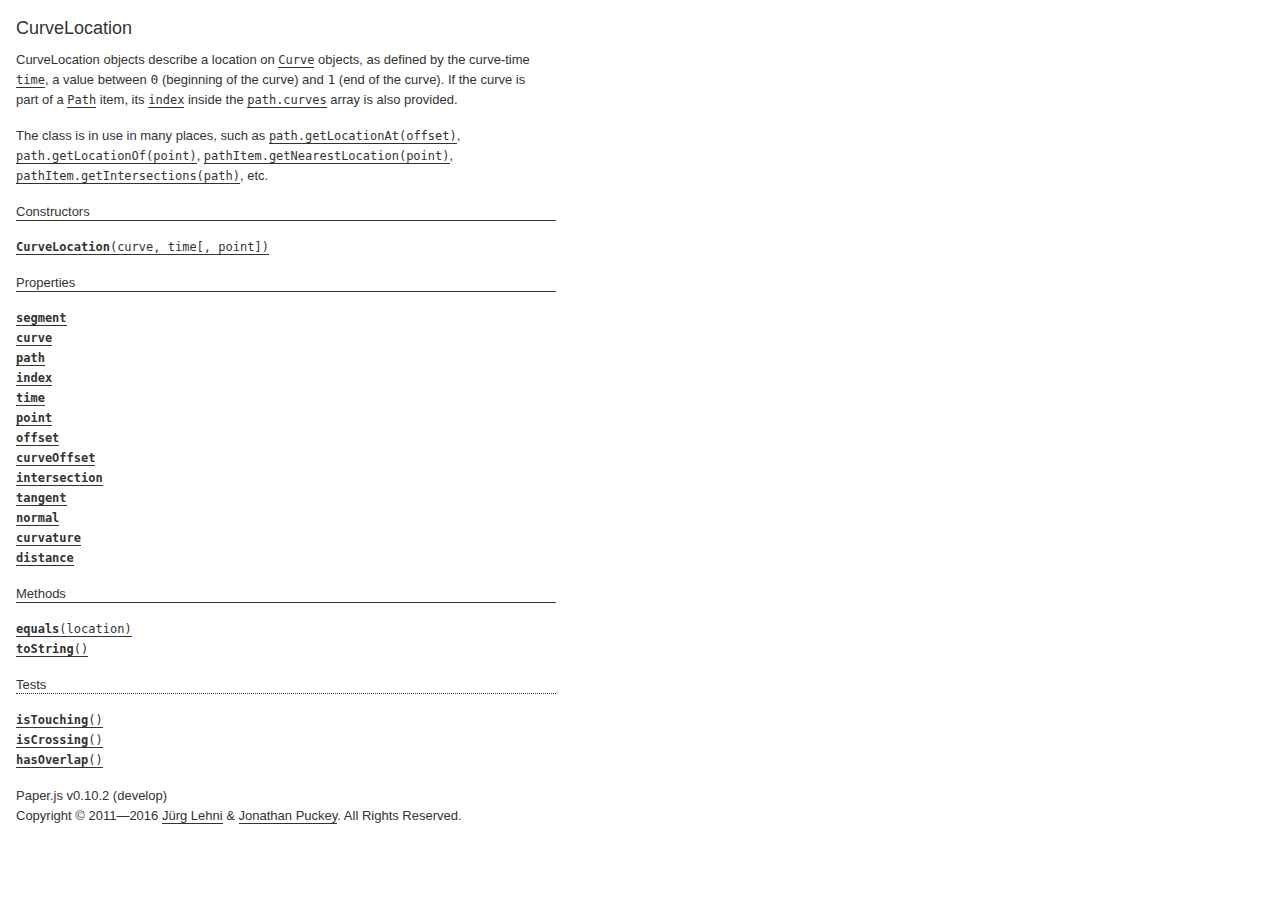
<file: pages/pata-clone/paperjs-v0.10.2/docs/classes/CurveLocation.html>
<!DOCTYPE html>
<html>
<head>
<meta charset="UTF-8">
<title>CurveLocation</title>
<base target="class-frame">
<link href="../assets/css/docs.css" rel="stylesheet" type="text/css">
<script src="../assets/js/paper.js"></script>
<script src="../assets/js/jquery.js"></script>
<script src="../assets/js/codemirror.js"></script>
<script src="../assets/js/docs.js"></script>
</head>
<body>
<article class="reference"> 
<div class="reference-class">
<h1>CurveLocation</h1>

<p>CurveLocation objects describe a location on <a href="../classes/Curve.html"><tt>Curve</tt></a> objects, as  defined by the curve-time <a href="../classes/CurveLocation.html#time"><tt>time</tt></a>, a value between <code>0</code> (beginning  of the curve) and <code>1</code> (end of the curve). If the curve is part of a  <a href="../classes/Path.html"><tt>Path</tt></a> item, its <a href="../classes/CurveLocation.html#index"><tt>index</tt></a> inside the <a href="../classes/Path.html#curves"><tt>path.curves</tt></a>  array is also provided.</p>
<p>The class is in use in many places, such as <a href="../classes/Path.html#getlocationat-offset"><tt>path.getLocationAt(offset)</tt></a>, <a href="../classes/Path.html#getlocationof-point"><tt>path.getLocationOf(point)</tt></a>, <a href="../classes/PathItem.html#getnearestlocation-point"><tt>pathItem.getNearestLocation(point)</tt></a>, <a href="../classes/PathItem.html#getintersections-path"><tt>pathItem.getIntersections(path)</tt></a>, etc.</p>

</div>

<!-- =============================== constructors ========================== -->
<div class="reference-members">
	<h2>Constructors</h2>
	
		
<div id="curvelocation-curve-time" class="member">
<div class="member-link">
<a name="curvelocation-curve-time" href="#curvelocation-curve-time"><tt><b>CurveLocation</b>(curve, time[, point])</tt></a>
</div>
<div class="member-description hidden">
<div class="member-text">
    <p>Creates a new CurveLocation object.</p>
    
    
<ul class="member-list">
	<h4>Parameters:</h4>
	
	<li>
<tt>curve:</tt> 
<a href="../classes/Curve.html"><tt>Curve</tt></a>


</li>
	
	<li>
<tt>time:</tt> 
<tt>Number</tt>


</li>
	
	<li>
<tt>point:</tt> 
<a href="../classes/Point.html"><tt>Point</tt></a>

&mdash;&nbsp;optional
</li>
	
</ul>

    
	<ul class="member-list">
		<h4>Returns:</h4>
		
			<li>
<tt><a href="../classes/CurveLocation.html"><tt>CurveLocation</tt></a></tt>
</li>
		
	</ul>

    
    
</div>
</div>
</div>
	
</div>





<!-- ================================ properties =========================== -->
	<div class="reference-members">
		<h2>Properties</h2>
		
			
<div id="segment" class="member">
<div class="member-link">
<a name="segment" href="#segment"><tt><b>segment</b></tt></a>
</div>
<div class="member-description hidden">

<div class="member-text">
	<p>The segment of the curve which is closer to the described location.</p>
	
		<p>Read only.</p>
	
	
	
	<ul class="member-list">
		<h4>Type:</h4>
		<li>
			<a href="../classes/Segment.html"><tt>Segment</tt></a>
		</li>
	</ul>
    
	
	
</div>

</div>
</div>
		
			
<div id="curve" class="member">
<div class="member-link">
<a name="curve" href="#curve"><tt><b>curve</b></tt></a>
</div>
<div class="member-description hidden">

<div class="member-text">
	<p>The curve that this location belongs to.</p>
	
		<p>Read only.</p>
	
	
	
	<ul class="member-list">
		<h4>Type:</h4>
		<li>
			<a href="../classes/Curve.html"><tt>Curve</tt></a>
		</li>
	</ul>
    
	
	
</div>

</div>
</div>
		
			
<div id="path" class="member">
<div class="member-link">
<a name="path" href="#path"><tt><b>path</b></tt></a>
</div>
<div class="member-description hidden">

<div class="member-text">
	<p>The path that this locations is situated on.</p>
	
		<p>Read only.</p>
	
	
	
	<ul class="member-list">
		<h4>Type:</h4>
		<li>
			<a href="../classes/Item.html"><tt>Item</tt></a>
		</li>
	</ul>
    
	
	
</div>

</div>
</div>
		
			
<div id="index" class="member">
<div class="member-link">
<a name="index" href="#index"><tt><b>index</b></tt></a>
</div>
<div class="member-description hidden">

<div class="member-text">
	<p>The index of the <a href="../classes/CurveLocation.html#curve"><tt>curve</tt></a> within the <a href="../classes/Path.html#curves"><tt>path.curves</tt></a> list, if it is part of a <a href="../classes/Path.html"><tt>Path</tt></a> item.</p>
	
		<p>Read only.</p>
	
	
	
	<ul class="member-list">
		<h4>Type:</h4>
		<li>
			<tt>Index</tt>
		</li>
	</ul>
    
	
	
</div>

</div>
</div>
		
			
<div id="time" class="member">
<div class="member-link">
<a name="time" href="#time"><tt><b>time</b></tt></a>
</div>
<div class="member-description hidden">

<div class="member-text">
	<p>The curve-time parameter, as used by various bezier curve calculations. It is value between <code>0</code> (beginning of the curve) and <code>1</code> (end of the curve).</p>
	
		<p>Read only.</p>
	
	
	
	<ul class="member-list">
		<h4>Type:</h4>
		<li>
			<tt>Number</tt>
		</li>
	</ul>
    
	
	
</div>

</div>
</div>
		
			
<div id="point" class="member">
<div class="member-link">
<a name="point" href="#point"><tt><b>point</b></tt></a>
</div>
<div class="member-description hidden">

<div class="member-text">
	<p>The point which is defined by the <a href="../classes/CurveLocation.html#curve"><tt>curve</tt></a> and <a href="../classes/CurveLocation.html#time"><tt>time</tt></a>.</p>
	
		<p>Read only.</p>
	
	
	
	<ul class="member-list">
		<h4>Type:</h4>
		<li>
			<a href="../classes/Point.html"><tt>Point</tt></a>
		</li>
	</ul>
    
	
	
</div>

</div>
</div>
		
			
<div id="offset" class="member">
<div class="member-link">
<a name="offset" href="#offset"><tt><b>offset</b></tt></a>
</div>
<div class="member-description hidden">

<div class="member-text">
	<p>The length of the path from its beginning up to the location described by this object. If the curve is not part of a path, then the length within the curve is returned instead.</p>
	
		<p>Read only.</p>
	
	
	
	<ul class="member-list">
		<h4>Type:</h4>
		<li>
			<tt>Number</tt>
		</li>
	</ul>
    
	
	
</div>

</div>
</div>
		
			
<div id="curveoffset" class="member">
<div class="member-link">
<a name="curveoffset" href="#curveoffset"><tt><b>curveOffset</b></tt></a>
</div>
<div class="member-description hidden">

<div class="member-text">
	<p>The length of the curve from its beginning up to the location described by this object.</p>
	
		<p>Read only.</p>
	
	
	
	<ul class="member-list">
		<h4>Type:</h4>
		<li>
			<tt>Number</tt>
		</li>
	</ul>
    
	
	
</div>

</div>
</div>
		
			
<div id="intersection" class="member">
<div class="member-link">
<a name="intersection" href="#intersection"><tt><b>intersection</b></tt></a>
</div>
<div class="member-description hidden">

<div class="member-text">
	<p>The curve location on the intersecting curve, if this location is the result of a call to <a href="../classes/PathItem.html#getintersections-path"><tt>pathItem.getIntersections(path)</tt></a> / <a href="../classes/Curve.html#getintersections-curve"><tt>curve.getIntersections(curve)</tt></a>.</p>
	
		<p>Read only.</p>
	
	
	
	<ul class="member-list">
		<h4>Type:</h4>
		<li>
			<a href="../classes/CurveLocation.html"><tt>CurveLocation</tt></a>
		</li>
	</ul>
    
	
	
</div>

</div>
</div>
		
			
<div id="tangent" class="member">
<div class="member-link">
<a name="tangent" href="#tangent"><tt><b>tangent</b></tt></a>
</div>
<div class="member-description hidden">

<div class="member-text">
	<p>The tangential vector to the <a href="../classes/CurveLocation.html#curve"><tt>curve</tt></a> at the given location.</p>
	
		<p>Read only.</p>
	
	
	
	<ul class="member-list">
		<h4>Type:</h4>
		<li>
			<a href="../classes/Point.html"><tt>Point</tt></a>
		</li>
	</ul>
    
	
	
</div>

</div>
</div>
		
			
<div id="normal" class="member">
<div class="member-link">
<a name="normal" href="#normal"><tt><b>normal</b></tt></a>
</div>
<div class="member-description hidden">

<div class="member-text">
	<p>The normal vector to the <a href="../classes/CurveLocation.html#curve"><tt>curve</tt></a> at the given location.</p>
	
		<p>Read only.</p>
	
	
	
	<ul class="member-list">
		<h4>Type:</h4>
		<li>
			<a href="../classes/Point.html"><tt>Point</tt></a>
		</li>
	</ul>
    
	
	
</div>

</div>
</div>
		
			
<div id="curvature" class="member">
<div class="member-link">
<a name="curvature" href="#curvature"><tt><b>curvature</b></tt></a>
</div>
<div class="member-description hidden">

<div class="member-text">
	<p>The curvature of the <a href="../classes/CurveLocation.html#curve"><tt>curve</tt></a> at the given location.</p>
	
		<p>Read only.</p>
	
	
	
	<ul class="member-list">
		<h4>Type:</h4>
		<li>
			<tt>Number</tt>
		</li>
	</ul>
    
	
	
</div>

</div>
</div>
		
			
<div id="distance" class="member">
<div class="member-link">
<a name="distance" href="#distance"><tt><b>distance</b></tt></a>
</div>
<div class="member-description hidden">

<div class="member-text">
	<p>The distance from the queried point to the returned location.</p>
	
		<p>Read only.</p>
	
	
	
	<ul class="member-list">
		<h4>Type:</h4>
		<li>
			<tt>Number</tt>
		</li>
	</ul>
    
	
	<ul class="member-list">
		<h4>See also:</h4>
		
			<li><tt><a href="../classes/Curve.html#getnearestlocation-point"><tt>curve.getNearestLocation(point)</tt></a></tt></li>
		
			<li><tt><tt>Path#getNearestLocation(point)</tt></tt></li>
		
	</ul>

	
</div>

</div>
</div>
		
	</div>





<!-- ============================== methods ================================ -->
	<div class="reference-members">
		<h2>Methods</h2>
		
	
<div id="equals-location" class="member">
<div class="member-link">
<a name="equals-location" href="#equals-location"><tt><b>equals</b>(location)</tt></a>
</div>
<div class="member-description hidden">
<div class="member-text">
	<p>Checks whether tow CurveLocation objects are describing the same location on a path, by applying the same tolerances as elsewhere when dealing with curve-time parameters.</p>
    
	
<ul class="member-list">
	<h4>Parameters:</h4>
	
	<li>
<tt>location:</tt> 
<a href="../classes/CurveLocation.html"><tt>CurveLocation</tt></a>


</li>
	
</ul>

	
	<ul class="member-list">
		<h4>Returns:</h4>
		
			<li>
<tt><tt>Boolean</tt></tt>&nbsp;&mdash;&nbsp;<tt>true</tt> if the locations are equal, <tt>false</tt> otherwise
</li>
		
	</ul>

	
	
</div>
</div>
</div>

	
<div id="tostring" class="member">
<div class="member-link">
<a name="tostring" href="#tostring"><tt><b>toString</b>()</tt></a>
</div>
<div class="member-description hidden">
<div class="member-text">
	
    
	
	
	<ul class="member-list">
		<h4>Returns:</h4>
		
			<li>
<tt><tt>String</tt></tt>&nbsp;&mdash;&nbsp;a string representation of the curve location
</li>
		
	</ul>

	
	
</div>
</div>
</div>

	
<h3>Tests</h3>

<div id="istouching" class="member">
<div class="member-link">
<a name="istouching" href="#istouching"><tt><b>isTouching</b>()</tt></a>
</div>
<div class="member-description hidden">
<div class="member-text">
	<p>Checks if the location is an intersection with another curve and is merely touching the other curve, as opposed to crossing it.</p>
    
	
	
	<ul class="member-list">
		<h4>Returns:</h4>
		
			<li>
<tt><tt>Boolean</tt></tt>&nbsp;&mdash;&nbsp;<tt>true</tt> if the location is an intersection that is merely touching another curve, <tt>false</tt> otherwise
</li>
		
	</ul>

	
	<ul class="member-list">
		<h4>See also:</h4>
		
			<li><tt><a href="../classes/CurveLocation.html#iscrossing"><tt>isCrossing</tt></a>()</tt></li>
		
	</ul>

	
</div>
</div>
</div>

	
<div id="iscrossing" class="member">
<div class="member-link">
<a name="iscrossing" href="#iscrossing"><tt><b>isCrossing</b>()</tt></a>
</div>
<div class="member-description hidden">
<div class="member-text">
	<p>Checks if the location is an intersection with another curve and is crossing the other curve, as opposed to just touching it.</p>
    
	
	
	<ul class="member-list">
		<h4>Returns:</h4>
		
			<li>
<tt><tt>Boolean</tt></tt>&nbsp;&mdash;&nbsp;<tt>true</tt> if the location is an intersection that is crossing another curve, <tt>false</tt> otherwise
</li>
		
	</ul>

	
	<ul class="member-list">
		<h4>See also:</h4>
		
			<li><tt><a href="../classes/CurveLocation.html#istouching"><tt>isTouching</tt></a>()</tt></li>
		
	</ul>

	
</div>
</div>
</div>

	
<div id="hasoverlap" class="member">
<div class="member-link">
<a name="hasoverlap" href="#hasoverlap"><tt><b>hasOverlap</b>()</tt></a>
</div>
<div class="member-description hidden">
<div class="member-text">
	<p>Checks if the location is an intersection with another curve and is part of an overlap between the two involved paths.</p>
    
	
	
	<ul class="member-list">
		<h4>Returns:</h4>
		
			<li>
<tt><tt>Boolean</tt></tt>&nbsp;&mdash;&nbsp;<tt>true</tt> if the location is an intersection that is part of an overlap between the two involved paths, <tt>false</tt> otherwise
</li>
		
	</ul>

	
	<ul class="member-list">
		<h4>See also:</h4>
		
			<li><tt><a href="../classes/CurveLocation.html#iscrossing"><tt>isCrossing</tt></a>()</tt></li>
		
			<li><tt><a href="../classes/CurveLocation.html#istouching"><tt>isTouching</tt></a>()</tt></li>
		
	</ul>

	
</div>
</div>
</div>


		
	</div>




<!-- =========================== copyright notice ========================== -->
<p class="footer">
Paper.js v0.10.2 (develop)<br>
Copyright &#169; 2011—2016 <a href="http://www.lehni.org" target="_blank">J&uuml;rg Lehni</a> &amp; <a href="http://www.jonathanpuckey.com" target="_blank">Jonathan Puckey</a>. All Rights Reserved.</p>
<div class="content-end"></div>


</article>
</body>
</file>
<file: pages/rock-paper-scissors/rps.css>
body {
  font-family: Monospace;
  text-align: center;
  height: 100vh;
  margin:0;
}

.flex {
  display: -webkit-flex;
}

.left_title_bar {
  flex: 0;
  -webkit-flex-grow: 3;
  color: white;
  background-color: #262216;
  height: 100vh;
  -webkit-flex-shrink: 1;
}

.game_area1 {
  flex: 2;
  background-image: url("rps.jpg");
  background-color: #49412c;
  background-blend-mode: multiply;
  display: flex;
  align-items: center;
  justify-content: center;
}

.game_area2 {
  flex: 2;
  background-image: url("rps.jpg");
  background-color: #97743a;
  background-blend-mode: multiply;
  display: flex;
  align-items: center;
  justify-content: center;
}

.game_area3 {
  flex: 2;
  background-image: url("rps.jpg");
  background-color: #b0a18e;
  background-blend-mode: multiply;
  display: flex;
  align-items: center;
  justify-content: center;
}

h1 {
  color: rgb(208, 96, 33);
  padding-top: 20px;
  font-size: 2.5em;
}

.rectangle {
  display: inline-block;
  vertical-align: middle;
}

.rectangle > *{
  opacity: 0.5;
  height:150px;
  width:300px;
  margin: right;
  display: flex;
  align-items: center;
  justify-content: center;
  font-size: 1.5em;
  font-weight: bold;
  color: rgb(252, 250, 250);
  border-style: solid;
}

.top_rectangle {
  background-color:#49412c;
}

.middle_rectangle {
  background-color:#97743a;
}

.bottom_rectangle {
  background-color:#b0a18e;
}

.circle_rock {
  background-color:#49412c;
  height:180px;
  width:180px;
  border-radius: 50%;
}

.circle_paper {
  background-color:#97743a;
  height:180px;
  width:180px;
  border-radius: 50%;
}

.circle_scissors {
  background-color:#b0a18e;
  height:180px;
  width:180px;
  border-radius: 50%;
}

button:focus {
  outline:none;
}

a {
  font-size: 2.5em;
  color: rgb(254, 254, 254);
  font-weight: bolder;
}
</file>
<file: pages/pata-clone/paperjs-v0.10.2/docs/assets/css/docs.css>
@charset "UTF-8";
form,
img,
ul,
ol,
table,
td,
article,
figure,
figcaption {
  margin: 0;
  padding: 0;
  border: 0; }

a {
  outline: none;
  border: 0; }

ul,
ol {
  list-style: none outside none; }

table {
  border-spacing: 0; }

td {
  vertical-align: top; }

html {
  -webkit-text-size-adjust: none; }

/* Content Styles */
article {
  /* Text Content */ }
  article,
  article a {
    color: #333333; }
  article a {
    border-bottom: 1px solid; }
  article a:hover,
  article a:hover em {
    background: #e5e5e5; }
  article em {
    font-style: normal;
    background: #efefef; }
  article p,
  article ul,
  article ol {
    margin: 0 8px 16px 0; }
    article p.small,
    article ul.small,
    article ol.small {
      margin-bottom: 8px; }
  article figure,
  article .CodeMirror,
  article .paperscript {
    margin-bottom: 16px; }
  article ul,
  article ol {
    padding: 0;
    list-style: none outside none; }
  article ul ul,
  article ul ol,
  article ol ul,
  article ol ol {
    margin-bottom: 0; }
  article ul > li {
    margin-left: 1em;
    position: relative; }
    article ul > li:before {
      content: '–';
      position: absolute;
      left: -1em; }
  article ol {
    counter-reset: item; }
  article ol > li {
    margin-left: 1.5em;
    position: relative; }
    article ol > li:before {
      position: absolute;
      left: -1.5em;
      content: counter(item,upper-latin) ") ";
      counter-increment: item; }

section {
  clear: both;
  margin: 0 0 16px;
  padding: 0; }

.column {
  width: 260px;
  float: left; }
  .column + .column {
    margin-left: 16px; }

.row {
  clear: both; }

.donation {
  padding-bottom: 16px; }
  .donation input,
  .donation select {
    margin-right: 0.35em; }

.reference h1,
.reference h2,
.reference h3,
.reference h4 {
  font-size: 13px;
  font-weight: normal;
  margin: 0; }
.reference h1,
.reference h2,
.reference h3 {
  height: 18px;
  border-bottom: 1px solid;
  margin-bottom: 16px; }
.reference h2 a {
  font-weight: bold; }
.reference h3 {
  margin-top: 16px;
  border-bottom-style: dotted; }
.reference h4 {
  font-weight: bold; }
  .reference h4 .description {
    font-weight: normal; }
    .reference h4 .description:before {
      content: ' — '; }
  .reference h4 + ul, .reference h4 + pre, .reference h4 + .paperscript {
    margin-top: 8px;
    margin-bottom: 16px; }
.reference a tt {
  line-height: 17px; }
.reference ul,
.reference p {
  margin-bottom: 16px; }
.reference hr {
  border: none;
  border-bottom: 1px dotted; }
.reference .reference-list ul,
.reference .reference-inherited ul {
  margin-left: 16px; }
.reference .reference-inherited ul li {
  text-indent: -30px;
  padding-left: 30px; }
.reference ul.reference-classes {
  padding-bottom: 4px; }
  .reference ul.reference-classes li {
    margin: 0;
    text-indent: 0; }
  .reference ul.reference-classes ul {
    margin: 0 0 10px 10px; }
  .reference ul.reference-classes h2,
  .reference ul.reference-classes h3,
  .reference ul.reference-classes hr {
    margin: 10px 0 10px 0; }
  .reference ul.reference-classes .first h2 {
    margin-top: 0; }
  * html .reference ul.reference-classes img {
    margin-top: 5px; }
.reference ul.member-list li {
  margin-left: 2em;
  margin-bottom: 8px;
  text-indent: -2em; }
  .reference ul.member-list li:before {
    display: none; }
.reference .reference-members {
  margin-bottom: 16px; }
.reference .member-group-text {
  margin-bottom: 16px; }
.reference .member-description {
  border: 1px solid #999;
  border-top: 0;
  margin: 16px 0 16px 0; }
.reference .member-header {
  border-top: 1px solid #999;
  padding: 10px;
  *zoom: 1; }
  .reference .member-header .member-link {
    float: left; }
  .reference .member-header .member-close {
    float: right; }
  .reference .member-header:before, .reference .member-header:after {
    content: " ";
    display: table; }
  .reference .member-header:after {
    clear: both; }
.reference .member-text {
  border-top: 1px dashed #999;
  padding: 10px 10px 0 10px;
  margin-bottom: -6px; }
  .reference .member-text ul ul,
  .reference .member-text ul ol,
  .reference .member-text ol ul,
  .reference .member-text ol ol,
  .reference .member-text ul p,
  .reference .member-text ol p {
    margin-bottom: 8px; }
.reference .member-link {
  text-indent: -30px;
  padding-left: 30px; }

body,
select,
input,
textarea {
  font-family: "Lucida Grande", Geneva, Verdana, Arial, sans-serif; }

tt,
pre,
.CodeMirror {
  font-family: Menlo, Consolas, "Vera Mono", monospace;
  font-size: 12px;
  line-height: 17px; }

body {
  background: #fff;
  margin: 16px;
  font-size: 13px;
  line-height: 20px;
  color: #333333;
  max-width: 540px; }

select,
input,
textarea {
  font-size: 11px;
  margin: 0;
  color: #000; }

a {
  color: #333333;
  text-decoration: none;
  border-bottom: 1px solid #333333; }
  a:hover {
    background: #e5e5e5; }

img {
  border: 0; }

p {
  margin: 0 0 16px 0; }

ul,
ol {
  padding: 0;
  margin: 0 0 16px 0;
  list-style: none; }

.clear {
  clear: both; }

.hidden {
  display: none; }

.reference-index,
.reference-index a {
  color: #009dec;
  border-bottom: 0px; }
.reference-index a:hover {
  background: #e3f4fc; }
.reference-index h2,
.reference-index h3,
.reference-index hr {
  border-color: #009dec; }

.reference h1 {
  font-size: 18px;
  font-weight: normal;
  line-height: 24px;
  border: none; }
  .reference h1 .version {
    font-size: 10px;
    line-height: 16px;
    vertical-align: top;
    margin-left: 0.35em; }

.footer {
  margin-top: 16px; }

.CodeMirror pre {
  margin: 0;
  padding: 0;
  background: transparent; }
.paperscript .CodeMirror {
  height: 100%; }

.CodeMirror-scroll {
  min-height: 100%;
  overflow: auto; }

.CodeMirror-gutter {
  position: absolute;
  left: 0;
  top: 0;
  min-width: 30px;
  height: 100%;
  background-color: #f4f4f4;
  border-right: 1px solid #999; }

.CodeMirror-gutter-text {
  color: #aaa;
  text-align: right;
  padding: 2px 8px 2px 8px; }
  .CodeMirror-gutter-text pre {
    font-size: 10px; }

.CodeMirror-lines {
  background: #ffffff;
  padding: 2px 0 2px 8px; }
  .CodeMirror-lines pre.highlight {
    background-color: #edf5fc; }

.CodeMirror-cursor {
  z-index: 10;
  position: absolute;
  visibility: hidden;
  border-left: 1px solid #7c7c7c !important;
  height: 17px; }

.CodeMirror-selected {
  background: #ccc !important;
  color: HighlightText !important;
  padding: 2px 0 2px 0; }

.CodeMirror-focused .CodeMirror-cursor {
  visibility: visible; }
.CodeMirror-focused .CodeMirror-selected {
  background: Highlight !important; }

.CodeMirror-matchingbracket {
  background: #e3fc8d !important; }

.CodeMirror-nonmatchingbracket {
  color: #d62a28 !important; }

/* JavaScript & HTML Modes */
span.cm-keyword {
  color: #ff7800; }
span.cm-atom, span.cm-number {
  color: #3b5bb5; }
span.cm-def, span.cm-variable-2, span.cm-variable-3 {
  color: #3a4a64; }
span.cm-variable {
  color: #000; }
span.cm-property {
  color: #000; }
span.cm-operator {
  color: #000; }
span.cm-comment {
  color: #8c868f; }
span.cm-string {
  color: #409b1c; }
span.cm-meta {
  color: #555; }
span.cm-error {
  color: #f30; }
span.cm-qualifier {
  color: #555; }
span.cm-builtin {
  color: #30a; }
span.cm-bracket {
  color: #cc7; }
span.cm-tag {
  font-weight: bold;
  color: #3b5bb5; }
span.cm-attribute {
  font-style: italic;
  color: #3b5bb5; }

.paperscript {
  position: relative; }
  .paperscript .buttons {
    position: absolute;
    right: 0;
    z-index: 1; }
  .paperscript .button,
  .paperscript .explain {
    float: right;
    display: none;
    font-size: 12px;
    line-height: 16px;
    padding: 2px 6px;
    border-radius: 4px;
    -moz-border-radius: 4px;
    -webkit-border-radius: 4px;
    margin: 8px 8px 0 0; }
  .paperscript .button {
    background: #eee; }
  .paperscript .explain {
    background: #e3f4fc; }
  .paperscript .explain, .paperscript:hover .button {
    display: inline-block; }
  .paperscript .button:hover {
    background: #ddd;
    cursor: pointer; }
  .paperscript .tools {
    display: inline; }
  .paperscript .source {
    overflow: auto;
    border: 1px solid #999; }
  .paperscript .CodeMirror {
    margin: 0 !important; }
  .paperscript .CodeMirror-gutter-text,
  .paperscript .CodeMirror-lines {
    padding-top: 8px;
    padding-bottom: 8px; }
  .paperscript .canvas {
    line-height: 0; }
  .paperscript .canvas.border canvas {
    border: 1px solid #999; }
  .paperscript.split .canvas {
    border: 1px solid #999;
    border-top: 0; }
</file>
<file: pages/mastermind/mastermind.css>
body {
  margin: 0;
  display: flex;
  justify-content: center;
  font-family: 'Bungee', cursive;
  background-color: #3d3e3e;
}

.flex {
  display: flex;
  justify-content: center;
  width: 950px;
}


.col1 {
  flex: 6;
  min-width: 70%;
  display: flex;
  flex-direction: column;
  justify-content: flex-start;
  align-items: stretch;
  border: 1px solid #a2a6a5;
}

.col2 {
  padding-top: 15%;
  flex: 2;
  display: flex;
  flex-direction: column;
  justify-content: flex-start;
  align-items: center;
  background-color: #c1c4c3;
}

.col2 div {
  border-radius: 50%;
	width: 60px;
	height: 60px;
  border: 1px solid #abafae;
  margin-bottom: 10px;
}

.col2 div:nth-child(1) {
  background-color: #f9be33;
}

.col2 div:nth-child(2) {
  background-color: #f77e82;
}

.col2 div:nth-child(3) {
  background-color: #9edf89;
}

.col2 div:nth-child(4) {
  background-color: #21d2c5;
}

.col2 div:nth-child(5) {
  background-color: #147c87;
}

.col2 div:nth-child(6) {
  background-color: #793060;
}

p {
 justify-content: flex-end;
 align-items: flex-end;
}

.col3 {
  flex: 2;
  display: flex;
  flex-direction: column;
  background-color: #626564;
  padding-top: 20px;
}

.title div {
  display: flex;
  color: white;
  font-size: 60px;
  font-weight: 500;
  font-size-adjust: auto;
  list-style-type: none;
}

.title > div {
  justify-content: center;
}

.title div:nth-child(1) {
  background-color: #f9be33;
}

.title div:nth-child(2) {
  background-color: #f77e82;
}

.title div:nth-child(3) {
  background-color: #9edf89;
}

.title div:nth-child(4) {
  background-color: #21d2c5;
}

.title div:nth-child(5) {
  background-color: #147c87;
}

.title div:nth-child(6) {
  background-color: #793060;
}

.title div:nth-child(7),
.title div:nth-child(8),
.title div:nth-child(9),
.title div:nth-child(10),
.title div:nth-child(11)  {
  font-size: 35px;
  font-weight: 100;
}

.row {
  height: 54px;
  display: flex;
  flex: 1 1 auto;
  background-color: #e0e3e2;
}

.avoid-clicks {
  pointer-events: none;
}

/*use to highlight current row on play*/
.highlited {
  background-color: #f1ecef;
}

.guess {
  flex: 7 1 auto;
  display: flex;
  justify-content: space-around;
  align-items: center;
}

.circle {
  border-radius: 50%;
	width: 45px;
	height: 45px;
  border: 1px solid #bbbfbe;
}

.evaluate {
  flex: 1 1 auto;
  min-width: 10%;
  display: flex;
  justify-content: center;
  align-items: center;
}

.hide-until-complete {
  display: none;
}

.check-evaluate {
  border-radius: 50%;
  width: 10px;
  height: 10px;
  border: 1px solid #898c8c;
}

.result {
  flex: 2 0 auto;
  display: flex;
  justify-content: space-around;
  align-content: space-around;
  flex-flow: wrap;
  padding: 15px;
  max-width: 50px;
}

.result-mini  {
  border-radius: 50%;
  width: 15px;
  height: 15px;
  border: 1px solid #bbbfbe;
}

.is-correct-position {
  background-color: orangered;
}

.is-wrong-position {
  background-color: #ffffff;
}

.is-not {
  background-color: black;
}

.hidden {
  display: none;
}

.you-win {
  z-index: 10;
  position: absolute;
  margin-left: 150px;
  margin-top: 200px;
  width: 300px;
  height: 150px;
  border: 1px solid #bbbfbe;
  border-radius: 5px;
  background-color: #ffffff;
  -webkit-box-shadow: 10px 10px 5px 0px rgba(0,0,0,0.75);
  -moz-box-shadow: 10px 10px 5px 0px rgba(0,0,0,0.75);
  box-shadow: 10px 10px 5px 0px rgba(0,0,0,0.75);
}

.you-win div {
  display: flex;
  margin-top: 20px;
  margin-right: 5px;
  margin-left: 5px;
  font-size: 40px;
}

button {
	background-color:#ffffff;
	-moz-border-radius:5px;
	-webkit-border-radius:5px;
	border-radius:5px;
	display:inline-block;
	cursor:pointer;
	color:#696769;
	font-family: 'Bungee', cursive;
	font-size:15px;
	padding:8px 26px;
	text-decoration:none;
	text-shadow:0px 1px 0px #ffffff;
}
button:hover {
	background-color:#f6f0f0;
}
button:active {
	position:relative;
	top:1px;
}
</file>
<file: css/style.css>
@charset "UTF-8";
/*! normalize.css v3.0.2 | MIT License | git.io/normalize */
/**
 * 1. Set default font family to sans-serif.
 * 2. Prevent iOS text size adjust after orientation change, without disabling
 *    user zoom.
 */
html {
  font-family: sans-serif;
  /* 1 */
  -ms-text-size-adjust: 100%;
  /* 2 */
  -webkit-text-size-adjust: 100%;
  /* 2 */ }

/**
 * Remove default margin.
 */
body {
  margin: 0; }

/* HTML5 display definitions
   ========================================================================== */
/**
 * Correct `block` display not defined for any HTML5 element in IE 8/9.
 * Correct `block` display not defined for `details` or `summary` in IE 10/11
 * and Firefox.
 * Correct `block` display not defined for `main` in IE 11.
 */
article,
aside,
details,
figcaption,
figure,
footer,
header,
hgroup,
main,
menu,
nav,
section,
summary {
  display: block; }

/**
 * 1. Correct `inline-block` display not defined in IE 8/9.
 * 2. Normalize vertical alignment of `progress` in Chrome, Firefox, and Opera.
 */
audio,
canvas,
progress,
video {
  display: inline-block;
  /* 1 */
  vertical-align: baseline;
  /* 2 */ }

/**
 * Prevent modern browsers from displaying `audio` without controls.
 * Remove excess height in iOS 5 devices.
 */
audio:not([controls]) {
  display: none;
  height: 0; }

/**
 * Address `[hidden]` styling not present in IE 8/9/10.
 * Hide the `template` element in IE 8/9/11, Safari, and Firefox < 22.
 */
[hidden],
template {
  display: none; }

/* Links
   ========================================================================== */
/**
 * Remove the gray background color from active links in IE 10.
 */
a {
  background-color: transparent; }

/**
 * Improve readability when focused and also mouse hovered in all browsers.
 */
a:active,
a:hover {
  outline: 0; }

/* Text-level semantics
   ========================================================================== */
/**
 * Address styling not present in IE 8/9/10/11, Safari, and Chrome.
 */
abbr[title] {
  border-bottom: 1px dotted; }

/**
 * Address style set to `bolder` in Firefox 4+, Safari, and Chrome.
 */
b,
strong {
  font-weight: bold; }

/**
 * Address styling not present in Safari and Chrome.
 */
dfn {
  font-style: italic; }

/**
 * Address variable `h1` font-size and margin within `section` and `article`
 * contexts in Firefox 4+, Safari, and Chrome.
 */
h1 {
  font-size: 2em;
  margin: 0.67em 0; }

/**
 * Address styling not present in IE 8/9.
 */
mark {
  background: #ff0;
  color: #000; }

/**
 * Address inconsistent and variable font size in all browsers.
 */
small {
  font-size: 80%; }

/**
 * Prevent `sub` and `sup` affecting `line-height` in all browsers.
 */
sub,
sup {
  font-size: 75%;
  line-height: 0;
  position: relative;
  vertical-align: baseline; }

sup {
  top: -0.5em; }

sub {
  bottom: -0.25em; }

/* Embedded content
   ========================================================================== */
/**
 * Remove border when inside `a` element in IE 8/9/10.
 */
img {
  border: 0; }

/**
 * Correct overflow not hidden in IE 9/10/11.
 */
svg:not(:root) {
  overflow: hidden; }

/* Grouping content
   ========================================================================== */
/**
 * Address margin not present in IE 8/9 and Safari.
 */
figure {
  margin: 1em 40px; }

/**
 * Address differences between Firefox and other browsers.
 */
hr {
  -moz-box-sizing: content-box;
  box-sizing: content-box;
  height: 0; }

/**
 * Contain overflow in all browsers.
 */
pre {
  overflow: auto; }

/**
 * Address odd `em`-unit font size rendering in all browsers.
 */
code,
kbd,
pre,
samp {
  font-family: monospace, monospace;
  font-size: 1em; }

/* Forms
   ========================================================================== */
/**
 * Known limitation: by default, Chrome and Safari on OS X allow very limited
 * styling of `select`, unless a `border` property is set.
 */
/**
 * 1. Correct color not being inherited.
 *    Known issue: affects color of disabled elements.
 * 2. Correct font properties not being inherited.
 * 3. Address margins set differently in Firefox 4+, Safari, and Chrome.
 */
button,
input,
optgroup,
select,
textarea {
  color: inherit;
  /* 1 */
  font: inherit;
  /* 2 */
  margin: 0;
  /* 3 */ }

/**
 * Address `overflow` set to `hidden` in IE 8/9/10/11.
 */
button {
  overflow: visible; }

/**
 * Address inconsistent `text-transform` inheritance for `button` and `select`.
 * All other form control elements do not inherit `text-transform` values.
 * Correct `button` style inheritance in Firefox, IE 8/9/10/11, and Opera.
 * Correct `select` style inheritance in Firefox.
 */
button,
select {
  text-transform: none; }

/**
 * 1. Avoid the WebKit bug in Android 4.0.* where (2) destroys native `audio`
 *    and `video` controls.
 * 2. Correct inability to style clickable `input` types in iOS.
 * 3. Improve usability and consistency of cursor style between image-type
 *    `input` and others.
 */
button,
html input[type="button"],
input[type="reset"],
input[type="submit"] {
  -webkit-appearance: button;
  /* 2 */
  cursor: pointer;
  /* 3 */ }

/**
 * Re-set default cursor for disabled elements.
 */
button[disabled],
html input[disabled] {
  cursor: default; }

/**
 * Remove inner padding and border in Firefox 4+.
 */
button::-moz-focus-inner,
input::-moz-focus-inner {
  border: 0;
  padding: 0; }

/**
 * Address Firefox 4+ setting `line-height` on `input` using `!important` in
 * the UA stylesheet.
 */
input {
  line-height: normal; }

/**
 * It's recommended that you don't attempt to style these elements.
 * Firefox's implementation doesn't respect box-sizing, padding, or width.
 *
 * 1. Address box sizing set to `content-box` in IE 8/9/10.
 * 2. Remove excess padding in IE 8/9/10.
 */
input[type="checkbox"],
input[type="radio"] {
  box-sizing: border-box;
  /* 1 */
  padding: 0;
  /* 2 */ }

/**
 * Fix the cursor style for Chrome's increment/decrement buttons. For certain
 * `font-size` values of the `input`, it causes the cursor style of the
 * decrement button to change from `default` to `text`.
 */
input[type="number"]::-webkit-inner-spin-button,
input[type="number"]::-webkit-outer-spin-button {
  height: auto; }

/**
 * 1. Address `appearance` set to `searchfield` in Safari and Chrome.
 * 2. Address `box-sizing` set to `border-box` in Safari and Chrome
 *    (include `-moz` to future-proof).
 */
input[type="search"] {
  -webkit-appearance: textfield;
  /* 1 */
  -moz-box-sizing: content-box;
  -webkit-box-sizing: content-box;
  /* 2 */
  box-sizing: content-box; }

/**
 * Remove inner padding and search cancel button in Safari and Chrome on OS X.
 * Safari (but not Chrome) clips the cancel button when the search input has
 * padding (and `textfield` appearance).
 */
input[type="search"]::-webkit-search-cancel-button,
input[type="search"]::-webkit-search-decoration {
  -webkit-appearance: none; }

/**
 * Define consistent border, margin, and padding.
 */
fieldset {
  border: 1px solid #c0c0c0;
  margin: 0 2px;
  padding: 0.35em 0.625em 0.75em; }

/**
 * 1. Correct `color` not being inherited in IE 8/9/10/11.
 * 2. Remove padding so people aren't caught out if they zero out fieldsets.
 */
legend {
  border: 0;
  /* 1 */
  padding: 0;
  /* 2 */ }

/**
 * Remove default vertical scrollbar in IE 8/9/10/11.
 */
textarea {
  overflow: auto; }

/**
 * Don't inherit the `font-weight` (applied by a rule above).
 * NOTE: the default cannot safely be changed in Chrome and Safari on OS X.
 */
optgroup {
  font-weight: bold; }

/* Tables
   ========================================================================== */
/**
 * Remove most spacing between table cells.
 */
table {
  border-collapse: collapse;
  border-spacing: 0; }

td,
th {
  padding: 0; }

/*
* Skeleton V2.0.4
* Copyright 2014, Dave Gamache
* www.getskeleton.com
* Free to use under the MIT license.
* http://www.opensource.org/licenses/mit-license.php
* 12/29/2014
*/
/* Table of contents
––––––––––––––––––––––––––––––––––––––––––––––––––
- Grid
- Base Styles
- Typography
- Links
- Buttons
- Forms
- Lists
- Code
- Tables
- Spacing
- Utilities
- Clearing
- Media Queries
*/
/* Grid
–––––––––––––––––––––––––––––––––––––––––––––––––– */
.container {
  position: relative;
  width: 100%;
  max-width: 960px;
  margin: 0 auto;
  padding: 0 20px;
  box-sizing: border-box; }

.column,
.columns {
  width: 100%;
  float: left;
  box-sizing: border-box; }

/* For devices larger than 400px */
@media (min-width: 400px) {
  .container {
    width: 85%;
    padding: 0; } }
/* For devices larger than 550px */
@media (min-width: 550px) {
  .container {
    width: 80%; }

  .column,
  .columns {
    margin-left: 4%; }

  .column:first-child,
  .columns:first-child {
    margin-left: 0; }

  .one.column,
  .one.columns {
    width: 4.66666666667%; }

  .two.columns {
    width: 13.3333333333%; }

  .three.columns {
    width: 22%; }

  .four.columns {
    width: 30.6666666667%; }

  .five.columns {
    width: 39.3333333333%; }

  .six.columns {
    width: 48%; }

  .seven.columns {
    width: 56.6666666667%; }

  .eight.columns {
    width: 65.3333333333%; }

  .nine.columns {
    width: 74.0%; }

  .ten.columns {
    width: 82.6666666667%; }

  .eleven.columns {
    width: 91.3333333333%; }

  .twelve.columns {
    width: 100%;
    margin-left: 0; }

  .one-third.column {
    width: 30.6666666667%; }

  .two-thirds.column {
    width: 65.3333333333%; }

  .one-half.column {
    width: 48%; }

  /* Offsets */
  .offset-by-one.column,
  .offset-by-one.columns {
    margin-left: 8.66666666667%; }

  .offset-by-two.column,
  .offset-by-two.columns {
    margin-left: 17.3333333333%; }

  .offset-by-three.column,
  .offset-by-three.columns {
    margin-left: 26%; }

  .offset-by-four.column,
  .offset-by-four.columns {
    margin-left: 34.6666666667%; }

  .offset-by-five.column,
  .offset-by-five.columns {
    margin-left: 43.3333333333%; }

  .offset-by-six.column,
  .offset-by-six.columns {
    margin-left: 52%; }

  .offset-by-seven.column,
  .offset-by-seven.columns {
    margin-left: 60.6666666667%; }

  .offset-by-eight.column,
  .offset-by-eight.columns {
    margin-left: 69.3333333333%; }

  .offset-by-nine.column,
  .offset-by-nine.columns {
    margin-left: 78.0%; }

  .offset-by-ten.column,
  .offset-by-ten.columns {
    margin-left: 86.6666666667%; }

  .offset-by-eleven.column,
  .offset-by-eleven.columns {
    margin-left: 95.3333333333%; }

  .offset-by-one-third.column,
  .offset-by-one-third.columns {
    margin-left: 34.6666666667%; }

  .offset-by-two-thirds.column,
  .offset-by-two-thirds.columns {
    margin-left: 69.3333333333%; }

  .offset-by-one-half.column,
  .offset-by-one-half.columns {
    margin-left: 52%; } }
/* Base Styles
–––––––––––––––––––––––––––––––––––––––––––––––––– */
/* NOTE
html is set to 62.5% so that all the REM measurements throughout Skeleton
are based on 10px sizing. So basically 1.5rem = 15px :) */
html {
  font-size: 62.5%; }

body {
  font-size: 1.5em;
  /* currently ems cause chrome bug misinterpreting rems on body element */
  line-height: 1.6;
  font-weight: 400;
  font-family: "Raleway", "HelveticaNeue", "Helvetica Neue", Helvetica, Arial, sans-serif;
  color: #222; }

/* Typography
–––––––––––––––––––––––––––––––––––––––––––––––––– */
h1, h2, h3, h4, h5, h6 {
  margin-top: 0;
  margin-bottom: 2rem;
  font-weight: 300; }

h1 {
  font-size: 4.0rem;
  line-height: 1.2;
  letter-spacing: -.1rem; }

h2 {
  font-size: 3.6rem;
  line-height: 1.25;
  letter-spacing: -.1rem; }

h3 {
  font-size: 3.0rem;
  line-height: 1.3;
  letter-spacing: -.1rem; }

h4 {
  font-size: 2.4rem;
  line-height: 1.35;
  letter-spacing: -.08rem; }

h5 {
  font-size: 1.8rem;
  line-height: 1.5;
  letter-spacing: -.05rem; }

h6 {
  font-size: 1.5rem;
  line-height: 1.6;
  letter-spacing: 0; }

/* Larger than phablet */
@media (min-width: 550px) {
  h1 {
    font-size: 5.0rem; }

  h2 {
    font-size: 4.2rem; }

  h3 {
    font-size: 3.6rem; }

  h4 {
    font-size: 3.0rem; }

  h5 {
    font-size: 2.4rem; }

  h6 {
    font-size: 1.5rem; } }
p {
  margin-top: 0; }

/* Links
–––––––––––––––––––––––––––––––––––––––––––––––––– */
a {
  color: #1EAEDB; }

a:hover {
  color: #0FA0CE; }

/* Buttons
–––––––––––––––––––––––––––––––––––––––––––––––––– */
.button,
button,
input[type="submit"],
input[type="reset"],
input[type="button"] {
  display: inline-block;
  height: 38px;
  padding: 0 30px;
  color: #555;
  text-align: center;
  font-size: 11px;
  font-weight: 600;
  line-height: 38px;
  letter-spacing: .1rem;
  text-transform: uppercase;
  text-decoration: none;
  white-space: nowrap;
  background-color: transparent;
  border-radius: 4px;
  border: 1px solid #bbb;
  cursor: pointer;
  box-sizing: border-box; }

.button:hover,
button:hover,
input[type="submit"]:hover,
input[type="reset"]:hover,
input[type="button"]:hover,
.button:focus,
button:focus,
input[type="submit"]:focus,
input[type="reset"]:focus,
input[type="button"]:focus {
  color: #333;
  border-color: #888;
  outline: 0; }

.button.button-primary,
button.button-primary,
input[type="submit"].button-primary,
input[type="reset"].button-primary,
input[type="button"].button-primary {
  color: #FFF;
  background-color: #33C3F0;
  border-color: #33C3F0; }

.button.button-primary:hover,
button.button-primary:hover,
input[type="submit"].button-primary:hover,
input[type="reset"].button-primary:hover,
input[type="button"].button-primary:hover,
.button.button-primary:focus,
button.button-primary:focus,
input[type="submit"].button-primary:focus,
input[type="reset"].button-primary:focus,
input[type="button"].button-primary:focus {
  color: #FFF;
  background-color: #1EAEDB;
  border-color: #1EAEDB; }

/* Forms
–––––––––––––––––––––––––––––––––––––––––––––––––– */
input[type="email"],
input[type="number"],
input[type="search"],
input[type="text"],
input[type="tel"],
input[type="url"],
input[type="password"],
textarea,
select {
  height: 38px;
  padding: 6px 10px;
  /* The 6px vertically centers text on FF, ignored by Webkit */
  background-color: #fff;
  border: 1px solid #D1D1D1;
  border-radius: 4px;
  box-shadow: none;
  box-sizing: border-box; }

/* Removes awkward default styles on some inputs for iOS */
input[type="email"],
input[type="number"],
input[type="search"],
input[type="text"],
input[type="tel"],
input[type="url"],
input[type="password"],
textarea {
  -webkit-appearance: none;
  -moz-appearance: none;
  appearance: none; }

textarea {
  min-height: 65px;
  padding-top: 6px;
  padding-bottom: 6px; }

input[type="email"]:focus,
input[type="number"]:focus,
input[type="search"]:focus,
input[type="text"]:focus,
input[type="tel"]:focus,
input[type="url"]:focus,
input[type="password"]:focus,
textarea:focus,
select:focus {
  border: 1px solid #33C3F0;
  outline: 0; }

label,
legend {
  display: block;
  margin-bottom: .5rem;
  font-weight: 600; }

fieldset {
  padding: 0;
  border-width: 0; }

input[type="checkbox"],
input[type="radio"] {
  display: inline; }

label > .label-body {
  display: inline-block;
  margin-left: .5rem;
  font-weight: normal; }

/* Lists
–––––––––––––––––––––––––––––––––––––––––––––––––– */
ul {
  list-style: circle inside; }

ol {
  list-style: decimal inside; }

ol, ul {
  padding-left: 0;
  margin-top: 0; }

ul ul,
ul ol,
ol ol,
ol ul {
  margin: 1.5rem 0 1.5rem 3rem;
  font-size: 90%; }

li {
  margin-bottom: 1rem; }

/* Code
–––––––––––––––––––––––––––––––––––––––––––––––––– */
code {
  padding: .2rem .5rem;
  margin: 0 .2rem;
  font-size: 90%;
  white-space: nowrap;
  background: #F1F1F1;
  border: 1px solid #E1E1E1;
  border-radius: 4px; }

pre > code {
  display: block;
  padding: 1rem 1.5rem;
  white-space: pre; }

/* Tables
–––––––––––––––––––––––––––––––––––––––––––––––––– */
th,
td {
  padding: 12px 15px;
  text-align: left;
  border-bottom: 1px solid #E1E1E1; }

th:first-child,
td:first-child {
  padding-left: 0; }

th:last-child,
td:last-child {
  padding-right: 0; }

/* Spacing
–––––––––––––––––––––––––––––––––––––––––––––––––– */
button,
.button {
  margin-bottom: 1rem; }

input,
textarea,
select,
fieldset {
  margin-bottom: 1.5rem; }

pre,
blockquote,
dl,
figure,
table,
p,
ul,
ol,
form {
  margin-bottom: 2.5rem; }

/* Utilities
–––––––––––––––––––––––––––––––––––––––––––––––––– */
.u-full-width {
  width: 100%;
  box-sizing: border-box; }

.u-max-full-width {
  max-width: 100%;
  box-sizing: border-box; }

.u-pull-right {
  float: right; }

.u-pull-left {
  float: left; }

/* Misc
–––––––––––––––––––––––––––––––––––––––––––––––––– */
hr {
  margin-top: 3rem;
  margin-bottom: 3.5rem;
  border-width: 0;
  border-top: 1px solid #E1E1E1; }

/* Clearing
–––––––––––––––––––––––––––––––––––––––––––––––––– */
/* Self Clearing Goodness */
.container:after,
.row:after,
.u-cf {
  content: "";
  display: table;
  clear: both; }

/* Media Queries
–––––––––––––––––––––––––––––––––––––––––––––––––– */
/*
Note: The best way to structure the use of media queries is to create the queries
near the relevant code. For example, if you wanted to change the styles for buttons
on small devices, paste the mobile query code up in the buttons section and style it
there.
*/
/* Larger than mobile */
/* Larger than phablet (also point when grid becomes active) */
/* Larger than tablet */
/* Larger than desktop */
/* Larger than Desktop HD */
body {
  font-family: "Open Sans", sans-serif; }

h1 {
  color: #ccc;
  weight: 300; }

figure {
  margin: auto; }

.content {
  position: relative;
  background: white;
  margin-bottom: 400px;
  overflow: hidden; }
  .content article {
    padding: 100px 0;
    max-width: 640px;
    margin: 0 auto;
    text-align: center; }

img {
  max-width: 100%; }

.bucket-box {
  position: relative;
  height: 600px;
  background-image: url(../images/sand-sea.jpg);
  background-size: auto 900px;
  background-position: top center;
  background-attachment: fixed;
  overflow: hidden; }

.logo {
  height: 100px;
  width: 100%;
  background-image: url(../images/german-bucket.svg);
  background-position: center;
  background-repeat: no-repeat;
  position: absolute;
  top: 50%;
  margin-top: -50px;
  z-index: 2; }

.bucket {
  width: 960px;
  height: 733px;
  background-image: url(../images/bucket.png);
  background-repeat: no-repeat;
  background-position: right bottom;
  position: absolute;
  left: 50%;
  margin-left: -500px;
  top: -85px;
  z-index: 3; }

.pail {
  width: 960px;
  height: 733px;
  background-image: url(../images/pail.png);
  background-repeat: no-repeat;
  background-position: right bottom;
  position: absolute;
  left: 50%;
  margin-left: -1150px;
  top: -100px;
  z-index: 1; }

.projects-pics {
  margin-bottom: 100px; }
  .projects-pics figure {
    margin-bottom: 20px;
    position: relative;
    opacity: 0;
    transform: translateX(30px);
    transition: all 0.4s ease-in-out;
    overflow: hidden;
    cursor: pointer; }
    .projects-pics figure.is-showing {
      opacity: 1;
      transform: translateX(0px); }
    .projects-pics figure img {
      display: block;
      transform: scale(1);
      transition: all 0.3s ease-in-out; }
    .projects-pics figure:hover figcaption {
      left: 0%; }
    .projects-pics figure:hover img {
      transform: scale(1.1); }
  .projects-pics figcaption {
    position: absolute;
    bottom: 10px;
    left: -100%;
    background: black;
    color: white;
    padding: 2px 8px;
    font-size: 11px;
    transition: all 0.3s ease-in-out; }

.blog-posts {
  margin-top: 100px; }
  .blog-posts .post {
    padding: 20px 20px 0;
    background: white;
    position: relative; }

footer {
  background: black;
  color: white;
  padding: 40px 0;
  position: fixed;
  bottom: 0;
  width: 100%;
  z-index: -1; }
  footer .footer-stuff {
    font-size: 50px;
    max-width: 640px;
    margin: 0 auto; }
  footer a {
    color: white;
    text-decoration: none; }
  footer img {
    padding-right: 50px; }
  footer input {
    color: #666; }
  footer #flex {
    display: flex;
    align-items: baseline; }

/*media queries*/
@media screen and (max-width:680px){
  .projects-pics, p {
    /*background-color: red;*/
    padding: 10px;
  }
}
</file>
